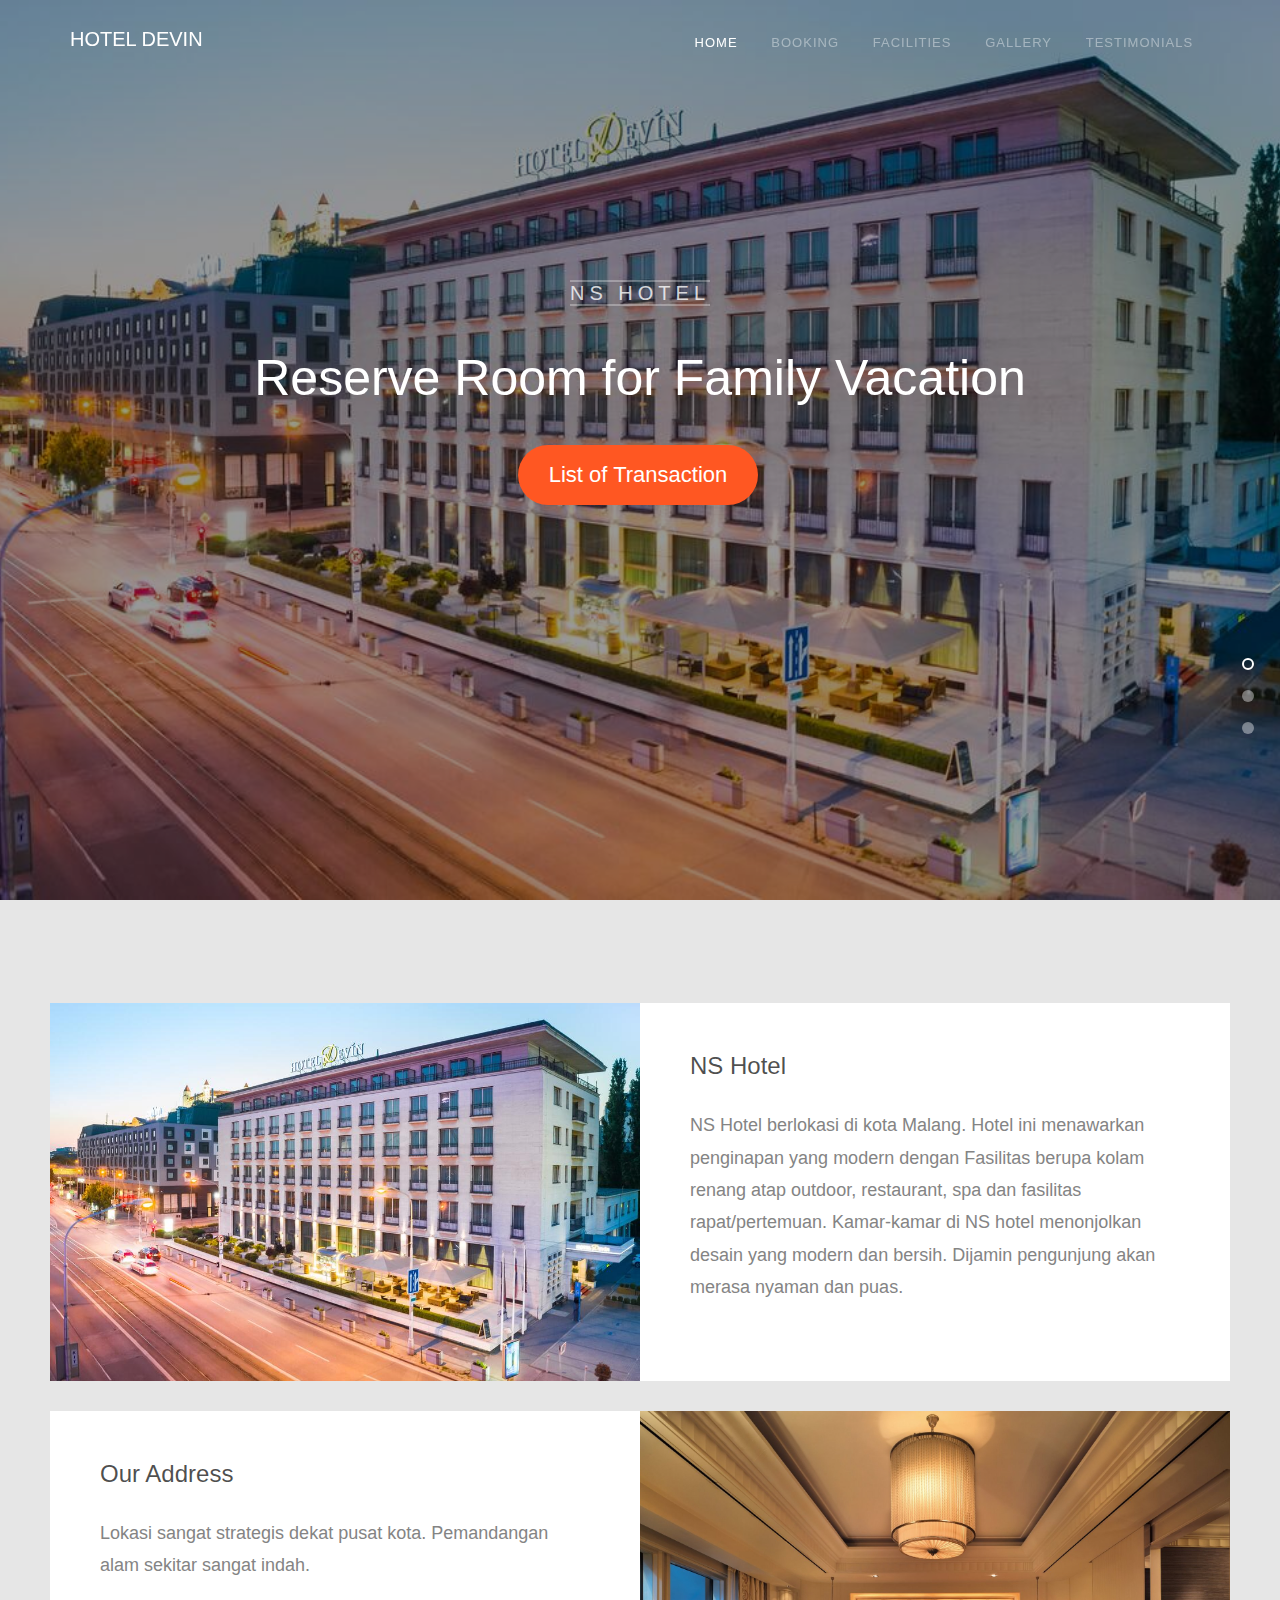
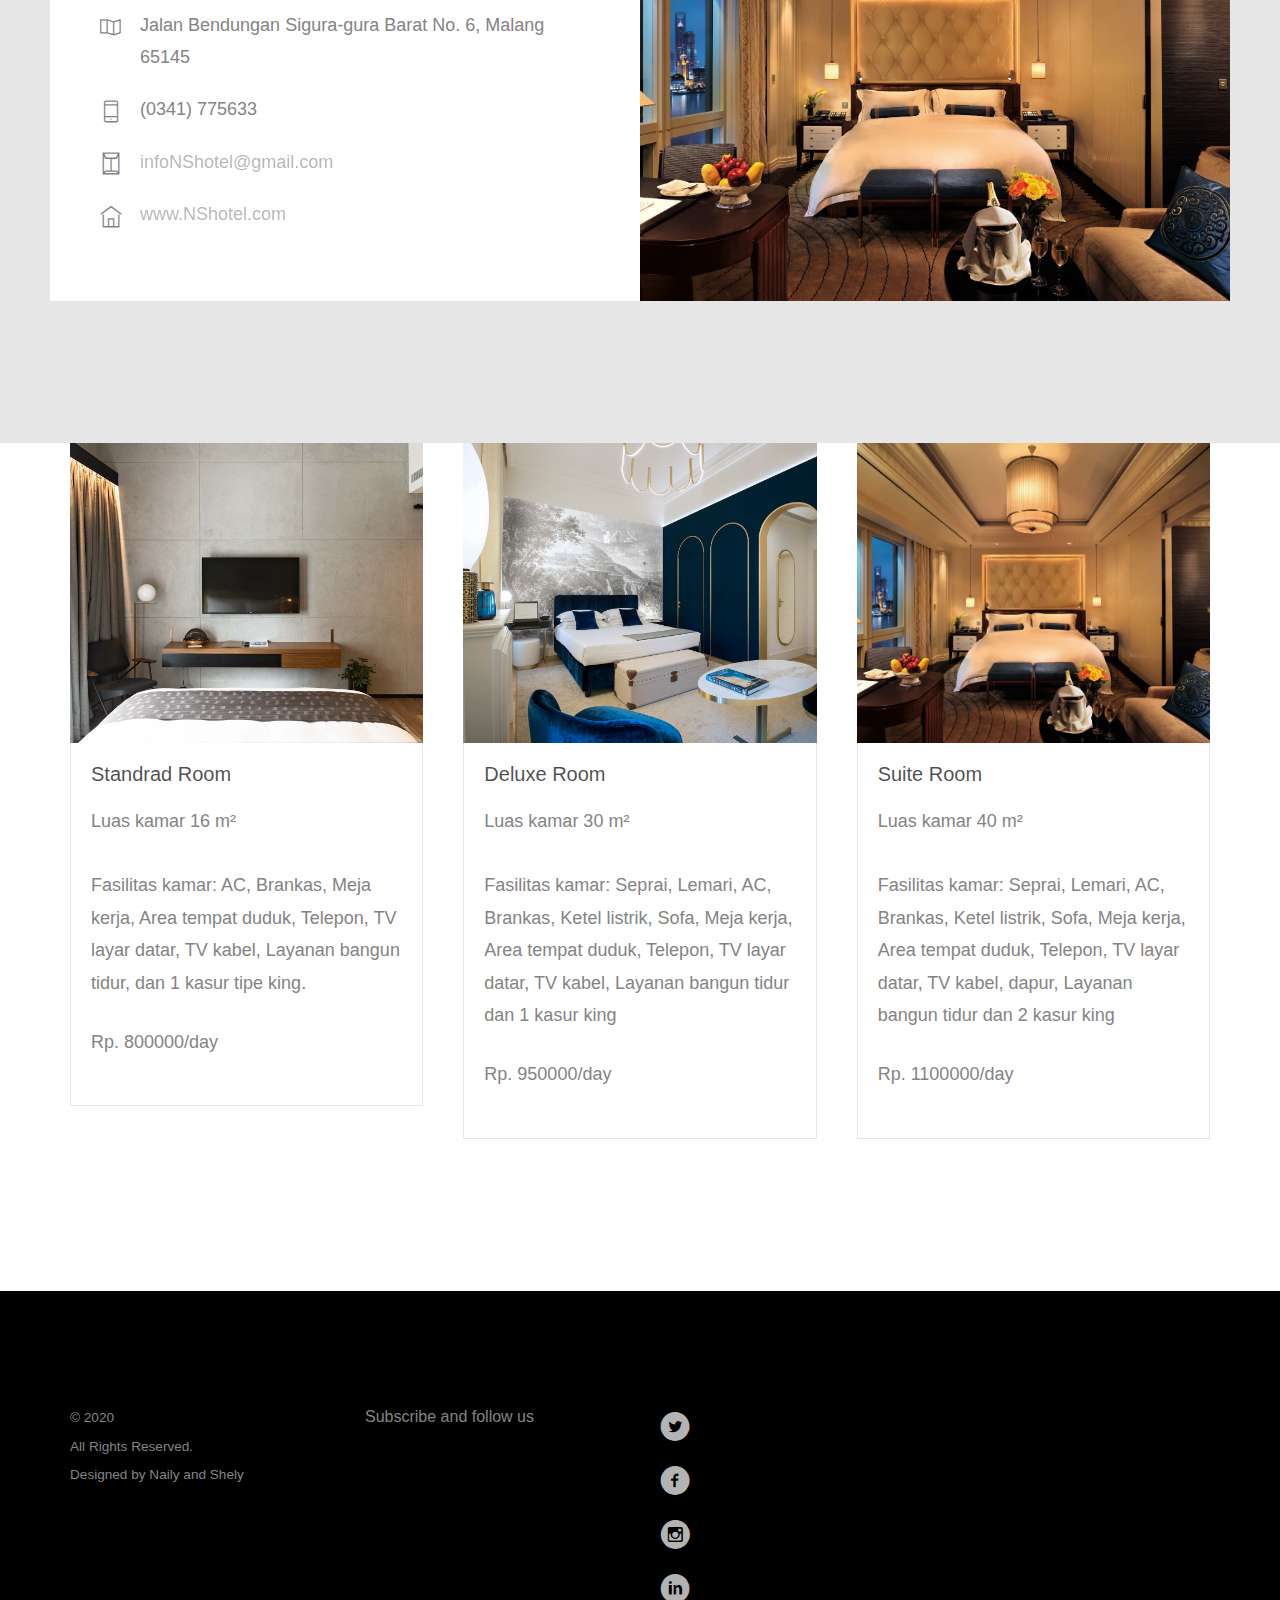
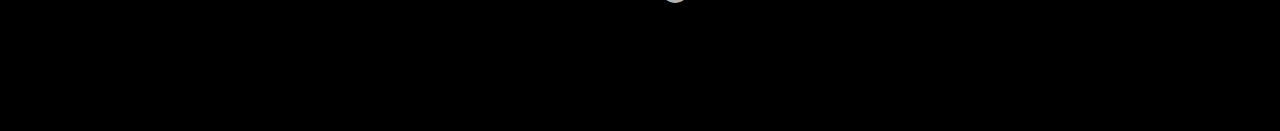
<file: luxe/index.html>
<!DOCTYPE html>

	<head>
	<meta charset="utf-8">
	<meta http-equiv="X-UA-Compatible" content="IE=edge">
	<title>Home - Hotel Devin</title>
	<meta name="viewport" content="width=device-width, initial-scale=1">

	<link rel="shortcut icon" href="favicon.ico">
	<link rel="stylesheet" href="css/superfish.css">	
	<link rel="stylesheet" href="css/bootstrap-datepicker.min.css">	
	<link rel="stylesheet" href="css/cs-select.css">
	<link rel="stylesheet" href="css/cs-skin-border.css">
	<link rel="stylesheet" href="css/themify-icons.css">
	<link rel="stylesheet" href="css/flaticon.css">
	<link rel="stylesheet" href="css/icomoon.css">
	<link rel="stylesheet" href="css/flexslider.css">
	<link rel="stylesheet" href="css/style.css">
	<script src="js/modernizr-2.6.2.min.js"></script>	
</head>
<body>
	<div id="fh5co-wrapper">
	<div id="fh5co-page">
	<div id="fh5co-header">
		<header id="fh5co-header-section">
			<div class="container">
				<div class="nav-header">
					<a href="#" class="js-fh5co-nav-toggle fh5co-nav-toggle"><i></i></a>
					<h1 id="fh5co-logo"><a href="index.html">HOTEL DEVIN</a></h1>
					<nav id="fh5co-menu-wrap" role="navigation">
						<ul class="sf-menu" id="fh5co-primary-menu">
							<li><a class="active" href="index.html">Home</a></li>
							<li><a href="cek.php">Booking</a>								
							</li>
							<li><a href="services.html">facilities</a></li>
							<li><a  href="blog.html">Gallery</a></li>
							<li><a href="testimonials.html">Testimonials</a></li>
						</ul>
					</nav>
				</div>
			</div>
		</header>
		
	</div>
	<!-- end:fh5co-header -->
	<aside id="fh5co-hero" class="js-fullheight">
		<div class="flexslider js-fullheight">
			<ul class="slides">
		   	<li style="background-image: url(images/slider1.jpg);">
		   		<div class="overlay-gradient"></div>
		   		<div class="container">
		   			<div class="col-md-12 col-md-offset-0 text-center slider-text">
		   				<div class="slider-text-inner js-fullheight">
		   					<div class="desc">
		   						<p><span>NS Hotel</span></p>
		   						<h2>Reserve Room for Family Vacation</h2>
			   					<p>
			   						<a href="cek.php" class="btn btn-primary btn-lg">List of Transaction</a>
			   					</p>
		   					</div>
		   				</div>
		   			</div>
		   		</div>
		   	</li>
		   	<li style="background-image: url(images/image-4.jpg);">
		   		<div class="overlay-gradient"></div>
		   		<div class="container">
		   			<div class="col-md-12 col-md-offset-0 text-center slider-text">
		   				<div class="slider-text-inner js-fullheight">
		   					<div class="desc">
		   						<p><span>NS Hotel</span></p>
		   						<h2>Make Your Vacation Comfortable</h2>
			   					<p>
									<a href="cek.php" class="btn btn-primary btn-lg">List of Transaction</a>
			   					</p>
		   					</div>
		   				</div>
		   			</div>
		   		</div>
		   	</li>
		   	<li style="background-image: url(images/img_4.jpg);">
		   		<div class="overlay-gradient"></div>
		   		<div class="container">
		   			<div class="col-md-12 col-md-offset-0 text-center slider-text">
		   				<div class="slider-text-inner js-fullheight">
		   					<div class="desc">
		   						<p><span>NS Hotel</span></p>
		   						<h2>A Best Place To Enjoy Your Life</h2>
			   					<p>
									<a href="cek.php" class="btn btn-primary btn-lg">List of Transaction</a>
			   					</p>
		   					</div>
		   				</div>
		   			</div>
		   		</div>
		   	</li>
		   	
		  	</ul>
	  	</div>
	</aside>
	<div class="wrap">
		<div class="container">
			<div class="row">
				<div id="availability">
					
				</div>
			</div>
		</div>
	</div>
	
	
	<div id="featured-hotel" class="fh5co-bg-color">
		<div class="container">
			<div class="row">
				<div class="feature-full-1col">
					<div class="image" style="background-image: url(images/slider1.jpg);">
						
					</div>
					<div class="desc">
						<h3>NS Hotel</h3>
						<p>NS Hotel berlokasi di kota Malang. Hotel ini menawarkan penginapan yang modern dengan Fasilitas berupa kolam renang atap outdoor, restaurant, spa dan fasilitas rapat/pertemuan. 
							Kamar-kamar di NS hotel menonjolkan desain yang modern dan bersih. Dijamin pengunjung akan merasa nyaman dan puas. </p>
					</div>					
				</div>
				<div class="feature-full-1col">
					<div class="desc">
						<h3>Our Address</h3>
						<p>Lokasi sangat strategis dekat pusat kota. Pemandangan alam sekitar sangat indah. </p>
						<ul class="contact-info">
							<li><i class="ti-map"></i>Jalan Bendungan Sigura-gura Barat No. 6, Malang 65145</li>
							<li><i class="ti-mobile"></i>(0341) 775633</li>
							<li><i class="ti-envelope"></i><a href="#">infoNShotel@gmail.com</a></li>
							<li><i class="ti-home"></i><a href="#">www.NShotel.com</a></li>
						</ul>
					</div>
					<div class="image" style="background-image: url(images/image-1.jpg);">						
					</div>
				</div>
			</div>
						
		</div>
	</div>

	<div id="fh5co-hotel-section">
		<div class="container">
			<div class="row">
				<div class="col-md-4">
					<div class="hotel-content">
						<div class="hotel-grid" style="background-image: url(images/image-4.jpg);">
							<a class="book-now text-center" href="booking1.html"><i class="ti-calendar"></i> Book Now</a>
						</div>
						<div class="desc">
							<h3><a href="booking1.html">Standrad Room</a></h3>
							<p>Luas kamar 16 m²<br><br>
								
								Fasilitas kamar: ​
								AC,
								Brankas,
								Meja kerja,
								Area tempat duduk,
								Telepon,
								TV layar datar,
								TV kabel, 
								Layanan bangun tidur, dan 1 kasur tipe king.
							</p>
							<p>Rp. 800000/day</p>
						</div>
					</div>
				</div>
				<div class="col-md-4">
					<div class="hotel-content">
						<div class="hotel-grid" style="background-image: url(images/image-2.jpg);">
							<a class="book-now text-center" href="booking1.html"><i class="ti-calendar"></i> Book Now</a>
						</div>
						<div class="desc">
							<h3><a href="booking1.html">Deluxe Room</a></h3>
							<p>Luas kamar 30 m²<br><br>
								Fasilitas kamar: ​
								Seprai,
								Lemari,
								AC,
								Brankas,
								Ketel listrik,
								Sofa,
								Meja kerja,
								Area tempat duduk,
								Telepon,
								TV layar datar,
								TV kabel,
								Layanan bangun tidur dan 1 kasur king</p>
								<p>Rp. 950000/day</p>
						</div>
					</div>
				</div>
				<div class="col-md-4">
					<div class="hotel-content">
						<div class="hotel-grid" style="background-image: url(images/image-1.jpg);">
							<a class="book-now text-center" href="booking1.html"><i class="ti-calendar"></i> Book Now</a>
						</div>
						<div class="desc">
							<h3><a href="booking1.html">Suite Room</a></h3>
							<p> Luas kamar 40 m²<br><br>
								Fasilitas kamar: ​
								Seprai,
								Lemari,
								AC,
								Brankas,
								Ketel listrik,
								Sofa,
								Meja kerja,
								Area tempat duduk,
								Telepon,
								TV layar datar,
								TV kabel, dapur, 
								Layanan bangun tidur dan 2 kasur king</p>
								<p>Rp. 1100000/day</p>
						</div>
					</div>
				</div>
			</div>
		</div>
	</div>
	

	<footer id="footer" class="fh5co-bg-color" style="background-color: black;">
		<div class="container">
			<div class="row">
				<div class="col-md-3">
					<div class="copyright">
						<p><small>&copy;  2020<br> All Rights Reserved. <br>
						Designed by Naily and Shely </small></p>
					</div>
				</div>
				<div class="col-md-6">
					<div class="row">												
						<div class="col-md-6">							
							<p>Subscribe and follow us</p>							
						</div>
						<div class="col-md-3">
							<ul class="social-icons">
								<li>
									<a href="#"><i class="icon-twitter-with-circle" ></i></a> <br>
									<a href="#"><i class="icon-facebook-with-circle"></i></a> <br>
									<a href="#"><i class="icon-instagram-with-circle"></i></a> <br>
									<a href="#"><i class="icon-linkedin-with-circle"></i></a>
								</li>
							</ul>
						</div>					
					</div>
				</div>			
			</div>
		</div>
	</footer>

	</div>

	</div>
	
	
	<script src="js/jquery-2.1.4.min.js"></script>
	<script src="js/hoverIntent.js"></script>
	<script src="js/superfish.js"></script>
	<script src="js/bootstrap.min.js"></script>
	<script src="js/jquery.waypoints.min.js"></script>
	<script src="js/jquery.countTo.js"></script>
	<script src="js/jquery.stellar.min.js"></script>
	<script src="js/bootstrap-datepicker.min.js"></script>
	<script src="js/classie.js"></script>
	<script src="js/selectFx.js"></script>
	<script src="js/jquery.flexslider-min.js"></script>
	<script src="js/custom.js"></script>

</body>
</html>
</file>
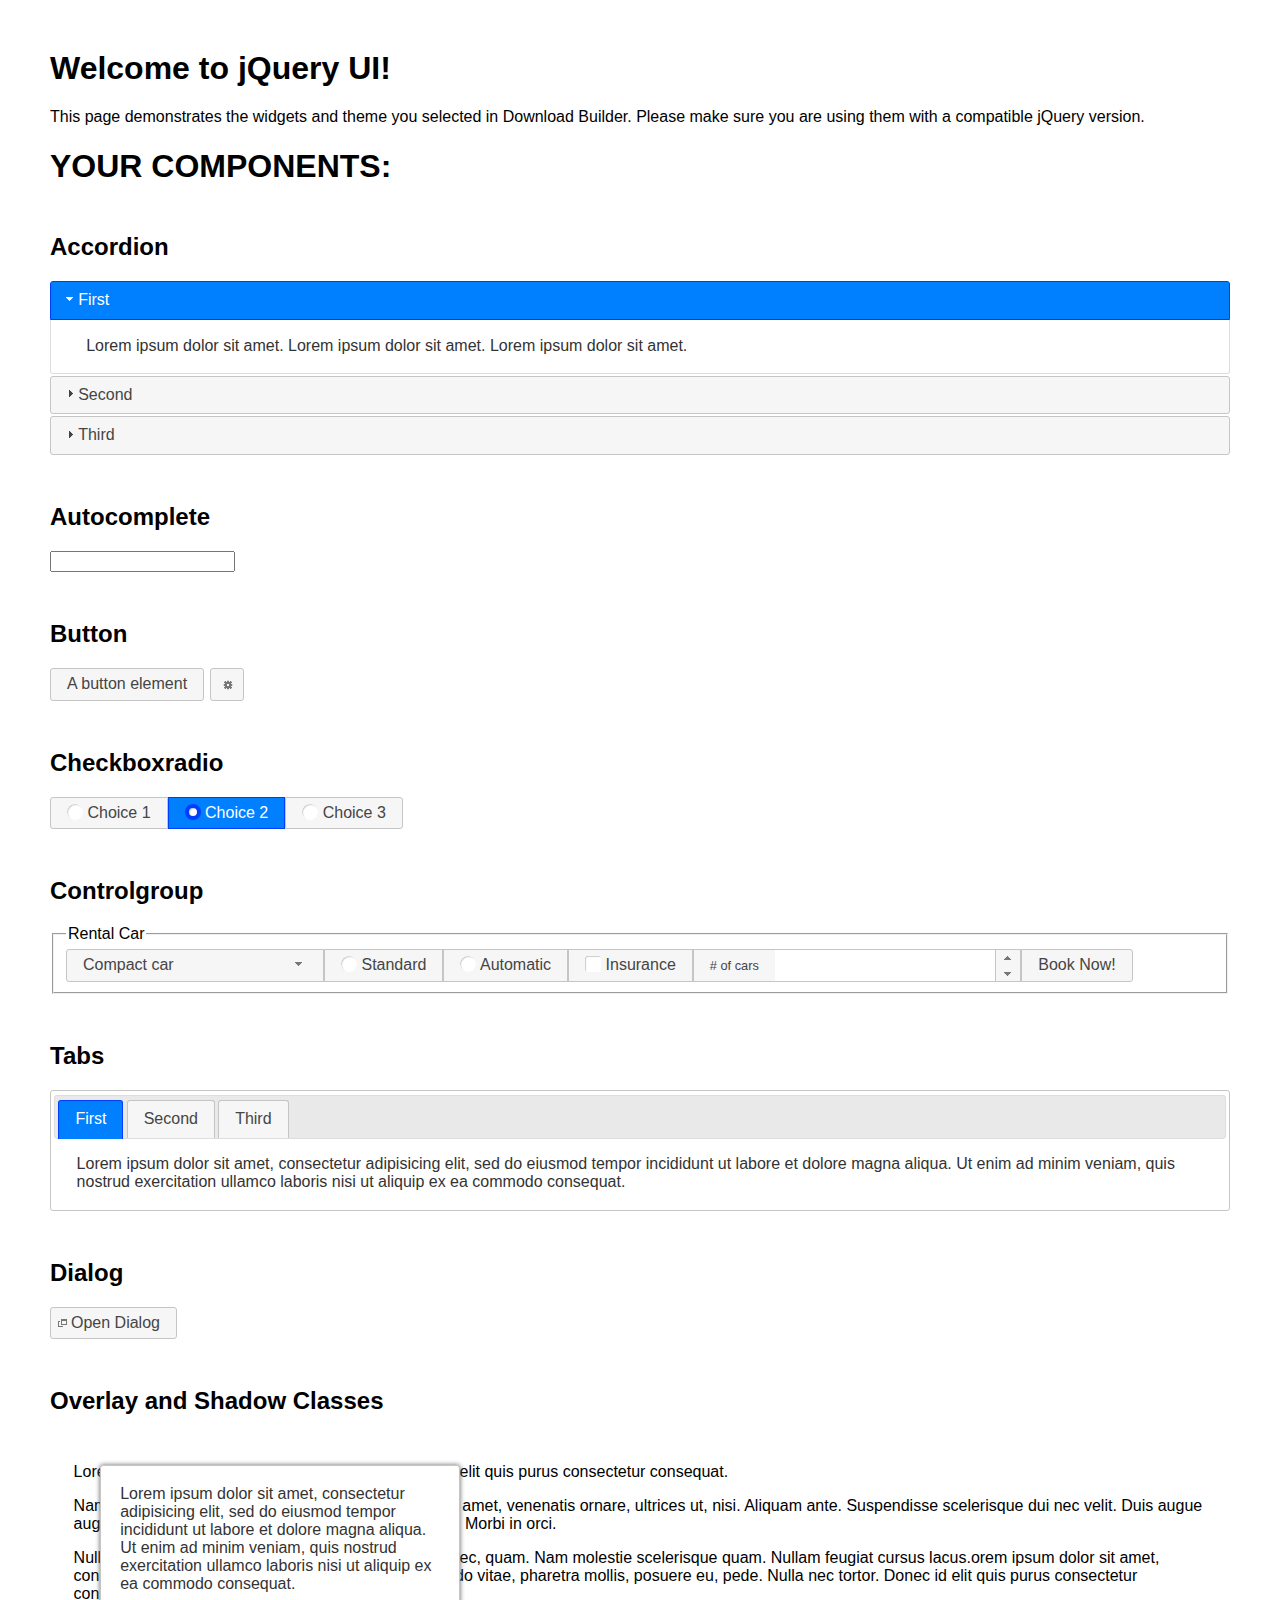
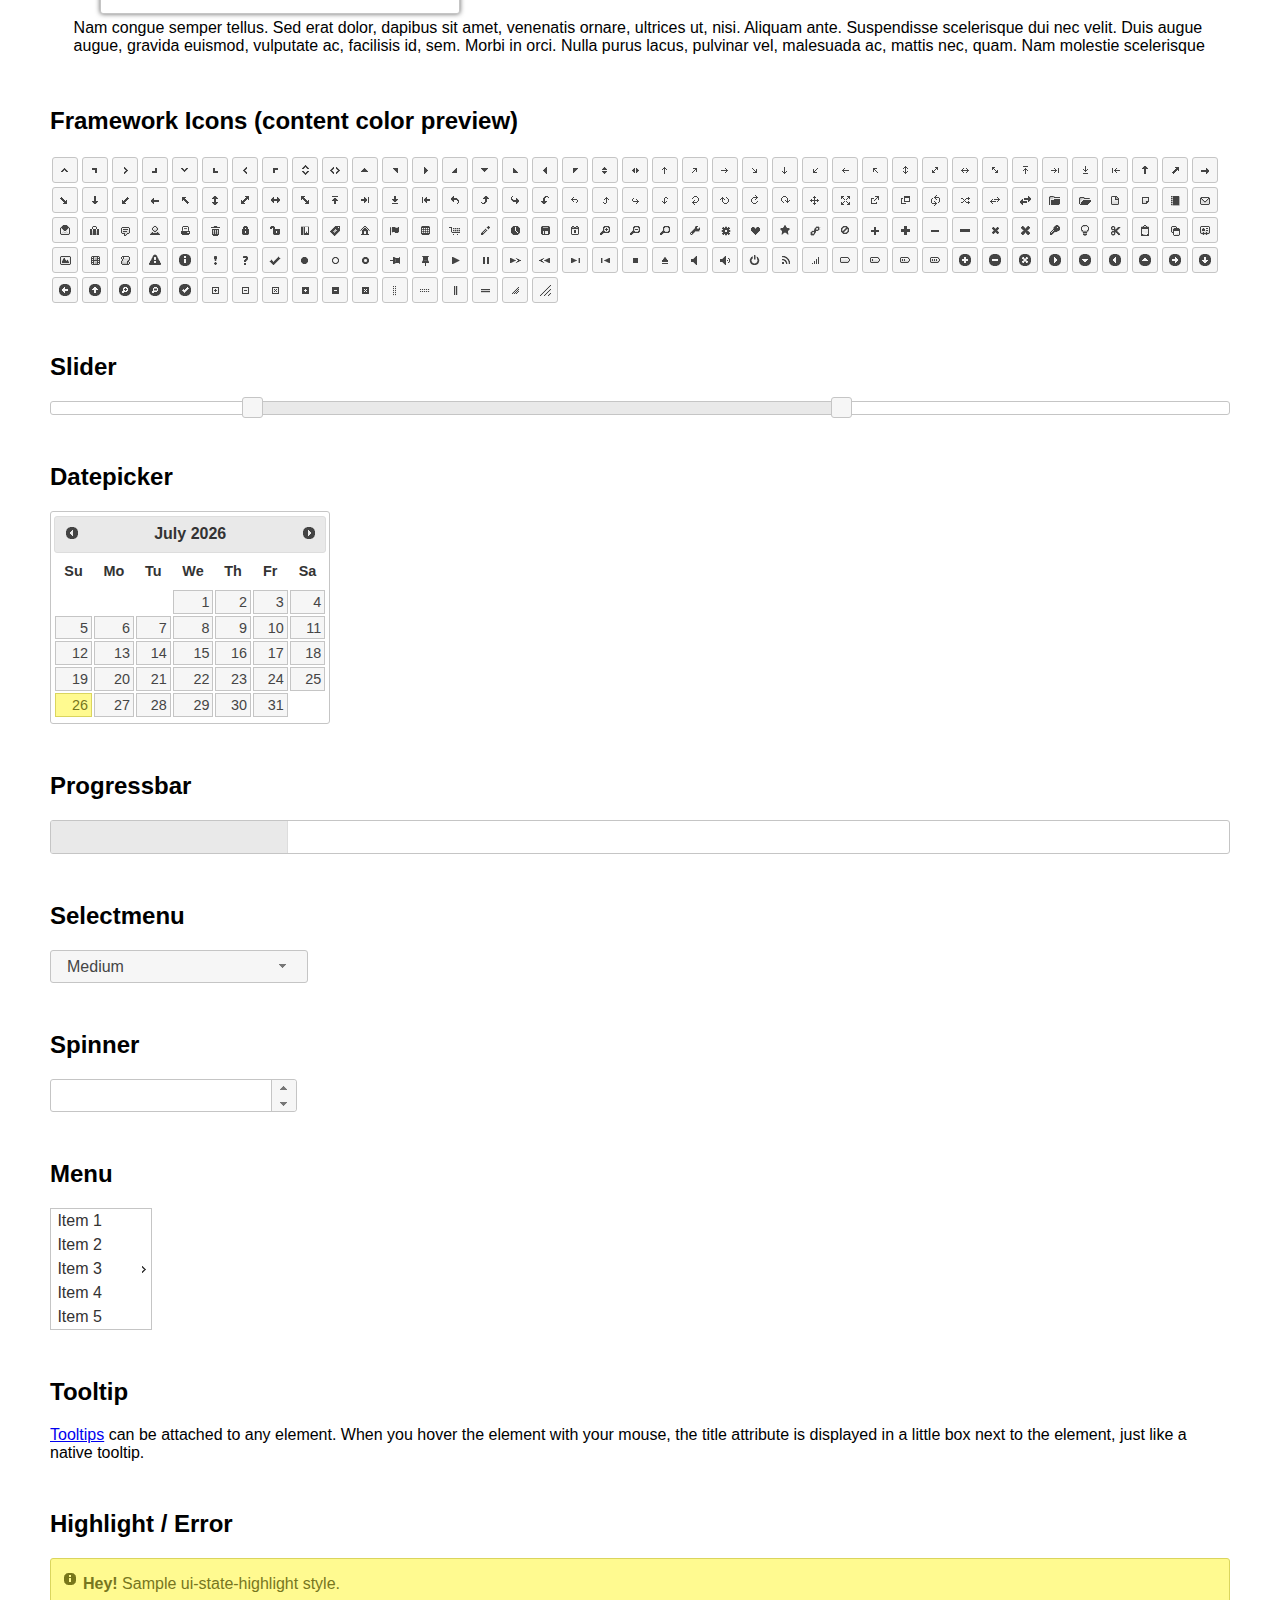
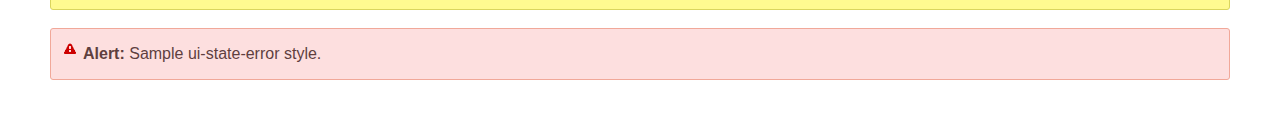
<file: luxe/js/index.html>
<!doctype html>
<html lang="us">
<head>
	<meta charset="utf-8">
	<title>jQuery UI Example Page</title>
	<link href="jquery-ui.css" rel="stylesheet">
	<style>
	body{
		font-family: "Trebuchet MS", sans-serif;
		margin: 50px;
	}
	.demoHeaders {
		margin-top: 2em;
	}
	#dialog-link {
		padding: .4em 1em .4em 20px;
		text-decoration: none;
		position: relative;
	}
	#dialog-link span.ui-icon {
		margin: 0 5px 0 0;
		position: absolute;
		left: .2em;
		top: 50%;
		margin-top: -8px;
	}
	#icons {
		margin: 0;
		padding: 0;
	}
	#icons li {
		margin: 2px;
		position: relative;
		padding: 4px 0;
		cursor: pointer;
		float: left;
		list-style: none;
	}
	#icons span.ui-icon {
		float: left;
		margin: 0 4px;
	}
	.fakewindowcontain .ui-widget-overlay {
		position: absolute;
	}
	select {
		width: 200px;
	}
	</style>
</head>
<body>

<h1>Welcome to jQuery UI!</h1>

<div class="ui-widget">
	<p>This page demonstrates the widgets and theme you selected in Download Builder. Please make sure you are using them with a compatible jQuery version.</p>
</div>

<h1>YOUR COMPONENTS:</h1>


<!-- Accordion -->
<h2 class="demoHeaders">Accordion</h2>
<div id="accordion">
	<h3>First</h3>
	<div>Lorem ipsum dolor sit amet. Lorem ipsum dolor sit amet. Lorem ipsum dolor sit amet.</div>
	<h3>Second</h3>
	<div>Phasellus mattis tincidunt nibh.</div>
	<h3>Third</h3>
	<div>Nam dui erat, auctor a, dignissim quis.</div>
</div>



<!-- Autocomplete -->
<h2 class="demoHeaders">Autocomplete</h2>
<div>
	<input id="autocomplete" title="type &quot;a&quot;">
</div>



<!-- Button -->
<h2 class="demoHeaders">Button</h2>
<button id="button">A button element</button>
<button id="button-icon">An icon-only button</button>



<!-- Checkboxradio -->
<h2 class="demoHeaders">Checkboxradio</h2>
<form style="margin-top: 1em;">
	<div id="radioset">
		<input type="radio" id="radio1" name="radio"><label for="radio1">Choice 1</label>
		<input type="radio" id="radio2" name="radio" checked="checked"><label for="radio2">Choice 2</label>
		<input type="radio" id="radio3" name="radio"><label for="radio3">Choice 3</label>
	</div>
</form>



<!-- Controlgroup -->
<h2 class="demoHeaders">Controlgroup</h2>
<fieldset>
	<legend>Rental Car</legend>
	<div id="controlgroup">
		<select id="car-type">
			<option>Compact car</option>
			<option>Midsize car</option>
			<option>Full size car</option>
			<option>SUV</option>
			<option>Luxury</option>
			<option>Truck</option>
			<option>Van</option>
		</select>
		<label for="transmission-standard">Standard</label>
		<input type="radio" name="transmission" id="transmission-standard">
		<label for="transmission-automatic">Automatic</label>
		<input type="radio" name="transmission" id="transmission-automatic">
		<label for="insurance">Insurance</label>
		<input type="checkbox" name="insurance" id="insurance">
		<label for="horizontal-spinner" class="ui-controlgroup-label"># of cars</label>
		<input id="horizontal-spinner" class="ui-spinner-input">
		<button>Book Now!</button>
	</div>
</fieldset>



<!-- Tabs -->
<h2 class="demoHeaders">Tabs</h2>
<div id="tabs">
	<ul>
		<li><a href="#tabs-1">First</a></li>
		<li><a href="#tabs-2">Second</a></li>
		<li><a href="#tabs-3">Third</a></li>
	</ul>
	<div id="tabs-1">Lorem ipsum dolor sit amet, consectetur adipisicing elit, sed do eiusmod tempor incididunt ut labore et dolore magna aliqua. Ut enim ad minim veniam, quis nostrud exercitation ullamco laboris nisi ut aliquip ex ea commodo consequat.</div>
	<div id="tabs-2">Phasellus mattis tincidunt nibh. Cras orci urna, blandit id, pretium vel, aliquet ornare, felis. Maecenas scelerisque sem non nisl. Fusce sed lorem in enim dictum bibendum.</div>
	<div id="tabs-3">Nam dui erat, auctor a, dignissim quis, sollicitudin eu, felis. Pellentesque nisi urna, interdum eget, sagittis et, consequat vestibulum, lacus. Mauris porttitor ullamcorper augue.</div>
</div>



<h2 class="demoHeaders">Dialog</h2>
<p>
	<button id="dialog-link" class="ui-button ui-corner-all ui-widget">
		<span class="ui-icon ui-icon-newwin"></span>Open Dialog
	</button>
</p>

<h2 class="demoHeaders">Overlay and Shadow Classes</h2>
<div style="position: relative; width: 96%; height: 200px; padding:1% 2%; overflow:hidden;" class="fakewindowcontain">
	<p>Lorem ipsum dolor sit amet,  Nulla nec tortor. Donec id elit quis purus consectetur consequat. </p><p>Nam congue semper tellus. Sed erat dolor, dapibus sit amet, venenatis ornare, ultrices ut, nisi. Aliquam ante. Suspendisse scelerisque dui nec velit. Duis augue augue, gravida euismod, vulputate ac, facilisis id, sem. Morbi in orci. </p><p>Nulla purus lacus, pulvinar vel, malesuada ac, mattis nec, quam. Nam molestie scelerisque quam. Nullam feugiat cursus lacus.orem ipsum dolor sit amet, consectetur adipiscing elit. Donec libero risus, commodo vitae, pharetra mollis, posuere eu, pede. Nulla nec tortor. Donec id elit quis purus consectetur consequat. </p><p>Nam congue semper tellus. Sed erat dolor, dapibus sit amet, venenatis ornare, ultrices ut, nisi. Aliquam ante. Suspendisse scelerisque dui nec velit. Duis augue augue, gravida euismod, vulputate ac, facilisis id, sem. Morbi in orci. Nulla purus lacus, pulvinar vel, malesuada ac, mattis nec, quam. Nam molestie scelerisque quam. </p><p>Nullam feugiat cursus lacus.orem ipsum dolor sit amet, consectetur adipiscing elit. Donec libero risus, commodo vitae, pharetra mollis, posuere eu, pede. Nulla nec tortor. Donec id elit quis purus consectetur consequat. Nam congue semper tellus. Sed erat dolor, dapibus sit amet, venenatis ornare, ultrices ut, nisi. Aliquam ante. </p><p>Suspendisse scelerisque dui nec velit. Duis augue augue, gravida euismod, vulputate ac, facilisis id, sem. Morbi in orci. Nulla purus lacus, pulvinar vel, malesuada ac, mattis nec, quam. Nam molestie scelerisque quam. Nullam feugiat cursus lacus.orem ipsum dolor sit amet, consectetur adipiscing elit. Donec libero risus, commodo vitae, pharetra mollis, posuere eu, pede. Nulla nec tortor. Donec id elit quis purus consectetur consequat. Nam congue semper tellus. Sed erat dolor, dapibus sit amet, venenatis ornare, ultrices ut, nisi. </p>

	<!-- ui-dialog -->
	<div class="ui-widget-overlay ui-front"></div>
	<div style="position: absolute; width: 320px; left: 50px; top: 30px; padding: 1.2em" class="ui-widget ui-front ui-widget-content ui-corner-all ui-widget-shadow">
		Lorem ipsum dolor sit amet, consectetur adipisicing elit, sed do eiusmod tempor incididunt ut labore et dolore magna aliqua. Ut enim ad minim veniam, quis nostrud exercitation ullamco laboris nisi ut aliquip ex ea commodo consequat.
	</div>

</div>

<!-- ui-dialog -->
<div id="dialog" title="Dialog Title">
	<p>Lorem ipsum dolor sit amet, consectetur adipisicing elit, sed do eiusmod tempor incididunt ut labore et dolore magna aliqua. Ut enim ad minim veniam, quis nostrud exercitation ullamco laboris nisi ut aliquip ex ea commodo consequat.</p>
</div>



<h2 class="demoHeaders">Framework Icons (content color preview)</h2>
<ul id="icons" class="ui-widget ui-helper-clearfix">
	<li class="ui-state-default ui-corner-all" title=".ui-icon-caret-1-n"><span class="ui-icon ui-icon-caret-1-n"></span></li>
	<li class="ui-state-default ui-corner-all" title=".ui-icon-caret-1-ne"><span class="ui-icon ui-icon-caret-1-ne"></span></li>
	<li class="ui-state-default ui-corner-all" title=".ui-icon-caret-1-e"><span class="ui-icon ui-icon-caret-1-e"></span></li>
	<li class="ui-state-default ui-corner-all" title=".ui-icon-caret-1-se"><span class="ui-icon ui-icon-caret-1-se"></span></li>
	<li class="ui-state-default ui-corner-all" title=".ui-icon-caret-1-s"><span class="ui-icon ui-icon-caret-1-s"></span></li>
	<li class="ui-state-default ui-corner-all" title=".ui-icon-caret-1-sw"><span class="ui-icon ui-icon-caret-1-sw"></span></li>
	<li class="ui-state-default ui-corner-all" title=".ui-icon-caret-1-w"><span class="ui-icon ui-icon-caret-1-w"></span></li>
	<li class="ui-state-default ui-corner-all" title=".ui-icon-caret-1-nw"><span class="ui-icon ui-icon-caret-1-nw"></span></li>
	<li class="ui-state-default ui-corner-all" title=".ui-icon-caret-2-n-s"><span class="ui-icon ui-icon-caret-2-n-s"></span></li>
	<li class="ui-state-default ui-corner-all" title=".ui-icon-caret-2-e-w"><span class="ui-icon ui-icon-caret-2-e-w"></span></li>
	<li class="ui-state-default ui-corner-all" title=".ui-icon-triangle-1-n"><span class="ui-icon ui-icon-triangle-1-n"></span></li>
	<li class="ui-state-default ui-corner-all" title=".ui-icon-triangle-1-ne"><span class="ui-icon ui-icon-triangle-1-ne"></span></li>
	<li class="ui-state-default ui-corner-all" title=".ui-icon-triangle-1-e"><span class="ui-icon ui-icon-triangle-1-e"></span></li>
	<li class="ui-state-default ui-corner-all" title=".ui-icon-triangle-1-se"><span class="ui-icon ui-icon-triangle-1-se"></span></li>
	<li class="ui-state-default ui-corner-all" title=".ui-icon-triangle-1-s"><span class="ui-icon ui-icon-triangle-1-s"></span></li>
	<li class="ui-state-default ui-corner-all" title=".ui-icon-triangle-1-sw"><span class="ui-icon ui-icon-triangle-1-sw"></span></li>
	<li class="ui-state-default ui-corner-all" title=".ui-icon-triangle-1-w"><span class="ui-icon ui-icon-triangle-1-w"></span></li>
	<li class="ui-state-default ui-corner-all" title=".ui-icon-triangle-1-nw"><span class="ui-icon ui-icon-triangle-1-nw"></span></li>
	<li class="ui-state-default ui-corner-all" title=".ui-icon-triangle-2-n-s"><span class="ui-icon ui-icon-triangle-2-n-s"></span></li>
	<li class="ui-state-default ui-corner-all" title=".ui-icon-triangle-2-e-w"><span class="ui-icon ui-icon-triangle-2-e-w"></span></li>
	<li class="ui-state-default ui-corner-all" title=".ui-icon-arrow-1-n"><span class="ui-icon ui-icon-arrow-1-n"></span></li>
	<li class="ui-state-default ui-corner-all" title=".ui-icon-arrow-1-ne"><span class="ui-icon ui-icon-arrow-1-ne"></span></li>
	<li class="ui-state-default ui-corner-all" title=".ui-icon-arrow-1-e"><span class="ui-icon ui-icon-arrow-1-e"></span></li>
	<li class="ui-state-default ui-corner-all" title=".ui-icon-arrow-1-se"><span class="ui-icon ui-icon-arrow-1-se"></span></li>
	<li class="ui-state-default ui-corner-all" title=".ui-icon-arrow-1-s"><span class="ui-icon ui-icon-arrow-1-s"></span></li>
	<li class="ui-state-default ui-corner-all" title=".ui-icon-arrow-1-sw"><span class="ui-icon ui-icon-arrow-1-sw"></span></li>
	<li class="ui-state-default ui-corner-all" title=".ui-icon-arrow-1-w"><span class="ui-icon ui-icon-arrow-1-w"></span></li>
	<li class="ui-state-default ui-corner-all" title=".ui-icon-arrow-1-nw"><span class="ui-icon ui-icon-arrow-1-nw"></span></li>
	<li class="ui-state-default ui-corner-all" title=".ui-icon-arrow-2-n-s"><span class="ui-icon ui-icon-arrow-2-n-s"></span></li>
	<li class="ui-state-default ui-corner-all" title=".ui-icon-arrow-2-ne-sw"><span class="ui-icon ui-icon-arrow-2-ne-sw"></span></li>
	<li class="ui-state-default ui-corner-all" title=".ui-icon-arrow-2-e-w"><span class="ui-icon ui-icon-arrow-2-e-w"></span></li>
	<li class="ui-state-default ui-corner-all" title=".ui-icon-arrow-2-se-nw"><span class="ui-icon ui-icon-arrow-2-se-nw"></span></li>
	<li class="ui-state-default ui-corner-all" title=".ui-icon-arrowstop-1-n"><span class="ui-icon ui-icon-arrowstop-1-n"></span></li>
	<li class="ui-state-default ui-corner-all" title=".ui-icon-arrowstop-1-e"><span class="ui-icon ui-icon-arrowstop-1-e"></span></li>
	<li class="ui-state-default ui-corner-all" title=".ui-icon-arrowstop-1-s"><span class="ui-icon ui-icon-arrowstop-1-s"></span></li>
	<li class="ui-state-default ui-corner-all" title=".ui-icon-arrowstop-1-w"><span class="ui-icon ui-icon-arrowstop-1-w"></span></li>
	<li class="ui-state-default ui-corner-all" title=".ui-icon-arrowthick-1-n"><span class="ui-icon ui-icon-arrowthick-1-n"></span></li>
	<li class="ui-state-default ui-corner-all" title=".ui-icon-arrowthick-1-ne"><span class="ui-icon ui-icon-arrowthick-1-ne"></span></li>
	<li class="ui-state-default ui-corner-all" title=".ui-icon-arrowthick-1-e"><span class="ui-icon ui-icon-arrowthick-1-e"></span></li>
	<li class="ui-state-default ui-corner-all" title=".ui-icon-arrowthick-1-se"><span class="ui-icon ui-icon-arrowthick-1-se"></span></li>
	<li class="ui-state-default ui-corner-all" title=".ui-icon-arrowthick-1-s"><span class="ui-icon ui-icon-arrowthick-1-s"></span></li>
	<li class="ui-state-default ui-corner-all" title=".ui-icon-arrowthick-1-sw"><span class="ui-icon ui-icon-arrowthick-1-sw"></span></li>
	<li class="ui-state-default ui-corner-all" title=".ui-icon-arrowthick-1-w"><span class="ui-icon ui-icon-arrowthick-1-w"></span></li>
	<li class="ui-state-default ui-corner-all" title=".ui-icon-arrowthick-1-nw"><span class="ui-icon ui-icon-arrowthick-1-nw"></span></li>
	<li class="ui-state-default ui-corner-all" title=".ui-icon-arrowthick-2-n-s"><span class="ui-icon ui-icon-arrowthick-2-n-s"></span></li>
	<li class="ui-state-default ui-corner-all" title=".ui-icon-arrowthick-2-ne-sw"><span class="ui-icon ui-icon-arrowthick-2-ne-sw"></span></li>
	<li class="ui-state-default ui-corner-all" title=".ui-icon-arrowthick-2-e-w"><span class="ui-icon ui-icon-arrowthick-2-e-w"></span></li>
	<li class="ui-state-default ui-corner-all" title=".ui-icon-arrowthick-2-se-nw"><span class="ui-icon ui-icon-arrowthick-2-se-nw"></span></li>
	<li class="ui-state-default ui-corner-all" title=".ui-icon-arrowthickstop-1-n"><span class="ui-icon ui-icon-arrowthickstop-1-n"></span></li>
	<li class="ui-state-default ui-corner-all" title=".ui-icon-arrowthickstop-1-e"><span class="ui-icon ui-icon-arrowthickstop-1-e"></span></li>
	<li class="ui-state-default ui-corner-all" title=".ui-icon-arrowthickstop-1-s"><span class="ui-icon ui-icon-arrowthickstop-1-s"></span></li>
	<li class="ui-state-default ui-corner-all" title=".ui-icon-arrowthickstop-1-w"><span class="ui-icon ui-icon-arrowthickstop-1-w"></span></li>
	<li class="ui-state-default ui-corner-all" title=".ui-icon-arrowreturnthick-1-w"><span class="ui-icon ui-icon-arrowreturnthick-1-w"></span></li>
	<li class="ui-state-default ui-corner-all" title=".ui-icon-arrowreturnthick-1-n"><span class="ui-icon ui-icon-arrowreturnthick-1-n"></span></li>
	<li class="ui-state-default ui-corner-all" title=".ui-icon-arrowreturnthick-1-e"><span class="ui-icon ui-icon-arrowreturnthick-1-e"></span></li>
	<li class="ui-state-default ui-corner-all" title=".ui-icon-arrowreturnthick-1-s"><span class="ui-icon ui-icon-arrowreturnthick-1-s"></span></li>
	<li class="ui-state-default ui-corner-all" title=".ui-icon-arrowreturn-1-w"><span class="ui-icon ui-icon-arrowreturn-1-w"></span></li>
	<li class="ui-state-default ui-corner-all" title=".ui-icon-arrowreturn-1-n"><span class="ui-icon ui-icon-arrowreturn-1-n"></span></li>
	<li class="ui-state-default ui-corner-all" title=".ui-icon-arrowreturn-1-e"><span class="ui-icon ui-icon-arrowreturn-1-e"></span></li>
	<li class="ui-state-default ui-corner-all" title=".ui-icon-arrowreturn-1-s"><span class="ui-icon ui-icon-arrowreturn-1-s"></span></li>
	<li class="ui-state-default ui-corner-all" title=".ui-icon-arrowrefresh-1-w"><span class="ui-icon ui-icon-arrowrefresh-1-w"></span></li>
	<li class="ui-state-default ui-corner-all" title=".ui-icon-arrowrefresh-1-n"><span class="ui-icon ui-icon-arrowrefresh-1-n"></span></li>
	<li class="ui-state-default ui-corner-all" title=".ui-icon-arrowrefresh-1-e"><span class="ui-icon ui-icon-arrowrefresh-1-e"></span></li>
	<li class="ui-state-default ui-corner-all" title=".ui-icon-arrowrefresh-1-s"><span class="ui-icon ui-icon-arrowrefresh-1-s"></span></li>
	<li class="ui-state-default ui-corner-all" title=".ui-icon-arrow-4"><span class="ui-icon ui-icon-arrow-4"></span></li>
	<li class="ui-state-default ui-corner-all" title=".ui-icon-arrow-4-diag"><span class="ui-icon ui-icon-arrow-4-diag"></span></li>
	<li class="ui-state-default ui-corner-all" title=".ui-icon-extlink"><span class="ui-icon ui-icon-extlink"></span></li>
	<li class="ui-state-default ui-corner-all" title=".ui-icon-newwin"><span class="ui-icon ui-icon-newwin"></span></li>
	<li class="ui-state-default ui-corner-all" title=".ui-icon-refresh"><span class="ui-icon ui-icon-refresh"></span></li>
	<li class="ui-state-default ui-corner-all" title=".ui-icon-shuffle"><span class="ui-icon ui-icon-shuffle"></span></li>
	<li class="ui-state-default ui-corner-all" title=".ui-icon-transfer-e-w"><span class="ui-icon ui-icon-transfer-e-w"></span></li>
	<li class="ui-state-default ui-corner-all" title=".ui-icon-transferthick-e-w"><span class="ui-icon ui-icon-transferthick-e-w"></span></li>
	<li class="ui-state-default ui-corner-all" title=".ui-icon-folder-collapsed"><span class="ui-icon ui-icon-folder-collapsed"></span></li>
	<li class="ui-state-default ui-corner-all" title=".ui-icon-folder-open"><span class="ui-icon ui-icon-folder-open"></span></li>
	<li class="ui-state-default ui-corner-all" title=".ui-icon-document"><span class="ui-icon ui-icon-document"></span></li>
	<li class="ui-state-default ui-corner-all" title=".ui-icon-document-b"><span class="ui-icon ui-icon-document-b"></span></li>
	<li class="ui-state-default ui-corner-all" title=".ui-icon-note"><span class="ui-icon ui-icon-note"></span></li>
	<li class="ui-state-default ui-corner-all" title=".ui-icon-mail-closed"><span class="ui-icon ui-icon-mail-closed"></span></li>
	<li class="ui-state-default ui-corner-all" title=".ui-icon-mail-open"><span class="ui-icon ui-icon-mail-open"></span></li>
	<li class="ui-state-default ui-corner-all" title=".ui-icon-suitcase"><span class="ui-icon ui-icon-suitcase"></span></li>
	<li class="ui-state-default ui-corner-all" title=".ui-icon-comment"><span class="ui-icon ui-icon-comment"></span></li>
	<li class="ui-state-default ui-corner-all" title=".ui-icon-person"><span class="ui-icon ui-icon-person"></span></li>
	<li class="ui-state-default ui-corner-all" title=".ui-icon-print"><span class="ui-icon ui-icon-print"></span></li>
	<li class="ui-state-default ui-corner-all" title=".ui-icon-trash"><span class="ui-icon ui-icon-trash"></span></li>
	<li class="ui-state-default ui-corner-all" title=".ui-icon-locked"><span class="ui-icon ui-icon-locked"></span></li>
	<li class="ui-state-default ui-corner-all" title=".ui-icon-unlocked"><span class="ui-icon ui-icon-unlocked"></span></li>
	<li class="ui-state-default ui-corner-all" title=".ui-icon-bookmark"><span class="ui-icon ui-icon-bookmark"></span></li>
	<li class="ui-state-default ui-corner-all" title=".ui-icon-tag"><span class="ui-icon ui-icon-tag"></span></li>
	<li class="ui-state-default ui-corner-all" title=".ui-icon-home"><span class="ui-icon ui-icon-home"></span></li>
	<li class="ui-state-default ui-corner-all" title=".ui-icon-flag"><span class="ui-icon ui-icon-flag"></span></li>
	<li class="ui-state-default ui-corner-all" title=".ui-icon-calculator"><span class="ui-icon ui-icon-calculator"></span></li>
	<li class="ui-state-default ui-corner-all" title=".ui-icon-cart"><span class="ui-icon ui-icon-cart"></span></li>
	<li class="ui-state-default ui-corner-all" title=".ui-icon-pencil"><span class="ui-icon ui-icon-pencil"></span></li>
	<li class="ui-state-default ui-corner-all" title=".ui-icon-clock"><span class="ui-icon ui-icon-clock"></span></li>
	<li class="ui-state-default ui-corner-all" title=".ui-icon-disk"><span class="ui-icon ui-icon-disk"></span></li>
	<li class="ui-state-default ui-corner-all" title=".ui-icon-calendar"><span class="ui-icon ui-icon-calendar"></span></li>
	<li class="ui-state-default ui-corner-all" title=".ui-icon-zoomin"><span class="ui-icon ui-icon-zoomin"></span></li>
	<li class="ui-state-default ui-corner-all" title=".ui-icon-zoomout"><span class="ui-icon ui-icon-zoomout"></span></li>
	<li class="ui-state-default ui-corner-all" title=".ui-icon-search"><span class="ui-icon ui-icon-search"></span></li>
	<li class="ui-state-default ui-corner-all" title=".ui-icon-wrench"><span class="ui-icon ui-icon-wrench"></span></li>
	<li class="ui-state-default ui-corner-all" title=".ui-icon-gear"><span class="ui-icon ui-icon-gear"></span></li>
	<li class="ui-state-default ui-corner-all" title=".ui-icon-heart"><span class="ui-icon ui-icon-heart"></span></li>
	<li class="ui-state-default ui-corner-all" title=".ui-icon-star"><span class="ui-icon ui-icon-star"></span></li>
	<li class="ui-state-default ui-corner-all" title=".ui-icon-link"><span class="ui-icon ui-icon-link"></span></li>
	<li class="ui-state-default ui-corner-all" title=".ui-icon-cancel"><span class="ui-icon ui-icon-cancel"></span></li>
	<li class="ui-state-default ui-corner-all" title=".ui-icon-plus"><span class="ui-icon ui-icon-plus"></span></li>
	<li class="ui-state-default ui-corner-all" title=".ui-icon-plusthick"><span class="ui-icon ui-icon-plusthick"></span></li>
	<li class="ui-state-default ui-corner-all" title=".ui-icon-minus"><span class="ui-icon ui-icon-minus"></span></li>
	<li class="ui-state-default ui-corner-all" title=".ui-icon-minusthick"><span class="ui-icon ui-icon-minusthick"></span></li>
	<li class="ui-state-default ui-corner-all" title=".ui-icon-close"><span class="ui-icon ui-icon-close"></span></li>
	<li class="ui-state-default ui-corner-all" title=".ui-icon-closethick"><span class="ui-icon ui-icon-closethick"></span></li>
	<li class="ui-state-default ui-corner-all" title=".ui-icon-key"><span class="ui-icon ui-icon-key"></span></li>
	<li class="ui-state-default ui-corner-all" title=".ui-icon-lightbulb"><span class="ui-icon ui-icon-lightbulb"></span></li>
	<li class="ui-state-default ui-corner-all" title=".ui-icon-scissors"><span class="ui-icon ui-icon-scissors"></span></li>
	<li class="ui-state-default ui-corner-all" title=".ui-icon-clipboard"><span class="ui-icon ui-icon-clipboard"></span></li>
	<li class="ui-state-default ui-corner-all" title=".ui-icon-copy"><span class="ui-icon ui-icon-copy"></span></li>
	<li class="ui-state-default ui-corner-all" title=".ui-icon-contact"><span class="ui-icon ui-icon-contact"></span></li>
	<li class="ui-state-default ui-corner-all" title=".ui-icon-image"><span class="ui-icon ui-icon-image"></span></li>
	<li class="ui-state-default ui-corner-all" title=".ui-icon-video"><span class="ui-icon ui-icon-video"></span></li>
	<li class="ui-state-default ui-corner-all" title=".ui-icon-script"><span class="ui-icon ui-icon-script"></span></li>
	<li class="ui-state-default ui-corner-all" title=".ui-icon-alert"><span class="ui-icon ui-icon-alert"></span></li>
	<li class="ui-state-default ui-corner-all" title=".ui-icon-info"><span class="ui-icon ui-icon-info"></span></li>
	<li class="ui-state-default ui-corner-all" title=".ui-icon-notice"><span class="ui-icon ui-icon-notice"></span></li>
	<li class="ui-state-default ui-corner-all" title=".ui-icon-help"><span class="ui-icon ui-icon-help"></span></li>
	<li class="ui-state-default ui-corner-all" title=".ui-icon-check"><span class="ui-icon ui-icon-check"></span></li>
	<li class="ui-state-default ui-corner-all" title=".ui-icon-bullet"><span class="ui-icon ui-icon-bullet"></span></li>
	<li class="ui-state-default ui-corner-all" title=".ui-icon-radio-off"><span class="ui-icon ui-icon-radio-off"></span></li>
	<li class="ui-state-default ui-corner-all" title=".ui-icon-radio-on"><span class="ui-icon ui-icon-radio-on"></span></li>
	<li class="ui-state-default ui-corner-all" title=".ui-icon-pin-w"><span class="ui-icon ui-icon-pin-w"></span></li>
	<li class="ui-state-default ui-corner-all" title=".ui-icon-pin-s"><span class="ui-icon ui-icon-pin-s"></span></li>
	<li class="ui-state-default ui-corner-all" title=".ui-icon-play"><span class="ui-icon ui-icon-play"></span></li>
	<li class="ui-state-default ui-corner-all" title=".ui-icon-pause"><span class="ui-icon ui-icon-pause"></span></li>
	<li class="ui-state-default ui-corner-all" title=".ui-icon-seek-next"><span class="ui-icon ui-icon-seek-next"></span></li>
	<li class="ui-state-default ui-corner-all" title=".ui-icon-seek-prev"><span class="ui-icon ui-icon-seek-prev"></span></li>
	<li class="ui-state-default ui-corner-all" title=".ui-icon-seek-end"><span class="ui-icon ui-icon-seek-end"></span></li>
	<li class="ui-state-default ui-corner-all" title=".ui-icon-seek-first"><span class="ui-icon ui-icon-seek-first"></span></li>
	<li class="ui-state-default ui-corner-all" title=".ui-icon-stop"><span class="ui-icon ui-icon-stop"></span></li>
	<li class="ui-state-default ui-corner-all" title=".ui-icon-eject"><span class="ui-icon ui-icon-eject"></span></li>
	<li class="ui-state-default ui-corner-all" title=".ui-icon-volume-off"><span class="ui-icon ui-icon-volume-off"></span></li>
	<li class="ui-state-default ui-corner-all" title=".ui-icon-volume-on"><span class="ui-icon ui-icon-volume-on"></span></li>
	<li class="ui-state-default ui-corner-all" title=".ui-icon-power"><span class="ui-icon ui-icon-power"></span></li>
	<li class="ui-state-default ui-corner-all" title=".ui-icon-signal-diag"><span class="ui-icon ui-icon-signal-diag"></span></li>
	<li class="ui-state-default ui-corner-all" title=".ui-icon-signal"><span class="ui-icon ui-icon-signal"></span></li>
	<li class="ui-state-default ui-corner-all" title=".ui-icon-battery-0"><span class="ui-icon ui-icon-battery-0"></span></li>
	<li class="ui-state-default ui-corner-all" title=".ui-icon-battery-1"><span class="ui-icon ui-icon-battery-1"></span></li>
	<li class="ui-state-default ui-corner-all" title=".ui-icon-battery-2"><span class="ui-icon ui-icon-battery-2"></span></li>
	<li class="ui-state-default ui-corner-all" title=".ui-icon-battery-3"><span class="ui-icon ui-icon-battery-3"></span></li>
	<li class="ui-state-default ui-corner-all" title=".ui-icon-circle-plus"><span class="ui-icon ui-icon-circle-plus"></span></li>
	<li class="ui-state-default ui-corner-all" title=".ui-icon-circle-minus"><span class="ui-icon ui-icon-circle-minus"></span></li>
	<li class="ui-state-default ui-corner-all" title=".ui-icon-circle-close"><span class="ui-icon ui-icon-circle-close"></span></li>
	<li class="ui-state-default ui-corner-all" title=".ui-icon-circle-triangle-e"><span class="ui-icon ui-icon-circle-triangle-e"></span></li>
	<li class="ui-state-default ui-corner-all" title=".ui-icon-circle-triangle-s"><span class="ui-icon ui-icon-circle-triangle-s"></span></li>
	<li class="ui-state-default ui-corner-all" title=".ui-icon-circle-triangle-w"><span class="ui-icon ui-icon-circle-triangle-w"></span></li>
	<li class="ui-state-default ui-corner-all" title=".ui-icon-circle-triangle-n"><span class="ui-icon ui-icon-circle-triangle-n"></span></li>
	<li class="ui-state-default ui-corner-all" title=".ui-icon-circle-arrow-e"><span class="ui-icon ui-icon-circle-arrow-e"></span></li>
	<li class="ui-state-default ui-corner-all" title=".ui-icon-circle-arrow-s"><span class="ui-icon ui-icon-circle-arrow-s"></span></li>
	<li class="ui-state-default ui-corner-all" title=".ui-icon-circle-arrow-w"><span class="ui-icon ui-icon-circle-arrow-w"></span></li>
	<li class="ui-state-default ui-corner-all" title=".ui-icon-circle-arrow-n"><span class="ui-icon ui-icon-circle-arrow-n"></span></li>
	<li class="ui-state-default ui-corner-all" title=".ui-icon-circle-zoomin"><span class="ui-icon ui-icon-circle-zoomin"></span></li>
	<li class="ui-state-default ui-corner-all" title=".ui-icon-circle-zoomout"><span class="ui-icon ui-icon-circle-zoomout"></span></li>
	<li class="ui-state-default ui-corner-all" title=".ui-icon-circle-check"><span class="ui-icon ui-icon-circle-check"></span></li>
	<li class="ui-state-default ui-corner-all" title=".ui-icon-circlesmall-plus"><span class="ui-icon ui-icon-circlesmall-plus"></span></li>
	<li class="ui-state-default ui-corner-all" title=".ui-icon-circlesmall-minus"><span class="ui-icon ui-icon-circlesmall-minus"></span></li>
	<li class="ui-state-default ui-corner-all" title=".ui-icon-circlesmall-close"><span class="ui-icon ui-icon-circlesmall-close"></span></li>
	<li class="ui-state-default ui-corner-all" title=".ui-icon-squaresmall-plus"><span class="ui-icon ui-icon-squaresmall-plus"></span></li>
	<li class="ui-state-default ui-corner-all" title=".ui-icon-squaresmall-minus"><span class="ui-icon ui-icon-squaresmall-minus"></span></li>
	<li class="ui-state-default ui-corner-all" title=".ui-icon-squaresmall-close"><span class="ui-icon ui-icon-squaresmall-close"></span></li>
	<li class="ui-state-default ui-corner-all" title=".ui-icon-grip-dotted-vertical"><span class="ui-icon ui-icon-grip-dotted-vertical"></span></li>
	<li class="ui-state-default ui-corner-all" title=".ui-icon-grip-dotted-horizontal"><span class="ui-icon ui-icon-grip-dotted-horizontal"></span></li>
	<li class="ui-state-default ui-corner-all" title=".ui-icon-grip-solid-vertical"><span class="ui-icon ui-icon-grip-solid-vertical"></span></li>
	<li class="ui-state-default ui-corner-all" title=".ui-icon-grip-solid-horizontal"><span class="ui-icon ui-icon-grip-solid-horizontal"></span></li>
	<li class="ui-state-default ui-corner-all" title=".ui-icon-gripsmall-diagonal-se"><span class="ui-icon ui-icon-gripsmall-diagonal-se"></span></li>
	<li class="ui-state-default ui-corner-all" title=".ui-icon-grip-diagonal-se"><span class="ui-icon ui-icon-grip-diagonal-se"></span></li>
</ul>


<!-- Slider -->
<h2 class="demoHeaders">Slider</h2>
<div id="slider"></div>



<!-- Datepicker -->
<h2 class="demoHeaders">Datepicker</h2>
<div id="datepicker"></div>



<!-- Progressbar -->
<h2 class="demoHeaders">Progressbar</h2>
<div id="progressbar"></div>



<!-- Progressbar -->
<h2 class="demoHeaders">Selectmenu</h2>
<select id="selectmenu">
	<option>Slower</option>
	<option>Slow</option>
	<option selected="selected">Medium</option>
	<option>Fast</option>
	<option>Faster</option>
</select>



<!-- Spinner -->
<h2 class="demoHeaders">Spinner</h2>
<input id="spinner">



<!-- Menu -->
<h2 class="demoHeaders">Menu</h2>
<ul style="width:100px;" id="menu">
	<li><div>Item 1</div></li>
	<li><div>Item 2</div></li>
	<li><div>Item 3</div>
		<ul>
			<li><div>Item 3-1</div></li>
			<li><div>Item 3-2</div></li>
			<li><div>Item 3-3</div></li>
			<li><div>Item 3-4</div></li>
			<li><div>Item 3-5</div></li>
		</ul>
	</li>
	<li><div>Item 4</div></li>
	<li><div>Item 5</div></li>
</ul>



<!-- Tooltip -->
<h2 class="demoHeaders">Tooltip</h2>
<p id="tooltip">
	<a href="#" title="That&apos;s what this widget is">Tooltips</a> can be attached to any element. When you hover
the element with your mouse, the title attribute is displayed in a little box next to the element, just like a native tooltip.
</p>


<!-- Highlight / Error -->
<h2 class="demoHeaders">Highlight / Error</h2>
<div class="ui-widget">
	<div class="ui-state-highlight ui-corner-all" style="margin-top: 20px; padding: 0 .7em;">
		<p><span class="ui-icon ui-icon-info" style="float: left; margin-right: .3em;"></span>
		<strong>Hey!</strong> Sample ui-state-highlight style.</p>
	</div>
</div>
<br>
<div class="ui-widget">
	<div class="ui-state-error ui-corner-all" style="padding: 0 .7em;">
		<p><span class="ui-icon ui-icon-alert" style="float: left; margin-right: .3em;"></span>
		<strong>Alert:</strong> Sample ui-state-error style.</p>
	</div>
</div>

<script src="external/jquery/jquery.js"></script>
<script src="jquery-ui.js"></script>
<script>

$( "#accordion" ).accordion();



var availableTags = [
	"ActionScript",
	"AppleScript",
	"Asp",
	"BASIC",
	"C",
	"C++",
	"Clojure",
	"COBOL",
	"ColdFusion",
	"Erlang",
	"Fortran",
	"Groovy",
	"Haskell",
	"Java",
	"JavaScript",
	"Lisp",
	"Perl",
	"PHP",
	"Python",
	"Ruby",
	"Scala",
	"Scheme"
];
$( "#autocomplete" ).autocomplete({
	source: availableTags
});



$( "#button" ).button();
$( "#button-icon" ).button({
	icon: "ui-icon-gear",
	showLabel: false
});



$( "#radioset" ).buttonset();



$( "#controlgroup" ).controlgroup();



$( "#tabs" ).tabs();



$( "#dialog" ).dialog({
	autoOpen: false,
	width: 400,
	buttons: [
		{
			text: "Ok",
			click: function() {
				$( this ).dialog( "close" );
			}
		},
		{
			text: "Cancel",
			click: function() {
				$( this ).dialog( "close" );
			}
		}
	]
});

// Link to open the dialog
$( "#dialog-link" ).click(function( event ) {
	$( "#dialog" ).dialog( "open" );
	event.preventDefault();
});



$( "#datepicker" ).datepicker({
	inline: true
});



$( "#slider" ).slider({
	range: true,
	values: [ 17, 67 ]
});



$( "#progressbar" ).progressbar({
	value: 20
});



$( "#spinner" ).spinner();



$( "#menu" ).menu();



$( "#tooltip" ).tooltip();



$( "#selectmenu" ).selectmenu();


// Hover states on the static widgets
$( "#dialog-link, #icons li" ).hover(
	function() {
		$( this ).addClass( "ui-state-hover" );
	},
	function() {
		$( this ).removeClass( "ui-state-hover" );
	}
);
</script>
</body>
</html>
</file>
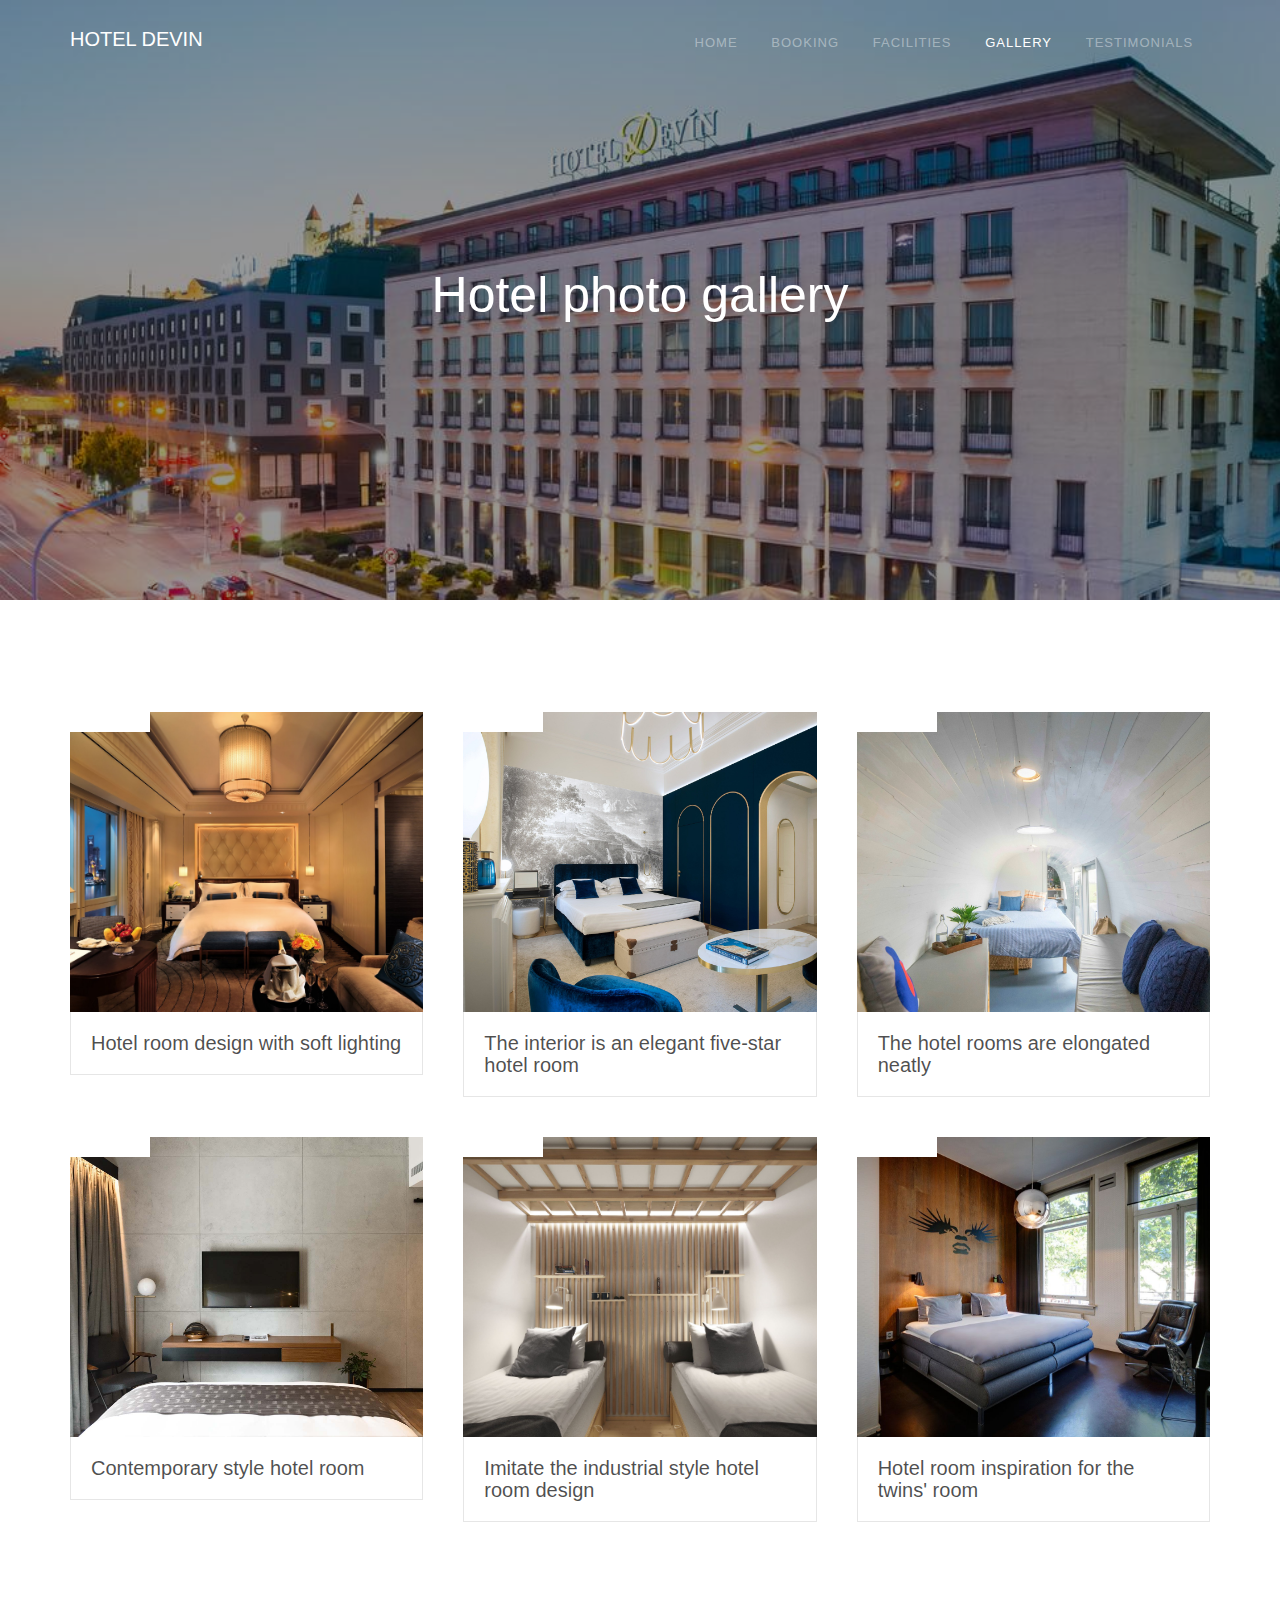
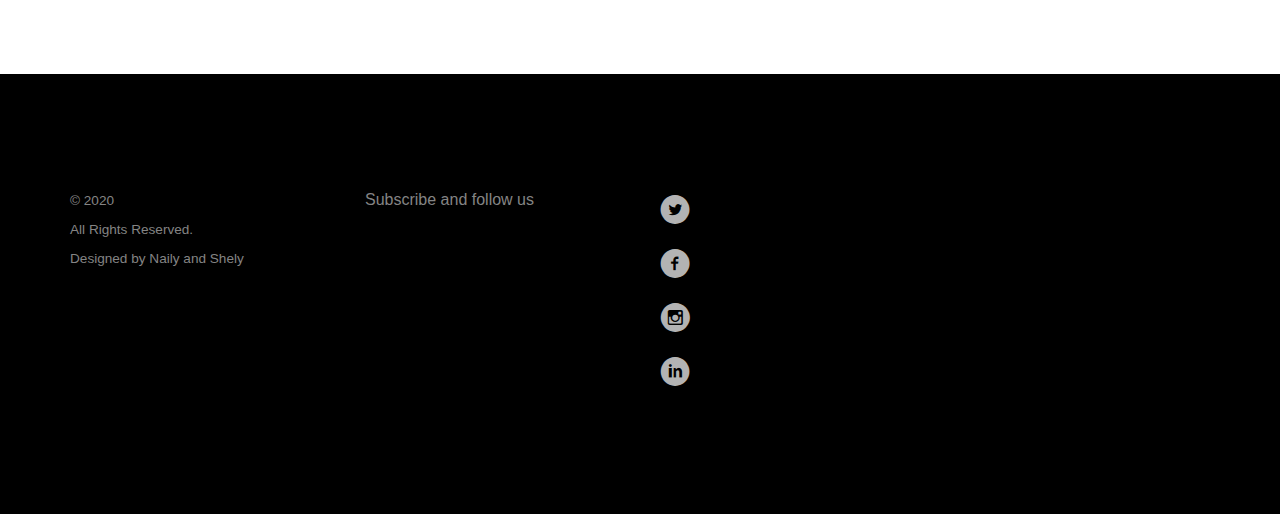
<file: luxe/blog.html>
<!DOCTYPE html>

	<head>
	<meta charset="utf-8">
	<meta http-equiv="X-UA-Compatible" content="IE=edge">
	<title>Galery - Hotel Devin</title>
	<meta name="viewport" content="width=device-width, initial-scale=1">

	<link rel="shortcut icon" href="favicon.ico">
	<link rel="stylesheet" href="css/superfish.css">	
	<link rel="stylesheet" href="css/bootstrap-datepicker.min.css">	
	<link rel="stylesheet" href="css/cs-select.css">
	<link rel="stylesheet" href="css/cs-skin-border.css">
	<link rel="stylesheet" href="css/themify-icons.css">
	<link rel="stylesheet" href="css/flaticon.css">
	<link rel="stylesheet" href="css/icomoon.css">
	<link rel="stylesheet" href="css/flexslider.css">
	<link rel="stylesheet" href="css/style.css">
	<script src="js/modernizr-2.6.2.min.js"></script>	
</head>
<body>
	<div id="fh5co-wrapper">
	<div id="fh5co-page">
	<div id="fh5co-header">
		<header id="fh5co-header-section">
			<div class="container">
				<div class="nav-header">
					<a href="#" class="js-fh5co-nav-toggle fh5co-nav-toggle"><i></i></a>
					<h1 id="fh5co-logo"><a href="index.html">HOTEL DEVIN</a></h1>
					<nav id="fh5co-menu-wrap" role="navigation">
						<ul class="sf-menu" id="fh5co-primary-menu">
							<li><a href="index.html">Home</a></li>
							<li><a href="hotel.html">Booking</a>								
							</li>
							<li><a href="services.html">facilities</a></li>
							<li><a class="active" href="blog.html">Gallery</a></li>
							<li><a href="testimonials.html">Testimonials</a></li>
						</ul>
					</nav>
				</div>
			</div>
		</header>
		
	</div>
	<!-- end:fh5co-header -->
	<div class="fh5co-parallax" style="background-image: url(images/slider1.jpg);" data-stellar-background-ratio="0.5">
		<div class="overlay"></div>
		<div class="container">
			<div class="row">
				<div class="col-md-12 col-md-offset-0 col-sm-12 col-sm-offset-0 col-xs-12 col-xs-offset-0 text-center fh5co-table">
					<div class="fh5co-intro fh5co-table-cell">
						<h1 class="text-center">Hotel photo gallery</h1>
					
					</div>
				</div>
			</div>
		</div>
	</div>


	<div id="fh5co-blog-section">
		<div class="container">
			<div class="row">
				<div class="col-md-4">
					<div class="blog-grid" style="background-image: url(images/image-1.jpg);">
						<div class="date text-center">
						</div>
					</div>
					<div class="desc">
						<h3><a href="#">Hotel room design with soft lighting</a></h3>
					</div>
				</div>
				<div class="col-md-4">
					<div class="blog-grid" style="background-image: url(images/image-2.jpg);">
						<div class="date text-center">
						</div>
					</div>
					<div class="desc">
						<h3><a href="#">The interior is an elegant five-star hotel room</a></h3>
					</div>
				</div>
				<div class="col-md-4">
					<div class="blog-grid" style="background-image: url(images/image-3.jpg);">
						<div class="date text-center">
						</div>
					</div>
					<div class="desc">
						<h3><a href="#">The hotel rooms are elongated neatly</a></h3>
					</div>
				</div>
				<div class="col-md-4">
					<div class="blog-grid" style="background-image: url(images/image-4.jpg);">
						<div class="date text-center">
						</div>
					</div>
					<div class="desc">
						<h3><a href="#">Contemporary style hotel room</a></h3>
					</div>
				</div>
				<div class="col-md-4">
					<div class="blog-grid" style="background-image: url(images/image-5.jpg);">
						<div class="date text-center">
						</div>
					</div>
					<div class="desc">
						<h3><a href="#">Imitate the industrial style hotel room design</a></h3>
					</div>
				</div>
				<div class="col-md-4">
					<div class="blog-grid" style="background-image: url(images/image-6.jpg);">
						<div class="date text-center">
						</div>
					</div>
					<div class="desc">
						<h3><a href="#">Hotel room inspiration for the twins' room</a></h3>
					</div>
				</div>
			</div>
		</div>
	</div>




	<footer id="footer" class="fh5co-bg-color" style="background-color: black;">
		<div class="container">
			<div class="row">
				<div class="col-md-3">
					<div class="copyright">
						<p><small>&copy;  2020<br> All Rights Reserved. <br>
						Designed by Naily and Shely </small></p>
					</div>
				</div>
				<div class="col-md-6">
					<div class="row">												
						<div class="col-md-6">							
							<p>Subscribe and follow us</p>							
						</div>
						<div class="col-md-3">
							<ul class="social-icons">
								<li>
									<a href="#"><i class="icon-twitter-with-circle" ></i></a> <br>
									<a href="#"><i class="icon-facebook-with-circle"></i></a> <br>
									<a href="#"><i class="icon-instagram-with-circle"></i></a> <br>
									<a href="#"><i class="icon-linkedin-with-circle"></i></a>
								</li>
							</ul>
						</div>					
					</div>
				</div>			
			</div>
		</div>
	</footer>

</div>

</div>


<script src="js/jquery-2.1.4.min.js"></script>
<script src="js/hoverIntent.js"></script>
<script src="js/superfish.js"></script>
<script src="js/bootstrap.min.js"></script>
<script src="js/jquery.waypoints.min.js"></script>
<script src="js/jquery.countTo.js"></script>
<script src="js/jquery.stellar.min.js"></script>
<script src="js/bootstrap-datepicker.min.js"></script>
<script src="js/classie.js"></script>
<script src="js/selectFx.js"></script>
<script src="js/jquery.flexslider-min.js"></script>
<script src="js/custom.js"></script>

</body>
</html>
</file>
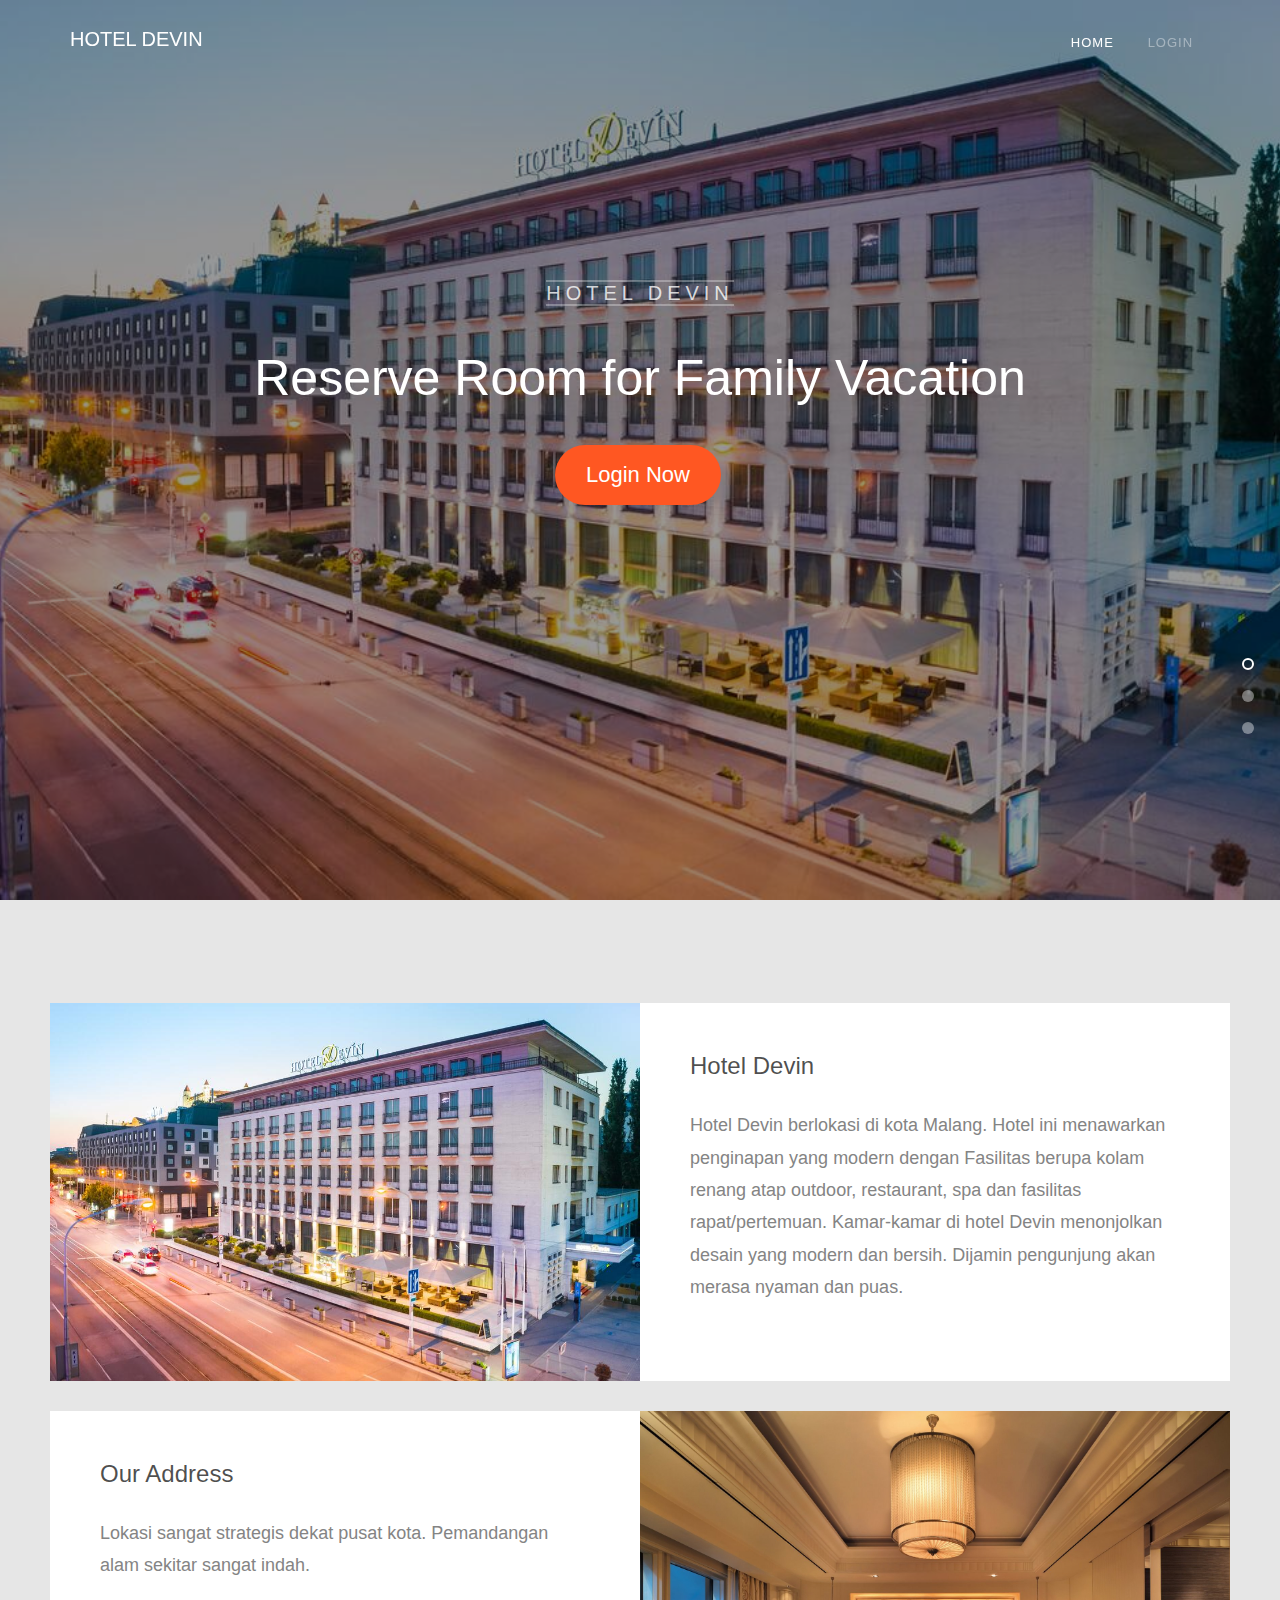
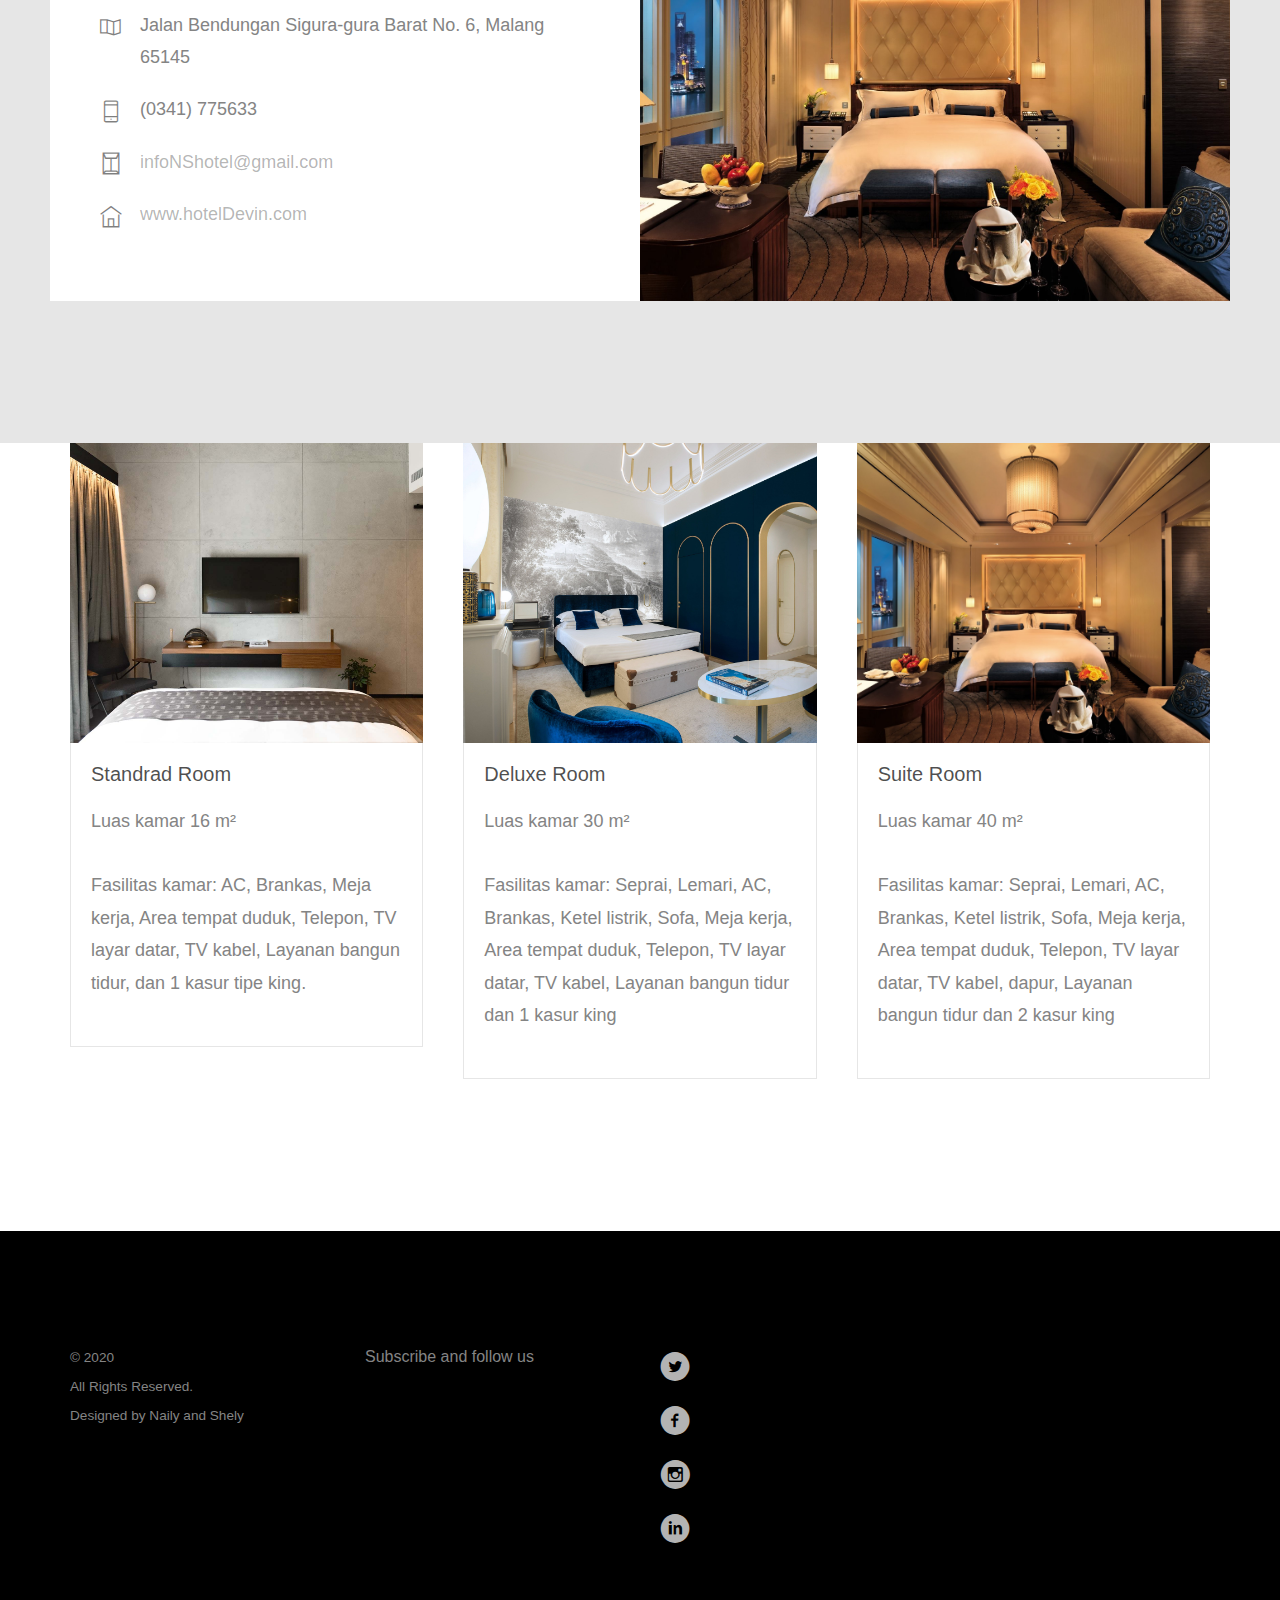
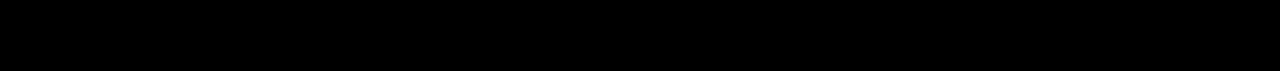
<file: luxe/home1.html>
<!DOCTYPE html>

	<head>
	<meta charset="utf-8">
	<meta http-equiv="X-UA-Compatible" content="IE=edge">
	<title>Home - Hotel Devin</title>
	<meta name="viewport" content="width=device-width, initial-scale=1">

	<link rel="shortcut icon" href="favicon.ico">
	<link rel="stylesheet" href="css/superfish.css">	
	<link rel="stylesheet" href="css/bootstrap-datepicker.min.css">	
	<link rel="stylesheet" href="css/cs-select.css">
	<link rel="stylesheet" href="css/cs-skin-border.css">
	<link rel="stylesheet" href="css/themify-icons.css">
	<link rel="stylesheet" href="css/flaticon.css">
	<link rel="stylesheet" href="css/icomoon.css">
	<link rel="stylesheet" href="css/flexslider.css">
	<link rel="stylesheet" href="css/style.css">
	<script src="js/modernizr-2.6.2.min.js"></script>	
</head>
<body>
	<div id="fh5co-wrapper">
	<div id="fh5co-page">
	<div id="fh5co-header">
		<header id="fh5co-header-section">
			<div class="container">
				<div class="nav-header">
					<a href="#" class="js-fh5co-nav-toggle fh5co-nav-toggle"><i></i></a>
					<h1 id="fh5co-logo"><a href="index.html">Hotel Devin</a></h1>
					<nav id="fh5co-menu-wrap" role="navigation">
						<ul class="sf-menu" id="fh5co-primary-menu">
							<li><a class="active" href="home1.html">Home</a></li>
                            <li><a href="login.php">Login</a></li>
						</ul>
					</nav>
				</div>
			</div>
		</header>
		
	</div>
	<!-- end:fh5co-header -->
	<aside id="fh5co-hero" class="js-fullheight">
		<div class="flexslider js-fullheight">
			<ul class="slides">
		   	<li style="background-image: url(images/slider1.jpg);">
		   		<div class="overlay-gradient"></div>
		   		<div class="container">
		   			<div class="col-md-12 col-md-offset-0 text-center slider-text">
		   				<div class="slider-text-inner js-fullheight">
		   					<div class="desc">
		   						<p><span>Hotel Devin</span></p>
		   						<h2>Reserve Room for Family Vacation</h2>
			   					<p>
			   						<a href="login.php" class="btn btn-primary btn-lg">Login Now</a>
			   					</p>
		   					</div>
		   				</div>
		   			</div>
		   		</div>
		   	</li>
		   	<li style="background-image: url(images/image-4.jpg);">
		   		<div class="overlay-gradient"></div>
		   		<div class="container">
		   			<div class="col-md-12 col-md-offset-0 text-center slider-text">
		   				<div class="slider-text-inner js-fullheight">
		   					<div class="desc">
		   						<p><span>Hotel Devin</span></p>
		   						<h2>Make Your Vacation Comfortable</h2>
			   					<p>
									<a href="login.php" class="btn btn-primary btn-lg">Login Now</a>
			   					</p>
		   					</div>
		   				</div>
		   			</div>
		   		</div>
		   	</li>
		   	<li style="background-image: url(images/img_4.jpg);">
		   		<div class="overlay-gradient"></div>
		   		<div class="container">
		   			<div class="col-md-12 col-md-offset-0 text-center slider-text">
		   				<div class="slider-text-inner js-fullheight">
		   					<div class="desc">
		   						<p><span>Hotel Devin</span></p>
		   						<h2>A Best Place To Enjoy Your Life</h2>
			   					<p>
									<a href="login.php" class="btn btn-primary btn-lg">Login Now</a>
			   					</p>
		   					</div>
		   				</div>
		   			</div>
		   		</div>
		   	</li>
		   	
		  	</ul>
	  	</div>
	</aside>
	<div class="wrap">
		<div class="container">
			<div class="row">
				<div id="availability">
					
				</div>
			</div>
		</div>
	</div>
	
	
	<div id="featured-hotel" class="fh5co-bg-color">
		<div class="container">
			<div class="row">
				<div class="feature-full-1col">
					<div class="image" style="background-image: url(images/slider1.jpg);">
						
					</div>
					<div class="desc">
						<h3>Hotel Devin</h3>
						<p>Hotel Devin berlokasi di kota Malang. Hotel ini menawarkan penginapan yang modern dengan Fasilitas berupa kolam renang atap outdoor, restaurant, spa dan fasilitas rapat/pertemuan. 
							Kamar-kamar di hotel Devin menonjolkan desain yang modern dan bersih. Dijamin pengunjung akan merasa nyaman dan puas. </p>
					</div>					
				</div>
				<div class="feature-full-1col">
					<div class="desc">
						<h3>Our Address</h3>
						<p>Lokasi sangat strategis dekat pusat kota. Pemandangan alam sekitar sangat indah. </p>
						<ul class="contact-info">
							<li><i class="ti-map"></i>Jalan Bendungan Sigura-gura Barat No. 6, Malang 65145</li>
							<li><i class="ti-mobile"></i>(0341) 775633</li>
							<li><i class="ti-envelope"></i><a href="#">infoNShotel@gmail.com</a></li>
							<li><i class="ti-home"></i><a href="#">www.hotelDevin.com</a></li>
						</ul>
					</div>
					<div class="image" style="background-image: url(images/image-1.jpg);">						
					</div>
				</div>
			</div>
						
		</div>
	</div>

	<div id="fh5co-hotel-section">
		<div class="container">
			<div class="row">
				<div class="col-md-4">
					<div class="hotel-content">
						<div class="hotel-grid" style="background-image: url(images/image-4.jpg);">
							<a class="book-now text-center" href="#"><i class="ti-calendar"></i> Book Now</a>
						</div>
						<div class="desc">
							<h3><a href="#">Standrad Room</a></h3>
							<p>Luas kamar 16 m²<br><br>
								
								Fasilitas kamar: ​
								AC,
								Brankas,
								Meja kerja,
								Area tempat duduk,
								Telepon,
								TV layar datar,
								TV kabel, 
								Layanan bangun tidur, dan 1 kasur tipe king.
							</p>

						</div>
					</div>
				</div>
				<div class="col-md-4">
					<div class="hotel-content">
						<div class="hotel-grid" style="background-image: url(images/image-2.jpg);">
							<a class="book-now text-center" href="#"><i class="ti-calendar"></i> Book Now</a>
						</div>
						<div class="desc">
							<h3><a href="#">Deluxe Room</a></h3>
							<p>Luas kamar 30 m²<br><br>
								Fasilitas kamar: ​
								Seprai,
								Lemari,
								AC,
								Brankas,
								Ketel listrik,
								Sofa,
								Meja kerja,
								Area tempat duduk,
								Telepon,
								TV layar datar,
								TV kabel,
								Layanan bangun tidur dan 1 kasur king</p>
						</div>
					</div>
				</div>
				<div class="col-md-4">
					<div class="hotel-content">
						<div class="hotel-grid" style="background-image: url(images/image-1.jpg);">
							<a class="book-now text-center" href="#"><i class="ti-calendar"></i> Book Now</a>
						</div>
						<div class="desc">
							<h3><a href="#">Suite Room</a></h3>
							<p> Luas kamar 40 m²<br><br>
								Fasilitas kamar: ​
								Seprai,
								Lemari,
								AC,
								Brankas,
								Ketel listrik,
								Sofa,
								Meja kerja,
								Area tempat duduk,
								Telepon,
								TV layar datar,
								TV kabel, dapur, 
								Layanan bangun tidur dan 2 kasur king</p>
						</div>
					</div>
				</div>
			</div>
		</div>
	</div>
	

	<footer id="footer" class="fh5co-bg-color" style="background-color: black;">
		<div class="container">
			<div class="row">
				<div class="col-md-3">
					<div class="copyright">
						<p><small>&copy;  2020<br> All Rights Reserved. <br>
						Designed by Naily and Shely </small></p>
					</div>
				</div>
				<div class="col-md-6">
					<div class="row">												
						<div class="col-md-6">							
							<p>Subscribe and follow us</p>							
						</div>
						<div class="col-md-3">
							<ul class="social-icons">
								<li>
									<a href="#"><i class="icon-twitter-with-circle" ></i></a> <br>
									<a href="#"><i class="icon-facebook-with-circle"></i></a> <br>
									<a href="#"><i class="icon-instagram-with-circle"></i></a> <br>
									<a href="#"><i class="icon-linkedin-with-circle"></i></a>
								</li>
							</ul>
						</div>					
					</div>
				</div>			
			</div>
		</div>
	</footer>

	</div>

	</div>
	
	
	<script src="js/jquery-2.1.4.min.js"></script>
	<script src="js/hoverIntent.js"></script>
	<script src="js/superfish.js"></script>
	<script src="js/bootstrap.min.js"></script>
	<script src="js/jquery.waypoints.min.js"></script>
	<script src="js/jquery.countTo.js"></script>
	<script src="js/jquery.stellar.min.js"></script>
	<script src="js/bootstrap-datepicker.min.js"></script>
	<script src="js/classie.js"></script>
	<script src="js/selectFx.js"></script>
	<script src="js/jquery.flexslider-min.js"></script>
	<script src="js/custom.js"></script>

</body>
</html>
</file>
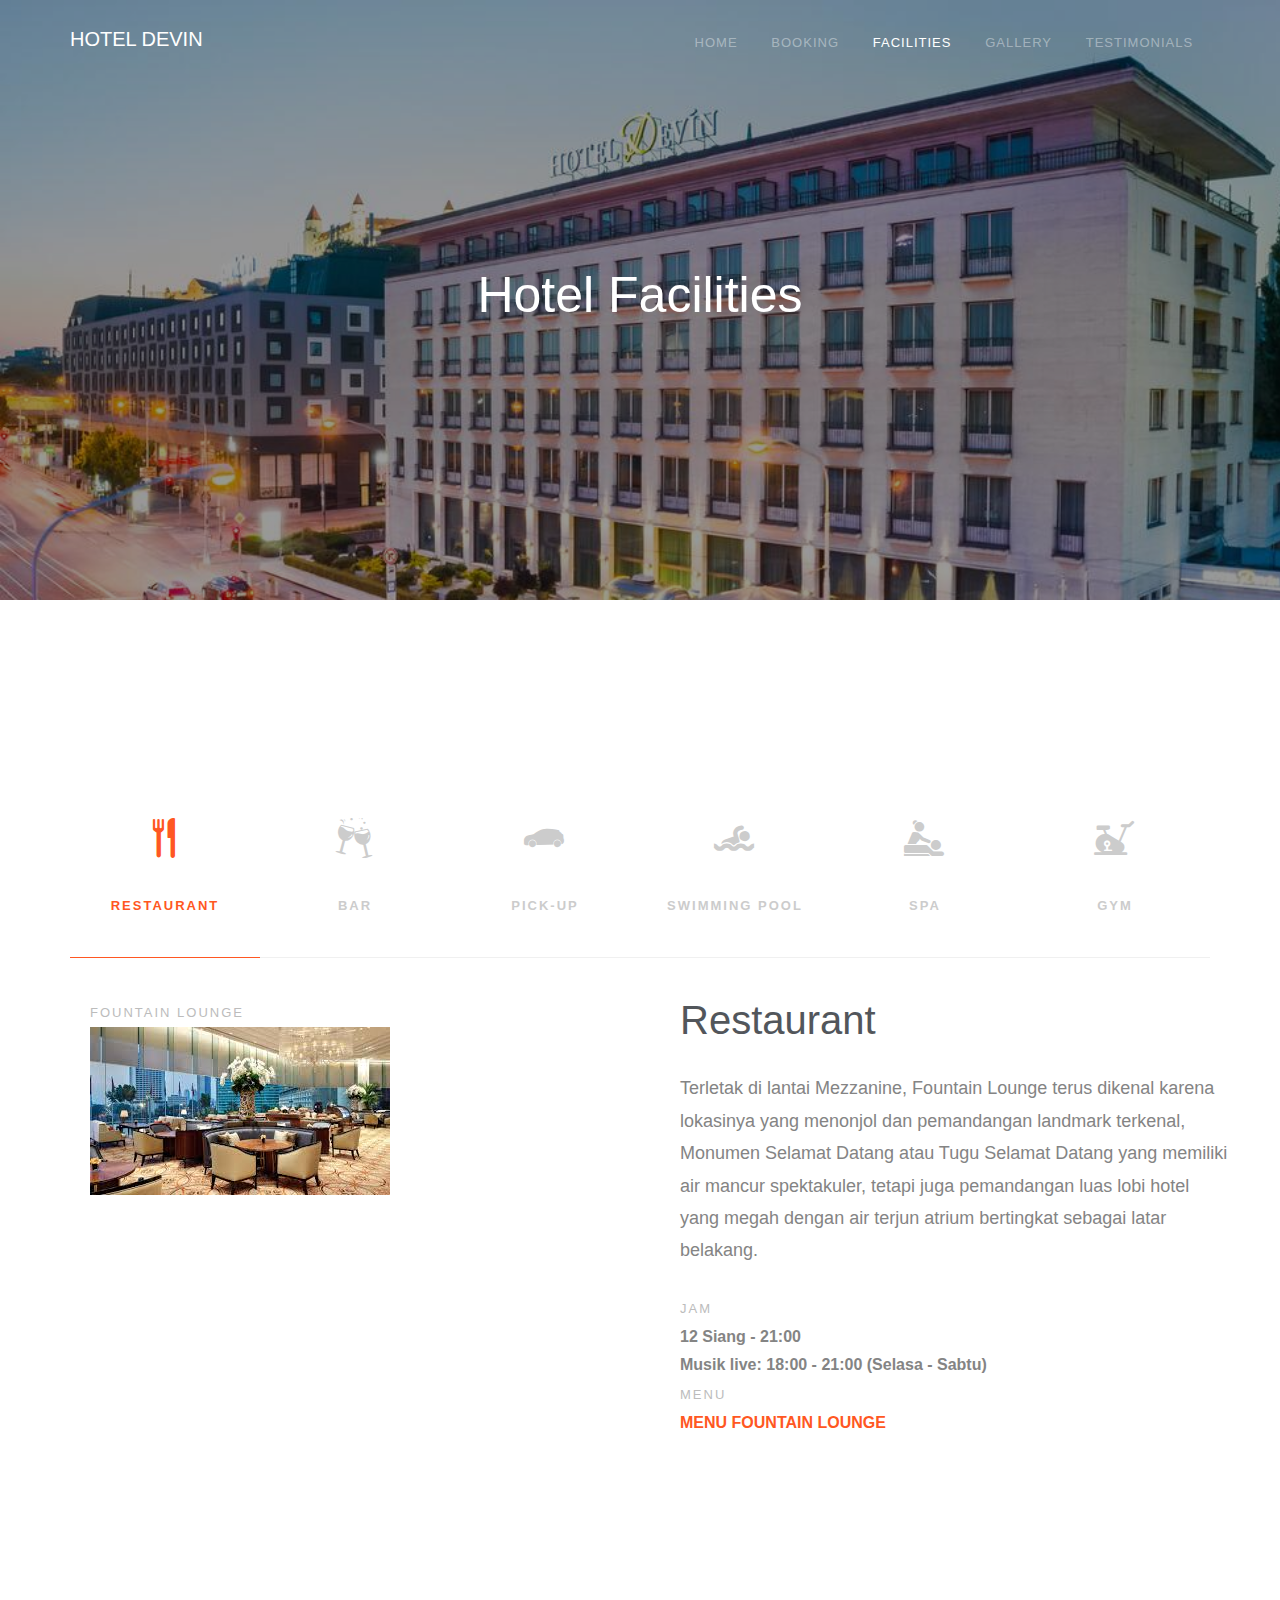
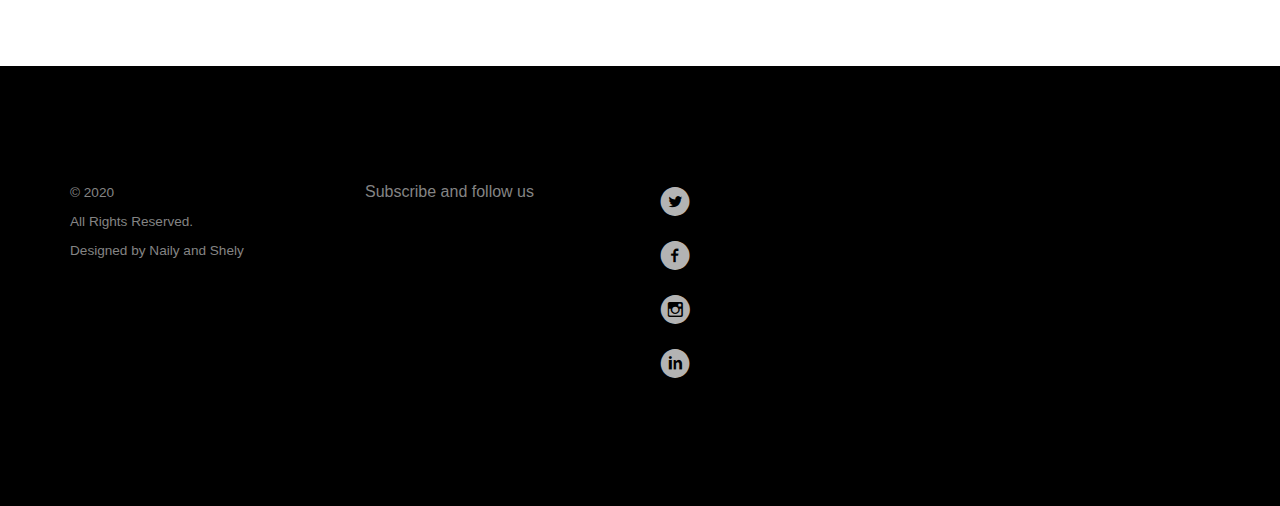
<file: luxe/services.html>
<!DOCTYPE html>
<head>
	<meta charset="utf-8">
	<meta http-equiv="X-UA-Compatible" content="IE=edge">
	<title>Service - Hotel Devin</title>
	<meta name="viewport" content="width=device-width, initial-scale=1">

	<link rel="shortcut icon" href="favicon.ico">
	<link rel="stylesheet" href="css/superfish.css">	
	<link rel="stylesheet" href="css/bootstrap-datepicker.min.css">	
	<link rel="stylesheet" href="css/cs-select.css">
	<link rel="stylesheet" href="css/cs-skin-border.css">
	<link rel="stylesheet" href="css/themify-icons.css">
	<link rel="stylesheet" href="css/flaticon.css">
	<link rel="stylesheet" href="css/icomoon.css">
	<link rel="stylesheet" href="css/flexslider.css">
	<link rel="stylesheet" href="css/style.css">
	<script src="js/modernizr-2.6.2.min.js"></script>	
</head>
<body>
	<div id="fh5co-wrapper">
	<div id="fh5co-page">
	<div id="fh5co-header">
		<header id="fh5co-header-section">
			<div class="container">
				<div class="nav-header">
					<a href="#" class="js-fh5co-nav-toggle fh5co-nav-toggle"><i></i></a>
					<h1 id="fh5co-logo"><a href="index.html">HOTEL DEVIN</a></h1>
					<nav id="fh5co-menu-wrap" role="navigation">
						<ul class="sf-menu" id="fh5co-primary-menu">
							<li><a href="index.html">Home</a></li>
							<li><a href="cek.php">Booking</a>								
							</li>
							<li><a class="active" href="services.html">facilities</a></li>
							<li><a href="blog.html">Gallery</a></li>
							<li><a href="testimonials.html">Testimonials</a></li>
						</ul>
					</nav>
				</div>
			</div>
		</header>
		
	</div>
	<!-- end:fh5co-header -->
	<div class="fh5co-parallax" style="background-image: url(images/slider1.jpg);" data-stellar-background-ratio="0.5">
		<div class="overlay"></div>
		<div class="container">
			<div class="row">
				<div class="col-md-12 col-md-offset-0 col-sm-12 col-sm-offset-0 col-xs-12 col-xs-offset-0 text-center fh5co-table">
					<div class="fh5co-intro fh5co-table-cell">
						<h1 class="text-center">Hotel Facilities</h1>
					</div>
				</div>
			</div>
		</div>
	</div>

	<div id="hotel-facilities">
		<div class="container">
			<div class="row">
				<div class="col-md-12">
					<div class="section-title text-center">
					</div>
				</div>
			</div>

			<div id="tabs">
				<nav class="tabs-nav">
					<a href="#" class="active" data-tab="tab1">
						<i class="flaticon-restaurant icon"></i>
						<span>Restaurant</span>
					</a>
					<a href="#" data-tab="tab2">
						<i class="flaticon-cup icon"></i>
						<span>Bar</span>
					</a>
					<a href="#" data-tab="tab3">
					
						<i class="flaticon-car icon"></i>
						<span>Pick-up</span>
					</a>
					<a href="#" data-tab="tab4">
						
						<i class="flaticon-swimming icon"></i>
						<span>Swimming Pool</span>
					</a>
					<a href="#" data-tab="tab5">
						
						<i class="flaticon-massage icon"></i>
						<span>Spa</span>
					</a>
					<a href="#" data-tab="tab6">
						
						<i class="flaticon-bicycle icon"></i>
						<span>Gym</span>
					</a>
				</nav>
				<div class="tab-content-container">
					<div class="tab-content active show" data-tab-content="tab1">
						<div class="container">
							<div class="row">
								<div class="col-md-6">
									<span class="super-heading-sm">Fountain Lounge</span>
									<img src="images/img_1.jpg" class="img-responsive" alt="Image">
								</div>
								<div class="col-md-6">
									<h3 class="heading">Restaurant</h3>
									<p>Terletak di lantai Mezzanine, Fountain Lounge terus dikenal karena lokasinya yang menonjol dan pemandangan landmark terkenal, Monumen Selamat Datang atau Tugu Selamat Datang yang memiliki air mancur spektakuler, tetapi juga pemandangan luas lobi hotel yang megah dengan air terjun atrium bertingkat sebagai latar belakang.</p>
										<span class="super-heading-sm">Jam</span>
										<br>
										<strong>12 Siang - 21:00</strong></br>
										<strong>Musik live: 18:00 - 21:00 (Selasa - Sabtu)</strong>
										<br>
										<span class="super-heading-sm">Menu</span>
										<br>
										<a class="nav-link" href="https://www.hyatt.com/content/dam/hotel/propertysites/assets/grand/jakgh/documents/en_US/dining/fountain-lounge/Fountain-Lounge-Menu.pdf">
										<strong>MENU FOUNTAIN LOUNGE</strong></br>
										
									</p>
								</div>
							</div>
						</div>
					</div>
					<div class="tab-content" data-tab-content="tab2">
						<div class="container">
							<div class="row">
								<div class="col-md-6">
									<img src="images/img_2.jpg" class="img-responsive" alt="Image">
								</div>
								<div class="col-md-6">
									<h3 class="heading">Bars</h3>
									<p>Lapar untuk menu larut malam makanan rumahan Minnesota (termasuk iga rotisserie prime)? Atau apakah Anda lebih suka bar es perkotaan yang nyaman di mana Anda dapat bertemu wanita di cerpelai dan pria dalam "après-ski" terbaik mereka?</p>
									<p>Anda dapat memiliki semuanya, dengan kumpulan beberapa makanan terbaik, koktail paling cerdas, dan lingkungan paling menakjubkan di bar hotel pusat kota Minneapolis.</p>
									<p class="service-hour">
										<span>Service Hours</span>
										<strong>7:30 AM - 8:00 PM</strong>
									</p>
								</div>
							</div>
						</div>
					</div>
					<div class="tab-content" data-tab-content="tab3">
						<div class="container">
							<div class="row">
								<div class="col-md-6">
									<img src="images/img_3.jpg" class="img-responsive" alt="Image">
								</div>
								<div class="col-md-6">
									<h3 class="heading">Pick Up</h3>
									<p>Beberapa hotel tertentu menyediakan fasilitas berupa penjemputan gratis dengan bis (free shuttle) baik dari maupun ke bandara. Fasilitas tersebut disediakan oleh hotel berbintang agar tamu merasa diistimewakan dan puas dengan layanan yang diberikan. Dengan adanya fasilitas free shuttle, maka tamu yang hendak menginap tak perlu lagi mencari angkutan umum.</p>
									<span class="super-heading-sm">Syarat & Ketentuan:</span>
										<p>Menginap minimal 3 malam</p>
										<p>Apabila pembatalan lebih dari 3 hari sebelum kedatangan atau tidak ada pemberitahuan </p>
										<p>akan dikenakan biaya satu malam menginap termasuk pajak.</p>
										<p>Kartu kredit Anda dibutuhkan sebagai jaminan reservasi</p>
									<p>Hemat hingga 25%+10% dan dapatkan tambahan benefit lainnya untuk setiap pemesanan langsung melalui website kami!
									</p>
								</div>
							</div>
						</div>
					</div>
					<div class="tab-content" data-tab-content="tab4">
						<div class="container">
							<div class="row">
								<div class="col-md-6">
									<img src="images/img_4.jpg" class="img-responsive" alt="Image">
								</div>
								<div class="col-md-6">
									<h3 class="heading">Swimming Pool</h3>
									<p>Renang termasuk jenis olah raga yang banyak digemari masyarakat, tak terkecuali traveler. Mereka menggemari aktivitas renang ketika tinggal di hotel karena dapat memberikan kesegaran. Sementara bagi mereka yang tak menggemari renang tetap dapat menikmati suasana di sekitar kolam renang.</p>
									<p class="service-hour">
										<span>Dibuka jam</span>
										<strong>07:30 AM - 16:00 AM</strong>
									</p>
								</div>
							</div>
						</div>
					</div>
					<div class="tab-content" data-tab-content="tab5">
						<div class="container">
							<div class="row">
								<div class="col-md-6">
									<img src="images/img_5.jpg" class="img-responsive" alt="Image">
								</div>
								<div class="col-md-6">
									<h3 class="heading">Spa</h3>
									<p>Hotel-hotel berbintang menyediakan fasilitas tambahan yang dibutuhan tamu seperti salon dan spa kecantikan. Tamu yang datang dapat merawat rambutnya di salon sementara mereka yang ingin memanjakan diri bisa merasakan sensasi pijatan therapis di spa kecantikan.</p>
									<p class="service-hour">
										<span>jam</span>
										<strong>12.00 AM - 8:00 PM</strong>
									</p>
								</div>
							</div>
						</div>
					</div>
					<div class="tab-content" data-tab-content="tab6">
						<div class="container">
							<div class="row">
								<div class="col-md-6">
									<img src="images/img_6.jpg" class="img-responsive" alt="Image">
								</div>
								<div class="col-md-6">
									<h3 class="heading">Gym</h3>
									<p>Untuk kamu yang suka berolahraga di dalam ruangan, hotel dengan gym dan fitness center di Jakarta ini juga menyediakan berbagai kelas di pusat kebugaran setiap harinya meliputi kelas pilates, tai chi, yoga, zumba, body combat, dan masih banyak lagi.</p>
									<p class="service-hour">
										<span>Service Hours</span>
										<strong>09.00 AM - 8:00 PM</strong>
									</p>
								</div>
							</div>
						</div>
					</div>
				</div>
			</div>
		</div>
	</div>


	<footer id="footer" class="fh5co-bg-color" style="background-color: black;">
		<div class="container">
			<div class="row">
				<div class="col-md-3">
					<div class="copyright">
						<p><small>&copy;  2020<br> All Rights Reserved. <br>
						Designed by Naily and Shely </small></p>
					</div>
				</div>
				<div class="col-md-6">
					<div class="row">												
						<div class="col-md-6">							
							<p>Subscribe and follow us</p>							
						</div>
						<div class="col-md-3">
							<ul class="social-icons">
								<li>
									<a href="#"><i class="icon-twitter-with-circle" ></i></a> <br>
									<a href="#"><i class="icon-facebook-with-circle"></i></a> <br>
									<a href="#"><i class="icon-instagram-with-circle"></i></a> <br>
									<a href="#"><i class="icon-linkedin-with-circle"></i></a>
								</li>
							</ul>
						</div>					
					</div>
				</div>			
			</div>
		</div>
	</footer>

</div>

</div>


<script src="js/jquery-2.1.4.min.js"></script>
<script src="js/hoverIntent.js"></script>
<script src="js/superfish.js"></script>
<script src="js/bootstrap.min.js"></script>
<script src="js/jquery.waypoints.min.js"></script>
<script src="js/jquery.countTo.js"></script>
<script src="js/jquery.stellar.min.js"></script>
<script src="js/bootstrap-datepicker.min.js"></script>
<script src="js/classie.js"></script>
<script src="js/selectFx.js"></script>
<script src="js/jquery.flexslider-min.js"></script>
<script src="js/custom.js"></script>

</body>
</html>
</file>
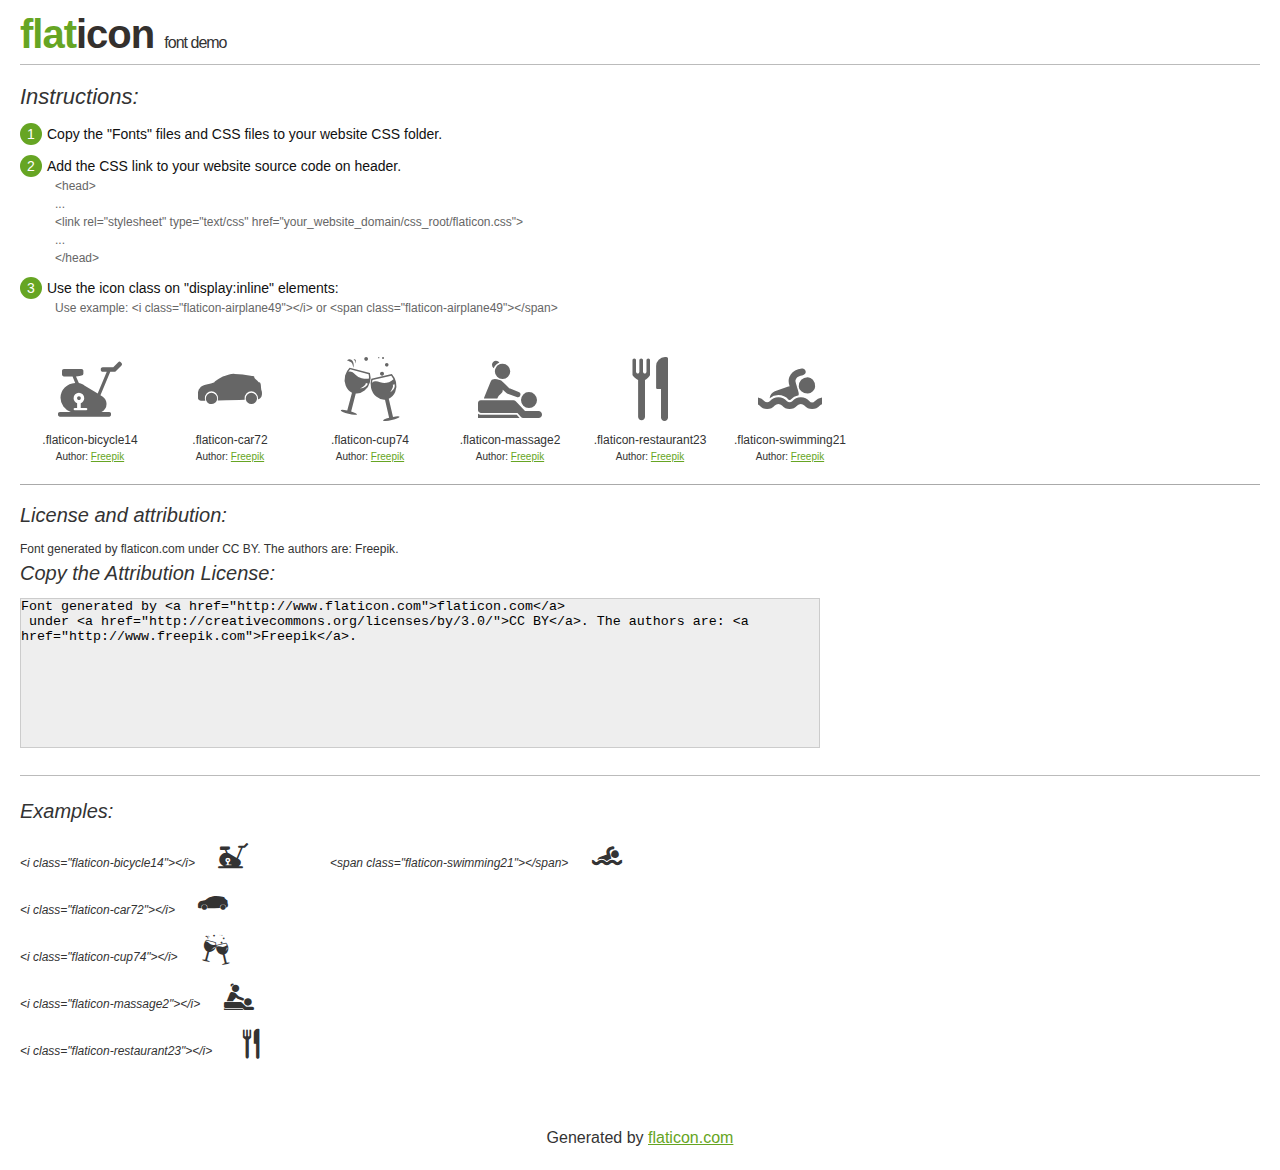
<file: luxe/fonts/flaticon/flaticon.html>
<!DOCTYPE html>
<html>

<head>
    <title>Flaticon WebFont</title>
    <link rel="stylesheet" type="text/css" href="flaticon.css">
    <meta charset="UTF-8">
    <style>
    body {
        font-family: sans-serif;
        line-height: 1.5;
        font-size: 16px;
        padding: 20px;
        color:#333;
    }
    * {
        -moz-box-sizing: border-box;
        -webkit-box-sizing: border-box;
        box-sizing: border-box;
        margin: 0;
        padding: 0;
    }
    [class^="flaticon-"]:before, [class*=" flaticon-"]:before, [class^="flaticon-"]:after, [class*=" flaticon-"]:after {
        font-family: Flaticon;
        font-size: 30px;
        font-style: normal;
        margin-left: 20px;
        color: #333;
    }
    .image p {
		font-size: 12px;
		margin: 0px;
		clear: none;
		width: 300px;
		line-height: 40px;
	}
    .text {
        float: left;
        font-size:14px;
        margin-top: 15px;
    }
    .text ul {
        margin-left:0px;
        color:#111;
        margin-bottom:20px;
    }
    .text .ex {
        font-size:12px;
        color:#666;
        margin-left:35px;
        display:block;
    }
    .text ul li {
        margin-top:10px;
        list-style:none;
    }
    .num {
        background:#66A523;
        color:#fff;
        border-radius:20px;
        padding:1px;
        display:inline-block;
        width:22px;
        height:22px;
        text-align:center;
        margin-right: 5px;
    }
    .text ul strong {
        font-weight:normal;
        color:#000;
    }
    .image {
        width: 280px;
        float: left;
        margin-bottom: 15px;
        margin-right: 30px;
    }
    #glyphs {
        clear: both;
    }
    .image p:nth-child(even) i {
        clear: none;
    }
    .glyph {
        display: inline-block;
        width: 120px;
        margin: 10px;
        text-align: center;
        vertical-align: top;
        background: #FFF;
    }
    .glyph .glyph-icon {
        padding: 10px;
        display: block;
        font-family:"Flaticon";
        font-size: 64px;
        line-height: 1;
    }
    .glyph .glyph-icon:before {
        font-size: 64px;
        color: #666;
        margin-left: 0;
    }
    .class-name {
        font-size: 12px;
    }
    .author-name {
		font-size: 10px;
	}
	a{
		color: #66A523;
	}
    .instructions {
        font-style:italic;
        font-size:22px;
        margin-bottom:10px;
    }
    .iconsuse {
        font-size:22px;
        font-style:italic;
        padding-top:20px;
        margin-top:20px;
        border-top:1px solid #bbb;
    }
    .usetitle {
        margin-bottom: 10px;
        font-size: 20px;
        font-style: italic;
    }
    .class-name:last-child {
        font-size: 10px;
        color:#888;
    }
    .class-name:last-child a {
        font-size: 10px;
        color:#555;
    }
    .class-name:last-child a:hover {
        color:#66A523;
    }
    .glyph > input {
        display: block;
        width: 100px;
        margin: 5px auto;
        text-align: center;
        font-size: 12px;
        cursor: text;
    }
    .glyph > input.icon-input {
        font-family:"Flaticon";
        font-size: 16px;
        margin-bottom: 10px;
    }
    h1.logo {
        font-size: 40px;
        letter-spacing: -1px;
        margin-top: -16px;
        text-transform: lowercase;
        border-bottom:1px solid #bbb;
    }
    h1.logo strong {
        font-size: 16px;
        font-family:sans-serif;
        font-weight:normal;
        color:#333;
    }
    h1.logo a {
        color:#34302d;
        text-decoration: none;
    }
    h1.logo a span {
        color:#66A523;
    }
    #footer {
        padding-top:40px;
        clear:both;
        text-align:center;
    }
    #footer a {
        color:#66A523;
    }
    textarea {
		margin: 0px;
		width: 800px;
		height: 150px;
		border: 1px solid #CCC;
		resize: none;
		background: #EEE;
    }
    .author-link, .attrDiv a{
    	font-size: 12px;
    	color: #333;
    	text-decoration: none;
    }
    .external {
    	display: block;
    }
    .attrDiv {
		font-size: 12px;
	}
    .attribution {
        border-top: 1px solid #AAA;
        margin: 10px 0;
        padding-top: 15px;
    }
    </style>
</head>

<body>
    <header>
        <h1 class="logo">
            <a href="http://www.flaticon.com">
                <span>FLAT</span>ICON</a>
            <strong>Font Demo</strong>
        </h1>
    </header>

    <section class="demo">
        <div class="text">

            <div class="instructions">Instructions:</div>

            <ul>
                <li>
                    <p>
                        <span class="num">1</span>Copy the "Fonts" files and CSS files to your website CSS folder.
                </li>
                <li>
                    <p>
                        <span class="num">2</span>Add the CSS link to your website source code on header.
                        <br />
                        <span class="ex">&lt;head&gt;
                            <br/>...
                            <br/>&lt;link rel="stylesheet" type="text/css" href="your_website_domain/css_root/flaticon.css"&gt;
                            <br/>...
                            <br/>&lt;/head&gt;</span>
                </li>

                <li>
                    <p>
                        <span class="num">3</span>Use the icon class on "display:inline" elements:
                        <br />
                        <span class="ex">Use example: &lt;i class=&quot;flaticon-airplane49&quot;&gt;&lt;/i&gt; or &lt;span class=&quot;flaticon-airplane49&quot;&gt;&lt;/span&gt;</span>
                </li>
            </ul>
        </div>

    </section>

    <section id="glyphs"><div class="glyph">
		<div class="glyph-icon flaticon-bicycle14"></div>
		<div class="class-name">.flaticon-bicycle14</div><div class="author-name">Author: <a href="http://www.flaticon.com/free-icon/bicycle-of-gym-without-wheels_55175">Freepik</a></div></div><div class="glyph">
		<div class="glyph-icon flaticon-car72"></div>
		<div class="class-name">.flaticon-car72</div><div class="author-name">Author: <a href="http://www.flaticon.com/free-icon/car-black-side-silhouette_27003">Freepik</a></div></div><div class="glyph">
		<div class="glyph-icon flaticon-cup74"></div>
		<div class="class-name">.flaticon-cup74</div><div class="author-name">Author: <a href="http://www.flaticon.com/free-icon/cheers_11161">Freepik</a></div></div><div class="glyph">
		<div class="glyph-icon flaticon-massage2"></div>
		<div class="class-name">.flaticon-massage2</div><div class="author-name">Author: <a href="http://www.flaticon.com/free-icon/massage-spa-body-treatment_53781">Freepik</a></div></div><div class="glyph">
		<div class="glyph-icon flaticon-restaurant23"></div>
		<div class="class-name">.flaticon-restaurant23</div><div class="author-name">Author: <a href="http://www.flaticon.com/free-icon/restaurant-interface-symbol-of-fork-and-knife-couple_37481">Freepik</a></div></div><div class="glyph">
		<div class="glyph-icon flaticon-swimming21"></div>
		<div class="class-name">.flaticon-swimming21</div><div class="author-name">Author: <a href="http://www.flaticon.com/free-icon/swimming_50004">Freepik</a></div></div></section>

<section class="attribution">

	<div class="usetitle">License and attribution:</div><div class="attrDiv">Font generated by <a href="http://www.flaticon.com">flaticon.com</a>
 under <a href="http://creativecommons.org/licenses/by/3.0/">CC BY</a>. The authors are: <a href="http://www.freepik.com">Freepik</a>.</div><div class="usetitle">Copy the Attribution License:</div>

<textarea onclick="this.focus();this.select();">Font generated by &lt;a href=&quot;http://www.flaticon.com&quot;&gt;flaticon.com&lt;/a&gt;
 under &lt;a href=&quot;http://creativecommons.org/licenses/by/3.0/&quot;&gt;CC BY&lt;/a&gt;. The authors are: &lt;a href=&quot;http://www.freepik.com&quot;&gt;Freepik&lt;/a&gt;.</textarea>

</section>

<section class="iconsuse">
    	<div class="usetitle">Examples:</div>
		<div class="image"><p>&lt;i class=&quot;flaticon-bicycle14&quot;&gt;&lt;/i&gt; <i class="flaticon-bicycle14"></i></p><p>&lt;i class=&quot;flaticon-car72&quot;&gt;&lt;/i&gt; <i class="flaticon-car72"></i></p><p>&lt;i class=&quot;flaticon-cup74&quot;&gt;&lt;/i&gt; <i class="flaticon-cup74"></i></p><p>&lt;i class=&quot;flaticon-massage2&quot;&gt;&lt;/i&gt; <i class="flaticon-massage2"></i></p><p>&lt;i class=&quot;flaticon-restaurant23&quot;&gt;&lt;/i&gt; <i class="flaticon-restaurant23"></i></p></div><div class="image"><p>&lt;span class=&quot;flaticon-swimming21&quot;&gt;&lt;/span&gt; <span class="flaticon-swimming21"></span></p></div>
</section>
<div id="footer">
    <div>Generated by <a href="http://www.flaticon.com">flaticon.com</a>
    </div>
</div>
	</body>
</html>
</file>
<file: luxe/css/superfish.css>
/*** ESSENTIAL STYLES ***/
.sf-menu, .sf-menu * {
	margin: 0;
	padding: 0;
	list-style: none;
}
.sf-menu li {
	position: relative;
}
.sf-menu ul {
	position: absolute;
	display: none;
	top: 100%;
	left: 0;
	z-index: 99;
}
.sf-menu > li {
	float: left;
}
.sf-menu li:hover > ul,
.sf-menu li.sfHover > ul {
	display: block;
}

.sf-menu a {
	display: block;
	position: relative;
}
.sf-menu ul ul {
	top: 0;
	left: 100%;
}


/*** DEMO SKIN ***/
.sf-menu {
	float: left;
	margin-bottom: 1em;
}
.sf-menu ul {
	box-shadow: 2px 2px 6px rgba(0,0,0,.2);
	min-width: 12em; /* allow long menu items to determine submenu width */
	*width: 12em; /* no auto sub width for IE7, see white-space comment below */
}
.sf-menu a {
	border-left: 1px solid #fff;
	border-top: 1px solid #dFeEFF; /* fallback colour must use full shorthand */
	border-top: 1px solid rgba(255,255,255,.5);
	padding: .75em 1em;
	text-decoration: none;
	zoom: 1; /* IE7 */
}
.sf-menu a {
	color: #13a;
}
.sf-menu li {
	background: #BDD2FF;
	white-space: nowrap; /* no need for Supersubs plugin */
	*white-space: normal; /* ...unless you support IE7 (let it wrap) */
	-webkit-transition: background .2s;
	transition: background .2s;
}
.sf-menu ul li {
	background: #AABDE6;
}
.sf-menu ul ul li {
	background: #9AAEDB;
}
.sf-menu li:hover,
.sf-menu li.sfHover {
	background: #CFDEFF;
	/* only transition out, not in */
	-webkit-transition: none;
	transition: none;
}

/*** arrows (for all except IE7) **/
.sf-arrows .sf-with-ul {
	padding-right: 2.5em;
	*padding-right: 1em; /* no CSS arrows for IE7 (lack pseudo-elements) */
}
/* styling for both css and generated arrows */
.sf-arrows .sf-with-ul:after {
	content: '';
	position: absolute;
	top: 50%;
	right: 1em;
	margin-top: -3px;
	height: 0;
	width: 0;
	/* order of following 3 rules important for fallbacks to work */
	border: 5px solid transparent;
	border-top-color: #dFeEFF; /* edit this to suit design (no rgba in IE8) */
	border-top-color: rgba(255,255,255,.5);
}
.sf-arrows > li > .sf-with-ul:focus:after,
.sf-arrows > li:hover > .sf-with-ul:after,
.sf-arrows > .sfHover > .sf-with-ul:after {
	border-top-color: white; /* IE8 fallback colour */
}
/* styling for right-facing arrows */
.sf-arrows ul .sf-with-ul:after {
	margin-top: -5px;
	margin-right: -3px;
	border-color: transparent;
	border-left-color: #dFeEFF; /* edit this to suit design (no rgba in IE8) */
	border-left-color: rgba(255,255,255,.5);
}
.sf-arrows ul li > .sf-with-ul:focus:after,
.sf-arrows ul li:hover > .sf-with-ul:after,
.sf-arrows ul .sfHover > .sf-with-ul:after {
	border-left-color: white;
}
</file>
<file: luxe/css/cs-select.css>
/* Default custom select styles */
div.cs-select {
	display: inline-block;
	vertical-align: middle;
	position: relative;
	text-align: left;
	background: #fff;
	z-index: 100;
	width: 100%;
	max-width: 500px;
	-webkit-touch-callout: none;
	-webkit-user-select: none;
	-khtml-user-select: none;
	-moz-user-select: none;
	-ms-user-select: none;
	user-select: none;
}

div.cs-select:focus {
	outline: none; /* For better accessibility add a style for this in your skin */
}

.cs-select select {
	display: none;
}

.cs-select span {
	display: block;
	position: relative;
	cursor: pointer;
	padding: 1em;
	white-space: nowrap;
	overflow: hidden;
	text-overflow: ellipsis;
}

/* Placeholder and selected option */
.cs-select > span {
	padding-right: 3em;
}

.cs-select > span::after,
.cs-select .cs-selected span::after {
	speak: none;
	position: absolute;
	top: 50%;
	-webkit-transform: translateY(-50%);
	transform: translateY(-50%);
	-webkit-font-smoothing: antialiased;
	-moz-osx-font-smoothing: grayscale;
}

.cs-select > span::after {
	content: '\25BE';
	right: 1em;
}

.cs-select .cs-selected span::after {
	content: '\2713';
	margin-left: 1em;
}

.cs-select.cs-active > span::after {
	-webkit-transform: translateY(-50%) rotate(180deg);
	transform: translateY(-50%) rotate(180deg);
}

div.cs-active {
	z-index: 200;
}

/* Options */
.cs-select .cs-options {
	position: absolute;
	overflow: hidden;
	width: 100%;
	background: #fff;
	visibility: hidden;
}

.cs-select.cs-active .cs-options {
	visibility: visible;
}

.cs-select ul {
	list-style: none;
	margin: 0;
	padding: 5px 0;
	width: 100%;
	font-size: 16px;
}

.cs-select ul span {
	padding: 1em;
	color: #777;
}

.cs-select ul li.cs-focus span {
	background-color: #ddd;
}

/* Optgroup and optgroup label */
.cs-select li.cs-optgroup ul {
	padding-left: 1em;
}

.cs-select li.cs-optgroup > span {
	cursor: default;
}
</file>
<file: luxe/css/cs-skin-border.css>
@font-face {
	font-family: 'themify';
	src:url('../fonts/themify.eot?-fvbane');
	src:url('../fonts/themify.eot?#iefix-fvbane') format('embedded-opentype'),
		url('../fonts/themify.woff?-fvbane') format('woff'),
		url('../fonts/themify.ttf?-fvbane') format('truetype'),
		url('../fonts/themify.svg?-fvbane#themify') format('svg');
	font-weight: normal;
	font-style: normal;
}

div.cs-skin-border {
	background: transparent;
	font-size: 16px;
	font-weight: 700;
	max-width: 600px;
}

@media screen and (max-width: 30em) {
	div.cs-skin-border { font-size: 1em; }
}

.cs-skin-border > span {
	border: 5px solid #000;
	border-color: inherit;
	-webkit-transition: background 0.2s, border-color 0.2s;
	transition: background 0.2s, border-color 0.2s;
}

.cs-skin-border > span::after,
.cs-skin-border .cs-selected span::after {
	font-family: 'themify';
	content: "\e648";
}

.cs-skin-border ul span::after {
	content: '';
	opacity: 0;
}

.cs-skin-border .cs-selected span::after {
	/*content: "\e64b";*/
	content: "\e64c";
	color: #ddd9c9;
	font-size: 1.5em;
	opacity: 1;
	-webkit-transition: opacity 0.2s;
	transition: opacity 0.2s;
}

.cs-skin-border.cs-active > span {
	background: #fff;
	border-color: #fff;
	color: #db4118;
}

.cs-skin-border .cs-options {
	color: #db4118;
	font-size: 0.75em;
	opacity: 0;
	-webkit-transition: opacity 0.2s, visibility 0s 0.2s;
	transition: opacity 0.2s, visibility 0s 0.2s;
}

.cs-skin-border.cs-active .cs-options {
	opacity: 1;
	-webkit-transition: opacity 0.2s;
	transition: opacity 0.2s;
}

.cs-skin-border ul span {
	padding: 1em 2em;
	-webkit-backface-visibility: hidden;
	backface-visibility: hidden;
}

.cs-skin-border .cs-options li span:hover,
.cs-skin-border li.cs-focus span {
	background: #f5f3ec;
}
</file>
<file: luxe/css/themify-icons.css>
@font-face {
	font-family: 'themify';
	src:url('../fonts/themify/themify.eot?-fvbane');
	src:url('../fonts/themify/themify.eot?#iefix-fvbane') format('embedded-opentype'),
		url('../fonts/themify/themify.woff?-fvbane') format('woff'),
		url('../fonts/themify/themify.ttf?-fvbane') format('truetype'),
		url('../fonts/themify/themify.svg?-fvbane#themify') format('svg');
	font-weight: normal;
	font-style: normal;
}

[class^="ti-"], [class*=" ti-"] {
	font-family: 'themify';
	speak: none;
	font-style: normal;
	font-weight: normal;
	font-variant: normal;
	text-transform: none;
	line-height: 1;

	/* Better Font Rendering =========== */
	-webkit-font-smoothing: antialiased;
	-moz-osx-font-smoothing: grayscale;
}

.ti-wand:before {
	content: "\e600";
}
.ti-volume:before {
	content: "\e601";
}
.ti-user:before {
	content: "\e602";
}
.ti-unlock:before {
	content: "\e603";
}
.ti-unlink:before {
	content: "\e604";
}
.ti-trash:before {
	content: "\e605";
}
.ti-thought:before {
	content: "\e606";
}
.ti-target:before {
	content: "\e607";
}
.ti-tag:before {
	content: "\e608";
}
.ti-tablet:before {
	content: "\e609";
}
.ti-star:before {
	content: "\e60a";
}
.ti-spray:before {
	content: "\e60b";
}
.ti-signal:before {
	content: "\e60c";
}
.ti-shopping-cart:before {
	content: "\e60d";
}
.ti-shopping-cart-full:before {
	content: "\e60e";
}
.ti-settings:before {
	content: "\e60f";
}
.ti-search:before {
	content: "\e610";
}
.ti-zoom-in:before {
	content: "\e611";
}
.ti-zoom-out:before {
	content: "\e612";
}
.ti-cut:before {
	content: "\e613";
}
.ti-ruler:before {
	content: "\e614";
}
.ti-ruler-pencil:before {
	content: "\e615";
}
.ti-ruler-alt:before {
	content: "\e616";
}
.ti-bookmark:before {
	content: "\e617";
}
.ti-bookmark-alt:before {
	content: "\e618";
}
.ti-reload:before {
	content: "\e619";
}
.ti-plus:before {
	content: "\e61a";
}
.ti-pin:before {
	content: "\e61b";
}
.ti-pencil:before {
	content: "\e61c";
}
.ti-pencil-alt:before {
	content: "\e61d";
}
.ti-paint-roller:before {
	content: "\e61e";
}
.ti-paint-bucket:before {
	content: "\e61f";
}
.ti-na:before {
	content: "\e620";
}
.ti-mobile:before {
	content: "\e621";
}
.ti-minus:before {
	content: "\e622";
}
.ti-medall:before {
	content: "\e623";
}
.ti-medall-alt:before {
	content: "\e624";
}
.ti-marker:before {
	content: "\e625";
}
.ti-marker-alt:before {
	content: "\e626";
}
.ti-arrow-up:before {
	content: "\e627";
}
.ti-arrow-right:before {
	content: "\e628";
}
.ti-arrow-left:before {
	content: "\e629";
}
.ti-arrow-down:before {
	content: "\e62a";
}
.ti-lock:before {
	content: "\e62b";
}
.ti-location-arrow:before {
	content: "\e62c";
}
.ti-link:before {
	content: "\e62d";
}
.ti-layout:before {
	content: "\e62e";
}
.ti-layers:before {
	content: "\e62f";
}
.ti-layers-alt:before {
	content: "\e630";
}
.ti-key:before {
	content: "\e631";
}
.ti-import:before {
	content: "\e632";
}
.ti-image:before {
	content: "\e633";
}
.ti-heart:before {
	content: "\e634";
}
.ti-heart-broken:before {
	content: "\e635";
}
.ti-hand-stop:before {
	content: "\e636";
}
.ti-hand-open:before {
	content: "\e637";
}
.ti-hand-drag:before {
	content: "\e638";
}
.ti-folder:before {
	content: "\e639";
}
.ti-flag:before {
	content: "\e63a";
}
.ti-flag-alt:before {
	content: "\e63b";
}
.ti-flag-alt-2:before {
	content: "\e63c";
}
.ti-eye:before {
	content: "\e63d";
}
.ti-export:before {
	content: "\e63e";
}
.ti-exchange-vertical:before {
	content: "\e63f";
}
.ti-desktop:before {
	content: "\e640";
}
.ti-cup:before {
	content: "\e641";
}
.ti-crown:before {
	content: "\e642";
}
.ti-comments:before {
	content: "\e643";
}
.ti-comment:before {
	content: "\e644";
}
.ti-comment-alt:before {
	content: "\e645";
}
.ti-close:before {
	content: "\e646";
}
.ti-clip:before {
	content: "\e647";
}
.ti-angle-up:before {
	content: "\e648";
}
.ti-angle-right:before {
	content: "\e649";
}
.ti-angle-left:before {
	content: "\e64a";
}
.ti-angle-down:before {
	content: "\e64b";
}
.ti-check:before {
	content: "\e64c";
}
.ti-check-box:before {
	content: "\e64d";
}
.ti-camera:before {
	content: "\e64e";
}
.ti-announcement:before {
	content: "\e64f";
}
.ti-brush:before {
	content: "\e650";
}
.ti-briefcase:before {
	content: "\e651";
}
.ti-bolt:before {
	content: "\e652";
}
.ti-bolt-alt:before {
	content: "\e653";
}
.ti-blackboard:before {
	content: "\e654";
}
.ti-bag:before {
	content: "\e655";
}
.ti-move:before {
	content: "\e656";
}
.ti-arrows-vertical:before {
	content: "\e657";
}
.ti-arrows-horizontal:before {
	content: "\e658";
}
.ti-fullscreen:before {
	content: "\e659";
}
.ti-arrow-top-right:before {
	content: "\e65a";
}
.ti-arrow-top-left:before {
	content: "\e65b";
}
.ti-arrow-circle-up:before {
	content: "\e65c";
}
.ti-arrow-circle-right:before {
	content: "\e65d";
}
.ti-arrow-circle-left:before {
	content: "\e65e";
}
.ti-arrow-circle-down:before {
	content: "\e65f";
}
.ti-angle-double-up:before {
	content: "\e660";
}
.ti-angle-double-right:before {
	content: "\e661";
}
.ti-angle-double-left:before {
	content: "\e662";
}
.ti-angle-double-down:before {
	content: "\e663";
}
.ti-zip:before {
	content: "\e664";
}
.ti-world:before {
	content: "\e665";
}
.ti-wheelchair:before {
	content: "\e666";
}
.ti-view-list:before {
	content: "\e667";
}
.ti-view-list-alt:before {
	content: "\e668";
}
.ti-view-grid:before {
	content: "\e669";
}
.ti-uppercase:before {
	content: "\e66a";
}
.ti-upload:before {
	content: "\e66b";
}
.ti-underline:before {
	content: "\e66c";
}
.ti-truck:before {
	content: "\e66d";
}
.ti-timer:before {
	content: "\e66e";
}
.ti-ticket:before {
	content: "\e66f";
}
.ti-thumb-up:before {
	content: "\e670";
}
.ti-thumb-down:before {
	content: "\e671";
}
.ti-text:before {
	content: "\e672";
}
.ti-stats-up:before {
	content: "\e673";
}
.ti-stats-down:before {
	content: "\e674";
}
.ti-split-v:before {
	content: "\e675";
}
.ti-split-h:before {
	content: "\e676";
}
.ti-smallcap:before {
	content: "\e677";
}
.ti-shine:before {
	content: "\e678";
}
.ti-shift-right:before {
	content: "\e679";
}
.ti-shift-left:before {
	content: "\e67a";
}
.ti-shield:before {
	content: "\e67b";
}
.ti-notepad:before {
	content: "\e67c";
}
.ti-server:before {
	content: "\e67d";
}
.ti-quote-right:before {
	content: "\e67e";
}
.ti-quote-left:before {
	content: "\e67f";
}
.ti-pulse:before {
	content: "\e680";
}
.ti-printer:before {
	content: "\e681";
}
.ti-power-off:before {
	content: "\e682";
}
.ti-plug:before {
	content: "\e683";
}
.ti-pie-chart:before {
	content: "\e684";
}
.ti-paragraph:before {
	content: "\e685";
}
.ti-panel:before {
	content: "\e686";
}
.ti-package:before {
	content: "\e687";
}
.ti-music:before {
	content: "\e688";
}
.ti-music-alt:before {
	content: "\e689";
}
.ti-mouse:before {
	content: "\e68a";
}
.ti-mouse-alt:before {
	content: "\e68b";
}
.ti-money:before {
	content: "\e68c";
}
.ti-microphone:before {
	content: "\e68d";
}
.ti-menu:before {
	content: "\e68e";
}
.ti-menu-alt:before {
	content: "\e68f";
}
.ti-map:before {
	content: "\e690";
}
.ti-map-alt:before {
	content: "\e691";
}
.ti-loop:before {
	content: "\e692";
}
.ti-location-pin:before {
	content: "\e693";
}
.ti-list:before {
	content: "\e694";
}
.ti-light-bulb:before {
	content: "\e695";
}
.ti-Italic:before {
	content: "\e696";
}
.ti-info:before {
	content: "\e697";
}
.ti-infinite:before {
	content: "\e698";
}
.ti-id-badge:before {
	content: "\e699";
}
.ti-hummer:before {
	content: "\e69a";
}
.ti-home:before {
	content: "\e69b";
}
.ti-help:before {
	content: "\e69c";
}
.ti-headphone:before {
	content: "\e69d";
}
.ti-harddrives:before {
	content: "\e69e";
}
.ti-harddrive:before {
	content: "\e69f";
}
.ti-gift:before {
	content: "\e6a0";
}
.ti-game:before {
	content: "\e6a1";
}
.ti-filter:before {
	content: "\e6a2";
}
.ti-files:before {
	content: "\e6a3";
}
.ti-file:before {
	content: "\e6a4";
}
.ti-eraser:before {
	content: "\e6a5";
}
.ti-envelope:before {
	content: "\e6a6";
}
.ti-download:before {
	content: "\e6a7";
}
.ti-direction:before {
	content: "\e6a8";
}
.ti-direction-alt:before {
	content: "\e6a9";
}
.ti-dashboard:before {
	content: "\e6aa";
}
.ti-control-stop:before {
	content: "\e6ab";
}
.ti-control-shuffle:before {
	content: "\e6ac";
}
.ti-control-play:before {
	content: "\e6ad";
}
.ti-control-pause:before {
	content: "\e6ae";
}
.ti-control-forward:before {
	content: "\e6af";
}
.ti-control-backward:before {
	content: "\e6b0";
}
.ti-cloud:before {
	content: "\e6b1";
}
.ti-cloud-up:before {
	content: "\e6b2";
}
.ti-cloud-down:before {
	content: "\e6b3";
}
.ti-clipboard:before {
	content: "\e6b4";
}
.ti-car:before {
	content: "\e6b5";
}
.ti-calendar:before {
	content: "\e6b6";
}
.ti-book:before {
	content: "\e6b7";
}
.ti-bell:before {
	content: "\e6b8";
}
.ti-basketball:before {
	content: "\e6b9";
}
.ti-bar-chart:before {
	content: "\e6ba";
}
.ti-bar-chart-alt:before {
	content: "\e6bb";
}
.ti-back-right:before {
	content: "\e6bc";
}
.ti-back-left:before {
	content: "\e6bd";
}
.ti-arrows-corner:before {
	content: "\e6be";
}
.ti-archive:before {
	content: "\e6bf";
}
.ti-anchor:before {
	content: "\e6c0";
}
.ti-align-right:before {
	content: "\e6c1";
}
.ti-align-left:before {
	content: "\e6c2";
}
.ti-align-justify:before {
	content: "\e6c3";
}
.ti-align-center:before {
	content: "\e6c4";
}
.ti-alert:before {
	content: "\e6c5";
}
.ti-alarm-clock:before {
	content: "\e6c6";
}
.ti-agenda:before {
	content: "\e6c7";
}
.ti-write:before {
	content: "\e6c8";
}
.ti-window:before {
	content: "\e6c9";
}
.ti-widgetized:before {
	content: "\e6ca";
}
.ti-widget:before {
	content: "\e6cb";
}
.ti-widget-alt:before {
	content: "\e6cc";
}
.ti-wallet:before {
	content: "\e6cd";
}
.ti-video-clapper:before {
	content: "\e6ce";
}
.ti-video-camera:before {
	content: "\e6cf";
}
.ti-vector:before {
	content: "\e6d0";
}
.ti-themify-logo:before {
	content: "\e6d1";
}
.ti-themify-favicon:before {
	content: "\e6d2";
}
.ti-themify-favicon-alt:before {
	content: "\e6d3";
}
.ti-support:before {
	content: "\e6d4";
}
.ti-stamp:before {
	content: "\e6d5";
}
.ti-split-v-alt:before {
	content: "\e6d6";
}
.ti-slice:before {
	content: "\e6d7";
}
.ti-shortcode:before {
	content: "\e6d8";
}
.ti-shift-right-alt:before {
	content: "\e6d9";
}
.ti-shift-left-alt:before {
	content: "\e6da";
}
.ti-ruler-alt-2:before {
	content: "\e6db";
}
.ti-receipt:before {
	content: "\e6dc";
}
.ti-pin2:before {
	content: "\e6dd";
}
.ti-pin-alt:before {
	content: "\e6de";
}
.ti-pencil-alt2:before {
	content: "\e6df";
}
.ti-palette:before {
	content: "\e6e0";
}
.ti-more:before {
	content: "\e6e1";
}
.ti-more-alt:before {
	content: "\e6e2";
}
.ti-microphone-alt:before {
	content: "\e6e3";
}
.ti-magnet:before {
	content: "\e6e4";
}
.ti-line-double:before {
	content: "\e6e5";
}
.ti-line-dotted:before {
	content: "\e6e6";
}
.ti-line-dashed:before {
	content: "\e6e7";
}
.ti-layout-width-full:before {
	content: "\e6e8";
}
.ti-layout-width-default:before {
	content: "\e6e9";
}
.ti-layout-width-default-alt:before {
	content: "\e6ea";
}
.ti-layout-tab:before {
	content: "\e6eb";
}
.ti-layout-tab-window:before {
	content: "\e6ec";
}
.ti-layout-tab-v:before {
	content: "\e6ed";
}
.ti-layout-tab-min:before {
	content: "\e6ee";
}
.ti-layout-slider:before {
	content: "\e6ef";
}
.ti-layout-slider-alt:before {
	content: "\e6f0";
}
.ti-layout-sidebar-right:before {
	content: "\e6f1";
}
.ti-layout-sidebar-none:before {
	content: "\e6f2";
}
.ti-layout-sidebar-left:before {
	content: "\e6f3";
}
.ti-layout-placeholder:before {
	content: "\e6f4";
}
.ti-layout-menu:before {
	content: "\e6f5";
}
.ti-layout-menu-v:before {
	content: "\e6f6";
}
.ti-layout-menu-separated:before {
	content: "\e6f7";
}
.ti-layout-menu-full:before {
	content: "\e6f8";
}
.ti-layout-media-right-alt:before {
	content: "\e6f9";
}
.ti-layout-media-right:before {
	content: "\e6fa";
}
.ti-layout-media-overlay:before {
	content: "\e6fb";
}
.ti-layout-media-overlay-alt:before {
	content: "\e6fc";
}
.ti-layout-media-overlay-alt-2:before {
	content: "\e6fd";
}
.ti-layout-media-left-alt:before {
	content: "\e6fe";
}
.ti-layout-media-left:before {
	content: "\e6ff";
}
.ti-layout-media-center-alt:before {
	content: "\e700";
}
.ti-layout-media-center:before {
	content: "\e701";
}
.ti-layout-list-thumb:before {
	content: "\e702";
}
.ti-layout-list-thumb-alt:before {
	content: "\e703";
}
.ti-layout-list-post:before {
	content: "\e704";
}
.ti-layout-list-large-image:before {
	content: "\e705";
}
.ti-layout-line-solid:before {
	content: "\e706";
}
.ti-layout-grid4:before {
	content: "\e707";
}
.ti-layout-grid3:before {
	content: "\e708";
}
.ti-layout-grid2:before {
	content: "\e709";
}
.ti-layout-grid2-thumb:before {
	content: "\e70a";
}
.ti-layout-cta-right:before {
	content: "\e70b";
}
.ti-layout-cta-left:before {
	content: "\e70c";
}
.ti-layout-cta-center:before {
	content: "\e70d";
}
.ti-layout-cta-btn-right:before {
	content: "\e70e";
}
.ti-layout-cta-btn-left:before {
	content: "\e70f";
}
.ti-layout-column4:before {
	content: "\e710";
}
.ti-layout-column3:before {
	content: "\e711";
}
.ti-layout-column2:before {
	content: "\e712";
}
.ti-layout-accordion-separated:before {
	content: "\e713";
}
.ti-layout-accordion-merged:before {
	content: "\e714";
}
.ti-layout-accordion-list:before {
	content: "\e715";
}
.ti-ink-pen:before {
	content: "\e716";
}
.ti-info-alt:before {
	content: "\e717";
}
.ti-help-alt:before {
	content: "\e718";
}
.ti-headphone-alt:before {
	content: "\e719";
}
.ti-hand-point-up:before {
	content: "\e71a";
}
.ti-hand-point-right:before {
	content: "\e71b";
}
.ti-hand-point-left:before {
	content: "\e71c";
}
.ti-hand-point-down:before {
	content: "\e71d";
}
.ti-gallery:before {
	content: "\e71e";
}
.ti-face-smile:before {
	content: "\e71f";
}
.ti-face-sad:before {
	content: "\e720";
}
.ti-credit-card:before {
	content: "\e721";
}
.ti-control-skip-forward:before {
	content: "\e722";
}
.ti-control-skip-backward:before {
	content: "\e723";
}
.ti-control-record:before {
	content: "\e724";
}
.ti-control-eject:before {
	content: "\e725";
}
.ti-comments-smiley:before {
	content: "\e726";
}
.ti-brush-alt:before {
	content: "\e727";
}
.ti-youtube:before {
	content: "\e728";
}
.ti-vimeo:before {
	content: "\e729";
}
.ti-twitter:before {
	content: "\e72a";
}
.ti-time:before {
	content: "\e72b";
}
.ti-tumblr:before {
	content: "\e72c";
}
.ti-skype:before {
	content: "\e72d";
}
.ti-share:before {
	content: "\e72e";
}
.ti-share-alt:before {
	content: "\e72f";
}
.ti-rocket:before {
	content: "\e730";
}
.ti-pinterest:before {
	content: "\e731";
}
.ti-new-window:before {
	content: "\e732";
}
.ti-microsoft:before {
	content: "\e733";
}
.ti-list-ol:before {
	content: "\e734";
}
.ti-linkedin:before {
	content: "\e735";
}
.ti-layout-sidebar-2:before {
	content: "\e736";
}
.ti-layout-grid4-alt:before {
	content: "\e737";
}
.ti-layout-grid3-alt:before {
	content: "\e738";
}
.ti-layout-grid2-alt:before {
	content: "\e739";
}
.ti-layout-column4-alt:before {
	content: "\e73a";
}
.ti-layout-column3-alt:before {
	content: "\e73b";
}
.ti-layout-column2-alt:before {
	content: "\e73c";
}
.ti-instagram:before {
	content: "\e73d";
}
.ti-google:before {
	content: "\e73e";
}
.ti-github:before {
	content: "\e73f";
}
.ti-flickr:before {
	content: "\e740";
}
.ti-facebook:before {
	content: "\e741";
}
.ti-dropbox:before {
	content: "\e742";
}
.ti-dribbble:before {
	content: "\e743";
}
.ti-apple:before {
	content: "\e744";
}
.ti-android:before {
	content: "\e745";
}
.ti-save:before {
	content: "\e746";
}
.ti-save-alt:before {
	content: "\e747";
}
.ti-yahoo:before {
	content: "\e748";
}
.ti-wordpress:before {
	content: "\e749";
}
.ti-vimeo-alt:before {
	content: "\e74a";
}
.ti-twitter-alt:before {
	content: "\e74b";
}
.ti-tumblr-alt:before {
	content: "\e74c";
}
.ti-trello:before {
	content: "\e74d";
}
.ti-stack-overflow:before {
	content: "\e74e";
}
.ti-soundcloud:before {
	content: "\e74f";
}
.ti-sharethis:before {
	content: "\e750";
}
.ti-sharethis-alt:before {
	content: "\e751";
}
.ti-reddit:before {
	content: "\e752";
}
.ti-pinterest-alt:before {
	content: "\e753";
}
.ti-microsoft-alt:before {
	content: "\e754";
}
.ti-linux:before {
	content: "\e755";
}
.ti-jsfiddle:before {
	content: "\e756";
}
.ti-joomla:before {
	content: "\e757";
}
.ti-html5:before {
	content: "\e758";
}
.ti-flickr-alt:before {
	content: "\e759";
}
.ti-email:before {
	content: "\e75a";
}
.ti-drupal:before {
	content: "\e75b";
}
.ti-dropbox-alt:before {
	content: "\e75c";
}
.ti-css3:before {
	content: "\e75d";
}
.ti-rss:before {
	content: "\e75e";
}
.ti-rss-alt:before {
	content: "\e75f";
}
</file>
<file: luxe/css/flaticon.css>
@font-face {
	font-family: "Flaticon";
	src: url("../fonts/flaticon/flaticon.eot");
	src: url("../fonts/flaticon/flaticon.eot#iefix") format("embedded-opentype"),
	url("../fonts/flaticon/flaticon.woff") format("woff"),
	url("../fonts/flaticon/flaticon.ttf") format("truetype"),
	url("../fonts/flaticon/flaticon.svg") format("svg");
	font-weight: normal;
	font-style: normal;
}
[class^="flaticon-"]:before, [class*=" flaticon-"]:before,
[class^="flaticon-"]:after, [class*=" flaticon-"]:after {   
	font-family: Flaticon;
        font-size: 20px;
font-style: normal;
margin-left: 0px;
}.flaticon-bicycle:before {
	content: "\e000";
}
.flaticon-car:before {
	content: "\e001";
}
.flaticon-cup:before {
	content: "\e002";
}
.flaticon-massage:before {
	content: "\e003";
}
.flaticon-restaurant:before {
	content: "\e004";
}
.flaticon-swimming:before {
	content: "\e005";
}
</file>
<file: luxe/css/icomoon.css>
@font-face {
	font-family: 'icomoon';
	src:url('../fonts/icomoon/icomoon.eot?2iyeok');
	src:url('../fonts/icomoon/icomoon.eot?2iyeok#iefix') format('embedded-opentype'),
		url('../fonts/icomoon/icomoon.ttf?2iyeok') format('truetype'),
		url('../fonts/icomoon/icomoon.woff?2iyeok') format('woff'),
		url('../fonts/icomoon/icomoon.svg?2iyeok#icomoon') format('svg');
	font-weight: normal;
	font-style: normal;
}

[class^="icon-"], [class*=" icon-"] {
	font-family: 'icomoon';
	speak: none;
	font-style: normal;
	font-weight: normal;
	font-variant: normal;
	text-transform: none;
	line-height: 1;

	/* Better Font Rendering =========== */
	-webkit-font-smoothing: antialiased;
	-moz-osx-font-smoothing: grayscale;
}

.icon-add-to-list:before {
	content: "\e900";
}
.icon-classic-computer:before {
	content: "\e901";
}
.icon-controller-fast-backward:before {
	content: "\e902";
}
.icon-creative-commons-attribution:before {
	content: "\e903";
}
.icon-creative-commons-noderivs:before {
	content: "\e904";
}
.icon-creative-commons-noncommercial-eu:before {
	content: "\e905";
}
.icon-creative-commons-noncommercial-us:before {
	content: "\e906";
}
.icon-creative-commons-public-domain:before {
	content: "\e907";
}
.icon-creative-commons-remix:before {
	content: "\e908";
}
.icon-creative-commons-share:before {
	content: "\e909";
}
.icon-creative-commons-sharealike:before {
	content: "\e90a";
}
.icon-creative-commons:before {
	content: "\e90b";
}
.icon-document-landscape:before {
	content: "\e90c";
}
.icon-remove-user:before {
	content: "\e90d";
}
.icon-warning:before {
	content: "\e90e";
}
.icon-arrow-bold-down:before {
	content: "\e90f";
}
.icon-arrow-bold-left:before {
	content: "\e910";
}
.icon-arrow-bold-right:before {
	content: "\e911";
}
.icon-arrow-bold-up:before {
	content: "\e912";
}
.icon-arrow-down:before {
	content: "\e913";
}
.icon-arrow-left:before {
	content: "\e914";
}
.icon-arrow-long-down:before {
	content: "\e915";
}
.icon-arrow-long-left:before {
	content: "\e916";
}
.icon-arrow-long-right:before {
	content: "\e917";
}
.icon-arrow-long-up:before {
	content: "\e918";
}
.icon-arrow-right:before {
	content: "\e919";
}
.icon-arrow-up:before {
	content: "\e91a";
}
.icon-arrow-with-circle-down:before {
	content: "\e91b";
}
.icon-arrow-with-circle-left:before {
	content: "\e91c";
}
.icon-arrow-with-circle-right:before {
	content: "\e91d";
}
.icon-arrow-with-circle-up:before {
	content: "\e91e";
}
.icon-bookmark:before {
	content: "\e91f";
}
.icon-bookmarks:before {
	content: "\e920";
}
.icon-chevron-down:before {
	content: "\e921";
}
.icon-chevron-left:before {
	content: "\e922";
}
.icon-chevron-right:before {
	content: "\e923";
}
.icon-chevron-small-down:before {
	content: "\e924";
}
.icon-chevron-small-left:before {
	content: "\e925";
}
.icon-chevron-small-right:before {
	content: "\e926";
}
.icon-chevron-small-up:before {
	content: "\e927";
}
.icon-chevron-thin-down:before {
	content: "\e928";
}
.icon-chevron-thin-left:before {
	content: "\e929";
}
.icon-chevron-thin-right:before {
	content: "\e92a";
}
.icon-chevron-thin-up:before {
	content: "\e92b";
}
.icon-chevron-up:before {
	content: "\e92c";
}
.icon-chevron-with-circle-down:before {
	content: "\e92d";
}
.icon-chevron-with-circle-left:before {
	content: "\e92e";
}
.icon-chevron-with-circle-right:before {
	content: "\e92f";
}
.icon-chevron-with-circle-up:before {
	content: "\e930";
}
.icon-cloud:before {
	content: "\e931";
}
.icon-controller-fast-forward:before {
	content: "\e932";
}
.icon-controller-jump-to-start:before {
	content: "\e933";
}
.icon-controller-next:before {
	content: "\e934";
}
.icon-controller-paus:before {
	content: "\e935";
}
.icon-controller-play:before {
	content: "\e936";
}
.icon-controller-record:before {
	content: "\e937";
}
.icon-controller-stop:before {
	content: "\e938";
}
.icon-controller-volume:before {
	content: "\e939";
}
.icon-dot-single:before {
	content: "\e93a";
}
.icon-dots-three-horizontal:before {
	content: "\e93b";
}
.icon-dots-three-vertical:before {
	content: "\e93c";
}
.icon-dots-two-horizontal:before {
	content: "\e93d";
}
.icon-dots-two-vertical:before {
	content: "\e93e";
}
.icon-download:before {
	content: "\e93f";
}
.icon-emoji-flirt:before {
	content: "\e940";
}
.icon-flow-branch:before {
	content: "\e941";
}
.icon-flow-cascade:before {
	content: "\e942";
}
.icon-flow-line:before {
	content: "\e943";
}
.icon-flow-parallel:before {
	content: "\e944";
}
.icon-flow-tree:before {
	content: "\e945";
}
.icon-install:before {
	content: "\e946";
}
.icon-layers:before {
	content: "\e947";
}
.icon-open-book:before {
	content: "\e948";
}
.icon-resize-100:before {
	content: "\e949";
}
.icon-resize-full-screen:before {
	content: "\e94a";
}
.icon-save:before {
	content: "\e94b";
}
.icon-select-arrows:before {
	content: "\e94c";
}
.icon-sound-mute:before {
	content: "\e94d";
}
.icon-sound:before {
	content: "\e94e";
}
.icon-trash:before {
	content: "\e94f";
}
.icon-triangle-down:before {
	content: "\e950";
}
.icon-triangle-left:before {
	content: "\e951";
}
.icon-triangle-right:before {
	content: "\e952";
}
.icon-triangle-up:before {
	content: "\e953";
}
.icon-uninstall:before {
	content: "\e954";
}
.icon-upload-to-cloud:before {
	content: "\e955";
}
.icon-upload:before {
	content: "\e956";
}
.icon-add-user:before {
	content: "\e957";
}
.icon-address:before {
	content: "\e958";
}
.icon-adjust:before {
	content: "\e959";
}
.icon-air:before {
	content: "\e95a";
}
.icon-aircraft-landing:before {
	content: "\e95b";
}
.icon-aircraft-take-off:before {
	content: "\e95c";
}
.icon-aircraft:before {
	content: "\e95d";
}
.icon-align-bottom:before {
	content: "\e95e";
}
.icon-align-horizontal-middle:before {
	content: "\e95f";
}
.icon-align-left:before {
	content: "\e960";
}
.icon-align-right:before {
	content: "\e961";
}
.icon-align-top:before {
	content: "\e962";
}
.icon-align-vertical-middle:before {
	content: "\e963";
}
.icon-archive:before {
	content: "\e964";
}
.icon-area-graph:before {
	content: "\e965";
}
.icon-attachment:before {
	content: "\e966";
}
.icon-awareness-ribbon:before {
	content: "\e967";
}
.icon-back-in-time:before {
	content: "\e968";
}
.icon-back:before {
	content: "\e969";
}
.icon-bar-graph:before {
	content: "\e96a";
}
.icon-battery:before {
	content: "\e96b";
}
.icon-beamed-note:before {
	content: "\e96c";
}
.icon-bell:before {
	content: "\e96d";
}
.icon-blackboard:before {
	content: "\e96e";
}
.icon-block:before {
	content: "\e96f";
}
.icon-book:before {
	content: "\e970";
}
.icon-bowl:before {
	content: "\e971";
}
.icon-box:before {
	content: "\e972";
}
.icon-briefcase:before {
	content: "\e973";
}
.icon-browser:before {
	content: "\e974";
}
.icon-brush:before {
	content: "\e975";
}
.icon-bucket:before {
	content: "\e976";
}
.icon-cake:before {
	content: "\e977";
}
.icon-calculator:before {
	content: "\e978";
}
.icon-calendar:before {
	content: "\e979";
}
.icon-camera:before {
	content: "\e97a";
}
.icon-ccw:before {
	content: "\e97b";
}
.icon-chat:before {
	content: "\e97c";
}
.icon-check:before {
	content: "\e97d";
}
.icon-circle-with-cross:before {
	content: "\e97e";
}
.icon-circle-with-minus:before {
	content: "\e97f";
}
.icon-circle-with-plus:before {
	content: "\e980";
}
.icon-circle:before {
	content: "\e981";
}
.icon-circular-graph:before {
	content: "\e982";
}
.icon-clapperboard:before {
	content: "\e983";
}
.icon-clipboard:before {
	content: "\e984";
}
.icon-clock:before {
	content: "\e985";
}
.icon-code:before {
	content: "\e986";
}
.icon-cog:before {
	content: "\e987";
}
.icon-colours:before {
	content: "\e988";
}
.icon-compass:before {
	content: "\e989";
}
.icon-copy:before {
	content: "\e98a";
}
.icon-credit-card:before {
	content: "\e98b";
}
.icon-credit:before {
	content: "\e98c";
}
.icon-cross:before {
	content: "\e98d";
}
.icon-cup:before {
	content: "\e98e";
}
.icon-cw:before {
	content: "\e98f";
}
.icon-cycle:before {
	content: "\e990";
}
.icon-database:before {
	content: "\e991";
}
.icon-dial-pad:before {
	content: "\e992";
}
.icon-direction:before {
	content: "\e993";
}
.icon-document:before {
	content: "\e994";
}
.icon-documents:before {
	content: "\e995";
}
.icon-drink:before {
	content: "\e996";
}
.icon-drive:before {
	content: "\e997";
}
.icon-drop:before {
	content: "\e998";
}
.icon-edit:before {
	content: "\e999";
}
.icon-email:before {
	content: "\e99a";
}
.icon-emoji-happy:before {
	content: "\e99b";
}
.icon-emoji-neutral:before {
	content: "\e99c";
}
.icon-emoji-sad:before {
	content: "\e99d";
}
.icon-erase:before {
	content: "\e99e";
}
.icon-eraser:before {
	content: "\e99f";
}
.icon-export:before {
	content: "\e9a0";
}
.icon-eye:before {
	content: "\e9a1";
}
.icon-feather:before {
	content: "\e9a2";
}
.icon-flag:before {
	content: "\e9a3";
}
.icon-flash:before {
	content: "\e9a4";
}
.icon-flashlight:before {
	content: "\e9a5";
}
.icon-flat-brush:before {
	content: "\e9a6";
}
.icon-folder-images:before {
	content: "\e9a7";
}
.icon-folder-music:before {
	content: "\e9a8";
}
.icon-folder-video:before {
	content: "\e9a9";
}
.icon-folder:before {
	content: "\e9aa";
}
.icon-forward:before {
	content: "\e9ab";
}
.icon-funnel:before {
	content: "\e9ac";
}
.icon-game-controller:before {
	content: "\e9ad";
}
.icon-gauge:before {
	content: "\e9ae";
}
.icon-globe:before {
	content: "\e9af";
}
.icon-graduation-cap:before {
	content: "\e9b0";
}
.icon-grid:before {
	content: "\e9b1";
}
.icon-hair-cross:before {
	content: "\e9b2";
}
.icon-hand:before {
	content: "\e9b3";
}
.icon-heart-outlined:before {
	content: "\e9b4";
}
.icon-heart:before {
	content: "\e9b5";
}
.icon-help-with-circle:before {
	content: "\e9b6";
}
.icon-help:before {
	content: "\e9b7";
}
.icon-home:before {
	content: "\e9b8";
}
.icon-hour-glass:before {
	content: "\e9b9";
}
.icon-image-inverted:before {
	content: "\e9ba";
}
.icon-image:before {
	content: "\e9bb";
}
.icon-images:before {
	content: "\e9bc";
}
.icon-inbox:before {
	content: "\e9bd";
}
.icon-infinity:before {
	content: "\e9be";
}
.icon-info-with-circle:before {
	content: "\e9bf";
}
.icon-info:before {
	content: "\e9c0";
}
.icon-key:before {
	content: "\e9c1";
}
.icon-keyboard:before {
	content: "\e9c2";
}
.icon-lab-flask:before {
	content: "\e9c3";
}
.icon-landline:before {
	content: "\e9c4";
}
.icon-language:before {
	content: "\e9c5";
}
.icon-laptop:before {
	content: "\e9c6";
}
.icon-leaf:before {
	content: "\e9c7";
}
.icon-level-down:before {
	content: "\e9c8";
}
.icon-level-up:before {
	content: "\e9c9";
}
.icon-lifebuoy:before {
	content: "\e9ca";
}
.icon-light-bulb:before {
	content: "\e9cb";
}
.icon-light-down:before {
	content: "\e9cc";
}
.icon-light-up:before {
	content: "\e9cd";
}
.icon-line-graph:before {
	content: "\e9ce";
}
.icon-link:before {
	content: "\e9cf";
}
.icon-list:before {
	content: "\e9d0";
}
.icon-location-pin:before {
	content: "\e9d1";
}
.icon-location:before {
	content: "\e9d2";
}
.icon-lock-open:before {
	content: "\e9d3";
}
.icon-lock:before {
	content: "\e9d4";
}
.icon-log-out:before {
	content: "\e9d5";
}
.icon-login:before {
	content: "\e9d6";
}
.icon-loop:before {
	content: "\e9d7";
}
.icon-magnet:before {
	content: "\e9d8";
}
.icon-magnifying-glass:before {
	content: "\e9d9";
}
.icon-mail:before {
	content: "\e9da";
}
.icon-man:before {
	content: "\e9db";
}
.icon-map:before {
	content: "\e9dc";
}
.icon-mask:before {
	content: "\e9dd";
}
.icon-medal:before {
	content: "\e9de";
}
.icon-megaphone:before {
	content: "\e9df";
}
.icon-menu:before {
	content: "\e9e0";
}
.icon-message:before {
	content: "\e9e1";
}
.icon-mic:before {
	content: "\e9e2";
}
.icon-minus:before {
	content: "\e9e3";
}
.icon-mobile:before {
	content: "\e9e4";
}
.icon-modern-mic:before {
	content: "\e9e5";
}
.icon-moon:before {
	content: "\e9e6";
}
.icon-mouse:before {
	content: "\e9e7";
}
.icon-music:before {
	content: "\e9e8";
}
.icon-network:before {
	content: "\e9e9";
}
.icon-new-message:before {
	content: "\e9ea";
}
.icon-new:before {
	content: "\e9eb";
}
.icon-news:before {
	content: "\e9ec";
}
.icon-note:before {
	content: "\e9ed";
}
.icon-notification:before {
	content: "\e9ee";
}
.icon-old-mobile:before {
	content: "\e9ef";
}
.icon-old-phone:before {
	content: "\e9f0";
}
.icon-palette:before {
	content: "\e9f1";
}
.icon-paper-plane:before {
	content: "\e9f2";
}
.icon-pencil:before {
	content: "\e9f3";
}
.icon-phone:before {
	content: "\e9f4";
}
.icon-pie-chart:before {
	content: "\e9f5";
}
.icon-pin:before {
	content: "\e9f6";
}
.icon-plus:before {
	content: "\e9f7";
}
.icon-popup:before {
	content: "\e9f8";
}
.icon-power-plug:before {
	content: "\e9f9";
}
.icon-price-ribbon:before {
	content: "\e9fa";
}
.icon-price-tag:before {
	content: "\e9fb";
}
.icon-print:before {
	content: "\e9fc";
}
.icon-progress-empty:before {
	content: "\e9fd";
}
.icon-progress-full:before {
	content: "\e9fe";
}
.icon-progress-one:before {
	content: "\e9ff";
}
.icon-progress-two:before {
	content: "\ea00";
}
.icon-publish:before {
	content: "\ea01";
}
.icon-quote:before {
	content: "\ea02";
}
.icon-radio:before {
	content: "\ea03";
}
.icon-reply-all:before {
	content: "\ea04";
}
.icon-reply:before {
	content: "\ea05";
}
.icon-retweet:before {
	content: "\ea06";
}
.icon-rocket:before {
	content: "\ea07";
}
.icon-round-brush:before {
	content: "\ea08";
}
.icon-rss:before {
	content: "\ea09";
}
.icon-ruler:before {
	content: "\ea0a";
}
.icon-scissors:before {
	content: "\ea0b";
}
.icon-share-alternitive:before {
	content: "\ea0c";
}
.icon-share:before {
	content: "\ea0d";
}
.icon-shareable:before {
	content: "\ea0e";
}
.icon-shield:before {
	content: "\ea0f";
}
.icon-shop:before {
	content: "\ea10";
}
.icon-shopping-bag:before {
	content: "\ea11";
}
.icon-shopping-basket:before {
	content: "\ea12";
}
.icon-shopping-cart:before {
	content: "\ea13";
}
.icon-shuffle:before {
	content: "\ea14";
}
.icon-signal:before {
	content: "\ea15";
}
.icon-sound-mix:before {
	content: "\ea16";
}
.icon-sports-club:before {
	content: "\ea17";
}
.icon-spreadsheet:before {
	content: "\ea18";
}
.icon-squared-cross:before {
	content: "\ea19";
}
.icon-squared-minus:before {
	content: "\ea1a";
}
.icon-squared-plus:before {
	content: "\ea1b";
}
.icon-star-outlined:before {
	content: "\ea1c";
}
.icon-star:before {
	content: "\ea1d";
}
.icon-stopwatch:before {
	content: "\ea1e";
}
.icon-suitcase:before {
	content: "\ea1f";
}
.icon-swap:before {
	content: "\ea20";
}
.icon-sweden:before {
	content: "\ea21";
}
.icon-switch:before {
	content: "\ea22";
}
.icon-tablet:before {
	content: "\ea23";
}
.icon-tag:before {
	content: "\ea24";
}
.icon-text-document-inverted:before {
	content: "\ea25";
}
.icon-text-document:before {
	content: "\ea26";
}
.icon-text:before {
	content: "\ea27";
}
.icon-thermometer:before {
	content: "\ea28";
}
.icon-thumbs-down:before {
	content: "\ea29";
}
.icon-thumbs-up:before {
	content: "\ea2a";
}
.icon-thunder-cloud:before {
	content: "\ea2b";
}
.icon-ticket:before {
	content: "\ea2c";
}
.icon-time-slot:before {
	content: "\ea2d";
}
.icon-tools:before {
	content: "\ea2e";
}
.icon-traffic-cone:before {
	content: "\ea2f";
}
.icon-tree:before {
	content: "\ea30";
}
.icon-trophy:before {
	content: "\ea31";
}
.icon-tv:before {
	content: "\ea32";
}
.icon-typing:before {
	content: "\ea33";
}
.icon-unread:before {
	content: "\ea34";
}
.icon-untag:before {
	content: "\ea35";
}
.icon-user:before {
	content: "\ea36";
}
.icon-users:before {
	content: "\ea37";
}
.icon-v-card:before {
	content: "\ea38";
}
.icon-video:before {
	content: "\ea39";
}
.icon-vinyl:before {
	content: "\ea3a";
}
.icon-voicemail:before {
	content: "\ea3b";
}
.icon-wallet:before {
	content: "\ea3c";
}
.icon-water:before {
	content: "\ea3d";
}
.icon-500px-with-circle:before {
	content: "\ea3e";
}
.icon-500px:before {
	content: "\ea3f";
}
.icon-basecamp:before {
	content: "\ea40";
}
.icon-behance:before {
	content: "\ea41";
}
.icon-creative-cloud:before {
	content: "\ea42";
}
.icon-dropbox:before {
	content: "\ea43";
}
.icon-evernote:before {
	content: "\ea44";
}
.icon-flattr:before {
	content: "\ea45";
}
.icon-foursquare:before {
	content: "\ea46";
}
.icon-google-drive:before {
	content: "\ea47";
}
.icon-google-hangouts:before {
	content: "\ea48";
}
.icon-grooveshark:before {
	content: "\ea49";
}
.icon-icloud:before {
	content: "\ea4a";
}
.icon-mixi:before {
	content: "\ea4b";
}
.icon-onedrive:before {
	content: "\ea4c";
}
.icon-paypal:before {
	content: "\ea4d";
}
.icon-picasa:before {
	content: "\ea4e";
}
.icon-qq:before {
	content: "\ea4f";
}
.icon-rdio-with-circle:before {
	content: "\ea50";
}
.icon-renren:before {
	content: "\ea51";
}
.icon-scribd:before {
	content: "\ea52";
}
.icon-sina-weibo:before {
	content: "\ea53";
}
.icon-skype-with-circle:before {
	content: "\ea54";
}
.icon-skype:before {
	content: "\ea55";
}
.icon-slideshare:before {
	content: "\ea56";
}
.icon-smashing:before {
	content: "\ea57";
}
.icon-soundcloud:before {
	content: "\ea58";
}
.icon-spotify-with-circle:before {
	content: "\ea59";
}
.icon-spotify:before {
	content: "\ea5a";
}
.icon-swarm:before {
	content: "\ea5b";
}
.icon-vine-with-circle:before {
	content: "\ea5c";
}
.icon-vine:before {
	content: "\ea5d";
}
.icon-vk-alternitive:before {
	content: "\ea5e";
}
.icon-vk-with-circle:before {
	content: "\ea5f";
}
.icon-vk:before {
	content: "\ea60";
}
.icon-xing-with-circle:before {
	content: "\ea61";
}
.icon-xing:before {
	content: "\ea62";
}
.icon-yelp:before {
	content: "\ea63";
}
.icon-dribbble-with-circle:before {
	content: "\ea64";
}
.icon-dribbble:before {
	content: "\ea65";
}
.icon-facebook-with-circle:before {
	content: "\ea66";
}
.icon-facebook:before {
	content: "\ea67";
}
.icon-flickr-with-circle:before {
	content: "\ea68";
}
.icon-flickr:before {
	content: "\ea69";
}
.icon-github-with-circle:before {
	content: "\ea6a";
}
.icon-github:before {
	content: "\ea6b";
}
.icon-google-with-circle:before {
	content: "\ea6c";
}
.icon-google:before {
	content: "\ea6d";
}
.icon-instagram-with-circle:before {
	content: "\ea6e";
}
.icon-instagram:before {
	content: "\ea6f";
}
.icon-lastfm-with-circle:before {
	content: "\ea70";
}
.icon-lastfm:before {
	content: "\ea71";
}
.icon-linkedin-with-circle:before {
	content: "\ea72";
}
.icon-linkedin:before {
	content: "\ea73";
}
.icon-pinterest-with-circle:before {
	content: "\ea74";
}
.icon-pinterest:before {
	content: "\ea75";
}
.icon-rdio:before {
	content: "\ea76";
}
.icon-stumbleupon-with-circle:before {
	content: "\ea77";
}
.icon-stumbleupon:before {
	content: "\ea78";
}
.icon-tumblr-with-circle:before {
	content: "\ea79";
}
.icon-tumblr:before {
	content: "\ea7a";
}
.icon-twitter-with-circle:before {
	content: "\ea7b";
}
.icon-twitter:before {
	content: "\ea7c";
}
.icon-vimeo-with-circle:before {
	content: "\ea7d";
}
.icon-vimeo:before {
	content: "\ea7e";
}
.icon-youtube-with-circle:before {
	content: "\ea7f";
}
.icon-youtube:before {
	content: "\ea80";
}
</file>
<file: luxe/css/style.css>
@charset "UTF-8";
@font-face {
  font-family: 'icomoon';
  src: url("../fonts/icomoon/icomoon.eot?srf3rx");
  src: url("../fonts/icomoon/icomoon.eot?srf3rx#iefix") format("embedded-opentype"), url("../fonts/icomoon/icomoon.ttf?srf3rx") format("truetype"), url("../fonts/icomoon/icomoon.woff?srf3rx") format("woff"), url("../fonts/icomoon/icomoon.svg?srf3rx#icomoon") format("svg");
  font-weight: normal;
  font-style: normal;
}
@font-face {
  font-family: 'themify';
  src: url("../fonts/themify/themify.eot?-fvbane");
  src: url("../fonts/themify/themify.eot?#iefix-fvbane") format("embedded-opentype"), url("../fonts/themify/themify.woff?-fvbane") format("woff"), url("../fonts/themify/themify.ttf?-fvbane") format("truetype"), url("../fonts/themify/themify.svg?-fvbane#themify") format("svg");
  font-weight: normal;
  font-style: normal;
}
/*!
 * Bootstrap v3.3.5 (http://getbootstrap.com)
 * Copyright 2011-2015 Twitter, Inc.
 * Licensed under MIT (https://github.com/twbs/bootstrap/blob/master/LICENSE)
 */
/*! normalize.css v3.0.3 | MIT License | github.com/necolas/normalize.css */
html {
  font-family: sans-serif;
  -ms-text-size-adjust: 100%;
  -webkit-text-size-adjust: 100%;
}

body {
  margin: 0;
}

article,
aside,
details,
figcaption,
figure,
footer,
header,
hgroup,
main,
menu,
nav,
section,
summary {
  display: block;
}

audio,
canvas,
progress,
video {
  display: inline-block;
  vertical-align: baseline;
}

audio:not([controls]) {
  display: none;
  height: 0;
}

[hidden],
template {
  display: none;
}

a {
  background-color: transparent;
}

a:active,
a:hover {
  outline: 0;
}

abbr[title] {
  border-bottom: 1px dotted;
}

b,
strong {
  font-weight: bold;
}

dfn {
  font-style: italic;
}

h1 {
  font-size: 2em;
  margin: 0.67em 0;
}

mark {
  background: #ff0;
  color: #000;
}

small {
  font-size: 80%;
}

sub,
sup {
  font-size: 75%;
  line-height: 0;
  position: relative;
  vertical-align: baseline;
}

sup {
  top: -0.5em;
}

sub {
  bottom: -0.25em;
}

img {
  border: 0;
}

svg:not(:root) {
  overflow: hidden;
}

figure {
  margin: 1em 40px;
}

hr {
  box-sizing: content-box;
  height: 0;
}

pre {
  overflow: auto;
}

code,
kbd,
pre,
samp {
  font-family: monospace, monospace;
  font-size: 1em;
}

button,
input,
optgroup,
select,
textarea {
  color: inherit;
  font: inherit;
  margin: 0;
}

button {
  overflow: visible;
}

button,
select {
  text-transform: none;
}

button,
html input[type="button"],
input[type="reset"],
input[type="submit"] {
  -webkit-appearance: button;
  cursor: pointer;
}

button[disabled],
html input[disabled] {
  cursor: default;
}

button::-moz-focus-inner,
input::-moz-focus-inner {
  border: 0;
  padding: 0;
}

input {
  line-height: normal;
}

input[type="checkbox"],
input[type="radio"] {
  box-sizing: border-box;
  padding: 0;
}

input[type="number"]::-webkit-inner-spin-button,
input[type="number"]::-webkit-outer-spin-button {
  height: auto;
}

input[type="search"] {
  -webkit-appearance: textfield;
  box-sizing: content-box;
}

input[type="search"]::-webkit-search-cancel-button,
input[type="search"]::-webkit-search-decoration {
  -webkit-appearance: none;
}

fieldset {
  border: 1px solid #c0c0c0;
  margin: 0 2px;
  padding: 0.35em 0.625em 0.75em;
}

legend {
  border: 0;
  padding: 0;
}

textarea {
  overflow: auto;
}

optgroup {
  font-weight: bold;
}

table {
  border-collapse: collapse;
  border-spacing: 0;
}

td,
th {
  padding: 0;
}

/*! Source: https://github.com/h5bp/html5-boilerplate/blob/master/src/css/main.css */
@media print {
  *,
  *:before,
  *:after {
    background: transparent !important;
    color: #000 !important;
    box-shadow: none !important;
    text-shadow: none !important;
  }

  a,
  a:visited {
    text-decoration: underline;
  }

  a[href]:after {
    content: " (" attr(href) ")";
  }

  abbr[title]:after {
    content: " (" attr(title) ")";
  }

  a[href^="#"]:after,
  a[href^="javascript:"]:after {
    content: "";
  }

  pre,
  blockquote {
    border: 1px solid #999;
    page-break-inside: avoid;
  }

  thead {
    display: table-header-group;
  }

  tr,
  img {
    page-break-inside: avoid;
  }

  img {
    max-width: 100% !important;
  }

  p,
  h2,
  h3 {
    orphans: 3;
    widows: 3;
  }

  h2,
  h3 {
    page-break-after: avoid;
  }

  .navbar {
    display: none;
  }

  .btn > .caret,
  .dropup > .btn > .caret {
    border-top-color: #000 !important;
  }

  .label {
    border: 1px solid #000;
  }

  .table {
    border-collapse: collapse !important;
  }
  .table td,
  .table th {
    background-color: #fff !important;
  }

  .table-bordered th,
  .table-bordered td {
    border: 1px solid #ddd !important;
  }
}
@font-face {
  font-family: 'Glyphicons Halflings';
  src: url("../fonts/bootstrap/glyphicons-halflings-regular.eot");
  src: url("../fonts/bootstrap/glyphicons-halflings-regular.eot?#iefix") format("embedded-opentype"), url("../fonts/bootstrap/glyphicons-halflings-regular.woff2") format("woff2"), url("../fonts/bootstrap/glyphicons-halflings-regular.woff") format("woff"), url("../fonts/bootstrap/glyphicons-halflings-regular.ttf") format("truetype"), url("../fonts/bootstrap/glyphicons-halflings-regular.svg#glyphicons_halflingsregular") format("svg");
}
.glyphicon {
  position: relative;
  top: 1px;
  display: inline-block;
  font-family: 'Glyphicons Halflings';
  font-style: normal;
  font-weight: normal;
  line-height: 1;
  -webkit-font-smoothing: antialiased;
  -moz-osx-font-smoothing: grayscale;
}

.glyphicon-asterisk:before {
  content: "\2a";
}

.glyphicon-plus:before {
  content: "\2b";
}

.glyphicon-euro:before,
.glyphicon-eur:before {
  content: "\20ac";
}

.glyphicon-minus:before {
  content: "\2212";
}

.glyphicon-cloud:before {
  content: "\2601";
}

.glyphicon-envelope:before {
  content: "\2709";
}

.glyphicon-pencil:before {
  content: "\270f";
}

.glyphicon-glass:before {
  content: "\e001";
}

.glyphicon-music:before {
  content: "\e002";
}

.glyphicon-search:before {
  content: "\e003";
}

.glyphicon-heart:before {
  content: "\e005";
}

.glyphicon-star:before {
  content: "\e006";
}

.glyphicon-star-empty:before {
  content: "\e007";
}

.glyphicon-user:before {
  content: "\e008";
}

.glyphicon-film:before {
  content: "\e009";
}

.glyphicon-th-large:before {
  content: "\e010";
}

.glyphicon-th:before {
  content: "\e011";
}

.glyphicon-th-list:before {
  content: "\e012";
}

.glyphicon-ok:before {
  content: "\e013";
}

.glyphicon-remove:before {
  content: "\e014";
}

.glyphicon-zoom-in:before {
  content: "\e015";
}

.glyphicon-zoom-out:before {
  content: "\e016";
}

.glyphicon-off:before {
  content: "\e017";
}

.glyphicon-signal:before {
  content: "\e018";
}

.glyphicon-cog:before {
  content: "\e019";
}

.glyphicon-trash:before {
  content: "\e020";
}

.glyphicon-home:before {
  content: "\e021";
}

.glyphicon-file:before {
  content: "\e022";
}

.glyphicon-time:before {
  content: "\e023";
}

.glyphicon-road:before {
  content: "\e024";
}

.glyphicon-download-alt:before {
  content: "\e025";
}

.glyphicon-download:before {
  content: "\e026";
}

.glyphicon-upload:before {
  content: "\e027";
}

.glyphicon-inbox:before {
  content: "\e028";
}

.glyphicon-play-circle:before {
  content: "\e029";
}

.glyphicon-repeat:before {
  content: "\e030";
}

.glyphicon-refresh:before {
  content: "\e031";
}

.glyphicon-list-alt:before {
  content: "\e032";
}

.glyphicon-lock:before {
  content: "\e033";
}

.glyphicon-flag:before {
  content: "\e034";
}

.glyphicon-headphones:before {
  content: "\e035";
}

.glyphicon-volume-off:before {
  content: "\e036";
}

.glyphicon-volume-down:before {
  content: "\e037";
}

.glyphicon-volume-up:before {
  content: "\e038";
}

.glyphicon-qrcode:before {
  content: "\e039";
}

.glyphicon-barcode:before {
  content: "\e040";
}

.glyphicon-tag:before {
  content: "\e041";
}

.glyphicon-tags:before {
  content: "\e042";
}

.glyphicon-book:before {
  content: "\e043";
}

.glyphicon-bookmark:before {
  content: "\e044";
}

.glyphicon-print:before {
  content: "\e045";
}

.glyphicon-camera:before {
  content: "\e046";
}

.glyphicon-font:before {
  content: "\e047";
}

.glyphicon-bold:before {
  content: "\e048";
}

.glyphicon-italic:before {
  content: "\e049";
}

.glyphicon-text-height:before {
  content: "\e050";
}

.glyphicon-text-width:before {
  content: "\e051";
}

.glyphicon-align-left:before {
  content: "\e052";
}

.glyphicon-align-center:before {
  content: "\e053";
}

.glyphicon-align-right:before {
  content: "\e054";
}

.glyphicon-align-justify:before {
  content: "\e055";
}

.glyphicon-list:before {
  content: "\e056";
}

.glyphicon-indent-left:before {
  content: "\e057";
}

.glyphicon-indent-right:before {
  content: "\e058";
}

.glyphicon-facetime-video:before {
  content: "\e059";
}

.glyphicon-picture:before {
  content: "\e060";
}

.glyphicon-map-marker:before {
  content: "\e062";
}

.glyphicon-adjust:before {
  content: "\e063";
}

.glyphicon-tint:before {
  content: "\e064";
}

.glyphicon-edit:before {
  content: "\e065";
}

.glyphicon-share:before {
  content: "\e066";
}

.glyphicon-check:before {
  content: "\e067";
}

.glyphicon-move:before {
  content: "\e068";
}

.glyphicon-step-backward:before {
  content: "\e069";
}

.glyphicon-fast-backward:before {
  content: "\e070";
}

.glyphicon-backward:before {
  content: "\e071";
}

.glyphicon-play:before {
  content: "\e072";
}

.glyphicon-pause:before {
  content: "\e073";
}

.glyphicon-stop:before {
  content: "\e074";
}

.glyphicon-forward:before {
  content: "\e075";
}

.glyphicon-fast-forward:before {
  content: "\e076";
}

.glyphicon-step-forward:before {
  content: "\e077";
}

.glyphicon-eject:before {
  content: "\e078";
}

.glyphicon-chevron-left:before {
  content: "\e079";
}

.glyphicon-chevron-right:before {
  content: "\e080";
}

.glyphicon-plus-sign:before {
  content: "\e081";
}

.glyphicon-minus-sign:before {
  content: "\e082";
}

.glyphicon-remove-sign:before {
  content: "\e083";
}

.glyphicon-ok-sign:before {
  content: "\e084";
}

.glyphicon-question-sign:before {
  content: "\e085";
}

.glyphicon-info-sign:before {
  content: "\e086";
}

.glyphicon-screenshot:before {
  content: "\e087";
}

.glyphicon-remove-circle:before {
  content: "\e088";
}

.glyphicon-ok-circle:before {
  content: "\e089";
}

.glyphicon-ban-circle:before {
  content: "\e090";
}

.glyphicon-arrow-left:before {
  content: "\e091";
}

.glyphicon-arrow-right:before {
  content: "\e092";
}

.glyphicon-arrow-up:before {
  content: "\e093";
}

.glyphicon-arrow-down:before {
  content: "\e094";
}

.glyphicon-share-alt:before {
  content: "\e095";
}

.glyphicon-resize-full:before {
  content: "\e096";
}

.glyphicon-resize-small:before {
  content: "\e097";
}

.glyphicon-exclamation-sign:before {
  content: "\e101";
}

.glyphicon-gift:before {
  content: "\e102";
}

.glyphicon-leaf:before {
  content: "\e103";
}

.glyphicon-fire:before {
  content: "\e104";
}

.glyphicon-eye-open:before {
  content: "\e105";
}

.glyphicon-eye-close:before {
  content: "\e106";
}

.glyphicon-warning-sign:before {
  content: "\e107";
}

.glyphicon-plane:before {
  content: "\e108";
}

.glyphicon-calendar:before {
  content: "\e109";
}

.glyphicon-random:before {
  content: "\e110";
}

.glyphicon-comment:before {
  content: "\e111";
}

.glyphicon-magnet:before {
  content: "\e112";
}

.glyphicon-chevron-up:before {
  content: "\e113";
}

.glyphicon-chevron-down:before {
  content: "\e114";
}

.glyphicon-retweet:before {
  content: "\e115";
}

.glyphicon-shopping-cart:before {
  content: "\e116";
}

.glyphicon-folder-close:before {
  content: "\e117";
}

.glyphicon-folder-open:before {
  content: "\e118";
}

.glyphicon-resize-vertical:before {
  content: "\e119";
}

.glyphicon-resize-horizontal:before {
  content: "\e120";
}

.glyphicon-hdd:before {
  content: "\e121";
}

.glyphicon-bullhorn:before {
  content: "\e122";
}

.glyphicon-bell:before {
  content: "\e123";
}

.glyphicon-certificate:before {
  content: "\e124";
}

.glyphicon-thumbs-up:before {
  content: "\e125";
}

.glyphicon-thumbs-down:before {
  content: "\e126";
}

.glyphicon-hand-right:before {
  content: "\e127";
}

.glyphicon-hand-left:before {
  content: "\e128";
}

.glyphicon-hand-up:before {
  content: "\e129";
}

.glyphicon-hand-down:before {
  content: "\e130";
}

.glyphicon-circle-arrow-right:before {
  content: "\e131";
}

.glyphicon-circle-arrow-left:before {
  content: "\e132";
}

.glyphicon-circle-arrow-up:before {
  content: "\e133";
}

.glyphicon-circle-arrow-down:before {
  content: "\e134";
}

.glyphicon-globe:before {
  content: "\e135";
}

.glyphicon-wrench:before {
  content: "\e136";
}

.glyphicon-tasks:before {
  content: "\e137";
}

.glyphicon-filter:before {
  content: "\e138";
}

.glyphicon-briefcase:before {
  content: "\e139";
}

.glyphicon-fullscreen:before {
  content: "\e140";
}

.glyphicon-dashboard:before {
  content: "\e141";
}

.glyphicon-paperclip:before {
  content: "\e142";
}

.glyphicon-heart-empty:before {
  content: "\e143";
}

.glyphicon-link:before {
  content: "\e144";
}

.glyphicon-phone:before {
  content: "\e145";
}

.glyphicon-pushpin:before {
  content: "\e146";
}

.glyphicon-usd:before {
  content: "\e148";
}

.glyphicon-gbp:before {
  content: "\e149";
}

.glyphicon-sort:before {
  content: "\e150";
}

.glyphicon-sort-by-alphabet:before {
  content: "\e151";
}

.glyphicon-sort-by-alphabet-alt:before {
  content: "\e152";
}

.glyphicon-sort-by-order:before {
  content: "\e153";
}

.glyphicon-sort-by-order-alt:before {
  content: "\e154";
}

.glyphicon-sort-by-attributes:before {
  content: "\e155";
}

.glyphicon-sort-by-attributes-alt:before {
  content: "\e156";
}

.glyphicon-unchecked:before {
  content: "\e157";
}

.glyphicon-expand:before {
  content: "\e158";
}

.glyphicon-collapse-down:before {
  content: "\e159";
}

.glyphicon-collapse-up:before {
  content: "\e160";
}

.glyphicon-log-in:before {
  content: "\e161";
}

.glyphicon-flash:before {
  content: "\e162";
}

.glyphicon-log-out:before {
  content: "\e163";
}

.glyphicon-new-window:before {
  content: "\e164";
}

.glyphicon-record:before {
  content: "\e165";
}

.glyphicon-save:before {
  content: "\e166";
}

.glyphicon-open:before {
  content: "\e167";
}

.glyphicon-saved:before {
  content: "\e168";
}

.glyphicon-import:before {
  content: "\e169";
}

.glyphicon-export:before {
  content: "\e170";
}

.glyphicon-send:before {
  content: "\e171";
}

.glyphicon-floppy-disk:before {
  content: "\e172";
}

.glyphicon-floppy-saved:before {
  content: "\e173";
}

.glyphicon-floppy-remove:before {
  content: "\e174";
}

.glyphicon-floppy-save:before {
  content: "\e175";
}

.glyphicon-floppy-open:before {
  content: "\e176";
}

.glyphicon-credit-card:before {
  content: "\e177";
}

.glyphicon-transfer:before {
  content: "\e178";
}

.glyphicon-cutlery:before {
  content: "\e179";
}

.glyphicon-header:before {
  content: "\e180";
}

.glyphicon-compressed:before {
  content: "\e181";
}

.glyphicon-earphone:before {
  content: "\e182";
}

.glyphicon-phone-alt:before {
  content: "\e183";
}

.glyphicon-tower:before {
  content: "\e184";
}

.glyphicon-stats:before {
  content: "\e185";
}

.glyphicon-sd-video:before {
  content: "\e186";
}

.glyphicon-hd-video:before {
  content: "\e187";
}

.glyphicon-subtitles:before {
  content: "\e188";
}

.glyphicon-sound-stereo:before {
  content: "\e189";
}

.glyphicon-sound-dolby:before {
  content: "\e190";
}

.glyphicon-sound-5-1:before {
  content: "\e191";
}

.glyphicon-sound-6-1:before {
  content: "\e192";
}

.glyphicon-sound-7-1:before {
  content: "\e193";
}

.glyphicon-copyright-mark:before {
  content: "\e194";
}

.glyphicon-registration-mark:before {
  content: "\e195";
}

.glyphicon-cloud-download:before {
  content: "\e197";
}

.glyphicon-cloud-upload:before {
  content: "\e198";
}

.glyphicon-tree-conifer:before {
  content: "\e199";
}

.glyphicon-tree-deciduous:before {
  content: "\e200";
}

.glyphicon-cd:before {
  content: "\e201";
}

.glyphicon-save-file:before {
  content: "\e202";
}

.glyphicon-open-file:before {
  content: "\e203";
}

.glyphicon-level-up:before {
  content: "\e204";
}

.glyphicon-copy:before {
  content: "\e205";
}

.glyphicon-paste:before {
  content: "\e206";
}

.glyphicon-alert:before {
  content: "\e209";
}

.glyphicon-equalizer:before {
  content: "\e210";
}

.glyphicon-king:before {
  content: "\e211";
}

.glyphicon-queen:before {
  content: "\e212";
}

.glyphicon-pawn:before {
  content: "\e213";
}

.glyphicon-bishop:before {
  content: "\e214";
}

.glyphicon-knight:before {
  content: "\e215";
}

.glyphicon-baby-formula:before {
  content: "\e216";
}

.glyphicon-tent:before {
  content: "\26fa";
}

.glyphicon-blackboard:before {
  content: "\e218";
}

.glyphicon-bed:before {
  content: "\e219";
}

.glyphicon-apple:before {
  content: "\f8ff";
}

.glyphicon-erase:before {
  content: "\e221";
}

.glyphicon-hourglass:before {
  content: "\231b";
}

.glyphicon-lamp:before {
  content: "\e223";
}

.glyphicon-duplicate:before {
  content: "\e224";
}

.glyphicon-piggy-bank:before {
  content: "\e225";
}

.glyphicon-scissors:before {
  content: "\e226";
}

.glyphicon-bitcoin:before {
  content: "\e227";
}

.glyphicon-btc:before {
  content: "\e227";
}

.glyphicon-xbt:before {
  content: "\e227";
}

.glyphicon-yen:before {
  content: "\00a5";
}

.glyphicon-jpy:before {
  content: "\00a5";
}

.glyphicon-ruble:before {
  content: "\20bd";
}

.glyphicon-rub:before {
  content: "\20bd";
}

.glyphicon-scale:before {
  content: "\e230";
}

.glyphicon-ice-lolly:before {
  content: "\e231";
}

.glyphicon-ice-lolly-tasted:before {
  content: "\e232";
}

.glyphicon-education:before {
  content: "\e233";
}

.glyphicon-option-horizontal:before {
  content: "\e234";
}

.glyphicon-option-vertical:before {
  content: "\e235";
}

.glyphicon-menu-hamburger:before {
  content: "\e236";
}

.glyphicon-modal-window:before {
  content: "\e237";
}

.glyphicon-oil:before {
  content: "\e238";
}

.glyphicon-grain:before {
  content: "\e239";
}

.glyphicon-sunglasses:before {
  content: "\e240";
}

.glyphicon-text-size:before {
  content: "\e241";
}

.glyphicon-text-color:before {
  content: "\e242";
}

.glyphicon-text-background:before {
  content: "\e243";
}

.glyphicon-object-align-top:before {
  content: "\e244";
}

.glyphicon-object-align-bottom:before {
  content: "\e245";
}

.glyphicon-object-align-horizontal:before {
  content: "\e246";
}

.glyphicon-object-align-left:before {
  content: "\e247";
}

.glyphicon-object-align-vertical:before {
  content: "\e248";
}

.glyphicon-object-align-right:before {
  content: "\e249";
}

.glyphicon-triangle-right:before {
  content: "\e250";
}

.glyphicon-triangle-left:before {
  content: "\e251";
}

.glyphicon-triangle-bottom:before {
  content: "\e252";
}

.glyphicon-triangle-top:before {
  content: "\e253";
}

.glyphicon-console:before {
  content: "\e254";
}

.glyphicon-superscript:before {
  content: "\e255";
}

.glyphicon-subscript:before {
  content: "\e256";
}

.glyphicon-menu-left:before {
  content: "\e257";
}

.glyphicon-menu-right:before {
  content: "\e258";
}

.glyphicon-menu-down:before {
  content: "\e259";
}

.glyphicon-menu-up:before {
  content: "\e260";
}

* {
  -webkit-box-sizing: border-box;
  -moz-box-sizing: border-box;
  box-sizing: border-box;
}

*:before,
*:after {
  -webkit-box-sizing: border-box;
  -moz-box-sizing: border-box;
  box-sizing: border-box;
}

html {
  font-size: 10px;
  -webkit-tap-highlight-color: transparent;
}

body {
  font-family: "Helvetica Neue", Helvetica, Arial, sans-serif;
  font-size: 14px;
  line-height: 1.42857;
  color: #333333;
  background-color: #fff;
}

input,
button,
select,
textarea {
  font-family: inherit;
  font-size: inherit;
  line-height: inherit;
}

a {
  color: #FF5722;
  text-decoration: none;
}
a:hover, a:focus {
  color: #d53300;
  text-decoration: underline;
}
a:focus {
  outline: thin dotted;
  outline: 5px auto -webkit-focus-ring-color;
  outline-offset: -2px;
}

figure {
  margin: 0;
}

img {
  vertical-align: middle;
}

.img-responsive {
  display: block;
  max-width: 100%;
  height: auto;
}

.img-rounded {
  border-radius: 6px;
}

.img-thumbnail {
  padding: 4px;
  line-height: 1.42857;
  background-color: #fff;
  border: 1px solid #ddd;
  border-radius: 4px;
  -webkit-transition: all 0.2s ease-in-out;
  -o-transition: all 0.2s ease-in-out;
  transition: all 0.2s ease-in-out;
  display: inline-block;
  max-width: 100%;
  height: auto;
}

.img-circle {
  border-radius: 50%;
}

hr {
  margin-top: 20px;
  margin-bottom: 20px;
  border: 0;
  border-top: 1px solid #eeeeee;
}

.sr-only {
  position: absolute;
  width: 1px;
  height: 1px;
  margin: -1px;
  padding: 0;
  overflow: hidden;
  clip: rect(0, 0, 0, 0);
  border: 0;
}

.sr-only-focusable:active, .sr-only-focusable:focus {
  position: static;
  width: auto;
  height: auto;
  margin: 0;
  overflow: visible;
  clip: auto;
}

[role="button"] {
  cursor: pointer;
}

h1, h2, h3, h4, h5, h6,
.h1, .h2, .h3, .h4, .h5, .h6 {
  font-family: inherit;
  font-weight: 500;
  line-height: 1.1;
  color: inherit;
}
h1 small,
h1 .small, h2 small,
h2 .small, h3 small,
h3 .small, h4 small,
h4 .small, h5 small,
h5 .small, h6 small,
h6 .small,
.h1 small,
.h1 .small, .h2 small,
.h2 .small, .h3 small,
.h3 .small, .h4 small,
.h4 .small, .h5 small,
.h5 .small, .h6 small,
.h6 .small {
  font-weight: normal;
  line-height: 1;
  color: #777777;
}

h1, .h1,
h2, .h2,
h3, .h3 {
  margin-top: 20px;
  margin-bottom: 10px;
}
h1 small,
h1 .small, .h1 small,
.h1 .small,
h2 small,
h2 .small, .h2 small,
.h2 .small,
h3 small,
h3 .small, .h3 small,
.h3 .small {
  font-size: 65%;
}

h4, .h4,
h5, .h5,
h6, .h6 {
  margin-top: 10px;
  margin-bottom: 10px;
}
h4 small,
h4 .small, .h4 small,
.h4 .small,
h5 small,
h5 .small, .h5 small,
.h5 .small,
h6 small,
h6 .small, .h6 small,
.h6 .small {
  font-size: 75%;
}

h1, .h1 {
  font-size: 36px;
}

h2, .h2 {
  font-size: 30px;
}

h3, .h3 {
  font-size: 24px;
}

h4, .h4 {
  font-size: 18px;
}

h5, .h5 {
  font-size: 14px;
}

h6, .h6 {
  font-size: 12px;
}

p {
  margin: 0 0 10px;
}

.lead {
  margin-bottom: 20px;
  font-size: 16px;
  font-weight: 300;
  line-height: 1.4;
}
@media (min-width: 768px) {
  .lead {
    font-size: 21px;
  }
}

small,
.small {
  font-size: 85%;
}

mark,
.mark {
  background-color: #fcf8e3;
  padding: .2em;
}

.text-left {
  text-align: left;
}

.text-right {
  text-align: right;
}

.text-center {
  text-align: center;
}

.text-justify {
  text-align: justify;
}

.text-nowrap {
  white-space: nowrap;
}

.text-lowercase {
  text-transform: lowercase;
}

.text-uppercase, .initialism {
  text-transform: uppercase;
}

.text-capitalize {
  text-transform: capitalize;
}

.text-muted {
  color: #777777;
}

.text-primary {
  color: #FF5722;
}

a.text-primary:hover,
a.text-primary:focus {
  color: #ee3900;
}

.text-success {
  color: #3c763d;
}

a.text-success:hover,
a.text-success:focus {
  color: #2b542c;
}

.text-info {
  color: #31708f;
}

a.text-info:hover,
a.text-info:focus {
  color: #245269;
}

.text-warning {
  color: #8a6d3b;
}

a.text-warning:hover,
a.text-warning:focus {
  color: #66512c;
}

.text-danger {
  color: #a94442;
}

a.text-danger:hover,
a.text-danger:focus {
  color: #843534;
}

.bg-primary {
  color: #fff;
}

.bg-primary {
  background-color: #FF5722;
}

a.bg-primary:hover,
a.bg-primary:focus {
  background-color: #ee3900;
}

.bg-success {
  background-color: #dff0d8;
}

a.bg-success:hover,
a.bg-success:focus {
  background-color: #c1e2b3;
}

.bg-info {
  background-color: #d9edf7;
}

a.bg-info:hover,
a.bg-info:focus {
  background-color: #afd9ee;
}

.bg-warning {
  background-color: #fcf8e3;
}

a.bg-warning:hover,
a.bg-warning:focus {
  background-color: #f7ecb5;
}

.bg-danger {
  background-color: #f2dede;
}

a.bg-danger:hover,
a.bg-danger:focus {
  background-color: #e4b9b9;
}

.page-header {
  padding-bottom: 9px;
  margin: 40px 0 20px;
  border-bottom: 1px solid #eeeeee;
}

ul,
ol {
  margin-top: 0;
  margin-bottom: 10px;
}
ul ul,
ul ol,
ol ul,
ol ol {
  margin-bottom: 0;
}

.list-unstyled {
  padding-left: 0;
  list-style: none;
}

.list-inline {
  padding-left: 0;
  list-style: none;
  margin-left: -5px;
}
.list-inline > li {
  display: inline-block;
  padding-left: 5px;
  padding-right: 5px;
}

dl {
  margin-top: 0;
  margin-bottom: 20px;
}

dt,
dd {
  line-height: 1.42857;
}

dt {
  font-weight: bold;
}

dd {
  margin-left: 0;
}

.dl-horizontal dd:before, .dl-horizontal dd:after {
  content: " ";
  display: table;
}
.dl-horizontal dd:after {
  clear: both;
}
@media (min-width: 768px) {
  .dl-horizontal dt {
    float: left;
    width: 160px;
    clear: left;
    text-align: right;
    overflow: hidden;
    text-overflow: ellipsis;
    white-space: nowrap;
  }
  .dl-horizontal dd {
    margin-left: 180px;
  }
}

abbr[title],
abbr[data-original-title] {
  cursor: help;
  border-bottom: 1px dotted #777777;
}

.initialism {
  font-size: 90%;
}

blockquote {
  padding: 10px 20px;
  margin: 0 0 20px;
  font-size: 17.5px;
  border-left: 5px solid #eeeeee;
}
blockquote p:last-child,
blockquote ul:last-child,
blockquote ol:last-child {
  margin-bottom: 0;
}
blockquote footer,
blockquote small,
blockquote .small {
  display: block;
  font-size: 80%;
  line-height: 1.42857;
  color: #777777;
}
blockquote footer:before,
blockquote small:before,
blockquote .small:before {
  content: '\2014 \00A0';
}

.blockquote-reverse,
blockquote.pull-right {
  padding-right: 15px;
  padding-left: 0;
  border-right: 5px solid #eeeeee;
  border-left: 0;
  text-align: right;
}
.blockquote-reverse footer:before,
.blockquote-reverse small:before,
.blockquote-reverse .small:before,
blockquote.pull-right footer:before,
blockquote.pull-right small:before,
blockquote.pull-right .small:before {
  content: '';
}
.blockquote-reverse footer:after,
.blockquote-reverse small:after,
.blockquote-reverse .small:after,
blockquote.pull-right footer:after,
blockquote.pull-right small:after,
blockquote.pull-right .small:after {
  content: '\00A0 \2014';
}

address {
  margin-bottom: 20px;
  font-style: normal;
  line-height: 1.42857;
}

code,
kbd,
pre,
samp {
  font-family: Menlo, Monaco, Consolas, "Courier New", monospace;
}

code {
  padding: 2px 4px;
  font-size: 90%;
  color: #c7254e;
  background-color: #f9f2f4;
  border-radius: 4px;
}

kbd {
  padding: 2px 4px;
  font-size: 90%;
  color: #fff;
  background-color: #333;
  border-radius: 3px;
  box-shadow: inset 0 -1px 0 rgba(0, 0, 0, 0.25);
}
kbd kbd {
  padding: 0;
  font-size: 100%;
  font-weight: bold;
  box-shadow: none;
}

pre {
  display: block;
  padding: 9.5px;
  margin: 0 0 10px;
  font-size: 13px;
  line-height: 1.42857;
  word-break: break-all;
  word-wrap: break-word;
  color: #333333;
  background-color: #f5f5f5;
  border: 1px solid #ccc;
  border-radius: 4px;
}
pre code {
  padding: 0;
  font-size: inherit;
  color: inherit;
  white-space: pre-wrap;
  background-color: transparent;
  border-radius: 0;
}

.pre-scrollable {
  max-height: 340px;
  overflow-y: scroll;
}

.container {
  margin-right: auto;
  margin-left: auto;
  padding-left: 20px;
  padding-right: 20px;
}
.container:before, .container:after {
  content: " ";
  display: table;
}
.container:after {
  clear: both;
}
@media (min-width: 768px) {
  .container {
    width: 760px;
  }
}
@media (min-width: 992px) {
  .container {
    width: 980px;
  }
}
@media (min-width: 1200px) {
  .container {
    width: 1180px;
  }
}

.container-fluid {
  margin-right: auto;
  margin-left: auto;
  padding-left: 20px;
  padding-right: 20px;
}
.container-fluid:before, .container-fluid:after {
  content: " ";
  display: table;
}
.container-fluid:after {
  clear: both;
}

.row {
  margin-left: -20px;
  margin-right: -20px;
}
.row:before, .row:after {
  content: " ";
  display: table;
}
.row:after {
  clear: both;
}

.col-xs-1, .col-sm-1, .col-md-1, .col-lg-1, .col-xs-2, .col-sm-2, .col-md-2, .col-lg-2, .col-xs-3, .col-sm-3, .col-md-3, .col-lg-3, .col-xs-4, .col-sm-4, .col-md-4, .col-lg-4, .col-xs-5, .col-sm-5, .col-md-5, .col-lg-5, .col-xs-6, .col-sm-6, .col-md-6, .col-lg-6, .col-xs-7, .col-sm-7, .col-md-7, .col-lg-7, .col-xs-8, .col-sm-8, .col-md-8, .col-lg-8, .col-xs-9, .col-sm-9, .col-md-9, .col-lg-9, .col-xs-10, .col-sm-10, .col-md-10, .col-lg-10, .col-xs-11, .col-sm-11, .col-md-11, .col-lg-11, .col-xs-12, .col-sm-12, .col-md-12, .col-lg-12 {
  position: relative;
  min-height: 1px;
  padding-left: 20px;
  padding-right: 20px;
}

.col-xs-1, .col-xs-2, .col-xs-3, .col-xs-4, .col-xs-5, .col-xs-6, .col-xs-7, .col-xs-8, .col-xs-9, .col-xs-10, .col-xs-11, .col-xs-12 {
  float: left;
}

.col-xs-1 {
  width: 8.33333%;
}

.col-xs-2 {
  width: 16.66667%;
}

.col-xs-3 {
  width: 25%;
}

.col-xs-4 {
  width: 33.33333%;
}

.col-xs-5 {
  width: 41.66667%;
}

.col-xs-6 {
  width: 50%;
}

.col-xs-7 {
  width: 58.33333%;
}

.col-xs-8 {
  width: 66.66667%;
}

.col-xs-9 {
  width: 75%;
}

.col-xs-10 {
  width: 83.33333%;
}

.col-xs-11 {
  width: 91.66667%;
}

.col-xs-12 {
  width: 100%;
}

.col-xs-pull-0 {
  right: auto;
}

.col-xs-pull-1 {
  right: 8.33333%;
}

.col-xs-pull-2 {
  right: 16.66667%;
}

.col-xs-pull-3 {
  right: 25%;
}

.col-xs-pull-4 {
  right: 33.33333%;
}

.col-xs-pull-5 {
  right: 41.66667%;
}

.col-xs-pull-6 {
  right: 50%;
}

.col-xs-pull-7 {
  right: 58.33333%;
}

.col-xs-pull-8 {
  right: 66.66667%;
}

.col-xs-pull-9 {
  right: 75%;
}

.col-xs-pull-10 {
  right: 83.33333%;
}

.col-xs-pull-11 {
  right: 91.66667%;
}

.col-xs-pull-12 {
  right: 100%;
}

.col-xs-push-0 {
  left: auto;
}

.col-xs-push-1 {
  left: 8.33333%;
}

.col-xs-push-2 {
  left: 16.66667%;
}

.col-xs-push-3 {
  left: 25%;
}

.col-xs-push-4 {
  left: 33.33333%;
}

.col-xs-push-5 {
  left: 41.66667%;
}

.col-xs-push-6 {
  left: 50%;
}

.col-xs-push-7 {
  left: 58.33333%;
}

.col-xs-push-8 {
  left: 66.66667%;
}

.col-xs-push-9 {
  left: 75%;
}

.col-xs-push-10 {
  left: 83.33333%;
}

.col-xs-push-11 {
  left: 91.66667%;
}

.col-xs-push-12 {
  left: 100%;
}

.col-xs-offset-0 {
  margin-left: 0%;
}

.col-xs-offset-1 {
  margin-left: 8.33333%;
}

.col-xs-offset-2 {
  margin-left: 16.66667%;
}

.col-xs-offset-3 {
  margin-left: 25%;
}

.col-xs-offset-4 {
  margin-left: 33.33333%;
}

.col-xs-offset-5 {
  margin-left: 41.66667%;
}

.col-xs-offset-6 {
  margin-left: 50%;
}

.col-xs-offset-7 {
  margin-left: 58.33333%;
}

.col-xs-offset-8 {
  margin-left: 66.66667%;
}

.col-xs-offset-9 {
  margin-left: 75%;
}

.col-xs-offset-10 {
  margin-left: 83.33333%;
}

.col-xs-offset-11 {
  margin-left: 91.66667%;
}

.col-xs-offset-12 {
  margin-left: 100%;
}

@media (min-width: 768px) {
  .col-sm-1, .col-sm-2, .col-sm-3, .col-sm-4, .col-sm-5, .col-sm-6, .col-sm-7, .col-sm-8, .col-sm-9, .col-sm-10, .col-sm-11, .col-sm-12 {
    float: left;
  }

  .col-sm-1 {
    width: 8.33333%;
  }

  .col-sm-2 {
    width: 16.66667%;
  }

  .col-sm-3 {
    width: 25%;
  }

  .col-sm-4 {
    width: 33.33333%;
  }

  .col-sm-5 {
    width: 41.66667%;
  }

  .col-sm-6 {
    width: 50%;
  }

  .col-sm-7 {
    width: 58.33333%;
  }

  .col-sm-8 {
    width: 66.66667%;
  }

  .col-sm-9 {
    width: 75%;
  }

  .col-sm-10 {
    width: 83.33333%;
  }

  .col-sm-11 {
    width: 91.66667%;
  }

  .col-sm-12 {
    width: 100%;
  }

  .col-sm-pull-0 {
    right: auto;
  }

  .col-sm-pull-1 {
    right: 8.33333%;
  }

  .col-sm-pull-2 {
    right: 16.66667%;
  }

  .col-sm-pull-3 {
    right: 25%;
  }

  .col-sm-pull-4 {
    right: 33.33333%;
  }

  .col-sm-pull-5 {
    right: 41.66667%;
  }

  .col-sm-pull-6 {
    right: 50%;
  }

  .col-sm-pull-7 {
    right: 58.33333%;
  }

  .col-sm-pull-8 {
    right: 66.66667%;
  }

  .col-sm-pull-9 {
    right: 75%;
  }

  .col-sm-pull-10 {
    right: 83.33333%;
  }

  .col-sm-pull-11 {
    right: 91.66667%;
  }

  .col-sm-pull-12 {
    right: 100%;
  }

  .col-sm-push-0 {
    left: auto;
  }

  .col-sm-push-1 {
    left: 8.33333%;
  }

  .col-sm-push-2 {
    left: 16.66667%;
  }

  .col-sm-push-3 {
    left: 25%;
  }

  .col-sm-push-4 {
    left: 33.33333%;
  }

  .col-sm-push-5 {
    left: 41.66667%;
  }

  .col-sm-push-6 {
    left: 50%;
  }

  .col-sm-push-7 {
    left: 58.33333%;
  }

  .col-sm-push-8 {
    left: 66.66667%;
  }

  .col-sm-push-9 {
    left: 75%;
  }

  .col-sm-push-10 {
    left: 83.33333%;
  }

  .col-sm-push-11 {
    left: 91.66667%;
  }

  .col-sm-push-12 {
    left: 100%;
  }

  .col-sm-offset-0 {
    margin-left: 0%;
  }

  .col-sm-offset-1 {
    margin-left: 8.33333%;
  }

  .col-sm-offset-2 {
    margin-left: 16.66667%;
  }

  .col-sm-offset-3 {
    margin-left: 25%;
  }

  .col-sm-offset-4 {
    margin-left: 33.33333%;
  }

  .col-sm-offset-5 {
    margin-left: 41.66667%;
  }

  .col-sm-offset-6 {
    margin-left: 50%;
  }

  .col-sm-offset-7 {
    margin-left: 58.33333%;
  }

  .col-sm-offset-8 {
    margin-left: 66.66667%;
  }

  .col-sm-offset-9 {
    margin-left: 75%;
  }

  .col-sm-offset-10 {
    margin-left: 83.33333%;
  }

  .col-sm-offset-11 {
    margin-left: 91.66667%;
  }

  .col-sm-offset-12 {
    margin-left: 100%;
  }
}
@media (min-width: 992px) {
  .col-md-1, .col-md-2, .col-md-3, .col-md-4, .col-md-5, .col-md-6, .col-md-7, .col-md-8, .col-md-9, .col-md-10, .col-md-11, .col-md-12 {
    float: left;
  }

  .col-md-1 {
    width: 8.33333%;
  }

  .col-md-2 {
    width: 16.66667%;
  }

  .col-md-3 {
    width: 25%;
  }

  .col-md-4 {
    width: 33.33333%;
  }

  .col-md-5 {
    width: 41.66667%;
  }

  .col-md-6 {
    width: 50%;
  }

  .col-md-7 {
    width: 58.33333%;
  }

  .col-md-8 {
    width: 66.66667%;
  }

  .col-md-9 {
    width: 75%;
  }

  .col-md-10 {
    width: 83.33333%;
  }

  .col-md-11 {
    width: 91.66667%;
  }

  .col-md-12 {
    width: 100%;
  }

  .col-md-pull-0 {
    right: auto;
  }

  .col-md-pull-1 {
    right: 8.33333%;
  }

  .col-md-pull-2 {
    right: 16.66667%;
  }

  .col-md-pull-3 {
    right: 25%;
  }

  .col-md-pull-4 {
    right: 33.33333%;
  }

  .col-md-pull-5 {
    right: 41.66667%;
  }

  .col-md-pull-6 {
    right: 50%;
  }

  .col-md-pull-7 {
    right: 58.33333%;
  }

  .col-md-pull-8 {
    right: 66.66667%;
  }

  .col-md-pull-9 {
    right: 75%;
  }

  .col-md-pull-10 {
    right: 83.33333%;
  }

  .col-md-pull-11 {
    right: 91.66667%;
  }

  .col-md-pull-12 {
    right: 100%;
  }

  .col-md-push-0 {
    left: auto;
  }

  .col-md-push-1 {
    left: 8.33333%;
  }

  .col-md-push-2 {
    left: 16.66667%;
  }

  .col-md-push-3 {
    left: 25%;
  }

  .col-md-push-4 {
    left: 33.33333%;
  }

  .col-md-push-5 {
    left: 41.66667%;
  }

  .col-md-push-6 {
    left: 50%;
  }

  .col-md-push-7 {
    left: 58.33333%;
  }

  .col-md-push-8 {
    left: 66.66667%;
  }

  .col-md-push-9 {
    left: 75%;
  }

  .col-md-push-10 {
    left: 83.33333%;
  }

  .col-md-push-11 {
    left: 91.66667%;
  }

  .col-md-push-12 {
    left: 100%;
  }

  .col-md-offset-0 {
    margin-left: 0%;
  }

  .col-md-offset-1 {
    margin-left: 8.33333%;
  }

  .col-md-offset-2 {
    margin-left: 16.66667%;
  }

  .col-md-offset-3 {
    margin-left: 25%;
  }

  .col-md-offset-4 {
    margin-left: 33.33333%;
  }

  .col-md-offset-5 {
    margin-left: 41.66667%;
  }

  .col-md-offset-6 {
    margin-left: 50%;
  }

  .col-md-offset-7 {
    margin-left: 58.33333%;
  }

  .col-md-offset-8 {
    margin-left: 66.66667%;
  }

  .col-md-offset-9 {
    margin-left: 75%;
  }

  .col-md-offset-10 {
    margin-left: 83.33333%;
  }

  .col-md-offset-11 {
    margin-left: 91.66667%;
  }

  .col-md-offset-12 {
    margin-left: 100%;
  }
}
@media (min-width: 1200px) {
  .col-lg-1, .col-lg-2, .col-lg-3, .col-lg-4, .col-lg-5, .col-lg-6, .col-lg-7, .col-lg-8, .col-lg-9, .col-lg-10, .col-lg-11, .col-lg-12 {
    float: left;
  }

  .col-lg-1 {
    width: 8.33333%;
  }

  .col-lg-2 {
    width: 16.66667%;
  }

  .col-lg-3 {
    width: 25%;
  }

  .col-lg-4 {
    width: 33.33333%;
  }

  .col-lg-5 {
    width: 41.66667%;
  }

  .col-lg-6 {
    width: 50%;
  }

  .col-lg-7 {
    width: 58.33333%;
  }

  .col-lg-8 {
    width: 66.66667%;
  }

  .col-lg-9 {
    width: 75%;
  }

  .col-lg-10 {
    width: 83.33333%;
  }

  .col-lg-11 {
    width: 91.66667%;
  }

  .col-lg-12 {
    width: 100%;
  }

  .col-lg-pull-0 {
    right: auto;
  }

  .col-lg-pull-1 {
    right: 8.33333%;
  }

  .col-lg-pull-2 {
    right: 16.66667%;
  }

  .col-lg-pull-3 {
    right: 25%;
  }

  .col-lg-pull-4 {
    right: 33.33333%;
  }

  .col-lg-pull-5 {
    right: 41.66667%;
  }

  .col-lg-pull-6 {
    right: 50%;
  }

  .col-lg-pull-7 {
    right: 58.33333%;
  }

  .col-lg-pull-8 {
    right: 66.66667%;
  }

  .col-lg-pull-9 {
    right: 75%;
  }

  .col-lg-pull-10 {
    right: 83.33333%;
  }

  .col-lg-pull-11 {
    right: 91.66667%;
  }

  .col-lg-pull-12 {
    right: 100%;
  }

  .col-lg-push-0 {
    left: auto;
  }

  .col-lg-push-1 {
    left: 8.33333%;
  }

  .col-lg-push-2 {
    left: 16.66667%;
  }

  .col-lg-push-3 {
    left: 25%;
  }

  .col-lg-push-4 {
    left: 33.33333%;
  }

  .col-lg-push-5 {
    left: 41.66667%;
  }

  .col-lg-push-6 {
    left: 50%;
  }

  .col-lg-push-7 {
    left: 58.33333%;
  }

  .col-lg-push-8 {
    left: 66.66667%;
  }

  .col-lg-push-9 {
    left: 75%;
  }

  .col-lg-push-10 {
    left: 83.33333%;
  }

  .col-lg-push-11 {
    left: 91.66667%;
  }

  .col-lg-push-12 {
    left: 100%;
  }

  .col-lg-offset-0 {
    margin-left: 0%;
  }

  .col-lg-offset-1 {
    margin-left: 8.33333%;
  }

  .col-lg-offset-2 {
    margin-left: 16.66667%;
  }

  .col-lg-offset-3 {
    margin-left: 25%;
  }

  .col-lg-offset-4 {
    margin-left: 33.33333%;
  }

  .col-lg-offset-5 {
    margin-left: 41.66667%;
  }

  .col-lg-offset-6 {
    margin-left: 50%;
  }

  .col-lg-offset-7 {
    margin-left: 58.33333%;
  }

  .col-lg-offset-8 {
    margin-left: 66.66667%;
  }

  .col-lg-offset-9 {
    margin-left: 75%;
  }

  .col-lg-offset-10 {
    margin-left: 83.33333%;
  }

  .col-lg-offset-11 {
    margin-left: 91.66667%;
  }

  .col-lg-offset-12 {
    margin-left: 100%;
  }
}
table {
  background-color: transparent;
}

caption {
  padding-top: 8px;
  padding-bottom: 8px;
  color: #777777;
  text-align: left;
}

th {
  text-align: left;
}

.table {
  width: 100%;
  max-width: 100%;
  margin-bottom: 20px;
}
.table > thead > tr > th,
.table > thead > tr > td,
.table > tbody > tr > th,
.table > tbody > tr > td,
.table > tfoot > tr > th,
.table > tfoot > tr > td {
  padding: 8px;
  line-height: 1.42857;
  vertical-align: top;
  border-top: 1px solid #ddd;
}
.table > thead > tr > th {
  vertical-align: bottom;
  border-bottom: 2px solid #ddd;
}
.table > caption + thead > tr:first-child > th,
.table > caption + thead > tr:first-child > td,
.table > colgroup + thead > tr:first-child > th,
.table > colgroup + thead > tr:first-child > td,
.table > thead:first-child > tr:first-child > th,
.table > thead:first-child > tr:first-child > td {
  border-top: 0;
}
.table > tbody + tbody {
  border-top: 2px solid #ddd;
}
.table .table {
  background-color: #fff;
}

.table-condensed > thead > tr > th,
.table-condensed > thead > tr > td,
.table-condensed > tbody > tr > th,
.table-condensed > tbody > tr > td,
.table-condensed > tfoot > tr > th,
.table-condensed > tfoot > tr > td {
  padding: 5px;
}

.table-bordered {
  border: 1px solid #ddd;
}
.table-bordered > thead > tr > th,
.table-bordered > thead > tr > td,
.table-bordered > tbody > tr > th,
.table-bordered > tbody > tr > td,
.table-bordered > tfoot > tr > th,
.table-bordered > tfoot > tr > td {
  border: 1px solid #ddd;
}
.table-bordered > thead > tr > th,
.table-bordered > thead > tr > td {
  border-bottom-width: 2px;
}

.table-striped > tbody > tr:nth-of-type(odd) {
  background-color: #f9f9f9;
}

.table-hover > tbody > tr:hover {
  background-color: #f5f5f5;
}

table col[class*="col-"] {
  position: static;
  float: none;
  display: table-column;
}

table td[class*="col-"],
table th[class*="col-"] {
  position: static;
  float: none;
  display: table-cell;
}

.table > thead > tr > td.active,
.table > thead > tr > th.active, .table > thead > tr.active > td, .table > thead > tr.active > th,
.table > tbody > tr > td.active,
.table > tbody > tr > th.active,
.table > tbody > tr.active > td,
.table > tbody > tr.active > th,
.table > tfoot > tr > td.active,
.table > tfoot > tr > th.active,
.table > tfoot > tr.active > td,
.table > tfoot > tr.active > th {
  background-color: #f5f5f5;
}

.table-hover > tbody > tr > td.active:hover,
.table-hover > tbody > tr > th.active:hover, .table-hover > tbody > tr.active:hover > td, .table-hover > tbody > tr:hover > .active, .table-hover > tbody > tr.active:hover > th {
  background-color: #e8e8e8;
}

.table > thead > tr > td.success,
.table > thead > tr > th.success, .table > thead > tr.success > td, .table > thead > tr.success > th,
.table > tbody > tr > td.success,
.table > tbody > tr > th.success,
.table > tbody > tr.success > td,
.table > tbody > tr.success > th,
.table > tfoot > tr > td.success,
.table > tfoot > tr > th.success,
.table > tfoot > tr.success > td,
.table > tfoot > tr.success > th {
  background-color: #dff0d8;
}

.table-hover > tbody > tr > td.success:hover,
.table-hover > tbody > tr > th.success:hover, .table-hover > tbody > tr.success:hover > td, .table-hover > tbody > tr:hover > .success, .table-hover > tbody > tr.success:hover > th {
  background-color: #d0e9c6;
}

.table > thead > tr > td.info,
.table > thead > tr > th.info, .table > thead > tr.info > td, .table > thead > tr.info > th,
.table > tbody > tr > td.info,
.table > tbody > tr > th.info,
.table > tbody > tr.info > td,
.table > tbody > tr.info > th,
.table > tfoot > tr > td.info,
.table > tfoot > tr > th.info,
.table > tfoot > tr.info > td,
.table > tfoot > tr.info > th {
  background-color: #d9edf7;
}

.table-hover > tbody > tr > td.info:hover,
.table-hover > tbody > tr > th.info:hover, .table-hover > tbody > tr.info:hover > td, .table-hover > tbody > tr:hover > .info, .table-hover > tbody > tr.info:hover > th {
  background-color: #c4e3f3;
}

.table > thead > tr > td.warning,
.table > thead > tr > th.warning, .table > thead > tr.warning > td, .table > thead > tr.warning > th,
.table > tbody > tr > td.warning,
.table > tbody > tr > th.warning,
.table > tbody > tr.warning > td,
.table > tbody > tr.warning > th,
.table > tfoot > tr > td.warning,
.table > tfoot > tr > th.warning,
.table > tfoot > tr.warning > td,
.table > tfoot > tr.warning > th {
  background-color: #fcf8e3;
}

.table-hover > tbody > tr > td.warning:hover,
.table-hover > tbody > tr > th.warning:hover, .table-hover > tbody > tr.warning:hover > td, .table-hover > tbody > tr:hover > .warning, .table-hover > tbody > tr.warning:hover > th {
  background-color: #faf2cc;
}

.table > thead > tr > td.danger,
.table > thead > tr > th.danger, .table > thead > tr.danger > td, .table > thead > tr.danger > th,
.table > tbody > tr > td.danger,
.table > tbody > tr > th.danger,
.table > tbody > tr.danger > td,
.table > tbody > tr.danger > th,
.table > tfoot > tr > td.danger,
.table > tfoot > tr > th.danger,
.table > tfoot > tr.danger > td,
.table > tfoot > tr.danger > th {
  background-color: #f2dede;
}

.table-hover > tbody > tr > td.danger:hover,
.table-hover > tbody > tr > th.danger:hover, .table-hover > tbody > tr.danger:hover > td, .table-hover > tbody > tr:hover > .danger, .table-hover > tbody > tr.danger:hover > th {
  background-color: #ebcccc;
}

.table-responsive {
  overflow-x: auto;
  min-height: 0.01%;
}
@media screen and (max-width: 767px) {
  .table-responsive {
    width: 100%;
    margin-bottom: 15px;
    overflow-y: hidden;
    -ms-overflow-style: -ms-autohiding-scrollbar;
    border: 1px solid #ddd;
  }
  .table-responsive > .table {
    margin-bottom: 0;
  }
  .table-responsive > .table > thead > tr > th,
  .table-responsive > .table > thead > tr > td,
  .table-responsive > .table > tbody > tr > th,
  .table-responsive > .table > tbody > tr > td,
  .table-responsive > .table > tfoot > tr > th,
  .table-responsive > .table > tfoot > tr > td {
    white-space: nowrap;
  }
  .table-responsive > .table-bordered {
    border: 0;
  }
  .table-responsive > .table-bordered > thead > tr > th:first-child,
  .table-responsive > .table-bordered > thead > tr > td:first-child,
  .table-responsive > .table-bordered > tbody > tr > th:first-child,
  .table-responsive > .table-bordered > tbody > tr > td:first-child,
  .table-responsive > .table-bordered > tfoot > tr > th:first-child,
  .table-responsive > .table-bordered > tfoot > tr > td:first-child {
    border-left: 0;
  }
  .table-responsive > .table-bordered > thead > tr > th:last-child,
  .table-responsive > .table-bordered > thead > tr > td:last-child,
  .table-responsive > .table-bordered > tbody > tr > th:last-child,
  .table-responsive > .table-bordered > tbody > tr > td:last-child,
  .table-responsive > .table-bordered > tfoot > tr > th:last-child,
  .table-responsive > .table-bordered > tfoot > tr > td:last-child {
    border-right: 0;
  }
  .table-responsive > .table-bordered > tbody > tr:last-child > th,
  .table-responsive > .table-bordered > tbody > tr:last-child > td,
  .table-responsive > .table-bordered > tfoot > tr:last-child > th,
  .table-responsive > .table-bordered > tfoot > tr:last-child > td {
    border-bottom: 0;
  }
}

fieldset {
  padding: 0;
  margin: 0;
  border: 0;
  min-width: 0;
}

legend {
  display: block;
  width: 100%;
  padding: 0;
  margin-bottom: 20px;
  font-size: 21px;
  line-height: inherit;
  color: #333333;
  border: 0;
  border-bottom: 1px solid #e5e5e5;
}

label {
  display: inline-block;
  max-width: 100%;
  margin-bottom: 5px;
  font-weight: bold;
}

input[type="search"] {
  -webkit-box-sizing: border-box;
  -moz-box-sizing: border-box;
  box-sizing: border-box;
}

input[type="radio"],
input[type="checkbox"] {
  margin: 4px 0 0;
  margin-top: 1px \9;
  line-height: normal;
}

input[type="file"] {
  display: block;
}

input[type="range"] {
  display: block;
  width: 100%;
}

select[multiple],
select[size] {
  height: auto;
}

input[type="file"]:focus,
input[type="radio"]:focus,
input[type="checkbox"]:focus {
  outline: thin dotted;
  outline: 5px auto -webkit-focus-ring-color;
  outline-offset: -2px;
}

output {
  display: block;
  padding-top: 15px;
  font-size: 14px;
  line-height: 1.42857;
  color: #555555;
}

.form-control {
  display: block;
  width: 100%;
  height: 50px;
  padding: 14px 12px;
  font-size: 14px;
  line-height: 1.42857;
  color: #555555;
  background-color: #fff;
  background-image: none;
  border: 1px solid #ccc;
  border-radius: 4px;
  -webkit-box-shadow: inset 0 1px 1px rgba(0, 0, 0, 0.075);
  box-shadow: inset 0 1px 1px rgba(0, 0, 0, 0.075);
  -webkit-transition: border-color ease-in-out 0.15s, box-shadow ease-in-out 0.15s;
  -o-transition: border-color ease-in-out 0.15s, box-shadow ease-in-out 0.15s;
  transition: border-color ease-in-out 0.15s, box-shadow ease-in-out 0.15s;
}
.form-control:focus {
  border-color: #FF5722;
  outline: 0;
  -webkit-box-shadow: inset 0 1px 1px rgba(0, 0, 0, 0.075), 0 0 8px rgba(255, 87, 34, 0.6);
  box-shadow: inset 0 1px 1px rgba(0, 0, 0, 0.075), 0 0 8px rgba(255, 87, 34, 0.6);
}
.form-control::-moz-placeholder {
  color: #999;
  opacity: 1;
}
.form-control:-ms-input-placeholder {
  color: #999;
}
.form-control::-webkit-input-placeholder {
  color: #999;
}
.form-control[disabled], .form-control[readonly], fieldset[disabled] .form-control {
  background-color: #eeeeee;
  opacity: 1;
}
.form-control[disabled], fieldset[disabled] .form-control {
  cursor: not-allowed;
}

textarea.form-control {
  height: auto;
}

input[type="search"] {
  -webkit-appearance: none;
}

@media screen and (-webkit-min-device-pixel-ratio: 0) {
  input[type="date"].form-control,
  input[type="time"].form-control,
  input[type="datetime-local"].form-control,
  input[type="month"].form-control {
    line-height: 50px;
  }
  input[type="date"].input-sm, .input-group-sm > input[type="date"].form-control,
  .input-group-sm > input[type="date"].input-group-addon,
  .input-group-sm > .input-group-btn > input[type="date"].btn, .input-group-sm input[type="date"],
  input[type="time"].input-sm,
  .input-group-sm > input[type="time"].form-control,
  .input-group-sm > input[type="time"].input-group-addon,
  .input-group-sm > .input-group-btn > input[type="time"].btn, .input-group-sm
  input[type="time"],
  input[type="datetime-local"].input-sm,
  .input-group-sm > input[type="datetime-local"].form-control,
  .input-group-sm > input[type="datetime-local"].input-group-addon,
  .input-group-sm > .input-group-btn > input[type="datetime-local"].btn, .input-group-sm
  input[type="datetime-local"],
  input[type="month"].input-sm,
  .input-group-sm > input[type="month"].form-control,
  .input-group-sm > input[type="month"].input-group-addon,
  .input-group-sm > .input-group-btn > input[type="month"].btn, .input-group-sm
  input[type="month"] {
    line-height: 30px;
  }
  input[type="date"].input-lg, .input-group-lg > input[type="date"].form-control,
  .input-group-lg > input[type="date"].input-group-addon,
  .input-group-lg > .input-group-btn > input[type="date"].btn, .input-group-lg input[type="date"],
  input[type="time"].input-lg,
  .input-group-lg > input[type="time"].form-control,
  .input-group-lg > input[type="time"].input-group-addon,
  .input-group-lg > .input-group-btn > input[type="time"].btn, .input-group-lg
  input[type="time"],
  input[type="datetime-local"].input-lg,
  .input-group-lg > input[type="datetime-local"].form-control,
  .input-group-lg > input[type="datetime-local"].input-group-addon,
  .input-group-lg > .input-group-btn > input[type="datetime-local"].btn, .input-group-lg
  input[type="datetime-local"],
  input[type="month"].input-lg,
  .input-group-lg > input[type="month"].form-control,
  .input-group-lg > input[type="month"].input-group-addon,
  .input-group-lg > .input-group-btn > input[type="month"].btn, .input-group-lg
  input[type="month"] {
    line-height: 46px;
  }
}
.form-group {
  margin-bottom: 30px;
}

.radio,
.checkbox {
  position: relative;
  display: block;
  margin-top: 10px;
  margin-bottom: 10px;
}
.radio label,
.checkbox label {
  min-height: 20px;
  padding-left: 20px;
  margin-bottom: 0;
  font-weight: normal;
  cursor: pointer;
}

.radio input[type="radio"],
.radio-inline input[type="radio"],
.checkbox input[type="checkbox"],
.checkbox-inline input[type="checkbox"] {
  position: absolute;
  margin-left: -20px;
  margin-top: 4px \9;
}

.radio + .radio,
.checkbox + .checkbox {
  margin-top: -5px;
}

.radio-inline,
.checkbox-inline {
  position: relative;
  display: inline-block;
  padding-left: 20px;
  margin-bottom: 0;
  vertical-align: middle;
  font-weight: normal;
  cursor: pointer;
}

.radio-inline + .radio-inline,
.checkbox-inline + .checkbox-inline {
  margin-top: 0;
  margin-left: 10px;
}

input[type="radio"][disabled], input[type="radio"].disabled, fieldset[disabled] input[type="radio"],
input[type="checkbox"][disabled],
input[type="checkbox"].disabled, fieldset[disabled]
input[type="checkbox"] {
  cursor: not-allowed;
}

.radio-inline.disabled, fieldset[disabled] .radio-inline,
.checkbox-inline.disabled, fieldset[disabled]
.checkbox-inline {
  cursor: not-allowed;
}

.radio.disabled label, fieldset[disabled] .radio label,
.checkbox.disabled label, fieldset[disabled]
.checkbox label {
  cursor: not-allowed;
}

.form-control-static {
  padding-top: 15px;
  padding-bottom: 15px;
  margin-bottom: 0;
  min-height: 34px;
}
.form-control-static.input-lg, .input-group-lg > .form-control-static.form-control,
.input-group-lg > .form-control-static.input-group-addon,
.input-group-lg > .input-group-btn > .form-control-static.btn, .form-control-static.input-sm, .input-group-sm > .form-control-static.form-control,
.input-group-sm > .form-control-static.input-group-addon,
.input-group-sm > .input-group-btn > .form-control-static.btn {
  padding-left: 0;
  padding-right: 0;
}

.input-sm, .input-group-sm > .form-control,
.input-group-sm > .input-group-addon,
.input-group-sm > .input-group-btn > .btn {
  height: 30px;
  padding: 5px 10px;
  font-size: 12px;
  line-height: 1.5;
  border-radius: 3px;
}

select.input-sm, .input-group-sm > select.form-control,
.input-group-sm > select.input-group-addon,
.input-group-sm > .input-group-btn > select.btn {
  height: 30px;
  line-height: 30px;
}

textarea.input-sm, .input-group-sm > textarea.form-control,
.input-group-sm > textarea.input-group-addon,
.input-group-sm > .input-group-btn > textarea.btn,
select[multiple].input-sm,
.input-group-sm > select[multiple].form-control,
.input-group-sm > select[multiple].input-group-addon,
.input-group-sm > .input-group-btn > select[multiple].btn {
  height: auto;
}

.form-group-sm .form-control {
  height: 30px;
  padding: 5px 10px;
  font-size: 12px;
  line-height: 1.5;
  border-radius: 3px;
}
.form-group-sm select.form-control {
  height: 30px;
  line-height: 30px;
}
.form-group-sm textarea.form-control,
.form-group-sm select[multiple].form-control {
  height: auto;
}
.form-group-sm .form-control-static {
  height: 30px;
  min-height: 32px;
  padding: 6px 10px;
  font-size: 12px;
  line-height: 1.5;
}

.input-lg, .input-group-lg > .form-control,
.input-group-lg > .input-group-addon,
.input-group-lg > .input-group-btn > .btn {
  height: 46px;
  padding: 10px 16px;
  font-size: 18px;
  line-height: 1.33333;
  border-radius: 6px;
}

select.input-lg, .input-group-lg > select.form-control,
.input-group-lg > select.input-group-addon,
.input-group-lg > .input-group-btn > select.btn {
  height: 46px;
  line-height: 46px;
}

textarea.input-lg, .input-group-lg > textarea.form-control,
.input-group-lg > textarea.input-group-addon,
.input-group-lg > .input-group-btn > textarea.btn,
select[multiple].input-lg,
.input-group-lg > select[multiple].form-control,
.input-group-lg > select[multiple].input-group-addon,
.input-group-lg > .input-group-btn > select[multiple].btn {
  height: auto;
}

.form-group-lg .form-control {
  height: 46px;
  padding: 10px 16px;
  font-size: 18px;
  line-height: 1.33333;
  border-radius: 6px;
}
.form-group-lg select.form-control {
  height: 46px;
  line-height: 46px;
}
.form-group-lg textarea.form-control,
.form-group-lg select[multiple].form-control {
  height: auto;
}
.form-group-lg .form-control-static {
  height: 46px;
  min-height: 38px;
  padding: 11px 16px;
  font-size: 18px;
  line-height: 1.33333;
}

.has-feedback {
  position: relative;
}
.has-feedback .form-control {
  padding-right: 62.5px;
}

.form-control-feedback {
  position: absolute;
  top: 0;
  right: 0;
  z-index: 2;
  display: block;
  width: 50px;
  height: 50px;
  line-height: 50px;
  text-align: center;
  pointer-events: none;
}

.input-lg + .form-control-feedback, .input-group-lg > .form-control + .form-control-feedback,
.input-group-lg > .input-group-addon + .form-control-feedback,
.input-group-lg > .input-group-btn > .btn + .form-control-feedback,
.input-group-lg + .form-control-feedback,
.form-group-lg .form-control + .form-control-feedback {
  width: 46px;
  height: 46px;
  line-height: 46px;
}

.input-sm + .form-control-feedback, .input-group-sm > .form-control + .form-control-feedback,
.input-group-sm > .input-group-addon + .form-control-feedback,
.input-group-sm > .input-group-btn > .btn + .form-control-feedback,
.input-group-sm + .form-control-feedback,
.form-group-sm .form-control + .form-control-feedback {
  width: 30px;
  height: 30px;
  line-height: 30px;
}

.has-success .help-block,
.has-success .control-label,
.has-success .radio,
.has-success .checkbox,
.has-success .radio-inline,
.has-success .checkbox-inline, .has-success.radio label, .has-success.checkbox label, .has-success.radio-inline label, .has-success.checkbox-inline label {
  color: #3c763d;
}
.has-success .form-control {
  border-color: #3c763d;
  -webkit-box-shadow: inset 0 1px 1px rgba(0, 0, 0, 0.075);
  box-shadow: inset 0 1px 1px rgba(0, 0, 0, 0.075);
}
.has-success .form-control:focus {
  border-color: #2b542c;
  -webkit-box-shadow: inset 0 1px 1px rgba(0, 0, 0, 0.075), 0 0 6px #67b168;
  box-shadow: inset 0 1px 1px rgba(0, 0, 0, 0.075), 0 0 6px #67b168;
}
.has-success .input-group-addon {
  color: #3c763d;
  border-color: #3c763d;
  background-color: #dff0d8;
}
.has-success .form-control-feedback {
  color: #3c763d;
}

.has-warning .help-block,
.has-warning .control-label,
.has-warning .radio,
.has-warning .checkbox,
.has-warning .radio-inline,
.has-warning .checkbox-inline, .has-warning.radio label, .has-warning.checkbox label, .has-warning.radio-inline label, .has-warning.checkbox-inline label {
  color: #8a6d3b;
}
.has-warning .form-control {
  border-color: #8a6d3b;
  -webkit-box-shadow: inset 0 1px 1px rgba(0, 0, 0, 0.075);
  box-shadow: inset 0 1px 1px rgba(0, 0, 0, 0.075);
}
.has-warning .form-control:focus {
  border-color: #66512c;
  -webkit-box-shadow: inset 0 1px 1px rgba(0, 0, 0, 0.075), 0 0 6px #c0a16b;
  box-shadow: inset 0 1px 1px rgba(0, 0, 0, 0.075), 0 0 6px #c0a16b;
}
.has-warning .input-group-addon {
  color: #8a6d3b;
  border-color: #8a6d3b;
  background-color: #fcf8e3;
}
.has-warning .form-control-feedback {
  color: #8a6d3b;
}

.has-error .help-block,
.has-error .control-label,
.has-error .radio,
.has-error .checkbox,
.has-error .radio-inline,
.has-error .checkbox-inline, .has-error.radio label, .has-error.checkbox label, .has-error.radio-inline label, .has-error.checkbox-inline label {
  color: #a94442;
}
.has-error .form-control {
  border-color: #a94442;
  -webkit-box-shadow: inset 0 1px 1px rgba(0, 0, 0, 0.075);
  box-shadow: inset 0 1px 1px rgba(0, 0, 0, 0.075);
}
.has-error .form-control:focus {
  border-color: #843534;
  -webkit-box-shadow: inset 0 1px 1px rgba(0, 0, 0, 0.075), 0 0 6px #ce8483;
  box-shadow: inset 0 1px 1px rgba(0, 0, 0, 0.075), 0 0 6px #ce8483;
}
.has-error .input-group-addon {
  color: #a94442;
  border-color: #a94442;
  background-color: #f2dede;
}
.has-error .form-control-feedback {
  color: #a94442;
}

.has-feedback label ~ .form-control-feedback {
  top: 25px;
}
.has-feedback label.sr-only ~ .form-control-feedback {
  top: 0;
}

.help-block {
  display: block;
  margin-top: 5px;
  margin-bottom: 10px;
  color: #737373;
}

@media (min-width: 768px) {
  .form-inline .form-group {
    display: inline-block;
    margin-bottom: 0;
    vertical-align: middle;
  }
  .form-inline .form-control {
    display: inline-block;
    width: auto;
    vertical-align: middle;
  }
  .form-inline .form-control-static {
    display: inline-block;
  }
  .form-inline .input-group {
    display: inline-table;
    vertical-align: middle;
  }
  .form-inline .input-group .input-group-addon,
  .form-inline .input-group .input-group-btn,
  .form-inline .input-group .form-control {
    width: auto;
  }
  .form-inline .input-group > .form-control {
    width: 100%;
  }
  .form-inline .control-label {
    margin-bottom: 0;
    vertical-align: middle;
  }
  .form-inline .radio,
  .form-inline .checkbox {
    display: inline-block;
    margin-top: 0;
    margin-bottom: 0;
    vertical-align: middle;
  }
  .form-inline .radio label,
  .form-inline .checkbox label {
    padding-left: 0;
  }
  .form-inline .radio input[type="radio"],
  .form-inline .checkbox input[type="checkbox"] {
    position: relative;
    margin-left: 0;
  }
  .form-inline .has-feedback .form-control-feedback {
    top: 0;
  }
}

.form-horizontal .radio,
.form-horizontal .checkbox,
.form-horizontal .radio-inline,
.form-horizontal .checkbox-inline {
  margin-top: 0;
  margin-bottom: 0;
  padding-top: 15px;
}
.form-horizontal .radio,
.form-horizontal .checkbox {
  min-height: 35px;
}
.form-horizontal .form-group {
  margin-left: -20px;
  margin-right: -20px;
}
.form-horizontal .form-group:before, .form-horizontal .form-group:after {
  content: " ";
  display: table;
}
.form-horizontal .form-group:after {
  clear: both;
}
@media (min-width: 768px) {
  .form-horizontal .control-label {
    text-align: right;
    margin-bottom: 0;
    padding-top: 15px;
  }
}
.form-horizontal .has-feedback .form-control-feedback {
  right: 20px;
}
@media (min-width: 768px) {
  .form-horizontal .form-group-lg .control-label {
    padding-top: 14.33333px;
    font-size: 18px;
  }
}
@media (min-width: 768px) {
  .form-horizontal .form-group-sm .control-label {
    padding-top: 6px;
    font-size: 12px;
  }
}

.btn {
  display: inline-block;
  margin-bottom: 0;
  font-weight: normal;
  text-align: center;
  vertical-align: middle;
  touch-action: manipulation;
  cursor: pointer;
  background-image: none;
  border: 1px solid transparent;
  white-space: nowrap;
  padding: 14px 12px;
  font-size: 14px;
  line-height: 1.42857;
  border-radius: 4px;
  -webkit-user-select: none;
  -moz-user-select: none;
  -ms-user-select: none;
  user-select: none;
}
.btn:focus, .btn.focus, .btn:active:focus, .btn:active.focus, .btn.active:focus, .btn.active.focus {
  outline: thin dotted;
  outline: 5px auto -webkit-focus-ring-color;
  outline-offset: -2px;
}
.btn:hover, .btn:focus, .btn.focus {
  color: #333;
  text-decoration: none;
}
.btn:active, .btn.active {
  outline: 0;
  background-image: none;
  -webkit-box-shadow: inset 0 3px 5px rgba(0, 0, 0, 0.125);
  box-shadow: inset 0 3px 5px rgba(0, 0, 0, 0.125);
}
.btn.disabled, .btn[disabled], fieldset[disabled] .btn {
  cursor: not-allowed;
  opacity: 0.65;
  filter: alpha(opacity=65);
  -webkit-box-shadow: none;
  box-shadow: none;
}

a.btn.disabled, fieldset[disabled] a.btn {
  pointer-events: none;
}

.btn-default {
  color: #333;
  background-color: #fff;
  border-color: #ccc;
}
.btn-default:focus, .btn-default.focus {
  color: #333;
  background-color: #e6e6e6;
  border-color: #8c8c8c;
}
.btn-default:hover {
  color: #333;
  background-color: #e6e6e6;
  border-color: #adadad;
}
.btn-default:active, .btn-default.active, .open > .btn-default.dropdown-toggle {
  color: #333;
  background-color: #e6e6e6;
  border-color: #adadad;
}
.btn-default:active:hover, .btn-default:active:focus, .btn-default:active.focus, .btn-default.active:hover, .btn-default.active:focus, .btn-default.active.focus, .open > .btn-default.dropdown-toggle:hover, .open > .btn-default.dropdown-toggle:focus, .open > .btn-default.dropdown-toggle.focus {
  color: #333;
  background-color: #d4d4d4;
  border-color: #8c8c8c;
}
.btn-default:active, .btn-default.active, .open > .btn-default.dropdown-toggle {
  background-image: none;
}
.btn-default.disabled, .btn-default.disabled:hover, .btn-default.disabled:focus, .btn-default.disabled.focus, .btn-default.disabled:active, .btn-default.disabled.active, .btn-default[disabled], .btn-default[disabled]:hover, .btn-default[disabled]:focus, .btn-default[disabled].focus, .btn-default[disabled]:active, .btn-default[disabled].active, fieldset[disabled] .btn-default, fieldset[disabled] .btn-default:hover, fieldset[disabled] .btn-default:focus, fieldset[disabled] .btn-default.focus, fieldset[disabled] .btn-default:active, fieldset[disabled] .btn-default.active {
  background-color: #fff;
  border-color: #ccc;
}
.btn-default .badge {
  color: #fff;
  background-color: #333;
}

.btn-primary {
  color: #fff;
  background-color: #FF5722;
  border-color: #ff4409;
}
.btn-primary:focus, .btn-primary.focus {
  color: #fff;
  background-color: #ee3900;
  border-color: #882100;
}
.btn-primary:hover {
  color: #fff;
  background-color: #ee3900;
  border-color: #ca3100;
}
.btn-primary:active, .btn-primary.active, .open > .btn-primary.dropdown-toggle {
  color: #fff;
  background-color: #ee3900;
  border-color: #ca3100;
}
.btn-primary:active:hover, .btn-primary:active:focus, .btn-primary:active.focus, .btn-primary.active:hover, .btn-primary.active:focus, .btn-primary.active.focus, .open > .btn-primary.dropdown-toggle:hover, .open > .btn-primary.dropdown-toggle:focus, .open > .btn-primary.dropdown-toggle.focus {
  color: #fff;
  background-color: #ca3100;
  border-color: #882100;
}
.btn-primary:active, .btn-primary.active, .open > .btn-primary.dropdown-toggle {
  background-image: none;
}
.btn-primary.disabled, .btn-primary.disabled:hover, .btn-primary.disabled:focus, .btn-primary.disabled.focus, .btn-primary.disabled:active, .btn-primary.disabled.active, .btn-primary[disabled], .btn-primary[disabled]:hover, .btn-primary[disabled]:focus, .btn-primary[disabled].focus, .btn-primary[disabled]:active, .btn-primary[disabled].active, fieldset[disabled] .btn-primary, fieldset[disabled] .btn-primary:hover, fieldset[disabled] .btn-primary:focus, fieldset[disabled] .btn-primary.focus, fieldset[disabled] .btn-primary:active, fieldset[disabled] .btn-primary.active {
  background-color: #FF5722;
  border-color: #ff4409;
}
.btn-primary .badge {
  color: #FF5722;
  background-color: #fff;
}

.btn-success {
  color: #fff;
  background-color: #5cb85c;
  border-color: #4cae4c;
}
.btn-success:focus, .btn-success.focus {
  color: #fff;
  background-color: #449d44;
  border-color: #255625;
}
.btn-success:hover {
  color: #fff;
  background-color: #449d44;
  border-color: #398439;
}
.btn-success:active, .btn-success.active, .open > .btn-success.dropdown-toggle {
  color: #fff;
  background-color: #449d44;
  border-color: #398439;
}
.btn-success:active:hover, .btn-success:active:focus, .btn-success:active.focus, .btn-success.active:hover, .btn-success.active:focus, .btn-success.active.focus, .open > .btn-success.dropdown-toggle:hover, .open > .btn-success.dropdown-toggle:focus, .open > .btn-success.dropdown-toggle.focus {
  color: #fff;
  background-color: #398439;
  border-color: #255625;
}
.btn-success:active, .btn-success.active, .open > .btn-success.dropdown-toggle {
  background-image: none;
}
.btn-success.disabled, .btn-success.disabled:hover, .btn-success.disabled:focus, .btn-success.disabled.focus, .btn-success.disabled:active, .btn-success.disabled.active, .btn-success[disabled], .btn-success[disabled]:hover, .btn-success[disabled]:focus, .btn-success[disabled].focus, .btn-success[disabled]:active, .btn-success[disabled].active, fieldset[disabled] .btn-success, fieldset[disabled] .btn-success:hover, fieldset[disabled] .btn-success:focus, fieldset[disabled] .btn-success.focus, fieldset[disabled] .btn-success:active, fieldset[disabled] .btn-success.active {
  background-color: #5cb85c;
  border-color: #4cae4c;
}
.btn-success .badge {
  color: #5cb85c;
  background-color: #fff;
}

.btn-info {
  color: #fff;
  background-color: #5bc0de;
  border-color: #46b8da;
}
.btn-info:focus, .btn-info.focus {
  color: #fff;
  background-color: #31b0d5;
  border-color: #1b6d85;
}
.btn-info:hover {
  color: #fff;
  background-color: #31b0d5;
  border-color: #269abc;
}
.btn-info:active, .btn-info.active, .open > .btn-info.dropdown-toggle {
  color: #fff;
  background-color: #31b0d5;
  border-color: #269abc;
}
.btn-info:active:hover, .btn-info:active:focus, .btn-info:active.focus, .btn-info.active:hover, .btn-info.active:focus, .btn-info.active.focus, .open > .btn-info.dropdown-toggle:hover, .open > .btn-info.dropdown-toggle:focus, .open > .btn-info.dropdown-toggle.focus {
  color: #fff;
  background-color: #269abc;
  border-color: #1b6d85;
}
.btn-info:active, .btn-info.active, .open > .btn-info.dropdown-toggle {
  background-image: none;
}
.btn-info.disabled, .btn-info.disabled:hover, .btn-info.disabled:focus, .btn-info.disabled.focus, .btn-info.disabled:active, .btn-info.disabled.active, .btn-info[disabled], .btn-info[disabled]:hover, .btn-info[disabled]:focus, .btn-info[disabled].focus, .btn-info[disabled]:active, .btn-info[disabled].active, fieldset[disabled] .btn-info, fieldset[disabled] .btn-info:hover, fieldset[disabled] .btn-info:focus, fieldset[disabled] .btn-info.focus, fieldset[disabled] .btn-info:active, fieldset[disabled] .btn-info.active {
  background-color: #5bc0de;
  border-color: #46b8da;
}
.btn-info .badge {
  color: #5bc0de;
  background-color: #fff;
}

.btn-warning {
  color: #fff;
  background-color: #f0ad4e;
  border-color: #eea236;
}
.btn-warning:focus, .btn-warning.focus {
  color: #fff;
  background-color: #ec971f;
  border-color: #985f0d;
}
.btn-warning:hover {
  color: #fff;
  background-color: #ec971f;
  border-color: #d58512;
}
.btn-warning:active, .btn-warning.active, .open > .btn-warning.dropdown-toggle {
  color: #fff;
  background-color: #ec971f;
  border-color: #d58512;
}
.btn-warning:active:hover, .btn-warning:active:focus, .btn-warning:active.focus, .btn-warning.active:hover, .btn-warning.active:focus, .btn-warning.active.focus, .open > .btn-warning.dropdown-toggle:hover, .open > .btn-warning.dropdown-toggle:focus, .open > .btn-warning.dropdown-toggle.focus {
  color: #fff;
  background-color: #d58512;
  border-color: #985f0d;
}
.btn-warning:active, .btn-warning.active, .open > .btn-warning.dropdown-toggle {
  background-image: none;
}
.btn-warning.disabled, .btn-warning.disabled:hover, .btn-warning.disabled:focus, .btn-warning.disabled.focus, .btn-warning.disabled:active, .btn-warning.disabled.active, .btn-warning[disabled], .btn-warning[disabled]:hover, .btn-warning[disabled]:focus, .btn-warning[disabled].focus, .btn-warning[disabled]:active, .btn-warning[disabled].active, fieldset[disabled] .btn-warning, fieldset[disabled] .btn-warning:hover, fieldset[disabled] .btn-warning:focus, fieldset[disabled] .btn-warning.focus, fieldset[disabled] .btn-warning:active, fieldset[disabled] .btn-warning.active {
  background-color: #f0ad4e;
  border-color: #eea236;
}
.btn-warning .badge {
  color: #f0ad4e;
  background-color: #fff;
}

.btn-danger {
  color: #fff;
  background-color: #d9534f;
  border-color: #d43f3a;
}
.btn-danger:focus, .btn-danger.focus {
  color: #fff;
  background-color: #c9302c;
  border-color: #761c19;
}
.btn-danger:hover {
  color: #fff;
  background-color: #c9302c;
  border-color: #ac2925;
}
.btn-danger:active, .btn-danger.active, .open > .btn-danger.dropdown-toggle {
  color: #fff;
  background-color: #c9302c;
  border-color: #ac2925;
}
.btn-danger:active:hover, .btn-danger:active:focus, .btn-danger:active.focus, .btn-danger.active:hover, .btn-danger.active:focus, .btn-danger.active.focus, .open > .btn-danger.dropdown-toggle:hover, .open > .btn-danger.dropdown-toggle:focus, .open > .btn-danger.dropdown-toggle.focus {
  color: #fff;
  background-color: #ac2925;
  border-color: #761c19;
}
.btn-danger:active, .btn-danger.active, .open > .btn-danger.dropdown-toggle {
  background-image: none;
}
.btn-danger.disabled, .btn-danger.disabled:hover, .btn-danger.disabled:focus, .btn-danger.disabled.focus, .btn-danger.disabled:active, .btn-danger.disabled.active, .btn-danger[disabled], .btn-danger[disabled]:hover, .btn-danger[disabled]:focus, .btn-danger[disabled].focus, .btn-danger[disabled]:active, .btn-danger[disabled].active, fieldset[disabled] .btn-danger, fieldset[disabled] .btn-danger:hover, fieldset[disabled] .btn-danger:focus, fieldset[disabled] .btn-danger.focus, fieldset[disabled] .btn-danger:active, fieldset[disabled] .btn-danger.active {
  background-color: #d9534f;
  border-color: #d43f3a;
}
.btn-danger .badge {
  color: #d9534f;
  background-color: #fff;
}

.btn-link {
  color: #FF5722;
  font-weight: normal;
  border-radius: 0;
}
.btn-link, .btn-link:active, .btn-link.active, .btn-link[disabled], fieldset[disabled] .btn-link {
  background-color: transparent;
  -webkit-box-shadow: none;
  box-shadow: none;
}
.btn-link, .btn-link:hover, .btn-link:focus, .btn-link:active {
  border-color: transparent;
}
.btn-link:hover, .btn-link:focus {
  color: #d53300;
  text-decoration: underline;
  background-color: transparent;
}
.btn-link[disabled]:hover, .btn-link[disabled]:focus, fieldset[disabled] .btn-link:hover, fieldset[disabled] .btn-link:focus {
  color: #777777;
  text-decoration: none;
}

.btn-lg, .btn-group-lg > .btn {
  padding: 10px 16px;
  font-size: 18px;
  line-height: 1.33333;
  border-radius: 6px;
}

.btn-sm, .btn-group-sm > .btn {
  padding: 5px 10px;
  font-size: 12px;
  line-height: 1.5;
  border-radius: 3px;
}

.btn-xs, .btn-group-xs > .btn {
  padding: 1px 5px;
  font-size: 12px;
  line-height: 1.5;
  border-radius: 3px;
}

.btn-block {
  display: block;
  width: 100%;
}

.btn-block + .btn-block {
  margin-top: 5px;
}

input[type="submit"].btn-block,
input[type="reset"].btn-block,
input[type="button"].btn-block {
  width: 100%;
}

.fade {
  opacity: 0;
  -webkit-transition: opacity 0.15s linear;
  -o-transition: opacity 0.15s linear;
  transition: opacity 0.15s linear;
}
.fade.in {
  opacity: 1;
}

.collapse {
  display: none;
}
.collapse.in {
  display: block;
}

tr.collapse.in {
  display: table-row;
}

tbody.collapse.in {
  display: table-row-group;
}

.collapsing {
  position: relative;
  height: 0;
  overflow: hidden;
  -webkit-transition-property: height, visibility;
  transition-property: height, visibility;
  -webkit-transition-duration: 0.35s;
  transition-duration: 0.35s;
  -webkit-transition-timing-function: ease;
  transition-timing-function: ease;
}

.caret {
  display: inline-block;
  width: 0;
  height: 0;
  margin-left: 2px;
  vertical-align: middle;
  border-top: 4px dashed;
  border-top: 4px solid \9;
  border-right: 4px solid transparent;
  border-left: 4px solid transparent;
}

.dropup,
.dropdown {
  position: relative;
}

.dropdown-toggle:focus {
  outline: 0;
}

.dropdown-menu {
  position: absolute;
  top: 100%;
  left: 0;
  z-index: 1000;
  display: none;
  float: left;
  min-width: 160px;
  padding: 5px 0;
  margin: 2px 0 0;
  list-style: none;
  font-size: 14px;
  text-align: left;
  background-color: #fff;
  border: 1px solid #ccc;
  border: 1px solid rgba(0, 0, 0, 0.15);
  border-radius: 4px;
  -webkit-box-shadow: 0 6px 12px rgba(0, 0, 0, 0.175);
  box-shadow: 0 6px 12px rgba(0, 0, 0, 0.175);
  background-clip: padding-box;
}
.dropdown-menu.pull-right {
  right: 0;
  left: auto;
}
.dropdown-menu .divider {
  height: 1px;
  margin: 9px 0;
  overflow: hidden;
  background-color: #e5e5e5;
}
.dropdown-menu > li > a {
  display: block;
  padding: 3px 20px;
  clear: both;
  font-weight: normal;
  line-height: 1.42857;
  color: #333333;
  white-space: nowrap;
}

.dropdown-menu > li > a:hover, .dropdown-menu > li > a:focus {
  text-decoration: none;
  color: #262626;
  background-color: #f5f5f5;
}

.dropdown-menu > .active > a, .dropdown-menu > .active > a:hover, .dropdown-menu > .active > a:focus {
  color: #fff;
  text-decoration: none;
  outline: 0;
  background-color: #FF5722;
}

.dropdown-menu > .disabled > a, .dropdown-menu > .disabled > a:hover, .dropdown-menu > .disabled > a:focus {
  color: #777777;
}
.dropdown-menu > .disabled > a:hover, .dropdown-menu > .disabled > a:focus {
  text-decoration: none;
  background-color: transparent;
  background-image: none;
  filter: progid:DXImageTransform.Microsoft.gradient(enabled = false);
  cursor: not-allowed;
}

.open > .dropdown-menu {
  display: block;
}
.open > a {
  outline: 0;
}

.dropdown-menu-right {
  left: auto;
  right: 0;
}

.dropdown-menu-left {
  left: 0;
  right: auto;
}

.dropdown-header {
  display: block;
  padding: 3px 20px;
  font-size: 12px;
  line-height: 1.42857;
  color: #777777;
  white-space: nowrap;
}

.dropdown-backdrop {
  position: fixed;
  left: 0;
  right: 0;
  bottom: 0;
  top: 0;
  z-index: 990;
}

.pull-right > .dropdown-menu {
  right: 0;
  left: auto;
}

.dropup .caret,
.navbar-fixed-bottom .dropdown .caret {
  border-top: 0;
  border-bottom: 4px dashed;
  border-bottom: 4px solid \9;
  content: "";
}
.dropup .dropdown-menu,
.navbar-fixed-bottom .dropdown .dropdown-menu {
  top: auto;
  bottom: 100%;
  margin-bottom: 2px;
}

@media (min-width: 768px) {
  .navbar-right .dropdown-menu {
    right: 0;
    left: auto;
  }
  .navbar-right .dropdown-menu-left {
    left: 0;
    right: auto;
  }
}
.btn-group,
.btn-group-vertical {
  position: relative;
  display: inline-block;
  vertical-align: middle;
}
.btn-group > .btn,
.btn-group-vertical > .btn {
  position: relative;
  float: left;
}
.btn-group > .btn:hover, .btn-group > .btn:focus, .btn-group > .btn:active, .btn-group > .btn.active,
.btn-group-vertical > .btn:hover,
.btn-group-vertical > .btn:focus,
.btn-group-vertical > .btn:active,
.btn-group-vertical > .btn.active {
  z-index: 2;
}

.btn-group .btn + .btn,
.btn-group .btn + .btn-group,
.btn-group .btn-group + .btn,
.btn-group .btn-group + .btn-group {
  margin-left: -1px;
}

.btn-toolbar {
  margin-left: -5px;
}
.btn-toolbar:before, .btn-toolbar:after {
  content: " ";
  display: table;
}
.btn-toolbar:after {
  clear: both;
}
.btn-toolbar .btn,
.btn-toolbar .btn-group,
.btn-toolbar .input-group {
  float: left;
}
.btn-toolbar > .btn,
.btn-toolbar > .btn-group,
.btn-toolbar > .input-group {
  margin-left: 5px;
}

.btn-group > .btn:not(:first-child):not(:last-child):not(.dropdown-toggle) {
  border-radius: 0;
}

.btn-group > .btn:first-child {
  margin-left: 0;
}
.btn-group > .btn:first-child:not(:last-child):not(.dropdown-toggle) {
  border-bottom-right-radius: 0;
  border-top-right-radius: 0;
}

.btn-group > .btn:last-child:not(:first-child),
.btn-group > .dropdown-toggle:not(:first-child) {
  border-bottom-left-radius: 0;
  border-top-left-radius: 0;
}

.btn-group > .btn-group {
  float: left;
}

.btn-group > .btn-group:not(:first-child):not(:last-child) > .btn {
  border-radius: 0;
}

.btn-group > .btn-group:first-child:not(:last-child) > .btn:last-child,
.btn-group > .btn-group:first-child:not(:last-child) > .dropdown-toggle {
  border-bottom-right-radius: 0;
  border-top-right-radius: 0;
}

.btn-group > .btn-group:last-child:not(:first-child) > .btn:first-child {
  border-bottom-left-radius: 0;
  border-top-left-radius: 0;
}

.btn-group .dropdown-toggle:active,
.btn-group.open .dropdown-toggle {
  outline: 0;
}

.btn-group > .btn + .dropdown-toggle {
  padding-left: 8px;
  padding-right: 8px;
}

.btn-group > .btn-lg + .dropdown-toggle, .btn-group-lg.btn-group > .btn + .dropdown-toggle {
  padding-left: 12px;
  padding-right: 12px;
}

.btn-group.open .dropdown-toggle {
  -webkit-box-shadow: inset 0 3px 5px rgba(0, 0, 0, 0.125);
  box-shadow: inset 0 3px 5px rgba(0, 0, 0, 0.125);
}
.btn-group.open .dropdown-toggle.btn-link {
  -webkit-box-shadow: none;
  box-shadow: none;
}

.btn .caret {
  margin-left: 0;
}

.btn-lg .caret, .btn-group-lg > .btn .caret {
  border-width: 5px 5px 0;
  border-bottom-width: 0;
}

.dropup .btn-lg .caret, .dropup .btn-group-lg > .btn .caret {
  border-width: 0 5px 5px;
}

.btn-group-vertical > .btn,
.btn-group-vertical > .btn-group,
.btn-group-vertical > .btn-group > .btn {
  display: block;
  float: none;
  width: 100%;
  max-width: 100%;
}
.btn-group-vertical > .btn-group:before, .btn-group-vertical > .btn-group:after {
  content: " ";
  display: table;
}
.btn-group-vertical > .btn-group:after {
  clear: both;
}
.btn-group-vertical > .btn-group > .btn {
  float: none;
}
.btn-group-vertical > .btn + .btn,
.btn-group-vertical > .btn + .btn-group,
.btn-group-vertical > .btn-group + .btn,
.btn-group-vertical > .btn-group + .btn-group {
  margin-top: -1px;
  margin-left: 0;
}

.btn-group-vertical > .btn:not(:first-child):not(:last-child) {
  border-radius: 0;
}
.btn-group-vertical > .btn:first-child:not(:last-child) {
  border-top-right-radius: 4px;
  border-bottom-right-radius: 0;
  border-bottom-left-radius: 0;
}
.btn-group-vertical > .btn:last-child:not(:first-child) {
  border-bottom-left-radius: 4px;
  border-top-right-radius: 0;
  border-top-left-radius: 0;
}

.btn-group-vertical > .btn-group:not(:first-child):not(:last-child) > .btn {
  border-radius: 0;
}

.btn-group-vertical > .btn-group:first-child:not(:last-child) > .btn:last-child,
.btn-group-vertical > .btn-group:first-child:not(:last-child) > .dropdown-toggle {
  border-bottom-right-radius: 0;
  border-bottom-left-radius: 0;
}

.btn-group-vertical > .btn-group:last-child:not(:first-child) > .btn:first-child {
  border-top-right-radius: 0;
  border-top-left-radius: 0;
}

.btn-group-justified {
  display: table;
  width: 100%;
  table-layout: fixed;
  border-collapse: separate;
}
.btn-group-justified > .btn,
.btn-group-justified > .btn-group {
  float: none;
  display: table-cell;
  width: 1%;
}
.btn-group-justified > .btn-group .btn {
  width: 100%;
}
.btn-group-justified > .btn-group .dropdown-menu {
  left: auto;
}

[data-toggle="buttons"] > .btn input[type="radio"],
[data-toggle="buttons"] > .btn input[type="checkbox"],
[data-toggle="buttons"] > .btn-group > .btn input[type="radio"],
[data-toggle="buttons"] > .btn-group > .btn input[type="checkbox"] {
  position: absolute;
  clip: rect(0, 0, 0, 0);
  pointer-events: none;
}

.input-group {
  position: relative;
  display: table;
  border-collapse: separate;
}
.input-group[class*="col-"] {
  float: none;
  padding-left: 0;
  padding-right: 0;
}
.input-group .form-control {
  position: relative;
  z-index: 2;
  float: left;
  width: 100%;
  margin-bottom: 0;
}

.input-group-addon,
.input-group-btn,
.input-group .form-control {
  display: table-cell;
}
.input-group-addon:not(:first-child):not(:last-child),
.input-group-btn:not(:first-child):not(:last-child),
.input-group .form-control:not(:first-child):not(:last-child) {
  border-radius: 0;
}

.input-group-addon,
.input-group-btn {
  width: 1%;
  white-space: nowrap;
  vertical-align: middle;
}

.input-group-addon {
  padding: 14px 12px;
  font-size: 14px;
  font-weight: normal;
  line-height: 1;
  color: #555555;
  text-align: center;
  background-color: #eeeeee;
  border: 1px solid #ccc;
  border-radius: 4px;
}
.input-group-addon.input-sm,
.input-group-sm > .input-group-addon,
.input-group-sm > .input-group-btn > .input-group-addon.btn {
  padding: 5px 10px;
  font-size: 12px;
  border-radius: 3px;
}
.input-group-addon.input-lg,
.input-group-lg > .input-group-addon,
.input-group-lg > .input-group-btn > .input-group-addon.btn {
  padding: 10px 16px;
  font-size: 18px;
  border-radius: 6px;
}
.input-group-addon input[type="radio"],
.input-group-addon input[type="checkbox"] {
  margin-top: 0;
}

.input-group .form-control:first-child,
.input-group-addon:first-child,
.input-group-btn:first-child > .btn,
.input-group-btn:first-child > .btn-group > .btn,
.input-group-btn:first-child > .dropdown-toggle,
.input-group-btn:last-child > .btn:not(:last-child):not(.dropdown-toggle),
.input-group-btn:last-child > .btn-group:not(:last-child) > .btn {
  border-bottom-right-radius: 0;
  border-top-right-radius: 0;
}

.input-group-addon:first-child {
  border-right: 0;
}

.input-group .form-control:last-child,
.input-group-addon:last-child,
.input-group-btn:last-child > .btn,
.input-group-btn:last-child > .btn-group > .btn,
.input-group-btn:last-child > .dropdown-toggle,
.input-group-btn:first-child > .btn:not(:first-child),
.input-group-btn:first-child > .btn-group:not(:first-child) > .btn {
  border-bottom-left-radius: 0;
  border-top-left-radius: 0;
}

.input-group-addon:last-child {
  border-left: 0;
}

.input-group-btn {
  position: relative;
  font-size: 0;
  white-space: nowrap;
}
.input-group-btn > .btn {
  position: relative;
}
.input-group-btn > .btn + .btn {
  margin-left: -1px;
}
.input-group-btn > .btn:hover, .input-group-btn > .btn:focus, .input-group-btn > .btn:active {
  z-index: 2;
}
.input-group-btn:first-child > .btn,
.input-group-btn:first-child > .btn-group {
  margin-right: -1px;
}
.input-group-btn:last-child > .btn,
.input-group-btn:last-child > .btn-group {
  z-index: 2;
  margin-left: -1px;
}

.nav {
  margin-bottom: 0;
  padding-left: 0;
  list-style: none;
}
.nav:before, .nav:after {
  content: " ";
  display: table;
}
.nav:after {
  clear: both;
}
.nav > li {
  position: relative;
  display: block;
}
.nav > li > a {
  position: relative;
  display: block;
  padding: 10px 15px;
}
.nav > li > a:hover, .nav > li > a:focus {
  text-decoration: none;
  background-color: #eeeeee;
}
.nav > li.disabled > a {
  color: #777777;
}
.nav > li.disabled > a:hover, .nav > li.disabled > a:focus {
  color: #777777;
  text-decoration: none;
  background-color: transparent;
  cursor: not-allowed;
}
.nav .open > a, .nav .open > a:hover, .nav .open > a:focus {
  background-color: #eeeeee;
  border-color: #FF5722;
}
.nav .nav-divider {
  height: 1px;
  margin: 9px 0;
  overflow: hidden;
  background-color: #e5e5e5;
}
.nav > li > a > img {
  max-width: none;
}

.nav-tabs {
  border-bottom: 1px solid #ddd;
}
.nav-tabs > li {
  float: left;
  margin-bottom: -1px;
}
.nav-tabs > li > a {
  margin-right: 2px;
  line-height: 1.42857;
  border: 1px solid transparent;
  border-radius: 4px 4px 0 0;
}
.nav-tabs > li > a:hover {
  border-color: #eeeeee #eeeeee #ddd;
}
.nav-tabs > li.active > a, .nav-tabs > li.active > a:hover, .nav-tabs > li.active > a:focus {
  color: #555555;
  background-color: #fff;
  border: 1px solid #ddd;
  border-bottom-color: transparent;
  cursor: default;
}

.nav-pills > li {
  float: left;
}
.nav-pills > li > a {
  border-radius: 4px;
}
.nav-pills > li + li {
  margin-left: 2px;
}
.nav-pills > li.active > a, .nav-pills > li.active > a:hover, .nav-pills > li.active > a:focus {
  color: #fff;
  background-color: #FF5722;
}

.nav-stacked > li {
  float: none;
}
.nav-stacked > li + li {
  margin-top: 2px;
  margin-left: 0;
}

.nav-justified, .nav-tabs.nav-justified {
  width: 100%;
}
.nav-justified > li, .nav-tabs.nav-justified > li {
  float: none;
}
.nav-justified > li > a, .nav-tabs.nav-justified > li > a {
  text-align: center;
  margin-bottom: 5px;
}
.nav-justified > .dropdown .dropdown-menu {
  top: auto;
  left: auto;
}
@media (min-width: 768px) {
  .nav-justified > li, .nav-tabs.nav-justified > li {
    display: table-cell;
    width: 1%;
  }
  .nav-justified > li > a, .nav-tabs.nav-justified > li > a {
    margin-bottom: 0;
  }
}

.nav-tabs-justified, .nav-tabs.nav-justified {
  border-bottom: 0;
}
.nav-tabs-justified > li > a, .nav-tabs.nav-justified > li > a {
  margin-right: 0;
  border-radius: 4px;
}
.nav-tabs-justified > .active > a, .nav-tabs.nav-justified > .active > a,
.nav-tabs-justified > .active > a:hover,
.nav-tabs.nav-justified > .active > a:hover,
.nav-tabs-justified > .active > a:focus,
.nav-tabs.nav-justified > .active > a:focus {
  border: 1px solid #ddd;
}
@media (min-width: 768px) {
  .nav-tabs-justified > li > a, .nav-tabs.nav-justified > li > a {
    border-bottom: 1px solid #ddd;
    border-radius: 4px 4px 0 0;
  }
  .nav-tabs-justified > .active > a, .nav-tabs.nav-justified > .active > a,
  .nav-tabs-justified > .active > a:hover,
  .nav-tabs.nav-justified > .active > a:hover,
  .nav-tabs-justified > .active > a:focus,
  .nav-tabs.nav-justified > .active > a:focus {
    border-bottom-color: #fff;
  }
}

.tab-content > .tab-pane {
  display: none;
}
.tab-content > .active {
  display: block;
}

.nav-tabs .dropdown-menu {
  margin-top: -1px;
  border-top-right-radius: 0;
  border-top-left-radius: 0;
}

.navbar {
  position: relative;
  min-height: 50px;
  margin-bottom: 20px;
  border: 1px solid transparent;
}
.navbar:before, .navbar:after {
  content: " ";
  display: table;
}
.navbar:after {
  clear: both;
}
@media (min-width: 768px) {
  .navbar {
    border-radius: 4px;
  }
}

.navbar-header:before, .navbar-header:after {
  content: " ";
  display: table;
}
.navbar-header:after {
  clear: both;
}
@media (min-width: 768px) {
  .navbar-header {
    float: left;
  }
}

.navbar-collapse {
  overflow-x: visible;
  padding-right: 20px;
  padding-left: 20px;
  border-top: 1px solid transparent;
  box-shadow: inset 0 1px 0 rgba(255, 255, 255, 0.1);
  -webkit-overflow-scrolling: touch;
}
.navbar-collapse:before, .navbar-collapse:after {
  content: " ";
  display: table;
}
.navbar-collapse:after {
  clear: both;
}
.navbar-collapse.in {
  overflow-y: auto;
}
@media (min-width: 768px) {
  .navbar-collapse {
    width: auto;
    border-top: 0;
    box-shadow: none;
  }
  .navbar-collapse.collapse {
    display: block !important;
    height: auto !important;
    padding-bottom: 0;
    overflow: visible !important;
  }
  .navbar-collapse.in {
    overflow-y: visible;
  }
  .navbar-fixed-top .navbar-collapse, .navbar-static-top .navbar-collapse, .navbar-fixed-bottom .navbar-collapse {
    padding-left: 0;
    padding-right: 0;
  }
}

.navbar-fixed-top .navbar-collapse,
.navbar-fixed-bottom .navbar-collapse {
  max-height: 340px;
}
@media (max-device-width: 480px) and (orientation: landscape) {
  .navbar-fixed-top .navbar-collapse,
  .navbar-fixed-bottom .navbar-collapse {
    max-height: 200px;
  }
}

.container > .navbar-header,
.container > .navbar-collapse,
.container-fluid > .navbar-header,
.container-fluid > .navbar-collapse {
  margin-right: -20px;
  margin-left: -20px;
}
@media (min-width: 768px) {
  .container > .navbar-header,
  .container > .navbar-collapse,
  .container-fluid > .navbar-header,
  .container-fluid > .navbar-collapse {
    margin-right: 0;
    margin-left: 0;
  }
}

.navbar-static-top {
  z-index: 1000;
  border-width: 0 0 1px;
}
@media (min-width: 768px) {
  .navbar-static-top {
    border-radius: 0;
  }
}

.navbar-fixed-top,
.navbar-fixed-bottom {
  position: fixed;
  right: 0;
  left: 0;
  z-index: 1030;
}
@media (min-width: 768px) {
  .navbar-fixed-top,
  .navbar-fixed-bottom {
    border-radius: 0;
  }
}

.navbar-fixed-top {
  top: 0;
  border-width: 0 0 1px;
}

.navbar-fixed-bottom {
  bottom: 0;
  margin-bottom: 0;
  border-width: 1px 0 0;
}

.navbar-brand {
  float: left;
  padding: 15px 20px;
  font-size: 18px;
  line-height: 20px;
  height: 50px;
}
.navbar-brand:hover, .navbar-brand:focus {
  text-decoration: none;
}
.navbar-brand > img {
  display: block;
}
@media (min-width: 768px) {
  .navbar > .container .navbar-brand, .navbar > .container-fluid .navbar-brand {
    margin-left: -20px;
  }
}

.navbar-toggle {
  position: relative;
  float: right;
  margin-right: 20px;
  padding: 9px 10px;
  margin-top: 8px;
  margin-bottom: 8px;
  background-color: transparent;
  background-image: none;
  border: 1px solid transparent;
  border-radius: 4px;
}
.navbar-toggle:focus {
  outline: 0;
}
.navbar-toggle .icon-bar {
  display: block;
  width: 22px;
  height: 2px;
  border-radius: 1px;
}
.navbar-toggle .icon-bar + .icon-bar {
  margin-top: 4px;
}
@media (min-width: 768px) {
  .navbar-toggle {
    display: none;
  }
}

.navbar-nav {
  margin: 7.5px -20px;
}
.navbar-nav > li > a {
  padding-top: 10px;
  padding-bottom: 10px;
  line-height: 20px;
}
@media (max-width: 767px) {
  .navbar-nav .open .dropdown-menu {
    position: static;
    float: none;
    width: auto;
    margin-top: 0;
    background-color: transparent;
    border: 0;
    box-shadow: none;
  }
  .navbar-nav .open .dropdown-menu > li > a,
  .navbar-nav .open .dropdown-menu .dropdown-header {
    padding: 5px 15px 5px 25px;
  }
  .navbar-nav .open .dropdown-menu > li > a {
    line-height: 20px;
  }
  .navbar-nav .open .dropdown-menu > li > a:hover, .navbar-nav .open .dropdown-menu > li > a:focus {
    background-image: none;
  }
}
@media (min-width: 768px) {
  .navbar-nav {
    float: left;
    margin: 0;
  }
  .navbar-nav > li {
    float: left;
  }
  .navbar-nav > li > a {
    padding-top: 15px;
    padding-bottom: 15px;
  }
}

.navbar-form {
  margin-left: -20px;
  margin-right: -20px;
  padding: 10px 20px;
  border-top: 1px solid transparent;
  border-bottom: 1px solid transparent;
  -webkit-box-shadow: inset 0 1px 0 rgba(255, 255, 255, 0.1), 0 1px 0 rgba(255, 255, 255, 0.1);
  box-shadow: inset 0 1px 0 rgba(255, 255, 255, 0.1), 0 1px 0 rgba(255, 255, 255, 0.1);
  margin-top: 0px;
  margin-bottom: 0px;
}
@media (min-width: 768px) {
  .navbar-form .form-group {
    display: inline-block;
    margin-bottom: 0;
    vertical-align: middle;
  }
  .navbar-form .form-control {
    display: inline-block;
    width: auto;
    vertical-align: middle;
  }
  .navbar-form .form-control-static {
    display: inline-block;
  }
  .navbar-form .input-group {
    display: inline-table;
    vertical-align: middle;
  }
  .navbar-form .input-group .input-group-addon,
  .navbar-form .input-group .input-group-btn,
  .navbar-form .input-group .form-control {
    width: auto;
  }
  .navbar-form .input-group > .form-control {
    width: 100%;
  }
  .navbar-form .control-label {
    margin-bottom: 0;
    vertical-align: middle;
  }
  .navbar-form .radio,
  .navbar-form .checkbox {
    display: inline-block;
    margin-top: 0;
    margin-bottom: 0;
    vertical-align: middle;
  }
  .navbar-form .radio label,
  .navbar-form .checkbox label {
    padding-left: 0;
  }
  .navbar-form .radio input[type="radio"],
  .navbar-form .checkbox input[type="checkbox"] {
    position: relative;
    margin-left: 0;
  }
  .navbar-form .has-feedback .form-control-feedback {
    top: 0;
  }
}
@media (max-width: 767px) {
  .navbar-form .form-group {
    margin-bottom: 5px;
  }
  .navbar-form .form-group:last-child {
    margin-bottom: 0;
  }
}
@media (min-width: 768px) {
  .navbar-form {
    width: auto;
    border: 0;
    margin-left: 0;
    margin-right: 0;
    padding-top: 0;
    padding-bottom: 0;
    -webkit-box-shadow: none;
    box-shadow: none;
  }
}

.navbar-nav > li > .dropdown-menu {
  margin-top: 0;
  border-top-right-radius: 0;
  border-top-left-radius: 0;
}

.navbar-fixed-bottom .navbar-nav > li > .dropdown-menu {
  margin-bottom: 0;
  border-top-right-radius: 4px;
  border-top-left-radius: 4px;
  border-bottom-right-radius: 0;
  border-bottom-left-radius: 0;
}

.navbar-btn {
  margin-top: 0px;
  margin-bottom: 0px;
}
.navbar-btn.btn-sm, .btn-group-sm > .navbar-btn.btn {
  margin-top: 10px;
  margin-bottom: 10px;
}
.navbar-btn.btn-xs, .btn-group-xs > .navbar-btn.btn {
  margin-top: 14px;
  margin-bottom: 14px;
}

.navbar-text {
  margin-top: 15px;
  margin-bottom: 15px;
}
@media (min-width: 768px) {
  .navbar-text {
    float: left;
    margin-left: 20px;
    margin-right: 20px;
  }
}

@media (min-width: 768px) {
  .navbar-left {
    float: left !important;
  }

  .navbar-right {
    float: right !important;
    margin-right: -20px;
  }
  .navbar-right ~ .navbar-right {
    margin-right: 0;
  }
}
.navbar-default {
  background-color: #f8f8f8;
  border-color: #e7e7e7;
}
.navbar-default .navbar-brand {
  color: #777;
}
.navbar-default .navbar-brand:hover, .navbar-default .navbar-brand:focus {
  color: #5e5e5e;
  background-color: transparent;
}
.navbar-default .navbar-text {
  color: #777;
}
.navbar-default .navbar-nav > li > a {
  color: #777;
}
.navbar-default .navbar-nav > li > a:hover, .navbar-default .navbar-nav > li > a:focus {
  color: #333;
  background-color: transparent;
}
.navbar-default .navbar-nav > .active > a, .navbar-default .navbar-nav > .active > a:hover, .navbar-default .navbar-nav > .active > a:focus {
  color: #555;
  background-color: #e7e7e7;
}
.navbar-default .navbar-nav > .disabled > a, .navbar-default .navbar-nav > .disabled > a:hover, .navbar-default .navbar-nav > .disabled > a:focus {
  color: #ccc;
  background-color: transparent;
}
.navbar-default .navbar-toggle {
  border-color: #ddd;
}
.navbar-default .navbar-toggle:hover, .navbar-default .navbar-toggle:focus {
  background-color: #ddd;
}
.navbar-default .navbar-toggle .icon-bar {
  background-color: #888;
}
.navbar-default .navbar-collapse,
.navbar-default .navbar-form {
  border-color: #e7e7e7;
}
.navbar-default .navbar-nav > .open > a, .navbar-default .navbar-nav > .open > a:hover, .navbar-default .navbar-nav > .open > a:focus {
  background-color: #e7e7e7;
  color: #555;
}
@media (max-width: 767px) {
  .navbar-default .navbar-nav .open .dropdown-menu > li > a {
    color: #777;
  }
  .navbar-default .navbar-nav .open .dropdown-menu > li > a:hover, .navbar-default .navbar-nav .open .dropdown-menu > li > a:focus {
    color: #333;
    background-color: transparent;
  }
  .navbar-default .navbar-nav .open .dropdown-menu > .active > a, .navbar-default .navbar-nav .open .dropdown-menu > .active > a:hover, .navbar-default .navbar-nav .open .dropdown-menu > .active > a:focus {
    color: #555;
    background-color: #e7e7e7;
  }
  .navbar-default .navbar-nav .open .dropdown-menu > .disabled > a, .navbar-default .navbar-nav .open .dropdown-menu > .disabled > a:hover, .navbar-default .navbar-nav .open .dropdown-menu > .disabled > a:focus {
    color: #ccc;
    background-color: transparent;
  }
}
.navbar-default .navbar-link {
  color: #777;
}
.navbar-default .navbar-link:hover {
  color: #333;
}
.navbar-default .btn-link {
  color: #777;
}
.navbar-default .btn-link:hover, .navbar-default .btn-link:focus {
  color: #333;
}
.navbar-default .btn-link[disabled]:hover, .navbar-default .btn-link[disabled]:focus, fieldset[disabled] .navbar-default .btn-link:hover, fieldset[disabled] .navbar-default .btn-link:focus {
  color: #ccc;
}

.navbar-inverse {
  background-color: #222;
  border-color: #090909;
}
.navbar-inverse .navbar-brand {
  color: #9d9d9d;
}
.navbar-inverse .navbar-brand:hover, .navbar-inverse .navbar-brand:focus {
  color: #fff;
  background-color: transparent;
}
.navbar-inverse .navbar-text {
  color: #9d9d9d;
}
.navbar-inverse .navbar-nav > li > a {
  color: #9d9d9d;
}
.navbar-inverse .navbar-nav > li > a:hover, .navbar-inverse .navbar-nav > li > a:focus {
  color: #fff;
  background-color: transparent;
}
.navbar-inverse .navbar-nav > .active > a, .navbar-inverse .navbar-nav > .active > a:hover, .navbar-inverse .navbar-nav > .active > a:focus {
  color: #fff;
  background-color: #090909;
}
.navbar-inverse .navbar-nav > .disabled > a, .navbar-inverse .navbar-nav > .disabled > a:hover, .navbar-inverse .navbar-nav > .disabled > a:focus {
  color: #444;
  background-color: transparent;
}
.navbar-inverse .navbar-toggle {
  border-color: #333;
}
.navbar-inverse .navbar-toggle:hover, .navbar-inverse .navbar-toggle:focus {
  background-color: #333;
}
.navbar-inverse .navbar-toggle .icon-bar {
  background-color: #fff;
}
.navbar-inverse .navbar-collapse,
.navbar-inverse .navbar-form {
  border-color: #101010;
}
.navbar-inverse .navbar-nav > .open > a, .navbar-inverse .navbar-nav > .open > a:hover, .navbar-inverse .navbar-nav > .open > a:focus {
  background-color: #090909;
  color: #fff;
}
@media (max-width: 767px) {
  .navbar-inverse .navbar-nav .open .dropdown-menu > .dropdown-header {
    border-color: #090909;
  }
  .navbar-inverse .navbar-nav .open .dropdown-menu .divider {
    background-color: #090909;
  }
  .navbar-inverse .navbar-nav .open .dropdown-menu > li > a {
    color: #9d9d9d;
  }
  .navbar-inverse .navbar-nav .open .dropdown-menu > li > a:hover, .navbar-inverse .navbar-nav .open .dropdown-menu > li > a:focus {
    color: #fff;
    background-color: transparent;
  }
  .navbar-inverse .navbar-nav .open .dropdown-menu > .active > a, .navbar-inverse .navbar-nav .open .dropdown-menu > .active > a:hover, .navbar-inverse .navbar-nav .open .dropdown-menu > .active > a:focus {
    color: #fff;
    background-color: #090909;
  }
  .navbar-inverse .navbar-nav .open .dropdown-menu > .disabled > a, .navbar-inverse .navbar-nav .open .dropdown-menu > .disabled > a:hover, .navbar-inverse .navbar-nav .open .dropdown-menu > .disabled > a:focus {
    color: #444;
    background-color: transparent;
  }
}
.navbar-inverse .navbar-link {
  color: #9d9d9d;
}
.navbar-inverse .navbar-link:hover {
  color: #fff;
}
.navbar-inverse .btn-link {
  color: #9d9d9d;
}
.navbar-inverse .btn-link:hover, .navbar-inverse .btn-link:focus {
  color: #fff;
}
.navbar-inverse .btn-link[disabled]:hover, .navbar-inverse .btn-link[disabled]:focus, fieldset[disabled] .navbar-inverse .btn-link:hover, fieldset[disabled] .navbar-inverse .btn-link:focus {
  color: #444;
}

.breadcrumb {
  padding: 8px 15px;
  margin-bottom: 20px;
  list-style: none;
  background-color: #f5f5f5;
  border-radius: 4px;
}
.breadcrumb > li {
  display: inline-block;
}
.breadcrumb > li + li:before {
  content: "/ ";
  padding: 0 5px;
  color: #ccc;
}
.breadcrumb > .active {
  color: #777777;
}

.pagination {
  display: inline-block;
  padding-left: 0;
  margin: 20px 0;
  border-radius: 4px;
}
.pagination > li {
  display: inline;
}
.pagination > li > a,
.pagination > li > span {
  position: relative;
  float: left;
  padding: 14px 12px;
  line-height: 1.42857;
  text-decoration: none;
  color: #FF5722;
  background-color: #fff;
  border: 1px solid #ddd;
  margin-left: -1px;
}
.pagination > li:first-child > a,
.pagination > li:first-child > span {
  margin-left: 0;
  border-bottom-left-radius: 4px;
  border-top-left-radius: 4px;
}
.pagination > li:last-child > a,
.pagination > li:last-child > span {
  border-bottom-right-radius: 4px;
  border-top-right-radius: 4px;
}
.pagination > li > a:hover, .pagination > li > a:focus,
.pagination > li > span:hover,
.pagination > li > span:focus {
  z-index: 3;
  color: #d53300;
  background-color: #eeeeee;
  border-color: #ddd;
}
.pagination > .active > a, .pagination > .active > a:hover, .pagination > .active > a:focus,
.pagination > .active > span,
.pagination > .active > span:hover,
.pagination > .active > span:focus {
  z-index: 2;
  color: #fff;
  background-color: #FF5722;
  border-color: #FF5722;
  cursor: default;
}
.pagination > .disabled > span,
.pagination > .disabled > span:hover,
.pagination > .disabled > span:focus,
.pagination > .disabled > a,
.pagination > .disabled > a:hover,
.pagination > .disabled > a:focus {
  color: #777777;
  background-color: #fff;
  border-color: #ddd;
  cursor: not-allowed;
}

.pagination-lg > li > a,
.pagination-lg > li > span {
  padding: 10px 16px;
  font-size: 18px;
  line-height: 1.33333;
}
.pagination-lg > li:first-child > a,
.pagination-lg > li:first-child > span {
  border-bottom-left-radius: 6px;
  border-top-left-radius: 6px;
}
.pagination-lg > li:last-child > a,
.pagination-lg > li:last-child > span {
  border-bottom-right-radius: 6px;
  border-top-right-radius: 6px;
}

.pagination-sm > li > a,
.pagination-sm > li > span {
  padding: 5px 10px;
  font-size: 12px;
  line-height: 1.5;
}
.pagination-sm > li:first-child > a,
.pagination-sm > li:first-child > span {
  border-bottom-left-radius: 3px;
  border-top-left-radius: 3px;
}
.pagination-sm > li:last-child > a,
.pagination-sm > li:last-child > span {
  border-bottom-right-radius: 3px;
  border-top-right-radius: 3px;
}

.pager {
  padding-left: 0;
  margin: 20px 0;
  list-style: none;
  text-align: center;
}
.pager:before, .pager:after {
  content: " ";
  display: table;
}
.pager:after {
  clear: both;
}
.pager li {
  display: inline;
}
.pager li > a,
.pager li > span {
  display: inline-block;
  padding: 5px 14px;
  background-color: #fff;
  border: 1px solid #ddd;
  border-radius: 15px;
}
.pager li > a:hover,
.pager li > a:focus {
  text-decoration: none;
  background-color: #eeeeee;
}
.pager .next > a,
.pager .next > span {
  float: right;
}
.pager .previous > a,
.pager .previous > span {
  float: left;
}
.pager .disabled > a,
.pager .disabled > a:hover,
.pager .disabled > a:focus,
.pager .disabled > span {
  color: #777777;
  background-color: #fff;
  cursor: not-allowed;
}

.label {
  display: inline;
  padding: .2em .6em .3em;
  font-size: 75%;
  font-weight: bold;
  line-height: 1;
  color: #fff;
  text-align: center;
  white-space: nowrap;
  vertical-align: baseline;
  border-radius: .25em;
}
.label:empty {
  display: none;
}
.btn .label {
  position: relative;
  top: -1px;
}

a.label:hover, a.label:focus {
  color: #fff;
  text-decoration: none;
  cursor: pointer;
}

.label-default {
  background-color: #777777;
}
.label-default[href]:hover, .label-default[href]:focus {
  background-color: #5e5e5e;
}

.label-primary {
  background-color: #FF5722;
}
.label-primary[href]:hover, .label-primary[href]:focus {
  background-color: #ee3900;
}

.label-success {
  background-color: #5cb85c;
}
.label-success[href]:hover, .label-success[href]:focus {
  background-color: #449d44;
}

.label-info {
  background-color: #5bc0de;
}
.label-info[href]:hover, .label-info[href]:focus {
  background-color: #31b0d5;
}

.label-warning {
  background-color: #f0ad4e;
}
.label-warning[href]:hover, .label-warning[href]:focus {
  background-color: #ec971f;
}

.label-danger {
  background-color: #d9534f;
}
.label-danger[href]:hover, .label-danger[href]:focus {
  background-color: #c9302c;
}

.badge {
  display: inline-block;
  min-width: 10px;
  padding: 3px 7px;
  font-size: 12px;
  font-weight: bold;
  color: #fff;
  line-height: 1;
  vertical-align: middle;
  white-space: nowrap;
  text-align: center;
  background-color: #777777;
  border-radius: 10px;
}
.badge:empty {
  display: none;
}
.btn .badge {
  position: relative;
  top: -1px;
}
.btn-xs .badge, .btn-group-xs > .btn .badge, .btn-group-xs > .btn .badge {
  top: 0;
  padding: 1px 5px;
}
.list-group-item.active > .badge, .nav-pills > .active > a > .badge {
  color: #FF5722;
  background-color: #fff;
}
.list-group-item > .badge {
  float: right;
}
.list-group-item > .badge + .badge {
  margin-right: 5px;
}
.nav-pills > li > a > .badge {
  margin-left: 3px;
}

a.badge:hover, a.badge:focus {
  color: #fff;
  text-decoration: none;
  cursor: pointer;
}

.jumbotron {
  padding-top: 30px;
  padding-bottom: 30px;
  margin-bottom: 30px;
  color: inherit;
  background-color: #eeeeee;
}
.jumbotron h1,
.jumbotron .h1 {
  color: inherit;
}
.jumbotron p {
  margin-bottom: 15px;
  font-size: 21px;
  font-weight: 200;
}
.jumbotron > hr {
  border-top-color: #d5d5d5;
}
.container .jumbotron, .container-fluid .jumbotron {
  border-radius: 6px;
}
.jumbotron .container {
  max-width: 100%;
}
@media screen and (min-width: 768px) {
  .jumbotron {
    padding-top: 48px;
    padding-bottom: 48px;
  }
  .container .jumbotron, .container-fluid .jumbotron {
    padding-left: 60px;
    padding-right: 60px;
  }
  .jumbotron h1,
  .jumbotron .h1 {
    font-size: 63px;
  }
}

.thumbnail {
  display: block;
  padding: 4px;
  margin-bottom: 20px;
  line-height: 1.42857;
  background-color: #fff;
  border: 1px solid #ddd;
  border-radius: 4px;
  -webkit-transition: border 0.2s ease-in-out;
  -o-transition: border 0.2s ease-in-out;
  transition: border 0.2s ease-in-out;
}
.thumbnail > img,
.thumbnail a > img {
  display: block;
  max-width: 100%;
  height: auto;
  margin-left: auto;
  margin-right: auto;
}
.thumbnail .caption {
  padding: 9px;
  color: #333333;
}

a.thumbnail:hover,
a.thumbnail:focus,
a.thumbnail.active {
  border-color: #FF5722;
}

.alert {
  padding: 15px;
  margin-bottom: 20px;
  border: 1px solid transparent;
  border-radius: 4px;
}
.alert h4 {
  margin-top: 0;
  color: inherit;
}
.alert .alert-link {
  font-weight: bold;
}
.alert > p,
.alert > ul {
  margin-bottom: 0;
}
.alert > p + p {
  margin-top: 5px;
}

.alert-dismissable,
.alert-dismissible {
  padding-right: 35px;
}
.alert-dismissable .close,
.alert-dismissible .close {
  position: relative;
  top: -2px;
  right: -21px;
  color: inherit;
}

.alert-success {
  background-color: #dff0d8;
  border-color: #d6e9c6;
  color: #3c763d;
}
.alert-success hr {
  border-top-color: #c9e2b3;
}
.alert-success .alert-link {
  color: #2b542c;
}

.alert-info {
  background-color: #d9edf7;
  border-color: #bce8f1;
  color: #31708f;
}
.alert-info hr {
  border-top-color: #a6e1ec;
}
.alert-info .alert-link {
  color: #245269;
}

.alert-warning {
  background-color: #fcf8e3;
  border-color: #faebcc;
  color: #8a6d3b;
}
.alert-warning hr {
  border-top-color: #f7e1b5;
}
.alert-warning .alert-link {
  color: #66512c;
}

.alert-danger {
  background-color: #f2dede;
  border-color: #ebccd1;
  color: #a94442;
}
.alert-danger hr {
  border-top-color: #e4b9c0;
}
.alert-danger .alert-link {
  color: #843534;
}

@-webkit-keyframes progress-bar-stripes {
  from {
    background-position: 40px 0;
  }
  to {
    background-position: 0 0;
  }
}
@keyframes progress-bar-stripes {
  from {
    background-position: 40px 0;
  }
  to {
    background-position: 0 0;
  }
}
.progress {
  overflow: hidden;
  height: 20px;
  margin-bottom: 20px;
  background-color: #f5f5f5;
  border-radius: 4px;
  -webkit-box-shadow: inset 0 1px 2px rgba(0, 0, 0, 0.1);
  box-shadow: inset 0 1px 2px rgba(0, 0, 0, 0.1);
}

.progress-bar {
  float: left;
  width: 0%;
  height: 100%;
  font-size: 12px;
  line-height: 20px;
  color: #fff;
  text-align: center;
  background-color: #FF5722;
  -webkit-box-shadow: inset 0 -1px 0 rgba(0, 0, 0, 0.15);
  box-shadow: inset 0 -1px 0 rgba(0, 0, 0, 0.15);
  -webkit-transition: width 0.6s ease;
  -o-transition: width 0.6s ease;
  transition: width 0.6s ease;
}

.progress-striped .progress-bar,
.progress-bar-striped {
  background-image: -webkit-linear-gradient(45deg, rgba(255, 255, 255, 0.15) 25%, transparent 25%, transparent 50%, rgba(255, 255, 255, 0.15) 50%, rgba(255, 255, 255, 0.15) 75%, transparent 75%, transparent);
  background-image: -o-linear-gradient(45deg, rgba(255, 255, 255, 0.15) 25%, transparent 25%, transparent 50%, rgba(255, 255, 255, 0.15) 50%, rgba(255, 255, 255, 0.15) 75%, transparent 75%, transparent);
  background-image: linear-gradient(45deg, rgba(255, 255, 255, 0.15) 25%, transparent 25%, transparent 50%, rgba(255, 255, 255, 0.15) 50%, rgba(255, 255, 255, 0.15) 75%, transparent 75%, transparent);
  background-size: 40px 40px;
}

.progress.active .progress-bar,
.progress-bar.active {
  -webkit-animation: progress-bar-stripes 2s linear infinite;
  -o-animation: progress-bar-stripes 2s linear infinite;
  animation: progress-bar-stripes 2s linear infinite;
}

.progress-bar-success {
  background-color: #5cb85c;
}
.progress-striped .progress-bar-success {
  background-image: -webkit-linear-gradient(45deg, rgba(255, 255, 255, 0.15) 25%, transparent 25%, transparent 50%, rgba(255, 255, 255, 0.15) 50%, rgba(255, 255, 255, 0.15) 75%, transparent 75%, transparent);
  background-image: -o-linear-gradient(45deg, rgba(255, 255, 255, 0.15) 25%, transparent 25%, transparent 50%, rgba(255, 255, 255, 0.15) 50%, rgba(255, 255, 255, 0.15) 75%, transparent 75%, transparent);
  background-image: linear-gradient(45deg, rgba(255, 255, 255, 0.15) 25%, transparent 25%, transparent 50%, rgba(255, 255, 255, 0.15) 50%, rgba(255, 255, 255, 0.15) 75%, transparent 75%, transparent);
}

.progress-bar-info {
  background-color: #5bc0de;
}
.progress-striped .progress-bar-info {
  background-image: -webkit-linear-gradient(45deg, rgba(255, 255, 255, 0.15) 25%, transparent 25%, transparent 50%, rgba(255, 255, 255, 0.15) 50%, rgba(255, 255, 255, 0.15) 75%, transparent 75%, transparent);
  background-image: -o-linear-gradient(45deg, rgba(255, 255, 255, 0.15) 25%, transparent 25%, transparent 50%, rgba(255, 255, 255, 0.15) 50%, rgba(255, 255, 255, 0.15) 75%, transparent 75%, transparent);
  background-image: linear-gradient(45deg, rgba(255, 255, 255, 0.15) 25%, transparent 25%, transparent 50%, rgba(255, 255, 255, 0.15) 50%, rgba(255, 255, 255, 0.15) 75%, transparent 75%, transparent);
}

.progress-bar-warning {
  background-color: #f0ad4e;
}
.progress-striped .progress-bar-warning {
  background-image: -webkit-linear-gradient(45deg, rgba(255, 255, 255, 0.15) 25%, transparent 25%, transparent 50%, rgba(255, 255, 255, 0.15) 50%, rgba(255, 255, 255, 0.15) 75%, transparent 75%, transparent);
  background-image: -o-linear-gradient(45deg, rgba(255, 255, 255, 0.15) 25%, transparent 25%, transparent 50%, rgba(255, 255, 255, 0.15) 50%, rgba(255, 255, 255, 0.15) 75%, transparent 75%, transparent);
  background-image: linear-gradient(45deg, rgba(255, 255, 255, 0.15) 25%, transparent 25%, transparent 50%, rgba(255, 255, 255, 0.15) 50%, rgba(255, 255, 255, 0.15) 75%, transparent 75%, transparent);
}

.progress-bar-danger {
  background-color: #d9534f;
}
.progress-striped .progress-bar-danger {
  background-image: -webkit-linear-gradient(45deg, rgba(255, 255, 255, 0.15) 25%, transparent 25%, transparent 50%, rgba(255, 255, 255, 0.15) 50%, rgba(255, 255, 255, 0.15) 75%, transparent 75%, transparent);
  background-image: -o-linear-gradient(45deg, rgba(255, 255, 255, 0.15) 25%, transparent 25%, transparent 50%, rgba(255, 255, 255, 0.15) 50%, rgba(255, 255, 255, 0.15) 75%, transparent 75%, transparent);
  background-image: linear-gradient(45deg, rgba(255, 255, 255, 0.15) 25%, transparent 25%, transparent 50%, rgba(255, 255, 255, 0.15) 50%, rgba(255, 255, 255, 0.15) 75%, transparent 75%, transparent);
}

.media {
  margin-top: 15px;
}
.media:first-child {
  margin-top: 0;
}

.media,
.media-body {
  zoom: 1;
  overflow: hidden;
}

.media-body {
  width: 10000px;
}

.media-object {
  display: block;
}
.media-object.img-thumbnail {
  max-width: none;
}

.media-right,
.media > .pull-right {
  padding-left: 10px;
}

.media-left,
.media > .pull-left {
  padding-right: 10px;
}

.media-left,
.media-right,
.media-body {
  display: table-cell;
  vertical-align: top;
}

.media-middle {
  vertical-align: middle;
}

.media-bottom {
  vertical-align: bottom;
}

.media-heading {
  margin-top: 0;
  margin-bottom: 5px;
}

.media-list {
  padding-left: 0;
  list-style: none;
}

.list-group {
  margin-bottom: 20px;
  padding-left: 0;
}

.list-group-item {
  position: relative;
  display: block;
  padding: 10px 15px;
  margin-bottom: -1px;
  background-color: #fff;
  border: 1px solid #ddd;
}
.list-group-item:first-child {
  border-top-right-radius: 4px;
  border-top-left-radius: 4px;
}
.list-group-item:last-child {
  margin-bottom: 0;
  border-bottom-right-radius: 4px;
  border-bottom-left-radius: 4px;
}

a.list-group-item,
button.list-group-item {
  color: #555;
}
a.list-group-item .list-group-item-heading,
button.list-group-item .list-group-item-heading {
  color: #333;
}
a.list-group-item:hover, a.list-group-item:focus,
button.list-group-item:hover,
button.list-group-item:focus {
  text-decoration: none;
  color: #555;
  background-color: #f5f5f5;
}

button.list-group-item {
  width: 100%;
  text-align: left;
}

.list-group-item.disabled, .list-group-item.disabled:hover, .list-group-item.disabled:focus {
  background-color: #eeeeee;
  color: #777777;
  cursor: not-allowed;
}
.list-group-item.disabled .list-group-item-heading, .list-group-item.disabled:hover .list-group-item-heading, .list-group-item.disabled:focus .list-group-item-heading {
  color: inherit;
}
.list-group-item.disabled .list-group-item-text, .list-group-item.disabled:hover .list-group-item-text, .list-group-item.disabled:focus .list-group-item-text {
  color: #777777;
}
.list-group-item.active, .list-group-item.active:hover, .list-group-item.active:focus {
  z-index: 2;
  color: #fff;
  background-color: #FF5722;
  border-color: #FF5722;
}
.list-group-item.active .list-group-item-heading,
.list-group-item.active .list-group-item-heading > small,
.list-group-item.active .list-group-item-heading > .small, .list-group-item.active:hover .list-group-item-heading,
.list-group-item.active:hover .list-group-item-heading > small,
.list-group-item.active:hover .list-group-item-heading > .small, .list-group-item.active:focus .list-group-item-heading,
.list-group-item.active:focus .list-group-item-heading > small,
.list-group-item.active:focus .list-group-item-heading > .small {
  color: inherit;
}
.list-group-item.active .list-group-item-text, .list-group-item.active:hover .list-group-item-text, .list-group-item.active:focus .list-group-item-text {
  color: #fff2ee;
}

.list-group-item-success {
  color: #3c763d;
  background-color: #dff0d8;
}

a.list-group-item-success,
button.list-group-item-success {
  color: #3c763d;
}
a.list-group-item-success .list-group-item-heading,
button.list-group-item-success .list-group-item-heading {
  color: inherit;
}
a.list-group-item-success:hover, a.list-group-item-success:focus,
button.list-group-item-success:hover,
button.list-group-item-success:focus {
  color: #3c763d;
  background-color: #d0e9c6;
}
a.list-group-item-success.active, a.list-group-item-success.active:hover, a.list-group-item-success.active:focus,
button.list-group-item-success.active,
button.list-group-item-success.active:hover,
button.list-group-item-success.active:focus {
  color: #fff;
  background-color: #3c763d;
  border-color: #3c763d;
}

.list-group-item-info {
  color: #31708f;
  background-color: #d9edf7;
}

a.list-group-item-info,
button.list-group-item-info {
  color: #31708f;
}
a.list-group-item-info .list-group-item-heading,
button.list-group-item-info .list-group-item-heading {
  color: inherit;
}
a.list-group-item-info:hover, a.list-group-item-info:focus,
button.list-group-item-info:hover,
button.list-group-item-info:focus {
  color: #31708f;
  background-color: #c4e3f3;
}
a.list-group-item-info.active, a.list-group-item-info.active:hover, a.list-group-item-info.active:focus,
button.list-group-item-info.active,
button.list-group-item-info.active:hover,
button.list-group-item-info.active:focus {
  color: #fff;
  background-color: #31708f;
  border-color: #31708f;
}

.list-group-item-warning {
  color: #8a6d3b;
  background-color: #fcf8e3;
}

a.list-group-item-warning,
button.list-group-item-warning {
  color: #8a6d3b;
}
a.list-group-item-warning .list-group-item-heading,
button.list-group-item-warning .list-group-item-heading {
  color: inherit;
}
a.list-group-item-warning:hover, a.list-group-item-warning:focus,
button.list-group-item-warning:hover,
button.list-group-item-warning:focus {
  color: #8a6d3b;
  background-color: #faf2cc;
}
a.list-group-item-warning.active, a.list-group-item-warning.active:hover, a.list-group-item-warning.active:focus,
button.list-group-item-warning.active,
button.list-group-item-warning.active:hover,
button.list-group-item-warning.active:focus {
  color: #fff;
  background-color: #8a6d3b;
  border-color: #8a6d3b;
}

.list-group-item-danger {
  color: #a94442;
  background-color: #f2dede;
}

a.list-group-item-danger,
button.list-group-item-danger {
  color: #a94442;
}
a.list-group-item-danger .list-group-item-heading,
button.list-group-item-danger .list-group-item-heading {
  color: inherit;
}
a.list-group-item-danger:hover, a.list-group-item-danger:focus,
button.list-group-item-danger:hover,
button.list-group-item-danger:focus {
  color: #a94442;
  background-color: #ebcccc;
}
a.list-group-item-danger.active, a.list-group-item-danger.active:hover, a.list-group-item-danger.active:focus,
button.list-group-item-danger.active,
button.list-group-item-danger.active:hover,
button.list-group-item-danger.active:focus {
  color: #fff;
  background-color: #a94442;
  border-color: #a94442;
}

.list-group-item-heading {
  margin-top: 0;
  margin-bottom: 5px;
}

.list-group-item-text {
  margin-bottom: 0;
  line-height: 1.3;
}

.panel {
  margin-bottom: 20px;
  background-color: #fff;
  border: 1px solid transparent;
  border-radius: 4px;
  -webkit-box-shadow: 0 1px 1px rgba(0, 0, 0, 0.05);
  box-shadow: 0 1px 1px rgba(0, 0, 0, 0.05);
}

.panel-body {
  padding: 15px;
}
.panel-body:before, .panel-body:after {
  content: " ";
  display: table;
}
.panel-body:after {
  clear: both;
}

.panel-heading {
  padding: 10px 15px;
  border-bottom: 1px solid transparent;
  border-top-right-radius: 3px;
  border-top-left-radius: 3px;
}
.panel-heading > .dropdown .dropdown-toggle {
  color: inherit;
}

.panel-title {
  margin-top: 0;
  margin-bottom: 0;
  font-size: 16px;
  color: inherit;
}
.panel-title > a,
.panel-title > small,
.panel-title > .small,
.panel-title > small > a,
.panel-title > .small > a {
  color: inherit;
}

.panel-footer {
  padding: 10px 15px;
  background-color: #f5f5f5;
  border-top: 1px solid #ddd;
  border-bottom-right-radius: 3px;
  border-bottom-left-radius: 3px;
}

.panel > .list-group,
.panel > .panel-collapse > .list-group {
  margin-bottom: 0;
}
.panel > .list-group .list-group-item,
.panel > .panel-collapse > .list-group .list-group-item {
  border-width: 1px 0;
  border-radius: 0;
}
.panel > .list-group:first-child .list-group-item:first-child,
.panel > .panel-collapse > .list-group:first-child .list-group-item:first-child {
  border-top: 0;
  border-top-right-radius: 3px;
  border-top-left-radius: 3px;
}
.panel > .list-group:last-child .list-group-item:last-child,
.panel > .panel-collapse > .list-group:last-child .list-group-item:last-child {
  border-bottom: 0;
  border-bottom-right-radius: 3px;
  border-bottom-left-radius: 3px;
}
.panel > .panel-heading + .panel-collapse > .list-group .list-group-item:first-child {
  border-top-right-radius: 0;
  border-top-left-radius: 0;
}

.panel-heading + .list-group .list-group-item:first-child {
  border-top-width: 0;
}

.list-group + .panel-footer {
  border-top-width: 0;
}

.panel > .table,
.panel > .table-responsive > .table,
.panel > .panel-collapse > .table {
  margin-bottom: 0;
}
.panel > .table caption,
.panel > .table-responsive > .table caption,
.panel > .panel-collapse > .table caption {
  padding-left: 15px;
  padding-right: 15px;
}
.panel > .table:first-child,
.panel > .table-responsive:first-child > .table:first-child {
  border-top-right-radius: 3px;
  border-top-left-radius: 3px;
}
.panel > .table:first-child > thead:first-child > tr:first-child,
.panel > .table:first-child > tbody:first-child > tr:first-child,
.panel > .table-responsive:first-child > .table:first-child > thead:first-child > tr:first-child,
.panel > .table-responsive:first-child > .table:first-child > tbody:first-child > tr:first-child {
  border-top-left-radius: 3px;
  border-top-right-radius: 3px;
}
.panel > .table:first-child > thead:first-child > tr:first-child td:first-child,
.panel > .table:first-child > thead:first-child > tr:first-child th:first-child,
.panel > .table:first-child > tbody:first-child > tr:first-child td:first-child,
.panel > .table:first-child > tbody:first-child > tr:first-child th:first-child,
.panel > .table-responsive:first-child > .table:first-child > thead:first-child > tr:first-child td:first-child,
.panel > .table-responsive:first-child > .table:first-child > thead:first-child > tr:first-child th:first-child,
.panel > .table-responsive:first-child > .table:first-child > tbody:first-child > tr:first-child td:first-child,
.panel > .table-responsive:first-child > .table:first-child > tbody:first-child > tr:first-child th:first-child {
  border-top-left-radius: 3px;
}
.panel > .table:first-child > thead:first-child > tr:first-child td:last-child,
.panel > .table:first-child > thead:first-child > tr:first-child th:last-child,
.panel > .table:first-child > tbody:first-child > tr:first-child td:last-child,
.panel > .table:first-child > tbody:first-child > tr:first-child th:last-child,
.panel > .table-responsive:first-child > .table:first-child > thead:first-child > tr:first-child td:last-child,
.panel > .table-responsive:first-child > .table:first-child > thead:first-child > tr:first-child th:last-child,
.panel > .table-responsive:first-child > .table:first-child > tbody:first-child > tr:first-child td:last-child,
.panel > .table-responsive:first-child > .table:first-child > tbody:first-child > tr:first-child th:last-child {
  border-top-right-radius: 3px;
}
.panel > .table:last-child,
.panel > .table-responsive:last-child > .table:last-child {
  border-bottom-right-radius: 3px;
  border-bottom-left-radius: 3px;
}
.panel > .table:last-child > tbody:last-child > tr:last-child,
.panel > .table:last-child > tfoot:last-child > tr:last-child,
.panel > .table-responsive:last-child > .table:last-child > tbody:last-child > tr:last-child,
.panel > .table-responsive:last-child > .table:last-child > tfoot:last-child > tr:last-child {
  border-bottom-left-radius: 3px;
  border-bottom-right-radius: 3px;
}
.panel > .table:last-child > tbody:last-child > tr:last-child td:first-child,
.panel > .table:last-child > tbody:last-child > tr:last-child th:first-child,
.panel > .table:last-child > tfoot:last-child > tr:last-child td:first-child,
.panel > .table:last-child > tfoot:last-child > tr:last-child th:first-child,
.panel > .table-responsive:last-child > .table:last-child > tbody:last-child > tr:last-child td:first-child,
.panel > .table-responsive:last-child > .table:last-child > tbody:last-child > tr:last-child th:first-child,
.panel > .table-responsive:last-child > .table:last-child > tfoot:last-child > tr:last-child td:first-child,
.panel > .table-responsive:last-child > .table:last-child > tfoot:last-child > tr:last-child th:first-child {
  border-bottom-left-radius: 3px;
}
.panel > .table:last-child > tbody:last-child > tr:last-child td:last-child,
.panel > .table:last-child > tbody:last-child > tr:last-child th:last-child,
.panel > .table:last-child > tfoot:last-child > tr:last-child td:last-child,
.panel > .table:last-child > tfoot:last-child > tr:last-child th:last-child,
.panel > .table-responsive:last-child > .table:last-child > tbody:last-child > tr:last-child td:last-child,
.panel > .table-responsive:last-child > .table:last-child > tbody:last-child > tr:last-child th:last-child,
.panel > .table-responsive:last-child > .table:last-child > tfoot:last-child > tr:last-child td:last-child,
.panel > .table-responsive:last-child > .table:last-child > tfoot:last-child > tr:last-child th:last-child {
  border-bottom-right-radius: 3px;
}
.panel > .panel-body + .table,
.panel > .panel-body + .table-responsive,
.panel > .table + .panel-body,
.panel > .table-responsive + .panel-body {
  border-top: 1px solid #ddd;
}
.panel > .table > tbody:first-child > tr:first-child th,
.panel > .table > tbody:first-child > tr:first-child td {
  border-top: 0;
}
.panel > .table-bordered,
.panel > .table-responsive > .table-bordered {
  border: 0;
}
.panel > .table-bordered > thead > tr > th:first-child,
.panel > .table-bordered > thead > tr > td:first-child,
.panel > .table-bordered > tbody > tr > th:first-child,
.panel > .table-bordered > tbody > tr > td:first-child,
.panel > .table-bordered > tfoot > tr > th:first-child,
.panel > .table-bordered > tfoot > tr > td:first-child,
.panel > .table-responsive > .table-bordered > thead > tr > th:first-child,
.panel > .table-responsive > .table-bordered > thead > tr > td:first-child,
.panel > .table-responsive > .table-bordered > tbody > tr > th:first-child,
.panel > .table-responsive > .table-bordered > tbody > tr > td:first-child,
.panel > .table-responsive > .table-bordered > tfoot > tr > th:first-child,
.panel > .table-responsive > .table-bordered > tfoot > tr > td:first-child {
  border-left: 0;
}
.panel > .table-bordered > thead > tr > th:last-child,
.panel > .table-bordered > thead > tr > td:last-child,
.panel > .table-bordered > tbody > tr > th:last-child,
.panel > .table-bordered > tbody > tr > td:last-child,
.panel > .table-bordered > tfoot > tr > th:last-child,
.panel > .table-bordered > tfoot > tr > td:last-child,
.panel > .table-responsive > .table-bordered > thead > tr > th:last-child,
.panel > .table-responsive > .table-bordered > thead > tr > td:last-child,
.panel > .table-responsive > .table-bordered > tbody > tr > th:last-child,
.panel > .table-responsive > .table-bordered > tbody > tr > td:last-child,
.panel > .table-responsive > .table-bordered > tfoot > tr > th:last-child,
.panel > .table-responsive > .table-bordered > tfoot > tr > td:last-child {
  border-right: 0;
}
.panel > .table-bordered > thead > tr:first-child > td,
.panel > .table-bordered > thead > tr:first-child > th,
.panel > .table-bordered > tbody > tr:first-child > td,
.panel > .table-bordered > tbody > tr:first-child > th,
.panel > .table-responsive > .table-bordered > thead > tr:first-child > td,
.panel > .table-responsive > .table-bordered > thead > tr:first-child > th,
.panel > .table-responsive > .table-bordered > tbody > tr:first-child > td,
.panel > .table-responsive > .table-bordered > tbody > tr:first-child > th {
  border-bottom: 0;
}
.panel > .table-bordered > tbody > tr:last-child > td,
.panel > .table-bordered > tbody > tr:last-child > th,
.panel > .table-bordered > tfoot > tr:last-child > td,
.panel > .table-bordered > tfoot > tr:last-child > th,
.panel > .table-responsive > .table-bordered > tbody > tr:last-child > td,
.panel > .table-responsive > .table-bordered > tbody > tr:last-child > th,
.panel > .table-responsive > .table-bordered > tfoot > tr:last-child > td,
.panel > .table-responsive > .table-bordered > tfoot > tr:last-child > th {
  border-bottom: 0;
}
.panel > .table-responsive {
  border: 0;
  margin-bottom: 0;
}

.panel-group {
  margin-bottom: 20px;
}
.panel-group .panel {
  margin-bottom: 0;
  border-radius: 4px;
}
.panel-group .panel + .panel {
  margin-top: 5px;
}
.panel-group .panel-heading {
  border-bottom: 0;
}
.panel-group .panel-heading + .panel-collapse > .panel-body,
.panel-group .panel-heading + .panel-collapse > .list-group {
  border-top: 1px solid #ddd;
}
.panel-group .panel-footer {
  border-top: 0;
}
.panel-group .panel-footer + .panel-collapse .panel-body {
  border-bottom: 1px solid #ddd;
}

.panel-default {
  border-color: #ddd;
}
.panel-default > .panel-heading {
  color: #333333;
  background-color: #f5f5f5;
  border-color: #ddd;
}
.panel-default > .panel-heading + .panel-collapse > .panel-body {
  border-top-color: #ddd;
}
.panel-default > .panel-heading .badge {
  color: #f5f5f5;
  background-color: #333333;
}
.panel-default > .panel-footer + .panel-collapse > .panel-body {
  border-bottom-color: #ddd;
}

.panel-primary {
  border-color: #FF5722;
}
.panel-primary > .panel-heading {
  color: #fff;
  background-color: #FF5722;
  border-color: #FF5722;
}
.panel-primary > .panel-heading + .panel-collapse > .panel-body {
  border-top-color: #FF5722;
}
.panel-primary > .panel-heading .badge {
  color: #FF5722;
  background-color: #fff;
}
.panel-primary > .panel-footer + .panel-collapse > .panel-body {
  border-bottom-color: #FF5722;
}

.panel-success {
  border-color: #d6e9c6;
}
.panel-success > .panel-heading {
  color: #3c763d;
  background-color: #dff0d8;
  border-color: #d6e9c6;
}
.panel-success > .panel-heading + .panel-collapse > .panel-body {
  border-top-color: #d6e9c6;
}
.panel-success > .panel-heading .badge {
  color: #dff0d8;
  background-color: #3c763d;
}
.panel-success > .panel-footer + .panel-collapse > .panel-body {
  border-bottom-color: #d6e9c6;
}

.panel-info {
  border-color: #bce8f1;
}
.panel-info > .panel-heading {
  color: #31708f;
  background-color: #d9edf7;
  border-color: #bce8f1;
}
.panel-info > .panel-heading + .panel-collapse > .panel-body {
  border-top-color: #bce8f1;
}
.panel-info > .panel-heading .badge {
  color: #d9edf7;
  background-color: #31708f;
}
.panel-info > .panel-footer + .panel-collapse > .panel-body {
  border-bottom-color: #bce8f1;
}

.panel-warning {
  border-color: #faebcc;
}
.panel-warning > .panel-heading {
  color: #8a6d3b;
  background-color: #fcf8e3;
  border-color: #faebcc;
}
.panel-warning > .panel-heading + .panel-collapse > .panel-body {
  border-top-color: #faebcc;
}
.panel-warning > .panel-heading .badge {
  color: #fcf8e3;
  background-color: #8a6d3b;
}
.panel-warning > .panel-footer + .panel-collapse > .panel-body {
  border-bottom-color: #faebcc;
}

.panel-danger {
  border-color: #ebccd1;
}
.panel-danger > .panel-heading {
  color: #a94442;
  background-color: #f2dede;
  border-color: #ebccd1;
}
.panel-danger > .panel-heading + .panel-collapse > .panel-body {
  border-top-color: #ebccd1;
}
.panel-danger > .panel-heading .badge {
  color: #f2dede;
  background-color: #a94442;
}
.panel-danger > .panel-footer + .panel-collapse > .panel-body {
  border-bottom-color: #ebccd1;
}

.embed-responsive {
  position: relative;
  display: block;
  height: 0;
  padding: 0;
  overflow: hidden;
}
.embed-responsive .embed-responsive-item,
.embed-responsive iframe,
.embed-responsive embed,
.embed-responsive object,
.embed-responsive video {
  position: absolute;
  top: 0;
  left: 0;
  bottom: 0;
  height: 100%;
  width: 100%;
  border: 0;
}

.embed-responsive-16by9 {
  padding-bottom: 56.25%;
}

.embed-responsive-4by3 {
  padding-bottom: 75%;
}

.well {
  min-height: 20px;
  padding: 19px;
  margin-bottom: 20px;
  background-color: #f5f5f5;
  border: 1px solid #e3e3e3;
  border-radius: 4px;
  -webkit-box-shadow: inset 0 1px 1px rgba(0, 0, 0, 0.05);
  box-shadow: inset 0 1px 1px rgba(0, 0, 0, 0.05);
}
.well blockquote {
  border-color: #ddd;
  border-color: rgba(0, 0, 0, 0.15);
}

.well-lg {
  padding: 24px;
  border-radius: 6px;
}

.well-sm {
  padding: 9px;
  border-radius: 3px;
}

.close {
  float: right;
  font-size: 21px;
  font-weight: bold;
  line-height: 1;
  color: #000;
  text-shadow: 0 1px 0 #fff;
  opacity: 0.2;
  filter: alpha(opacity=20);
}
.close:hover, .close:focus {
  color: #000;
  text-decoration: none;
  cursor: pointer;
  opacity: 0.5;
  filter: alpha(opacity=50);
}

button.close {
  padding: 0;
  cursor: pointer;
  background: transparent;
  border: 0;
  -webkit-appearance: none;
}

.modal-open {
  overflow: hidden;
}

.modal {
  display: none;
  overflow: hidden;
  position: fixed;
  top: 0;
  right: 0;
  bottom: 0;
  left: 0;
  z-index: 1050;
  -webkit-overflow-scrolling: touch;
  outline: 0;
}
.modal.fade .modal-dialog {
  -webkit-transform: translate(0, -25%);
  -ms-transform: translate(0, -25%);
  -o-transform: translate(0, -25%);
  transform: translate(0, -25%);
  -webkit-transition: -webkit-transform 0.3s ease-out;
  -moz-transition: -moz-transform 0.3s ease-out;
  -o-transition: -o-transform 0.3s ease-out;
  transition: transform 0.3s ease-out;
}
.modal.in .modal-dialog {
  -webkit-transform: translate(0, 0);
  -ms-transform: translate(0, 0);
  -o-transform: translate(0, 0);
  transform: translate(0, 0);
}

.modal-open .modal {
  overflow-x: hidden;
  overflow-y: auto;
}

.modal-dialog {
  position: relative;
  width: auto;
  margin: 10px;
}

.modal-content {
  position: relative;
  background-color: #fff;
  border: 1px solid #999;
  border: 1px solid rgba(0, 0, 0, 0.2);
  border-radius: 6px;
  -webkit-box-shadow: 0 3px 9px rgba(0, 0, 0, 0.5);
  box-shadow: 0 3px 9px rgba(0, 0, 0, 0.5);
  background-clip: padding-box;
  outline: 0;
}

.modal-backdrop {
  position: fixed;
  top: 0;
  right: 0;
  bottom: 0;
  left: 0;
  z-index: 1040;
  background-color: #000;
}
.modal-backdrop.fade {
  opacity: 0;
  filter: alpha(opacity=0);
}
.modal-backdrop.in {
  opacity: 0.5;
  filter: alpha(opacity=50);
}

.modal-header {
  padding: 15px;
  border-bottom: 1px solid #e5e5e5;
  min-height: 16.42857px;
}

.modal-header .close {
  margin-top: -2px;
}

.modal-title {
  margin: 0;
  line-height: 1.42857;
}

.modal-body {
  position: relative;
  padding: 15px;
}

.modal-footer {
  padding: 15px;
  text-align: right;
  border-top: 1px solid #e5e5e5;
}
.modal-footer:before, .modal-footer:after {
  content: " ";
  display: table;
}
.modal-footer:after {
  clear: both;
}
.modal-footer .btn + .btn {
  margin-left: 5px;
  margin-bottom: 0;
}
.modal-footer .btn-group .btn + .btn {
  margin-left: -1px;
}
.modal-footer .btn-block + .btn-block {
  margin-left: 0;
}

.modal-scrollbar-measure {
  position: absolute;
  top: -9999px;
  width: 50px;
  height: 50px;
  overflow: scroll;
}

@media (min-width: 768px) {
  .modal-dialog {
    width: 600px;
    margin: 30px auto;
  }

  .modal-content {
    -webkit-box-shadow: 0 5px 15px rgba(0, 0, 0, 0.5);
    box-shadow: 0 5px 15px rgba(0, 0, 0, 0.5);
  }

  .modal-sm {
    width: 300px;
  }
}
@media (min-width: 992px) {
  .modal-lg {
    width: 900px;
  }
}
.tooltip {
  position: absolute;
  z-index: 1070;
  display: block;
  font-family: "Helvetica Neue", Helvetica, Arial, sans-serif;
  font-style: normal;
  font-weight: normal;
  letter-spacing: normal;
  line-break: auto;
  line-height: 1.42857;
  text-align: left;
  text-align: start;
  text-decoration: none;
  text-shadow: none;
  text-transform: none;
  white-space: normal;
  word-break: normal;
  word-spacing: normal;
  word-wrap: normal;
  font-size: 12px;
  opacity: 0;
  filter: alpha(opacity=0);
}
.tooltip.in {
  opacity: 0.9;
  filter: alpha(opacity=90);
}
.tooltip.top {
  margin-top: -3px;
  padding: 5px 0;
}
.tooltip.right {
  margin-left: 3px;
  padding: 0 5px;
}
.tooltip.bottom {
  margin-top: 3px;
  padding: 5px 0;
}
.tooltip.left {
  margin-left: -3px;
  padding: 0 5px;
}

.tooltip-inner {
  max-width: 200px;
  padding: 3px 8px;
  color: #fff;
  text-align: center;
  background-color: #000;
  border-radius: 4px;
}

.tooltip-arrow {
  position: absolute;
  width: 0;
  height: 0;
  border-color: transparent;
  border-style: solid;
}

.tooltip.top .tooltip-arrow {
  bottom: 0;
  left: 50%;
  margin-left: -5px;
  border-width: 5px 5px 0;
  border-top-color: #000;
}
.tooltip.top-left .tooltip-arrow {
  bottom: 0;
  right: 5px;
  margin-bottom: -5px;
  border-width: 5px 5px 0;
  border-top-color: #000;
}
.tooltip.top-right .tooltip-arrow {
  bottom: 0;
  left: 5px;
  margin-bottom: -5px;
  border-width: 5px 5px 0;
  border-top-color: #000;
}
.tooltip.right .tooltip-arrow {
  top: 50%;
  left: 0;
  margin-top: -5px;
  border-width: 5px 5px 5px 0;
  border-right-color: #000;
}
.tooltip.left .tooltip-arrow {
  top: 50%;
  right: 0;
  margin-top: -5px;
  border-width: 5px 0 5px 5px;
  border-left-color: #000;
}
.tooltip.bottom .tooltip-arrow {
  top: 0;
  left: 50%;
  margin-left: -5px;
  border-width: 0 5px 5px;
  border-bottom-color: #000;
}
.tooltip.bottom-left .tooltip-arrow {
  top: 0;
  right: 5px;
  margin-top: -5px;
  border-width: 0 5px 5px;
  border-bottom-color: #000;
}
.tooltip.bottom-right .tooltip-arrow {
  top: 0;
  left: 5px;
  margin-top: -5px;
  border-width: 0 5px 5px;
  border-bottom-color: #000;
}

.popover {
  position: absolute;
  top: 0;
  left: 0;
  z-index: 1060;
  display: none;
  max-width: 276px;
  padding: 1px;
  font-family: "Helvetica Neue", Helvetica, Arial, sans-serif;
  font-style: normal;
  font-weight: normal;
  letter-spacing: normal;
  line-break: auto;
  line-height: 1.42857;
  text-align: left;
  text-align: start;
  text-decoration: none;
  text-shadow: none;
  text-transform: none;
  white-space: normal;
  word-break: normal;
  word-spacing: normal;
  word-wrap: normal;
  font-size: 14px;
  background-color: #fff;
  background-clip: padding-box;
  border: 1px solid #ccc;
  border: 1px solid rgba(0, 0, 0, 0.2);
  border-radius: 6px;
  -webkit-box-shadow: 0 5px 10px rgba(0, 0, 0, 0.2);
  box-shadow: 0 5px 10px rgba(0, 0, 0, 0.2);
}
.popover.top {
  margin-top: -10px;
}
.popover.right {
  margin-left: 10px;
}
.popover.bottom {
  margin-top: 10px;
}
.popover.left {
  margin-left: -10px;
}

.popover-title {
  margin: 0;
  padding: 8px 14px;
  font-size: 14px;
  background-color: #f7f7f7;
  border-bottom: 1px solid #ebebeb;
  border-radius: 5px 5px 0 0;
}

.popover-content {
  padding: 9px 14px;
}

.popover > .arrow, .popover > .arrow:after {
  position: absolute;
  display: block;
  width: 0;
  height: 0;
  border-color: transparent;
  border-style: solid;
}

.popover > .arrow {
  border-width: 11px;
}

.popover > .arrow:after {
  border-width: 10px;
  content: "";
}

.popover.top > .arrow {
  left: 50%;
  margin-left: -11px;
  border-bottom-width: 0;
  border-top-color: #999999;
  border-top-color: rgba(0, 0, 0, 0.25);
  bottom: -11px;
}
.popover.top > .arrow:after {
  content: " ";
  bottom: 1px;
  margin-left: -10px;
  border-bottom-width: 0;
  border-top-color: #fff;
}
.popover.right > .arrow {
  top: 50%;
  left: -11px;
  margin-top: -11px;
  border-left-width: 0;
  border-right-color: #999999;
  border-right-color: rgba(0, 0, 0, 0.25);
}
.popover.right > .arrow:after {
  content: " ";
  left: 1px;
  bottom: -10px;
  border-left-width: 0;
  border-right-color: #fff;
}
.popover.bottom > .arrow {
  left: 50%;
  margin-left: -11px;
  border-top-width: 0;
  border-bottom-color: #999999;
  border-bottom-color: rgba(0, 0, 0, 0.25);
  top: -11px;
}
.popover.bottom > .arrow:after {
  content: " ";
  top: 1px;
  margin-left: -10px;
  border-top-width: 0;
  border-bottom-color: #fff;
}
.popover.left > .arrow {
  top: 50%;
  right: -11px;
  margin-top: -11px;
  border-right-width: 0;
  border-left-color: #999999;
  border-left-color: rgba(0, 0, 0, 0.25);
}
.popover.left > .arrow:after {
  content: " ";
  right: 1px;
  border-right-width: 0;
  border-left-color: #fff;
  bottom: -10px;
}

.carousel {
  position: relative;
}

.carousel-inner {
  position: relative;
  overflow: hidden;
  width: 100%;
}
.carousel-inner > .item {
  display: none;
  position: relative;
  -webkit-transition: 0.6s ease-in-out left;
  -o-transition: 0.6s ease-in-out left;
  transition: 0.6s ease-in-out left;
}
.carousel-inner > .item > img,
.carousel-inner > .item > a > img {
  display: block;
  max-width: 100%;
  height: auto;
  line-height: 1;
}
@media all and (transform-3d), (-webkit-transform-3d) {
  .carousel-inner > .item {
    -webkit-transition: -webkit-transform 0.6s ease-in-out;
    -moz-transition: -moz-transform 0.6s ease-in-out;
    -o-transition: -o-transform 0.6s ease-in-out;
    transition: transform 0.6s ease-in-out;
    -webkit-backface-visibility: hidden;
    -moz-backface-visibility: hidden;
    backface-visibility: hidden;
    -webkit-perspective: 1000px;
    -moz-perspective: 1000px;
    perspective: 1000px;
  }
  .carousel-inner > .item.next, .carousel-inner > .item.active.right {
    -webkit-transform: translate3d(100%, 0, 0);
    transform: translate3d(100%, 0, 0);
    left: 0;
  }
  .carousel-inner > .item.prev, .carousel-inner > .item.active.left {
    -webkit-transform: translate3d(-100%, 0, 0);
    transform: translate3d(-100%, 0, 0);
    left: 0;
  }
  .carousel-inner > .item.next.left, .carousel-inner > .item.prev.right, .carousel-inner > .item.active {
    -webkit-transform: translate3d(0, 0, 0);
    transform: translate3d(0, 0, 0);
    left: 0;
  }
}
.carousel-inner > .active,
.carousel-inner > .next,
.carousel-inner > .prev {
  display: block;
}
.carousel-inner > .active {
  left: 0;
}
.carousel-inner > .next,
.carousel-inner > .prev {
  position: absolute;
  top: 0;
  width: 100%;
}
.carousel-inner > .next {
  left: 100%;
}
.carousel-inner > .prev {
  left: -100%;
}
.carousel-inner > .next.left,
.carousel-inner > .prev.right {
  left: 0;
}
.carousel-inner > .active.left {
  left: -100%;
}
.carousel-inner > .active.right {
  left: 100%;
}

.carousel-control {
  position: absolute;
  top: 0;
  left: 0;
  bottom: 0;
  width: 15%;
  opacity: 0.5;
  filter: alpha(opacity=50);
  font-size: 20px;
  color: #fff;
  text-align: center;
  text-shadow: 0 1px 2px rgba(0, 0, 0, 0.6);
}
.carousel-control.left {
  background-image: -webkit-linear-gradient(left, rgba(0, 0, 0, 0.5) 0%, rgba(0, 0, 0, 0.0001) 100%);
  background-image: -o-linear-gradient(left, rgba(0, 0, 0, 0.5) 0%, rgba(0, 0, 0, 0.0001) 100%);
  background-image: linear-gradient(to right, rgba(0, 0, 0, 0.5) 0%, rgba(0, 0, 0, 0.0001) 100%);
  background-repeat: repeat-x;
  filter: progid:DXImageTransform.Microsoft.gradient(startColorstr='#80000000', endColorstr='#00000000', GradientType=1);
}
.carousel-control.right {
  left: auto;
  right: 0;
  background-image: -webkit-linear-gradient(left, rgba(0, 0, 0, 0.0001) 0%, rgba(0, 0, 0, 0.5) 100%);
  background-image: -o-linear-gradient(left, rgba(0, 0, 0, 0.0001) 0%, rgba(0, 0, 0, 0.5) 100%);
  background-image: linear-gradient(to right, rgba(0, 0, 0, 0.0001) 0%, rgba(0, 0, 0, 0.5) 100%);
  background-repeat: repeat-x;
  filter: progid:DXImageTransform.Microsoft.gradient(startColorstr='#00000000', endColorstr='#80000000', GradientType=1);
}
.carousel-control:hover, .carousel-control:focus {
  outline: 0;
  color: #fff;
  text-decoration: none;
  opacity: 0.9;
  filter: alpha(opacity=90);
}
.carousel-control .icon-prev,
.carousel-control .icon-next,
.carousel-control .glyphicon-chevron-left,
.carousel-control .glyphicon-chevron-right {
  position: absolute;
  top: 50%;
  margin-top: -10px;
  z-index: 5;
  display: inline-block;
}
.carousel-control .icon-prev,
.carousel-control .glyphicon-chevron-left {
  left: 50%;
  margin-left: -10px;
}
.carousel-control .icon-next,
.carousel-control .glyphicon-chevron-right {
  right: 50%;
  margin-right: -10px;
}
.carousel-control .icon-prev,
.carousel-control .icon-next {
  width: 20px;
  height: 20px;
  line-height: 1;
  font-family: serif;
}
.carousel-control .icon-prev:before {
  content: '\2039';
}
.carousel-control .icon-next:before {
  content: '\203a';
}

.carousel-indicators {
  position: absolute;
  bottom: 10px;
  left: 50%;
  z-index: 15;
  width: 60%;
  margin-left: -30%;
  padding-left: 0;
  list-style: none;
  text-align: center;
}
.carousel-indicators li {
  display: inline-block;
  width: 10px;
  height: 10px;
  margin: 1px;
  text-indent: -999px;
  border: 1px solid #fff;
  border-radius: 10px;
  cursor: pointer;
  background-color: #000 \9;
  background-color: transparent;
}
.carousel-indicators .active {
  margin: 0;
  width: 12px;
  height: 12px;
  background-color: #fff;
}

.carousel-caption {
  position: absolute;
  left: 15%;
  right: 15%;
  bottom: 20px;
  z-index: 10;
  padding-top: 20px;
  padding-bottom: 20px;
  color: #fff;
  text-align: center;
  text-shadow: 0 1px 2px rgba(0, 0, 0, 0.6);
}
.carousel-caption .btn {
  text-shadow: none;
}

@media screen and (min-width: 768px) {
  .carousel-control .glyphicon-chevron-left,
  .carousel-control .glyphicon-chevron-right,
  .carousel-control .icon-prev,
  .carousel-control .icon-next {
    width: 30px;
    height: 30px;
    margin-top: -15px;
    font-size: 30px;
  }
  .carousel-control .glyphicon-chevron-left,
  .carousel-control .icon-prev {
    margin-left: -15px;
  }
  .carousel-control .glyphicon-chevron-right,
  .carousel-control .icon-next {
    margin-right: -15px;
  }

  .carousel-caption {
    left: 20%;
    right: 20%;
    padding-bottom: 30px;
  }

  .carousel-indicators {
    bottom: 20px;
  }
}
.clearfix:before, .clearfix:after {
  content: " ";
  display: table;
}
.clearfix:after {
  clear: both;
}

.center-block {
  display: block;
  margin-left: auto;
  margin-right: auto;
}

.pull-right {
  float: right !important;
}

.pull-left {
  float: left !important;
}

.hide {
  display: none !important;
}

.show {
  display: block !important;
}

.invisible {
  visibility: hidden;
}

.text-hide {
  font: 0/0 a;
  color: transparent;
  text-shadow: none;
  background-color: transparent;
  border: 0;
}

.hidden {
  display: none !important;
}

.affix {
  position: fixed;
}

@-ms-viewport {
  width: device-width;
}
.visible-xs {
  display: none !important;
}

.visible-sm {
  display: none !important;
}

.visible-md {
  display: none !important;
}

.visible-lg {
  display: none !important;
}

.visible-xs-block,
.visible-xs-inline,
.visible-xs-inline-block,
.visible-sm-block,
.visible-sm-inline,
.visible-sm-inline-block,
.visible-md-block,
.visible-md-inline,
.visible-md-inline-block,
.visible-lg-block,
.visible-lg-inline,
.visible-lg-inline-block {
  display: none !important;
}

@media (max-width: 767px) {
  .visible-xs {
    display: block !important;
  }

  table.visible-xs {
    display: table !important;
  }

  tr.visible-xs {
    display: table-row !important;
  }

  th.visible-xs,
  td.visible-xs {
    display: table-cell !important;
  }
}
@media (max-width: 767px) {
  .visible-xs-block {
    display: block !important;
  }
}

@media (max-width: 767px) {
  .visible-xs-inline {
    display: inline !important;
  }
}

@media (max-width: 767px) {
  .visible-xs-inline-block {
    display: inline-block !important;
  }
}

@media (min-width: 768px) and (max-width: 991px) {
  .visible-sm {
    display: block !important;
  }

  table.visible-sm {
    display: table !important;
  }

  tr.visible-sm {
    display: table-row !important;
  }

  th.visible-sm,
  td.visible-sm {
    display: table-cell !important;
  }
}
@media (min-width: 768px) and (max-width: 991px) {
  .visible-sm-block {
    display: block !important;
  }
}

@media (min-width: 768px) and (max-width: 991px) {
  .visible-sm-inline {
    display: inline !important;
  }
}

@media (min-width: 768px) and (max-width: 991px) {
  .visible-sm-inline-block {
    display: inline-block !important;
  }
}

@media (min-width: 992px) and (max-width: 1199px) {
  .visible-md {
    display: block !important;
  }

  table.visible-md {
    display: table !important;
  }

  tr.visible-md {
    display: table-row !important;
  }

  th.visible-md,
  td.visible-md {
    display: table-cell !important;
  }
}
@media (min-width: 992px) and (max-width: 1199px) {
  .visible-md-block {
    display: block !important;
  }
}

@media (min-width: 992px) and (max-width: 1199px) {
  .visible-md-inline {
    display: inline !important;
  }
}

@media (min-width: 992px) and (max-width: 1199px) {
  .visible-md-inline-block {
    display: inline-block !important;
  }
}

@media (min-width: 1200px) {
  .visible-lg {
    display: block !important;
  }

  table.visible-lg {
    display: table !important;
  }

  tr.visible-lg {
    display: table-row !important;
  }

  th.visible-lg,
  td.visible-lg {
    display: table-cell !important;
  }
}
@media (min-width: 1200px) {
  .visible-lg-block {
    display: block !important;
  }
}

@media (min-width: 1200px) {
  .visible-lg-inline {
    display: inline !important;
  }
}

@media (min-width: 1200px) {
  .visible-lg-inline-block {
    display: inline-block !important;
  }
}

@media (max-width: 767px) {
  .hidden-xs {
    display: none !important;
  }
}
@media (min-width: 768px) and (max-width: 991px) {
  .hidden-sm {
    display: none !important;
  }
}
@media (min-width: 992px) and (max-width: 1199px) {
  .hidden-md {
    display: none !important;
  }
}
@media (min-width: 1200px) {
  .hidden-lg {
    display: none !important;
  }
}
.visible-print {
  display: none !important;
}

@media print {
  .visible-print {
    display: block !important;
  }

  table.visible-print {
    display: table !important;
  }

  tr.visible-print {
    display: table-row !important;
  }

  th.visible-print,
  td.visible-print {
    display: table-cell !important;
  }
}
.visible-print-block {
  display: none !important;
}
@media print {
  .visible-print-block {
    display: block !important;
  }
}

.visible-print-inline {
  display: none !important;
}
@media print {
  .visible-print-inline {
    display: inline !important;
  }
}

.visible-print-inline-block {
  display: none !important;
}
@media print {
  .visible-print-inline-block {
    display: inline-block !important;
  }
}

@media print {
  .hidden-print {
    display: none !important;
  }
}
/* =======================================================
*
*   Template Style 
*   Edit this section
*
* ======================================================= */
body {
  font-family: "Open Sans", Arial, serif;
  line-height: 1.8;
  font-size: 16px;
  background: #fff;
  color: #848484;
  font-weight: 300;
  overflow-x: hidden;
}
body.fh5co-offcanvas {
  overflow: hidden;
}

a {
  color: #FF5722;
  -webkit-transition: 0.5s;
  -o-transition: 0.5s;
  transition: 0.5s;
}
a:hover {
  text-decoration: none !important;
  color: #FF5722 !important;
}

p, ul, ol {
  margin-bottom: 1.5em;
  font-size: 18px;
  color: #848484;
  font-weight: 300;
  font-family: "Open Sans", Arial, serif;
}

h1, h2, h3, h4, h5, h6 {
  color: rgba(0, 0, 0, 0.7);
  font-weight: 400;
  margin: 0 0 30px 0;
}

figure {
  margin-bottom: 2em;
}

::-webkit-selection {
  color: #fcfcfc;
  background: #FF5722;
}

::-moz-selection {
  color: #fcfcfc;
  background: #FF5722;
}

::selection {
  color: #fcfcfc;
  background: #FF5722;
}

.btn {
  margin-right: 4px;
  margin-bottom: 4px;
  font-family: "Open Sans", Arial, serif;
  font-size: 16px;
  font-weight: 400;
  -webkit-border-radius: 2px;
  -moz-border-radius: 2px;
  -ms-border-radius: 2px;
  border-radius: 2px;
  -webkit-transition: 0.5s;
  -o-transition: 0.5s;
  transition: 0.5s;
}
.btn.btn-md {
  padding: 10px 20px !important;
}
.btn.btn-lg, .btn-group-lg > .btn {
  padding: 18px 36px !important;
}
.btn:hover, .btn:active, .btn:focus {
  box-shadow: none !important;
  outline: none !important;
  color: #fff !important;
}

.btn-primary {
  background: #FF5722;
  color: #fff;
  border: 2px solid #FF5722;
}
.btn-primary:hover, .btn-primary:focus, .btn-primary:active {
  background: #3c4146 !important;
  border-color: #3c4146 !important;
}
.btn-primary.btn-outline {
  background: transparent;
  color: #FF5722;
  border: 2px solid #FF5722;
}
.btn-primary.btn-outline:hover, .btn-primary.btn-outline:focus, .btn-primary.btn-outline:active {
  background: #FF5722;
  color: #fff !important;
}

.btn-success {
  background: #5cb85c;
  color: #fff;
  border: 2px solid #5cb85c;
}
.btn-success:hover, .btn-success:focus, .btn-success:active {
  background: #4cae4c !important;
  border-color: #4cae4c !important;
}
.btn-success.btn-outline {
  background: transparent;
  color: #5cb85c;
  border: 2px solid #5cb85c;
}
.btn-success.btn-outline:hover, .btn-success.btn-outline:focus, .btn-success.btn-outline:active {
  background: #5cb85c;
  color: #fff;
}

.btn-info {
  background: #5bc0de;
  color: #fff;
  border: 2px solid #5bc0de;
}
.btn-info:hover, .btn-info:focus, .btn-info:active {
  background: #46b8da !important;
  border-color: #46b8da !important;
}
.btn-info.btn-outline {
  background: transparent;
  color: #5bc0de;
  border: 2px solid #5bc0de;
}
.btn-info.btn-outline:hover, .btn-info.btn-outline:focus, .btn-info.btn-outline:active {
  background: #5bc0de;
  color: #fff;
}

.btn-warning {
  background: #f0ad4e;
  color: #fff;
  border: 2px solid #f0ad4e;
}
.btn-warning:hover, .btn-warning:focus, .btn-warning:active {
  background: #eea236 !important;
  border-color: #eea236 !important;
}
.btn-warning.btn-outline {
  background: transparent;
  color: #f0ad4e;
  border: 2px solid #f0ad4e;
}
.btn-warning.btn-outline:hover, .btn-warning.btn-outline:focus, .btn-warning.btn-outline:active {
  background: #f0ad4e;
  color: #fff;
}

.btn-danger {
  background: #d9534f;
  color: #fff;
  border: 2px solid #d9534f;
}
.btn-danger:hover, .btn-danger:focus, .btn-danger:active {
  background: #d43f3a !important;
  border-color: #d43f3a !important;
}
.btn-danger.btn-outline {
  background: transparent;
  color: #d9534f;
  border: 2px solid #d9534f;
}
.btn-danger.btn-outline:hover, .btn-danger.btn-outline:focus, .btn-danger.btn-outline:active {
  background: #d9534f;
  color: #fff;
}

.btn-outline {
  background: none;
  border: 2px solid gray;
  font-size: 16px;
  -webkit-transition: 0.3s;
  -o-transition: 0.3s;
  transition: 0.3s;
}
.btn-outline:hover, .btn-outline:focus, .btn-outline:active {
  box-shadow: none;
}

.btn.with-arrow {
  position: relative;
  -webkit-transition: 0.3s;
  -o-transition: 0.3s;
  transition: 0.3s;
}
.btn.with-arrow i {
  visibility: hidden;
  opacity: 0;
  position: absolute;
  right: 0px;
  top: 50%;
  margin-top: -8px;
  -webkit-transition: 0.2s;
  -o-transition: 0.2s;
  transition: 0.2s;
}
.btn.with-arrow:hover {
  padding-right: 50px;
}
.btn.with-arrow:hover i {
  color: #fff;
  right: 18px;
  visibility: visible;
  opacity: 1;
}

.btn-luxe-primary {
  background: #3c4146;
  font-size: 14px;
  letter-spacing: 2px;
  text-transform: uppercase;
  border: transparent;
  overflow: hidden;
  padding: 10px 20px;
  position: relative;
  -webkit-transition: 0.3s;
  -o-transition: 0.3s;
  transition: 0.3s;
}
.btn-luxe-primary i {
  position: absolute;
  top: 50%;
  font-size: 16px;
  right: -20px;
  margin-top: -8px;
  -webkit-transition: 0.3s;
  -o-transition: 0.3s;
  transition: 0.3s;
}
.btn-luxe-primary:hover {
  background: #191b1d;
  padding-right: 40px;
}
.btn-luxe-primary:hover i {
  right: 10px;
}
.btn-luxe-primary:focus, .btn-luxe-primary:active {
  background: #1e2123 !important;
}

#fh5co-header {
  margin-bottom: 0;
  z-index: 99;
  position: absolute;
  top: 0;
  left: 0;
  width: 100%;
}

.nav-header {
  position: relative;
  float: left;
  width: 100%;
}

#fh5co-header-section {
  background: transparent;
  padding: 0;
  width: 100%;
}
@media screen and (max-width: 768px) {
  #fh5co-header-section {
    padding: 2.4em 0;
  }
}

.nav-header {
  position: relative;
  float: left;
  width: 100%;
}

#fh5co-logo {
  font-size: 20px;
  text-transform: uppercase;
  font-weight: 300;
  float: left;
  margin-bottom: 0;
  margin-top: 1.4em;
}
#fh5co-logo a {
  color: white;
  position: relative;
  text-decoration: none;
}
#fh5co-logo a:hover, #fh5co-logo a:focus {
  color: rgba(255, 255, 255, 0.9) !important;
  text-decoration: none;
}
#fh5co-logo span {
  padding: 0;
  margin: 0;
  font-weight: 100;
}
@media screen and (max-width: 768px) {
  #fh5co-logo {
    width: 100%;
    float: none;
    margin-top: 0;
  }
}

/* Superfish Override Menu */
.sf-menu {
  margin: 0 !important;
}

.sf-menu {
  float: right;
}

.sf-menu ul {
  box-shadow: none;
  border: transparent;
  min-width: 12em;
  *width: 12em;
}

.sf-menu a {
  color: rgba(255, 255, 255, 0.4);
  padding: 2.4em 1.3em !important;
  text-transform: uppercase;
  letter-spacing: 1px;
  border-left: none;
  border-top: none;
  border-top: none;
  text-decoration: none;
  zoom: 1;
  font-size: 13px;
  border-bottom: none !important;
}
.sf-menu a:hover, .sf-menu a:focus, .sf-menu a.active {
  color: #fff !important;
}

.sf-menu li,
.sf-menu ul li,
.sf-menu ul ul li,
.sf-menu li:hover,
.sf-menu li.sfHover {
  background: transparent;
}

.sf-menu ul li a,
.sf-menu ul ul li a {
  text-transform: none;
  padding: 0.25em 1em !important;
  letter-spacing: 1px;
}

.sf-menu li:hover a,
.sf-menu li.sfHover a,
.sf-menu ul li:hover a,
.sf-menu ul li.sfHover a,
.sf-menu li.active a {
  color: rgba(255, 255, 255, 0.4);
}

.sf-menu ul li:hover,
.sf-menu ul li.sfHover {
  background: transparent;
}

.sf-menu ul li {
  background: transparent;
}

.sf-arrows .sf-with-ul {
  padding-right: 2.5em;
  *padding-right: 1em;
}

.sf-arrows .sf-with-ul:after {
  content: '';
  position: absolute;
  top: 50%;
  right: 1em;
  margin-top: -3px;
  height: 0;
  width: 0;
  border: 5px solid transparent;
  border-top-color: #ccc;
}

.sf-arrows > li > .sf-with-ul:focus:after,
.sf-arrows > li:hover > .sf-with-ul:after,
.sf-arrows > .sfHover > .sf-with-ul:after {
  border-top-color: #ccc;
}

.sf-arrows ul .sf-with-ul:after {
  margin-top: -5px;
  margin-right: -3px;
  border-color: transparent;
  border-left-color: #ccc;
}

.sf-arrows ul li > .sf-with-ul:focus:after,
.sf-arrows ul li:hover > .sf-with-ul:after,
.sf-arrows ul .sfHover > .sf-with-ul:after {
  border-left-color: #ccc;
}

#fh5co-menu-wrap {
  position: relative;
  z-index: 2;
  display: block;
  float: right;
}

#fh5co-primary-menu > li > .sf-with-ul:after {
  border: none !important;
  font-family: 'themify';
  speak: none;
  font-style: normal;
  font-weight: normal;
  font-variant: normal;
  text-transform: none;
  line-height: 1;
  -webkit-font-smoothing: antialiased;
  -moz-osx-font-smoothing: grayscale;
  position: absolute;
  float: right;
  margin-right: 3px;
  top: 50%;
  margin-top: -7px;
  content: "\e64b";
  color: rgba(255, 255, 255, 0.4);
}
#fh5co-primary-menu > li > .sf-with-ul:hover:after, #fh5co-primary-menu > li > .sf-with-ul:focus:after {
  color: #fff !important;
}
#fh5co-primary-menu > li > .sf-with-ul.active:after {
  color: white;
}
#fh5co-primary-menu > li > ul li {
  position: relative;
}
#fh5co-primary-menu > li > ul li > .sf-with-ul:after {
  border: none !important;
  font-family: 'themify';
  speak: none;
  font-style: normal;
  font-weight: normal;
  font-variant: normal;
  text-transform: none;
  line-height: 1;
  -webkit-font-smoothing: antialiased;
  -moz-osx-font-smoothing: grayscale;
  position: absolute;
  float: right;
  margin-right: 10px;
  top: 20px;
  font-size: 16px;
  content: "\e649";
  color: rgba(255, 255, 255, 0.5);
}

#fh5co-primary-menu .fh5co-sub-menu {
  padding: 7px;
  background: #ff5722;
  -webkit-border-radius: 5px;
  -moz-border-radius: 5px;
  -ms-border-radius: 5px;
  border-radius: 5px;
  -webkit-box-shadow: 0 5px 15px rgba(0, 0, 0, 0.15);
  -moz-box-shadow: 0 5px 15px rgba(0, 0, 0, 0.15);
  -ms-box-shadow: 0 5px 15px rgba(0, 0, 0, 0.15);
  -o-box-shadow: 0 5px 15px rgba(0, 0, 0, 0.15);
  box-shadow: 0 5px 15px rgba(0, 0, 0, 0.15);
}
#fh5co-primary-menu .fh5co-sub-menu:after {
  position: absolute;
  top: -8px;
  left: 21px;
  width: 0;
  height: 0;
  border-right: 8px solid transparent;
  border-bottom: 8px solid #FF5722;
  border-left: 8px solid transparent;
  content: '';
}
#fh5co-primary-menu .fh5co-sub-menu > li > .fh5co-sub-menu {
  left: 103%;
}
#fh5co-primary-menu .fh5co-sub-menu > li > .fh5co-sub-menu:after {
  position: absolute;
  top: 0;
  left: 0;
  width: 0;
  height: 0;
  border-right: 0px solid transparent;
  border-bottom: 0px solid #fff;
  border-left: 0px solid transparent;
  content: '';
}

.site-header.has-image #primary-menu .sub-menu {
  border-color: #ebebeb;
  -webkit-box-shadow: 0 5px 15px 4px rgba(0, 0, 0, 0.09);
  -moz-box-shadow: 0 5px 15px 4px rgba(0, 0, 0, 0.09);
  -ms-box-shadow: 0 5px 15px 4px rgba(0, 0, 0, 0.09);
  -o-box-shadow: 0 5px 15px 4px rgba(0, 0, 0, 0.09);
  box-shadow: 0 5px 15px 4px rgba(0, 0, 0, 0.09);
}
.site-header.has-image #primary-menu .sub-menu:before {
  display: none;
}

#fh5co-primary-menu .fh5co-sub-menu a {
  letter-spacing: 0;
  padding: 0 15px;
  font-size: 16px;
  line-height: 34px;
  color: #fff !important;
  text-transform: none;
  background: none;
}
#fh5co-primary-menu .fh5co-sub-menu a:hover {
  color: #f8e69f !important;
  background: none !important;
}

#fh5co-hero {
  margin-bottom: 0;
  background: #fff url(../images/loader.gif) no-repeat center center;
  margin-bottom: 0 !important;
  position: relative;
  display: -webkit-box;
  display: -moz-box;
  display: -ms-flexbox;
  display: -webkit-flex;
  display: flex;
  flex-wrap: wrap;
  -webkit-flex-wrap: wrap;
  -moz-flex-wrap: wrap;
}
#fh5co-hero .btn {
  font-size: 24px;
}
#fh5co-hero .btn.btn-primary {
  padding: 14px 30px !important;
}
#fh5co-hero .flexslider {
  border: none;
  z-index: 1;
  margin-bottom: 0;
}
#fh5co-hero .flexslider .slides {
  position: relative;
  overflow: hidden;
}
#fh5co-hero .flexslider .slides li {
  background-repeat: no-repeat;
  background-size: cover;
  background-position: center center;
  min-height: 700px;
  position: relative;
}
#fh5co-hero .flexslider .slides li:after {
  position: absolute;
  top: 0;
  bottom: 0;
  left: 0;
  right: 0;
  content: '';
  background: rgba(0, 0, 0, 0.4);
  z-index: 1;
}
#fh5co-hero .flexslider .flex-control-nav {
  bottom: 60px;
  z-index: 1000;
  right: 20px;
  width: 25px;
  float: right;
}
#fh5co-hero .flexslider .flex-control-nav li {
  display: block !important;
  margin-bottom: 20px;
  float: right;
}
#fh5co-hero .flexslider .flex-control-nav li a {
  display: block !important;
  background: rgba(255, 255, 255, 0.4);
  box-shadow: none;
  width: 12px;
  height: 12px;
  cursor: pointer;
  border: 2px solid transparent;
}
#fh5co-hero .flexslider .flex-control-nav li a:active, #fh5co-hero .flexslider .flex-control-nav li a:focus {
  outline: none;
  border: 2px solid white !important;
}
#fh5co-hero .flexslider .flex-control-nav li a.flex-active {
  cursor: pointer;
  border: 2px solid white;
  background: transparent;
}
#fh5co-hero .flexslider .flex-direction-nav {
  display: none;
}

.slider-text {
  display: table;
  height: auto;
  z-index: 999;
  min-height: 700px;
  width: 100%;
}
.slider-text > .slider-text-inner {
  display: table-cell;
  vertical-align: middle;
  min-height: 700px;
  position: relative;
}
.slider-text > .slider-text-inner h2 {
  font-size: 50px;
  font-weight: 400;
  color: #fff;
  line-height: 60px;
}
@media screen and (max-width: 768px) {
  .slider-text > .slider-text-inner h2 {
    font-size: 24px;
  }
}
.slider-text > .slider-text-inner p {
  margin-bottom: 30px;
  font-size: 20px;
  color: rgba(255, 255, 255, 0.8);
  padding: 7px 0;
}
.slider-text > .slider-text-inner p > span {
  text-transform: uppercase;
  letter-spacing: 5px;
  border-top: 2px solid rgba(255, 255, 255, 0.3);
  border-bottom: 2px solid rgba(255, 255, 255, 0.3);
}
.slider-text > .slider-text-inner p .btn {
  font-size: 22px !important;
  bordeR: 1px solid transparent;
  -webkit-border-radius: 30px;
  -moz-border-radius: 30px;
  -ms-border-radius: 30px;
  border-radius: 30px;
}
.slider-text > .slider-text-inner p .btn:hover {
  color: #fff !important;
}

div.cs-select span {
  padding: 5px 10px;
}

.cs-skin-border {
  font-size: 16px;
  color: #fff;
}
@media screen and (max-width: 829px) {
  .cs-skin-border {
    max-width: 829px !important;
  }
}
@media screen and (max-width: 30em) {
  .cs-skin-border {
    font-size: 16px;
  }
}
.cs-skin-border > span {
  border: 2px solid rgba(255, 255, 255, 0.5);
}
.cs-skin-border > span::after {
  font-size: 14px !important;
}
.cs-skin-border .cs-selected > span::after {
  font-size: 14px !important;
}

.wrap {
  text-align: center;
  width: 100%;
  margin-bottom: 3em;
}

#availability {
  background: #FF5722;
  width: 100%;
  top: 1em;
  z-index: 99;
  position: relative;
  display: inline-block;
  margin-top: 0;
  margin-bottom: 0;
  -webkit-box-shadow: 1px 2px 2px 0px rgba(0, 0, 0, 0.2);
  -moz-box-shadow: 1px 2px 2px 0px rgba(0, 0, 0, 0.2);
  -ms-box-shadow: 1px 2px 2px 0px rgba(0, 0, 0, 0.2);
  -o-box-shadow: 1px 2px 2px 0px rgba(0, 0, 0, 0.2);
  box-shadow: 1px 2px 2px 0px rgba(0, 0, 0, 0.2);
}
@media screen and (max-width: 1176px) {
  #availability {
    width: 100%;
  }
}
@media screen and (max-width: 1130px) {
  #availability {
    width: 100%;
  }
}
@media screen and (max-width: 915px) {
  #availability {
    width: 100%;
  }
}
@media screen and (max-width: 915px) {
  #availability {
    width: 100%;
    top: 0;
  }
}
@media screen and (max-width: 769px) {
  #availability {
    width: 100%;
  }
}
#availability > form {
  display: -webkit-box;
  display: -moz-box;
  display: -ms-flexbox;
  display: -webkit-flex;
  display: flex;
}
@media screen and (max-width: 829px) {
  #availability > form {
    flex-wrap: wrap;
    -webkit-flex-wrap: wrap;
    -moz-flex-wrap: wrap;
  }
}
#availability .a-col {
  width: 20%;
  float: left;
  position: relative;
  padding: 14px;
}
@media screen and (max-width: 829px) {
  #availability .a-col {
    width: 100% !important;
  }
}
#availability .a-col.alternate {
  width: 30%;
}
@media screen and (max-width: 829px) {
  #availability .a-col.alternate {
    width: 50% !important;
  }
}
@media screen and (max-width: 492px) {
  #availability .a-col.alternate {
    width: 100% !important;
  }
}
#availability .a-col.action {
  padding: 0 !important;
  position: relative;
  display: -webkit-box;
  display: -moz-box;
  display: -ms-flexbox;
  display: -webkit-flex;
  display: flex;
  justify-content: center;
}
#availability .a-col.action a {
  align-items: center;
  vertical-align: middle;
  heght: 100%;
  line-height: 20px;
  padding: 14px;
  display: block;
  width: 100%;
  color: #fff;
  text-align: left;
  background: #3c4146;
  text-transform: uppercase;
  -webkit-transition: 0.5s;
  -o-transition: 0.5s;
  transition: 0.5s;
}
#availability .a-col.action a::after {
  font-family: 'themify';
  speak: none;
  font-style: normal;
  font-weight: normal;
  font-variant: normal;
  text-transform: none;
  line-height: 1;
  -webkit-font-smoothing: antialiased;
  -moz-osx-font-smoothing: grayscale;
  top: 50%;
  right: 20px;
  margin-top: -10px;
  content: "\e649";
  position: absolute;
  font-size: 16px;
  color: #FF5722;
  -webkit-transition: 0.2s;
  -o-transition: 0.2s;
  transition: 0.2s;
}
#availability .a-col.action a:hover {
  text-decoration: none;
  background: #24282b;
  outline: none;
}
#availability .a-col.action a:hover::after {
  right: 10px;
}
#availability .a-col.action a:focus, #availability .a-col.action a:active {
  outline: none;
  text-decoration: none;
}
#availability .a-col.action a span {
  display: block;
}
#availability .a-col .input-field {
  width: 100%;
}
#availability .a-col .input-field label, #availability .a-col .input-field input[type="text"] {
  display: inline-block;
}
#availability .a-col .input-field label {
  margin-right: 10px;
  font-size: 12px;
  text-transform: uppercase;
  letter-spacing: 1px;
  color: #fff;
  float: left;
  margin-top: 7px;
}
#availability .a-col .input-field input[type="text"] {
  float: right;
  margin-right: 0;
  width: 60%;
  height: 42px;
  font-size: 15px;
  line-height: 36px;
  padding-top: 0 !important;
  padding-bottom: 0 !important;
  color: #fff;
  background: transparent url(../images/arrow_down_input.png) 98% 90% no-repeat;
  border: 2px solid rgba(255, 255, 255, 0.5);
  border-radius: 0px;
  box-shadow: none;
}
#availability .a-col .input-field input[type="text"]:focus, #availability .a-col .input-field input[type="text"]:active {
  box-shadow: none;
  outline: none;
}

.fh5co-counters {
  padding: 3em 0;
  background-size: cover;
  background-attachment: fixed;
  background-position: center center;
}
.fh5co-counters .counter-wrap {
  border: 1px solid red !important;
}
.fh5co-counters .fh5co-counter {
  font-size: 40px;
  display: block;
  color: rgba(0, 0, 0, 0.7);
  font-family: "Open Sans", Arial, serif;
  width: 100%;
  font-weight: 700;
  margin-bottom: .3em;
}
.fh5co-counters .fh5co-counter-label {
  color: rgba(0, 0, 0, 0.5);
  text-transform: uppercase;
  font-size: 12px;
  letter-spacing: 2px;
  margin-bottom: 2em;
  display: block;
}

#featured-hotel {
  float: left;
  width: 100%;
}

.feature-full-1col {
  display: -webkit-box;
  display: -moz-box;
  display: -ms-flexbox;
  display: -webkit-flex;
  display: flex;
  flex-flow: row wrap;
  width: 100%;
  margin-bottom: 30px;
}
.feature-full-1col .image, .feature-full-1col .desc {
  float: left;
  width: 50%;
}
@media screen and (max-width: 768px) {
  .feature-full-1col .image, .feature-full-1col .desc {
    flex-wrap: wrap;
    position: relative;
    width: 100%;
  }
}
.feature-full-1col .image {
  position: relative;
  background-size: cover;
  background-repeat: no-repeat;
  background-position: center center;
  overflow: hidden;
}
.feature-full-1col .image .descrip {
  width: 180px;
  position: absolute;
  top: 0;
  right: -180px;
  padding: 10px;
  background: #FF5722;
  -webkit-transition: 0.2s;
  -o-transition: 0.2s;
  transition: 0.2s;
}
.feature-full-1col .image .descrip p {
  margin: 0;
  color: #fff;
}
.feature-full-1col .image .descrip small, .feature-full-1col .image .descrip span {
  display: block;
}
.feature-full-1col .image .descrip small {
  color: rgba(255, 255, 255, 0.5);
  text-transform: uppercase;
  font-size: 12px;
}
@media screen and (max-width: 768px) {
  .feature-full-1col .image {
    height: 300px;
  }
}
.feature-full-1col .desc {
  padding: 50px;
  background: #fff;
}
@media screen and (max-width: 768px) {
  .feature-full-1col .desc {
    padding: 30px;
  }
}
.feature-full-1col:hover .image .descrip, .feature-full-1col:focus .image .descrip {
  right: 0;
}

.feature-full-2col {
  margin-bottom: 40px;
  display: -webkit-box;
  display: -moz-box;
  display: -ms-flexbox;
  display: -webkit-flex;
  display: flex;
}
@media screen and (max-width: 768px) {
  .feature-full-2col {
    flex-wrap: wrap;
    width: 100%;
  }
}
.feature-full-2col .f-hotel {
  float: left;
  width: 50%;
  position: relative;
  overflow: hidden;
  display: -webkit-box;
  display: -moz-box;
  display: -ms-flexbox;
  display: -webkit-flex;
  display: flex;
  flex-flow: row wrap;
}
@media screen and (max-width: 992px) {
  .feature-full-2col .f-hotel {
    width: 100%;
    flex-wrap: wrap;
    margin-bottom: 30px;
  }
}
.feature-full-2col .f-hotel .descrip {
  width: 180px;
  position: absolute;
  top: 0;
  right: -180px;
  padding: 10px;
  background: #FF5722;
  -webkit-transition: 0.2s;
  -o-transition: 0.2s;
  transition: 0.2s;
}
.feature-full-2col .f-hotel .descrip p {
  margin: 0;
  color: #fff;
}
.feature-full-2col .f-hotel .descrip small, .feature-full-2col .f-hotel .descrip span {
  display: block;
}
.feature-full-2col .f-hotel .descrip small {
  color: rgba(255, 255, 255, 0.5);
  text-transform: uppercase;
  font-size: 12px;
}
.feature-full-2col .f-hotel .image {
  background-size: cover;
  background-repeat: no-repeat;
  background-position: center center;
  position: absolute;
  top: 0;
  right: 0;
  bottom: 0;
}
@media screen and (max-width: 480px) {
  .feature-full-2col .f-hotel .image {
    position: relative;
    height: 200px;
  }
}
.feature-full-2col .f-hotel .image, .feature-full-2col .f-hotel .desc {
  width: 50%;
}
@media screen and (max-width: 480px) {
  .feature-full-2col .f-hotel .image, .feature-full-2col .f-hotel .desc {
    width: 100%;
  }
}
.feature-full-2col .f-hotel .desc {
  padding: 30px;
  background: #fff;
}
.feature-full-2col .f-hotel:hover .image .descrip, .feature-full-2col .f-hotel:focus .image .descrip {
  right: 0;
}

#featured-hotel,
#hotel-facilities,
#testimonial,
#fh5co-blog-section,
#fh5co-hotel-section,
#fh5co-services-section,
#fh5co-contact-section,
#footer {
  padding: 7em 0;
}

#hotel-facilities {
  float: left;
  width: 100%;
  position: relative;
  -webkit-transition: 0.5s;
  -o-transition: 0.5s;
  transition: 0.5s;
}

#tabs {
  float: left;
  width: 100%;
}
#tabs .tabs-nav {
  border-bottom: 1px solid #f0f0f0;
  float: left;
  width: 100%;
}
#tabs .tabs-nav > a {
  float: left;
  width: 16.666667%;
  text-align: center;
  font-size: 13px;
  letter-spacing: 2px;
  text-transform: uppercase;
  color: #ccc;
  padding: 10px 0 40px 0;
  border-bottom: 1px solid transparent;
  margin-bottom: -1px;
  position: relative;
  -webkit-transition: 0.3s;
  -o-transition: 0.3s;
  transition: 0.3s;
}
#tabs .tabs-nav > a > .icon {
  margin-bottom: 20px;
  -webkit-transition: 0.3s;
  -o-transition: 0.3s;
  transition: 0.3s;
}
#tabs .tabs-nav > a > .icon:before {
  font-size: 40px;
}
#tabs .tabs-nav > a > .icon, #tabs .tabs-nav > a > span {
  display: block;
}
#tabs .tabs-nav > a > span {
  font-weight: 700;
}
#tabs .tabs-nav > a.active {
  color: #FF5722;
  border-bottom: 1px solid #FF5722;
}
#tabs .tabs-nav > a.active .icon {
  color: #FF5722;
}
#tabs .tabs-nav > a:hover {
  text-decoration: none;
  color: #FF5722;
}
#tabs .tabs-nav > a:hover .icon {
  color: #FF5722;
}
#tabs .tabs-nav > a:focus, #tabs .tabs-nav > a:active {
  outline: none;
  text-decoration: none !important;
}
#tabs .tabs-nav > a:focus > .icon, #tabs .tabs-nav > a:focus > span, #tabs .tabs-nav > a:active > .icon, #tabs .tabs-nav > a:active > span {
  text-decoration: none !important;
}
#tabs .tab-content-container {
  position: relative;
  width: 100%;
  float: left;
  padding-top: 40px;
}
#tabs .tab-content-container .tab-content {
  position: absolute;
  width: 100%;
  float: left;
  opacity: 0;
  -webkit-transition: 0.5s;
  -o-transition: 0.5s;
  transition: 0.5s;
}
#tabs .tab-content-container .tab-content.show {
  opacity: 1;
}
#tabs .heading {
  font-size: 40px;
  color: #52565b;
  margin: 0 0 30px 0;
  padding: 0;
}
#tabs .super-heading-sm {
  font-weight: 400;
  margin: 0;
  padding: 0;
  font-size: 13px;
  color: #bcbcbc;
  text-transform: uppercase;
  letter-spacing: 2px;
}
#tabs .service-hour {
  padding-top: 20px;
}
#tabs .service-hour > span {
  font-weight: 400;
  margin: 0;
  padding: 0;
  font-size: 13px;
  color: #bcbcbc;
  text-transform: uppercase;
  letter-spacing: 2px;
  display: block;
}
#tabs .service-hour > strong {
  font-size: 20px;
  text-transform: uppercase;
  letter-spacing: 1px;
  color: #52565b;
}

#fh5co-hotel-section .hotel-content .hotel-grid {
  background-repeat: no-repeat;
  background-size: cover;
  background-position: center center;
  width: 100%;
  height: 300px;
  position: relative;
  display: block;
  overflow: hidden;
}
#fh5co-hotel-section .hotel-content .hotel-grid .price small {
  color: rgba(255, 255, 255, 0.5);
}
#fh5co-hotel-section .hotel-content .hotel-grid > div {
  width: 110px;
  position: absolute;
  top: 0;
  left: -110px;
  padding: 10px;
  background: #ff5722;
  color: #fff;
  -webkit-transition: 0.1s;
  -o-transition: 0.1s;
  transition: 0.1s;
}
#fh5co-hotel-section .hotel-content .hotel-grid > div small {
  display: block;
  text-transform: uppercase;
  font-size: 11px;
}
#fh5co-hotel-section .hotel-content .hotel-grid > div span {
  display: block;
  font-size: 18px;
}
#fh5co-hotel-section .hotel-content .hotel-grid .book-now {
  position: absolute;
  bottom: -47px;
  right: 0;
  color: #fff;
  width: 120px;
  padding: 7px 0;
  background: #3c4146;
  -webkit-transition: 0.1s;
  -o-transition: 0.1s;
  transition: 0.1s;
}
#fh5co-hotel-section .hotel-content .hotel-grid .book-now:hover, #fh5co-hotel-section .hotel-content .hotel-grid .book-now:focus {
  color: #fff !important;
}
#fh5co-hotel-section .hotel-content .desc {
  border: 1px solid #e6e6e6;
  border-top: 0;
  padding: 20px;
  margin-bottom: 40px;
  -webkit-transition: 0.1s;
  -o-transition: 0.1s;
  transition: 0.1s;
}
@media screen and (max-width: 992px) {
  #fh5co-hotel-section .hotel-content .desc {
    margin-bottom: 40px;
  }
}
#fh5co-hotel-section .hotel-content .desc h3 {
  font-size: 20px;
  margin: 0 0 20px 0;
}
#fh5co-hotel-section .hotel-content .desc h3 a {
  color: rgba(0, 0, 0, 0.7);
}
#fh5co-hotel-section .hotel-content:hover .hotel-grid > div, #fh5co-hotel-section .hotel-content:focus .hotel-grid > div {
  left: 0;
}
#fh5co-hotel-section .hotel-content:hover .hotel-grid .book-now, #fh5co-hotel-section .hotel-content:focus .hotel-grid .book-now {
  bottom: 0;
}
#fh5co-hotel-section .hotel-content:hover .desc, #fh5co-hotel-section .hotel-content:focus .desc {
  -webkit-box-shadow: 0px 2px 1px 0px rgba(0, 0, 0, 0.06);
  -moz-box-shadow: 0px 2px 1px 0px rgba(0, 0, 0, 0.06);
  -ms-box-shadow: 0px 2px 1px 0px rgba(0, 0, 0, 0.06);
  -o-box-shadow: 0px 2px 1px 0px rgba(0, 0, 0, 0.06);
  box-shadow: 0px 2px 1px 0px rgba(0, 0, 0, 0.06);
}

#testimonial {
  background: #FF5722;
  float: left;
  width: 100%;
  color: #52565b;
}
#testimonial .section-title h2 {
  color: #f8e69f;
  font-size: 20px;
  font-weight: 300;
  letter-spacing: 3px;
}
#testimonial blockquote {
  border-left: none;
  padding: 20px;
  background: #fff;
  -webkit-box-shadow: 1px 2px 2px 0px rgba(0, 0, 0, 0.2);
  -moz-box-shadow: 1px 2px 2px 0px rgba(0, 0, 0, 0.2);
  -ms-box-shadow: 1px 2px 2px 0px rgba(0, 0, 0, 0.2);
  -o-box-shadow: 1px 2px 2px 0px rgba(0, 0, 0, 0.2);
  box-shadow: 1px 2px 2px 0px rgba(0, 0, 0, 0.2);
  position: relative;
}
#testimonial blockquote:after {
  content: '';
  position: absolute;
  border-style: solid;
  border-width: 12px 12px 0 12px;
  border-color: #fff transparent;
  display: block;
  width: 0;
  z-index: 1;
  bottom: -12px;
  left: 10%;
}
#testimonial .author {
  margin-bottom: 0;
  margin-left: 10px;
  color: #f8e69f;
}

#fh5co-blog-section {
  width: 100%;
  float: left;
}
#fh5co-blog-section .blog-grid {
  background-repeat: no-repeat;
  background-size: cover;
  background-position: center center;
  width: 100%;
  height: 300px;
  position: relative;
}
#fh5co-blog-section .blog-grid .date {
  width: 80px;
  padding: 10px 20px;
  background: #fff;
}
#fh5co-blog-section .blog-grid .date span, #fh5co-blog-section .blog-grid .date small {
  display: block;
  text-transform: uppercase;
}
#fh5co-blog-section .blog-grid .date small {
  font-size: 12px;
  letter-spacing: 2px;
}
#fh5co-blog-section .desc {
  border: 1px solid #e6e6e6;
  border-top: 0;
  padding: 20px;
  margin-bottom: 40px;
}
@media screen and (max-width: 992px) {
  #fh5co-blog-section .desc {
    margin-bottom: 40px;
  }
}
#fh5co-blog-section .desc h3 {
  font-size: 20px;
  margin: 0;
}
#fh5co-blog-section .desc h3 a {
  color: rgba(0, 0, 0, 0.7);
}

.services {
  position: relative;
  margin-bottom: 60px;
}
.services span {
  position: absolute;
  top: 15px;
  left: 0;
}
.services span > i {
  font-size: 50px;
  color: #FF5722;
  padding: 15px;
  background: rgba(0, 0, 0, 0.1);
  -webkit-border-radius: 50%;
  -moz-border-radius: 50%;
  -ms-border-radius: 50%;
  border-radius: 50%;
}
.services .desc {
  padding-left: 100px;
}

.contact-info {
  margin: 0;
  padding: 0;
}
.contact-info li {
  list-style: none;
  margin: 0 0 20px 0;
  position: relative;
  padding-left: 40px;
}
.contact-info li i {
  position: absolute;
  top: .3em;
  left: 0;
  font-size: 22px;
  color: rgba(0, 0, 0, 0.5);
}
.contact-info li a {
  font-weight: 400 !important;
  color: rgba(0, 0, 0, 0.3);
}

.form-control {
  -webkit-box-shadow: none;
  -moz-box-shadow: none;
  -ms-box-shadow: none;
  -o-box-shadow: none;
  box-shadow: none;
  border: none;
  border: 1px solid rgba(0, 0, 0, 0.1);
  font-size: 18px;
  font-weight: 400;
  -webkit-border-radius: 0px;
  -moz-border-radius: 0px;
  -ms-border-radius: 0px;
  border-radius: 0px;
}
.form-control:focus, .form-control:active {
  border-bottom: 1px solid rgba(0, 0, 0, 0.5);
}

input[type="text"] {
  height: 50px;
}

.form-group {
  margin-bottom: 30px;
}

#map {
  width: 100%;
  height: 700px;
  position: relative;
}
@media screen and (max-width: 768px) {
  #map {
    height: 200px;
  }
}

#footer {
  float: left;
  width: 100%;
  font-size: 16px;
}
#footer a {
  color: #FF5722;
}
#footer a:hover {
  text-decoration: underline !important;
  color: #FF5722;
}
#footer p {
  font-size: 16px;
}
#footer h3 {
  font-size: 15px;
}
#footer ul.link {
  padding: 0;
  margin: 0 0 30px 0;
}
#footer ul.link li {
  font-size: 16px;
  padding: 0;
  margin: 0;
  list-style: none;
}
#footer .copyright {
  margin-top: 0;
}
#footer #form-subscribe .form-field {
  position: relative;
}
#footer #form-subscribe input[type="email"] {
  background: #fff;
  padding: 5px 70px 5px 15px;
  border: none;
  height: 45px;
  line-height: 30px;
  width: 100%;
}
#footer #form-subscribe input[type="submit"] {
  background: #3c4146;
  border: none;
  color: #fff;
  height: 45px;
  padding: 5px 15px;
  position: absolute;
  right: 0;
  top: 0;
}
#footer .social-icons {
  padding: 0;
  margin: 0;
}
#footer .social-icons li {
  padding: 0;
  margin: 0;
  list-style: none;
}
#footer .social-icons li a {
  font-size: 30px;
  color: #b3b3b3 !important;
}
#footer .social-icons li a:hover, #footer .social-icons li a:focus, #footer .social-icons li a:active {
  color: #FF5722 !important;
  outline: none;
  text-decoration: none !important;
}
#footer .social-icons li a:hover i, #footer .social-icons li a:focus i, #footer .social-icons li a:active i {
  text-decoration: none;
}

.fh5co-bg-color {
  background: #e6e6e6;
}

.section-title {
  margin-bottom: 5em;
  float: left;
  width: 100%;
  z-index: 99;
}
@media screen and (max-width: 768px) {
  .section-title {
    padding-top: 4em;
  }
}
.section-title h2 {
  font-size: 20px;
  letter-spacing: 2px;
  text-transform: uppercase;
  font-weight: 300;
}

.googleplus-color {
  color: #dc4e41 !important;
}

.facebook-color {
  color: #3b5998 !important;
}

.twitter-color {
  color: #55acee !important;
}

.fh5co-table,
.fh5co-table-cell,
.fh5co-parallax {
  height: 600px;
}

.fh5co-parallax {
  background-color: #555;
  background-attachment: fixed;
  background-size: cover;
  position: relative;
}
.fh5co-parallax .overlay {
  position: absolute;
  top: 0;
  left: 0;
  right: 0;
  bottom: 0;
  background: rgba(0, 0, 0, 0.4);
}

@media screen and (max-width: 768px) {
  .fh5co-parallax {
    height: inherit;
    padding: 4em 0;
  }
}
.fh5co-parallax .fh5co-intro h1 {
  color: #fff;
  font-size: 50px;
  font-weight: 400;
  margin-bottom: 10px;
}
@media screen and (max-width: 768px) {
  .fh5co-parallax .fh5co-intro h1 {
    font-size: 30px;
  }
}
.fh5co-parallax .fh5co-intro p {
  color: #fff;
}
.fh5co-parallax .fh5co-intro p a {
  color: #FF5722;
  border-bottom: 2px solid rgba(255, 87, 34, 0.2);
}
.fh5co-parallax .fh5co-intro p a:hover {
  color: #FF5722;
}
.fh5co-parallax .fh5co-intro.box-area {
  padding: 40px;
  background: #222831;
}

.fh5co-table {
  display: table;
}

.fh5co-table-cell {
  display: table-cell;
  vertical-align: middle;
}

.js .animate-box {
  opacity: 0;
}

#fh5co-wrapper {
  overflow-x: hidden;
  position: relative;
}

.fh5co-offcanvas {
  overflow: hidden;
}
.fh5co-offcanvas #fh5co-wrapper {
  overflow: hidden !important;
}

#fh5co-page {
  position: relative;
  -webkit-transition: 0.5s;
  -o-transition: 0.5s;
  transition: 0.5s;
}
.fh5co-offcanvas #fh5co-page {
  -moz-transform: translateX(-240px);
  -webkit-transform: translateX(-240px);
  -ms-transform: translateX(-240px);
  -o-transform: translateX(-240px);
  transform: translateX(-240px);
}

@media screen and (max-width: 768px) {
  #fh5co-menu-wrap {
    display: none;
  }
}

#offcanvas-menu {
  position: absolute;
  top: 0;
  bottom: 0;
  z-index: 99;
  background: #222;
  right: -240px;
  width: 240px;
  padding: 20px;
  overflow-y: scroll !important;
}
#offcanvas-menu ul {
  padding: 0;
  margin: 0;
}
#offcanvas-menu ul li {
  padding: 0;
  margin: 0 0 10px 0;
  list-style: none;
}
#offcanvas-menu ul li a {
  font-size: 18px;
  color: rgba(255, 255, 255, 0.4);
}
#offcanvas-menu ul li a:hover {
  color: #FF5722;
}
#offcanvas-menu ul li > .fh5co-sub-menu {
  margin-top: 9px;
  padding-left: 20px;
}
#offcanvas-menu ul li.active > a {
  color: #FF5722;
}
#offcanvas-menu ul .fh5co-sub-menu {
  display: block !important;
}

.cs-active .cs-options {
  -webkit-box-shadow: 0px 17px 56px -25px rgba(0, 0, 0, 0.75);
  -moz-box-shadow: 0px 17px 56px -25px rgba(0, 0, 0, 0.75);
  box-shadow: 0px 17px 56px -25px rgba(0, 0, 0, 0.75);
}

.fh5co-nav-toggle {
  margin-top: -8px !important;
  cursor: pointer;
  text-decoration: none;
}
.fh5co-nav-toggle.active i::before, .fh5co-nav-toggle.active i::after {
  background: #000;
}
.fh5co-nav-toggle.dark.active i::before, .fh5co-nav-toggle.dark.active i::after {
  background: #000;
}
.fh5co-nav-toggle:hover, .fh5co-nav-toggle:focus, .fh5co-nav-toggle:active {
  outline: none;
  border-bottom: none !important;
}
.fh5co-nav-toggle i {
  position: relative;
  display: -moz-inline-stack;
  display: inline-block;
  zoom: 1;
  *display: inline;
  width: 30px;
  height: 2px;
  color: #000;
  font: bold 14px/.4 Helvetica;
  text-transform: uppercase;
  text-indent: -55px;
  background: #000;
  transition: all .2s ease-out;
}
.fh5co-nav-toggle i::before, .fh5co-nav-toggle i::after {
  content: '';
  width: 30px;
  height: 2px;
  background: #000;
  position: absolute;
  left: 0;
  -webkit-transition: 0.2s;
  -o-transition: 0.2s;
  transition: 0.2s;
}
.fh5co-nav-toggle.dark i {
  position: relative;
  color: #000;
  background: #000;
  transition: all .2s ease-out;
}
.fh5co-nav-toggle.dark i::before, .fh5co-nav-toggle.dark i::after {
  background: #000;
  -webkit-transition: 0.2s;
  -o-transition: 0.2s;
  transition: 0.2s;
}

.fh5co-nav-toggle i::before {
  top: -7px;
}

.fh5co-nav-toggle i::after {
  bottom: -7px;
}

.fh5co-nav-toggle:hover i::before {
  top: -10px;
}

.fh5co-nav-toggle:hover i::after {
  bottom: -10px;
}

.fh5co-nav-toggle.active i {
  background: transparent;
}

.fh5co-nav-toggle.active i::before {
  top: 0;
  -webkit-transform: rotateZ(45deg);
  -moz-transform: rotateZ(45deg);
  -ms-transform: rotateZ(45deg);
  -o-transform: rotateZ(45deg);
  transform: rotateZ(45deg);
}

.fh5co-nav-toggle.active i::after {
  bottom: 0;
  -webkit-transform: rotateZ(-45deg);
  -moz-transform: rotateZ(-45deg);
  -ms-transform: rotateZ(-45deg);
  -o-transform: rotateZ(-45deg);
  transform: rotateZ(-45deg);
}

.fh5co-nav-toggle {
  position: absolute;
  top: 0px;
  right: 0px;
  z-index: 9999;
  display: block;
  margin: 0 auto;
  display: none;
  cursor: pointer;
}
@media screen and (max-width: 768px) {
  .fh5co-nav-toggle {
    display: block;
    top: 0px;
  }
}

@media screen and (max-width: 480px) {
  .col-xxs-12 {
    float: none;
    width: 100%;
  }
}

.row-bottom-padded-lg {
  padding-bottom: 7em;
}
@media screen and (max-width: 768px) {
  .row-bottom-padded-lg {
    padding-bottom: 2em;
  }
}

.row-top-padded-lg {
  padding-top: 7em;
}
@media screen and (max-width: 768px) {
  .row-top-padded-lg {
    padding-top: 2em;
  }
}

.row-bottom-padded-md {
  padding-bottom: 4em;
}
@media screen and (max-width: 768px) {
  .row-bottom-padded-md {
    padding-bottom: 2em;
  }
}

.row-top-padded-md {
  padding-top: 4em;
}
@media screen and (max-width: 768px) {
  .row-top-padded-md {
    padding-top: 2em;
  }
}

.row-bottom-padded-sm {
  padding-bottom: 2em;
}
@media screen and (max-width: 768px) {
  .row-bottom-padded-sm {
    padding-bottom: 2em;
  }
}

.row-top-padded-sm {
  padding-top: 2em;
}
@media screen and (max-width: 768px) {
  .row-top-padded-sm {
    padding-top: 2em;
  }
}

.border-bottom {
  border-bottom: 1px solid rgba(0, 0, 0, 0.06);
}

.lead {
  line-height: 1.8;
}

.no-js #loader {
  display: none;
}

.js #loader {
  display: block;
  position: absolute;
  left: 100px;
  top: 0;
}

.fh5co-loader {
  position: fixed;
  left: 0px;
  top: 0px;
  width: 100%;
  height: 100%;
  z-index: 9999;
  background: url(../images/hourglass.svg) center no-repeat #222222;
}

/*# sourceMappingURL=style.css.map */
</file>
<file: luxe/fonts/flaticon/flaticon.css>
@font-face {
	font-family: "Flaticon";
	src: url("flaticon.eot");
	src: url("flaticon.eot#iefix") format("embedded-opentype"),
	url("flaticon.woff") format("woff"),
	url("flaticon.ttf") format("truetype"),
	url("flaticon.svg") format("svg");
	font-weight: normal;
	font-style: normal;
}
[class^="flaticon-"]:before, [class*=" flaticon-"]:before,
[class^="flaticon-"]:after, [class*=" flaticon-"]:after {   
	font-family: Flaticon;
        font-size: 20px;
font-style: normal;
margin-left: 20px;
}.flaticon-bicycle14:before {
	content: "\e000";
}
.flaticon-car72:before {
	content: "\e001";
}
.flaticon-cup74:before {
	content: "\e002";
}
.flaticon-massage2:before {
	content: "\e003";
}
.flaticon-restaurant23:before {
	content: "\e004";
}
.flaticon-swimming21:before {
	content: "\e005";
}
</file>
